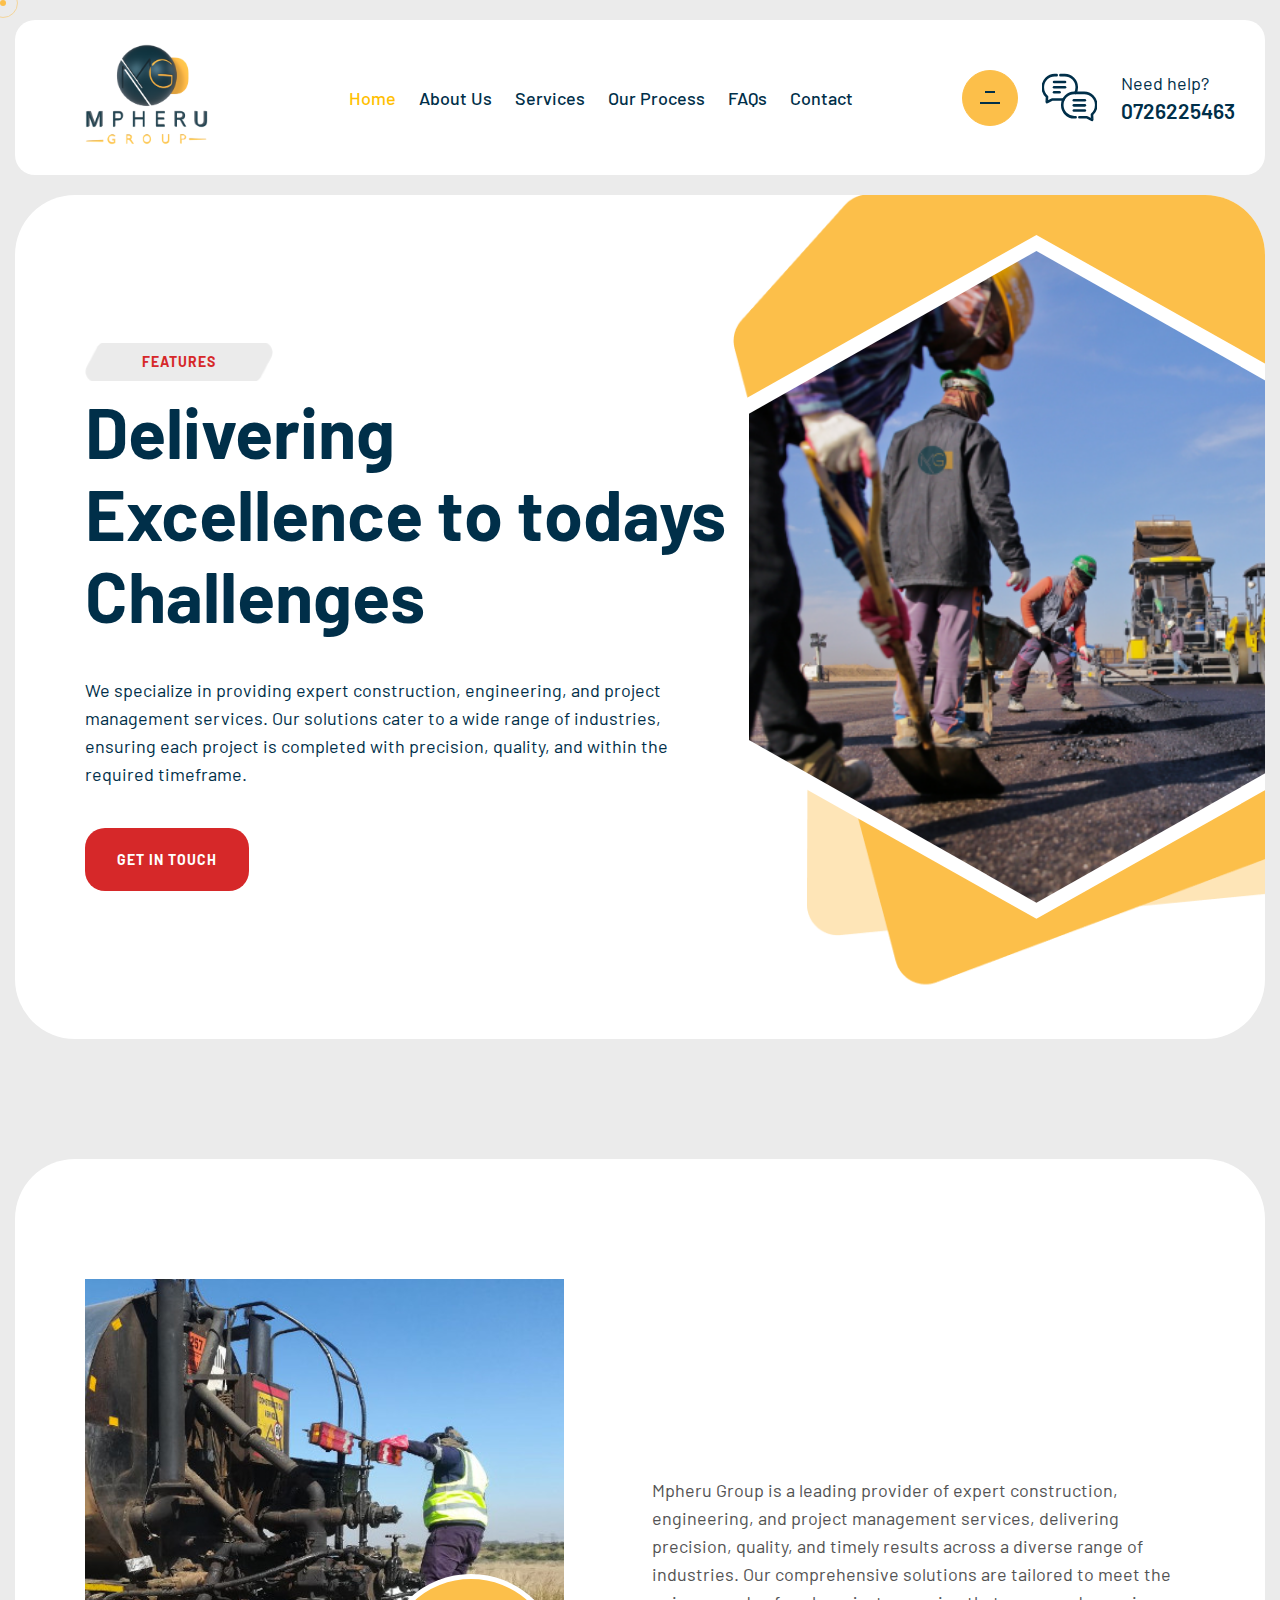
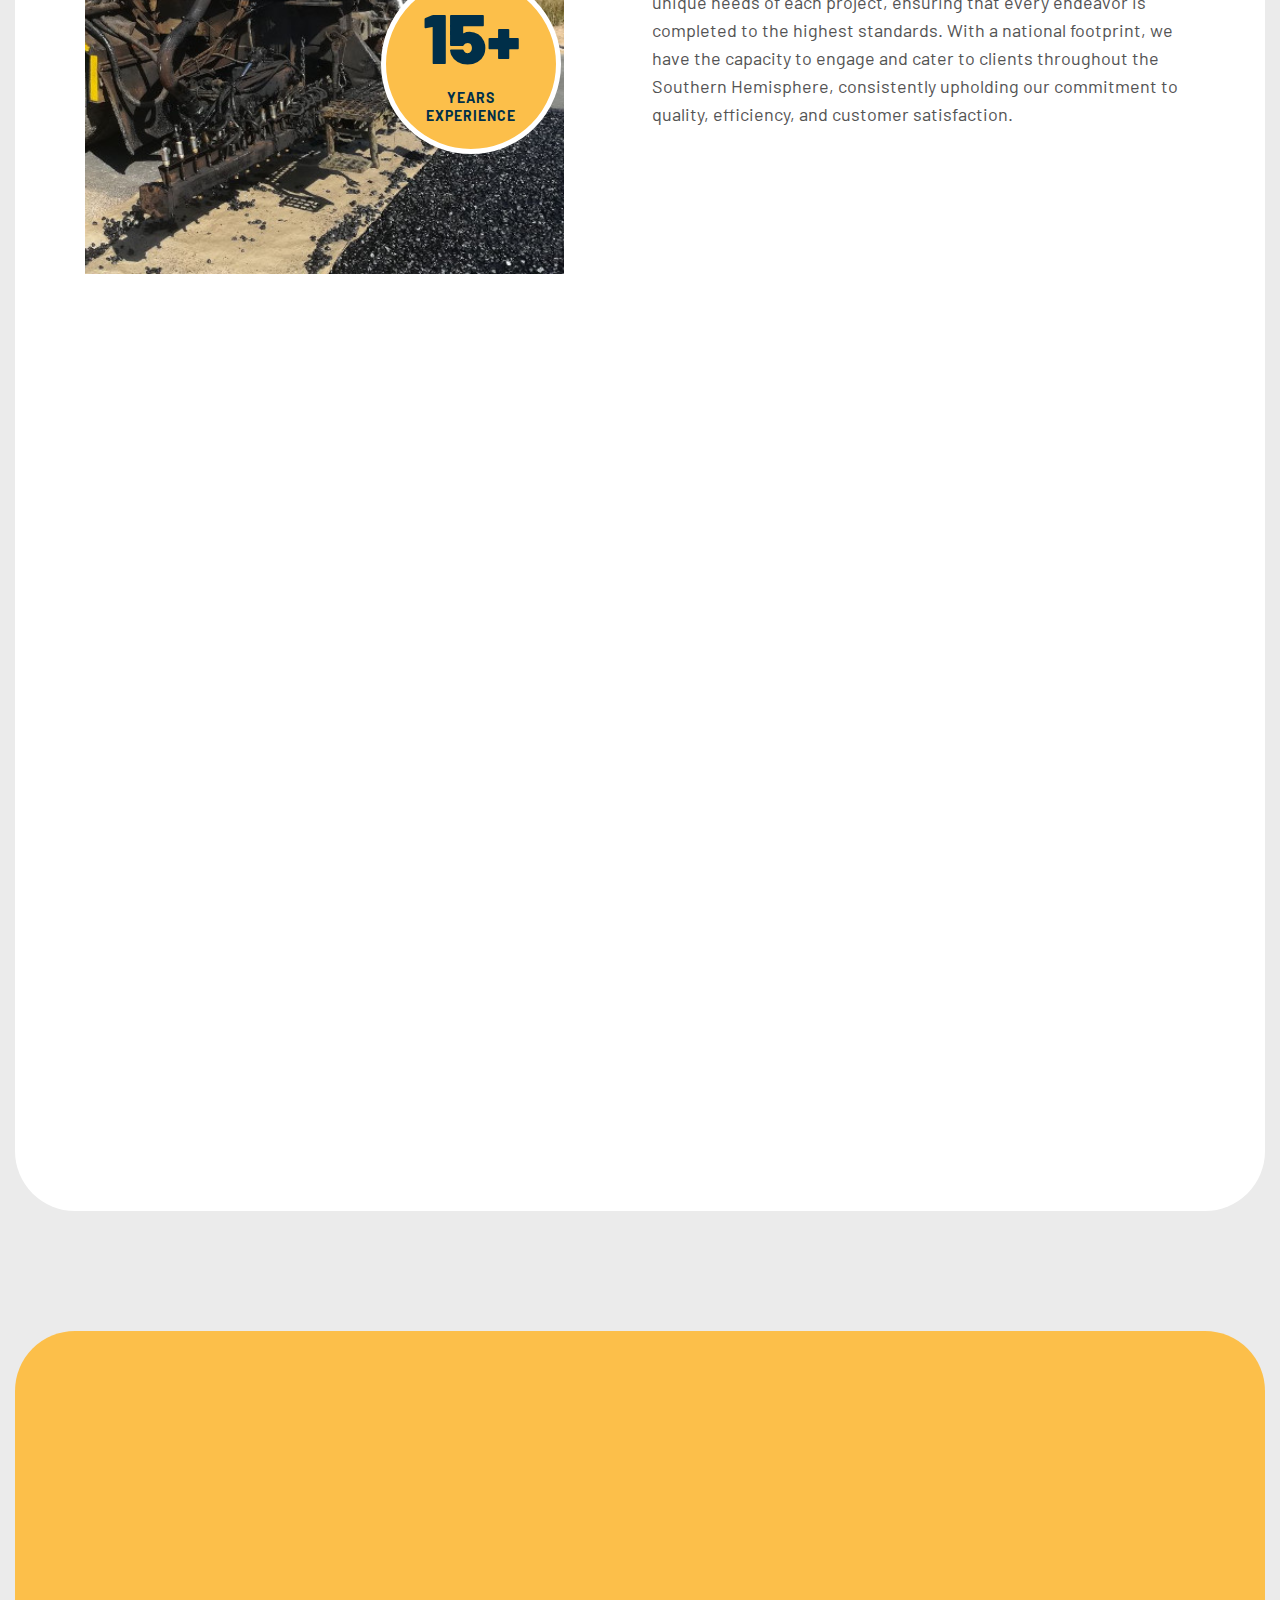
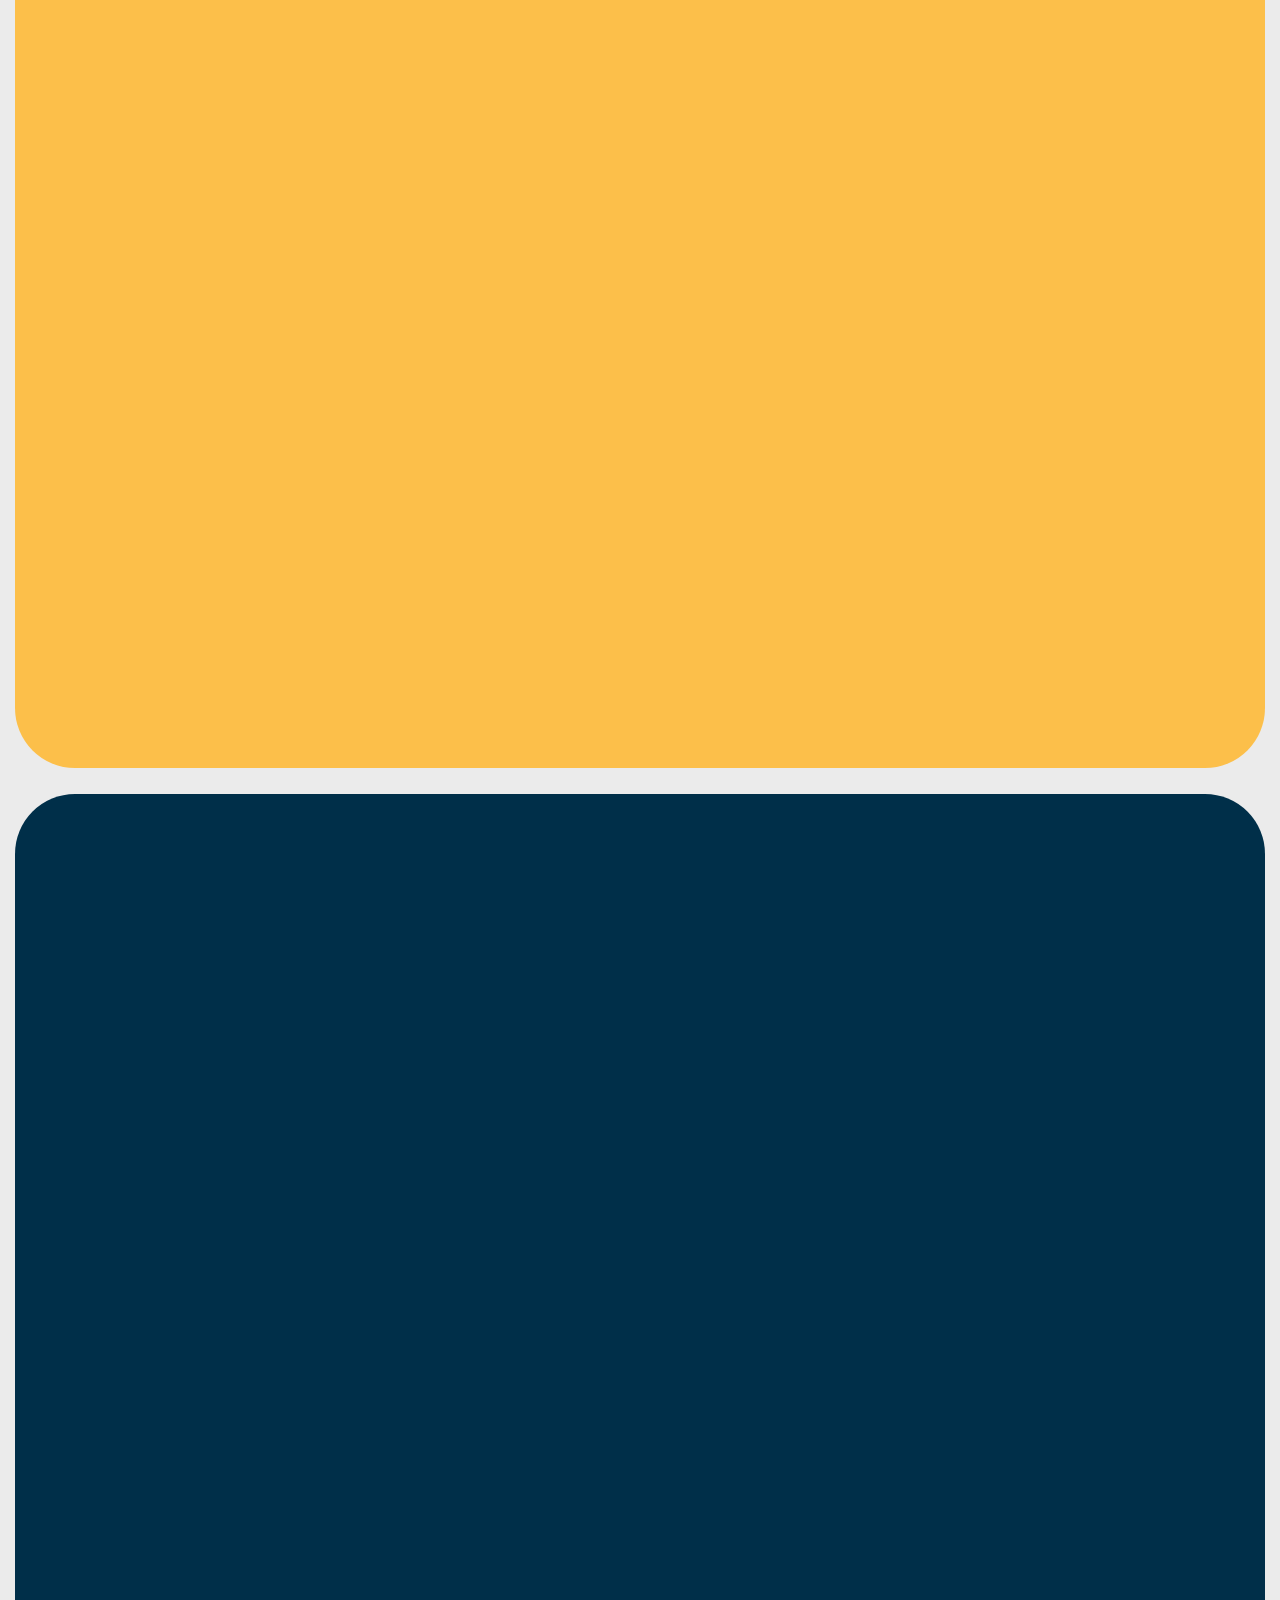
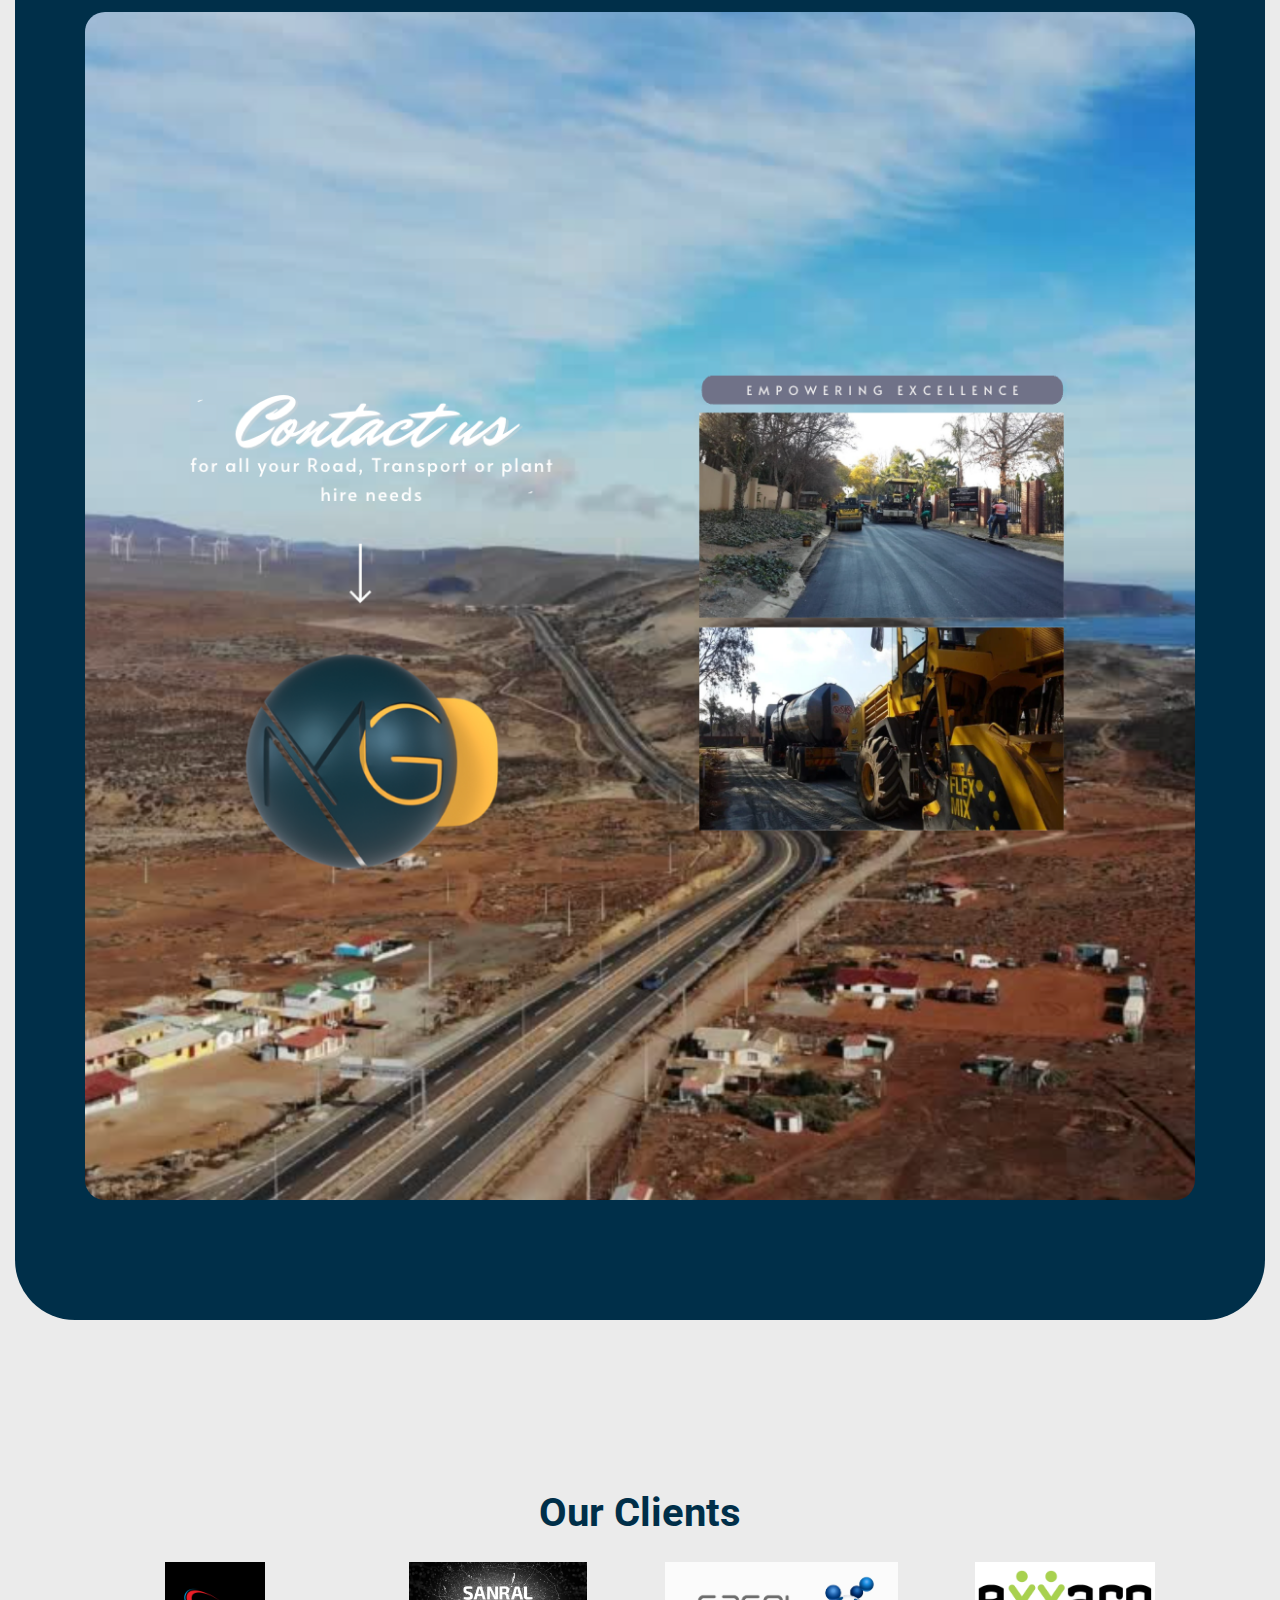
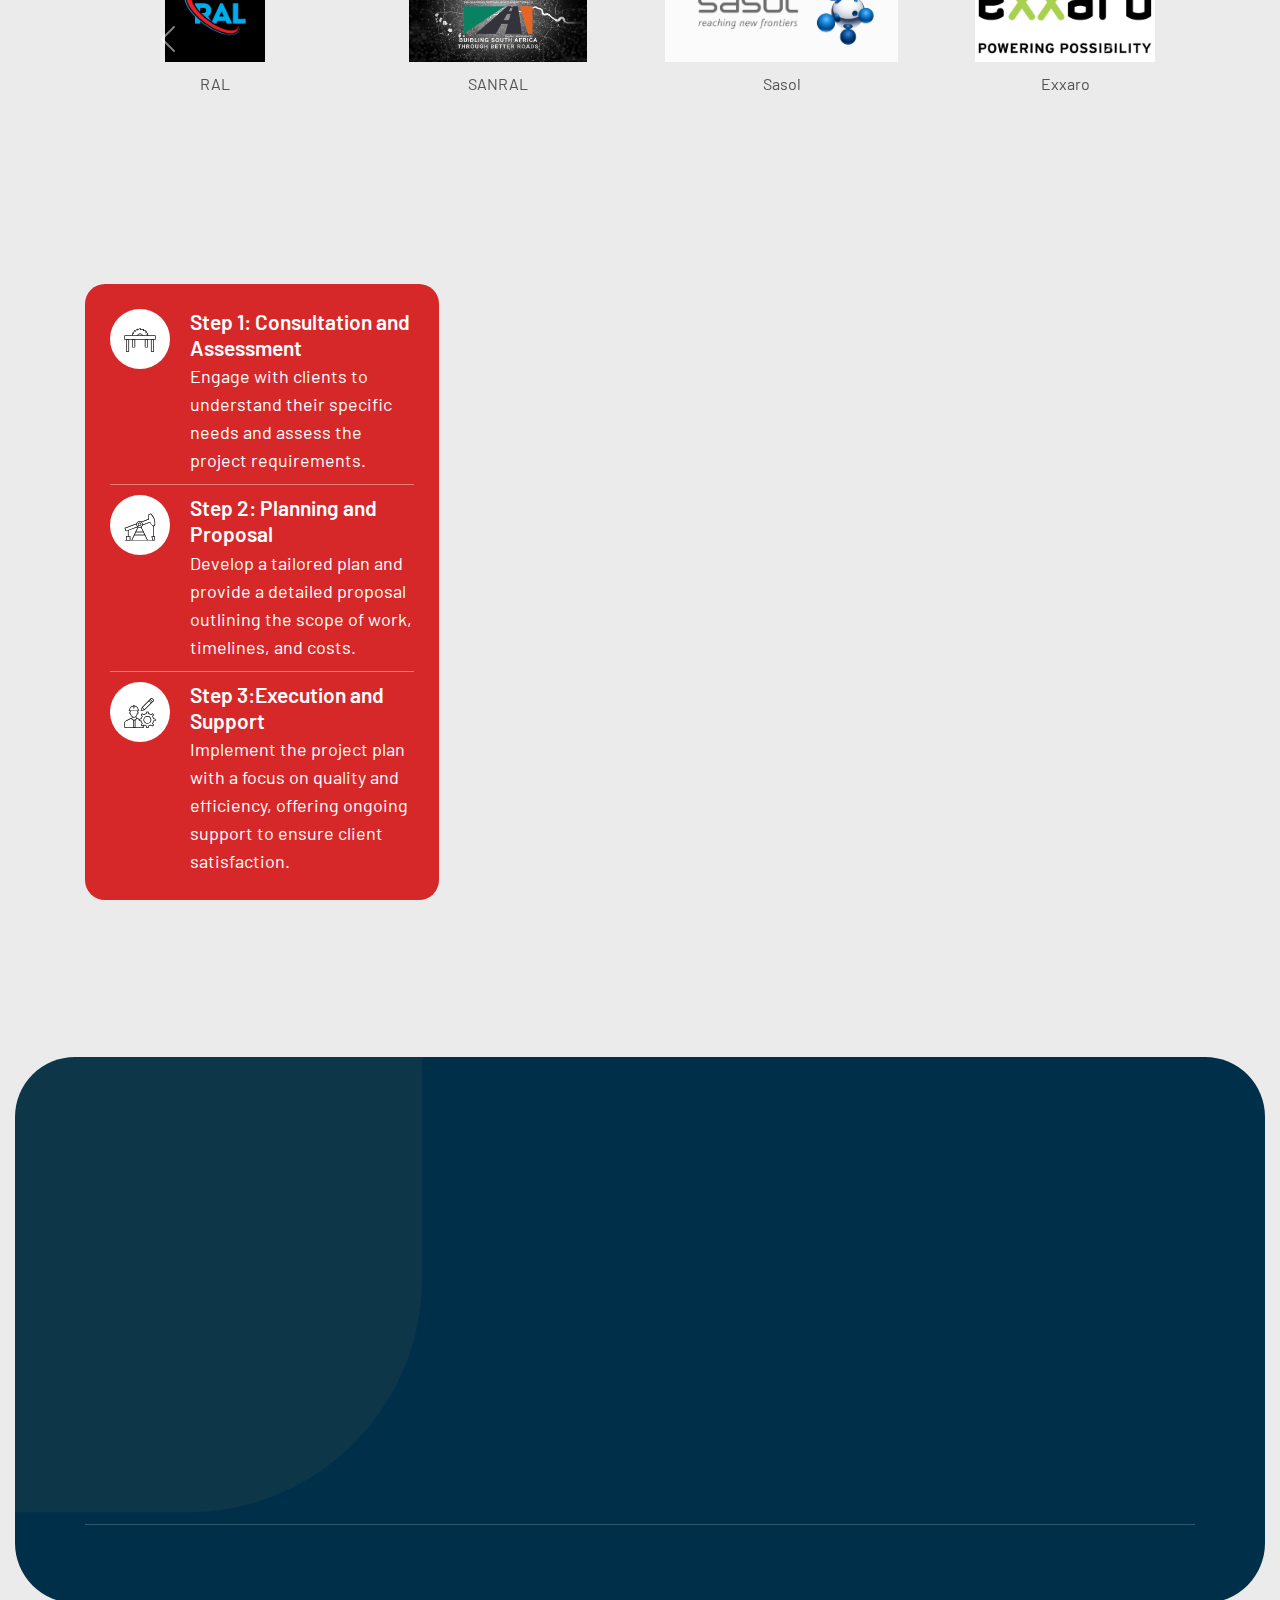
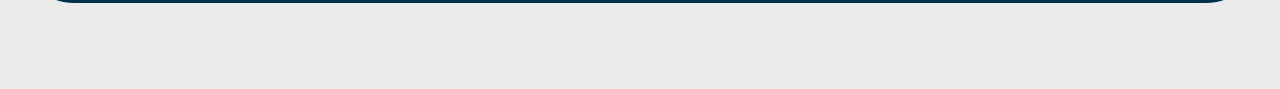
<file: index.html>
<!DOCTYPE html>
<html lang="zxx">

<head>
   <!-- ========== Google Analytics ========== -->
   <script async src="https://www.googletagmanager.com/gtag/js?id=UA-122356532-1"></script>
   <script>
      window.dataLayer = window.dataLayer || [];
      function gtag(){dataLayer.push(arguments);}
      gtag('js', new Date());

      gtag('config', 'UA-122356532-1');
   </script>
   <!-- ========== Meta Tags ========== -->
   <meta charset="UTF-8">
   <meta http-equiv="X-UA-Compatible" content="IE=edge,chrome=1">
   <meta name="description" content="Mpheru Group offers expert construction, engineering, plant hire, bitumen distribution, and project management services across South Africa.">
   <meta name="keywords" content="Bitumen,construction,plant hire,mpheru, group, mpheru group">
   <meta name="author" content="Bathali">
   <meta name="image" content="https://mpherugroup.co.za/resources/img/logo4.png">
   <meta name="url" content="https://mpherugroup.co.za">

   <!-- Open Graph Meta Tags for WhatsApp Preview -->
   <meta property="og:title" content="Mpheru Group - Expert Construction, Engineering & Project Management" />
   <meta property="og:description" content="Mpheru Group offers top-notch construction, engineering, plant hire, bitumen distribution, and project management services across South Africa." />
   <meta property="og:image" content="https://mpherugroup.co.za/assets/img/logo4.png" />
   <meta property="og:url" content="https://mpherugroup.co.za" />
   <meta property="og:type" content="website" />
   <meta property="og:locale" content="en_US" />

   <!-- ======== Page title ============ -->
   <title>Mpheru Group</title>
   <!-- Favcion -->
   <link rel="shortcut icon" href="assets/img/favicon.png">

   <meta charset="utf-8" />
   <link rel="icon" type="image/png" href="assets/img/favicon.png">
   <link rel="apple-touch-icon" sizes="76x76" href="assets/img/favicon.png">


   <!--==============================
         Google Fonts
         ============================== -->
   <link rel="preconnect" href="https://fonts.googleapis.com">
   <link rel="preconnect" href="https://fonts.gstatic.com" crossorigin>
   <link
      href="https://fonts.googleapis.com/css2?family=Barlow:ital,wght@0,100;0,200;0,300;0,400;0,500;0,600;0,700;0,800;0,900;1,100;1,200;1,300;1,400;1,500;1,600;1,700;1,800;1,900&family=Roboto:ital,wght@0,100;0,300;0,400;0,500;0,700;0,900;1,100;1,300;1,400;1,500;1,700;1,900&display=swap"
      rel="stylesheet">
   <!--==============================
         All CSS File
         ============================== -->
   <!-- Bootstrap -->
   <link rel="stylesheet" href="assets/css/bootstrap.min.css">
   <!-- Fontawesome Icon -->
   <link rel="stylesheet" href="assets/css/fontawesome.min.css">
   <!-- Animate Css -->
   <link rel="stylesheet" href="assets/css/animate.css">
   <!-- Magnific Popup -->
   <link rel="stylesheet" href="assets/css/magnific-popup.min.css">
   <!-- Swiper Js -->
   <link rel="stylesheet" href="assets/css/swiper-bundle.min.css">
   <!-- Nice Select -->
   <link rel="stylesheet" href="assets/css/nice-select.css">
   <!-- Theme Custom CSS -->
   <link rel="stylesheet" href="assets/css/main.css">
</head>

<body class="bg-body-color">
   <!--[if lte IE 9]>
      <p class="browserupgrade">You are using an <strong>outdated</strong> browser. Please <a href="https://browsehappy.com/">upgrade your browser</a> to improve your experience and security.</p>
      <![endif]-->
   <!--********************************
         CODE START FROM HERE
         ******************************** -->

   <!-- Cursor Follower    S T A R T -->
   <div class="mouse-cursor cursor-outer"></div>
   <div class="mouse-cursor cursor-inner"></div>

   <!-- Preloader START -->
   <div id="preloader" class="preloader">
      <button class="preloader-btn style2 preloaderCls"> <i class="fa-solid fa-xmark"></i> Cancel Preloader </button>
      <div id="loader" class="et-preloader">
         <div class="animation-preloader">
            <div class="txt-loading">
               <span data-preloader-text="M" class="characters">M</span>
               <span data-preloader-text="P" class="characters">P</span>
               <span data-preloader-text="H" class="characters">H</span>
               <span data-preloader-text="E" class="characters">E</span>
               <span data-preloader-text="R" class="characters">R</span>
               <span data-preloader-text="U" class="characters">U</span>
            </div>
         </div>
      </div>
   </div>

   <!-- Mobilemenu    S T A R T -->
   <div class="et-menu-wrapper onepage-nav">
      <div class="et-menu-area text-center">
         <button class="et-menu-toggle"><i class="fal fa-times"></i></button>
         <div class="mobile-logo">
            <a href="index.html">
               <img src="assets/img/logo_new.png" width="200" height="128" alt="Mpheru Group Logo">
            </a>
         </div>
         <nav class="et-mobile-menu">
            <ul>
               <li>
                  <a class="active" href="index.html">Home</a>
               </li>
               <li><a href="#about">About Us</a></li>
               <li>
                  <a href="#services"> Services </a>

               </li>
               <li>
                  <a href="#projects"> Our Process </a>
               </li>
               <li>
                  <a href="#faq"> FAQs </a>
               </li>
               <li><a href="#contact">Contact</a></li>
            </ul>
         </nav>
      </div>
   </div>

   <!-- Sidemenu    S T A R T -->
   <div class="sidemenu-wrapper sidemenu-info d-none d-lg-block ">
      <div class="sidemenu-content">
         <button class="closeButton sideMenuCls"><i class="far fa-times"></i></button>
         <div class="widget  ">
            <div class="et-widget-about">
               <div class="about-logo">
                  <a href="index.html"><img src="assets/img/logo_new.png" width="200" height="128" alt="MpheruGroup"></a>
               </div>
               <p class="text"> We specialize in providing expert construction, engineering, and project management services. Our solutions cater to a wide range of industries, ensuring each project is completed with precision, quality, and within the required timeframe.
               </p>
            </div>
         </div>
         <div class="widget">
            <h3 class="widget_title">Get In Touch</h3>
            <div class="et-widget-contact">
               <div class="info-box_text">s
                  <div class="icon">
                     <i class="fa-solid fa-location-dot"></i>
                  </div>
                  <div class="details">
                     <a
                             href="https://www.google.com/maps/place/22+Saddle+Dr,+Woodmead,+Sandton,+2191/@-26.0454767,28.0898493,59m/data=!3m1!1e3!4m6!3m5!1s0x1e957268330509b7:0xce4c168e2f273530!8m2!3d-26.0455024!4d28.0898102!16s%2Fg%2F11f341gl4s?entry=ttu&g_ep=EgoyMDI1MDExNS4wIKXMDSoASAFQAw%3D%3D">
                        22 Saddle Dr<br>Woodmead, 2191</a>
                  </div>
               </div>
               <div class="info-box_text">
                  <div class="icon">
                     <i class="fa-solid fa-phone"></i>
                  </div>

                  <div class="details">
                     <p><a href="tel:+27726225463" class="info-box_link">+27 72 622 5463</a></p>

                  </div>
               </div>
               <div class="info-box_text">
                  <div class="icon">
                     <i class="fa-solid fa-envelope"></i>
                  </div>
                  <div class="details">
                     <p><a href="mailto:info@mpherugroup.co.za" class="info-box_link">info@mpherugroup.co.za</a></p>
                  </div>
               </div>
            </div>
         </div>

      </div>
   </div>

   <!-- Header Section    S T A R T -->
   <header class="et-header header-layout1">
      <div class="sticky-wrapper">
         <!-- Main Menu Area -->
         <div class="container-fluid">
            <div class="menu-area">
               <div class="row align-items-center justify-content-between">
                  <div class="col-auto">
                     <div class="header-logo">
                        <a href="index.html">
                           <img src="assets/img/logo_new.png" width="200" height="128" alt="ironCon">
                        </a>
                     </div>
                  </div>
                  <div class="col-auto">
                     <nav class="main-menu d-none d-xl-inline-block">
                        <ul>
                           <li>
                              <a class="active" href="index.html">Home</a>
  
                           </li>
                           <li><a href="#about">About Us</a></li>
                           <li>
                              <a href="#services"> Services </a>

                           </li>
                           <li>
                              <a href="#projects"> Our Process </a>

                           </li>

                           <li>
                              <a href="#faq"> FAQs </a>
                           </li>

                           <li><a href="#contact">Contact</a></li>
                        </ul>
                     </nav>
                     <div class="header-button d-flex d-xl-none">
                        <button type="button" class="et-menu-toggle sidebar-btn">
                           <span class="line"></span>
                           <span class="line"></span>
                        </button>
                     </div>
                  </div>
                  <div class="col-auto d-none d-xl-block">
                     <div class="header-button">
                        <button type="button" class="simple-icon sideMenuInfo sidebar-btn">
                           <span class="line"></span>
                           <span class="line"></span>
                        </button>
                        <img src="assets/img/icon/messageIcon.svg" alt="icon">
                        <div class="info-text">
                           <p>Need help?</p>
                           <h4><a href="tel:0726225463">0726225463</a></h4>
                        </div>
                     </div>
                  </div>
               </div>
            </div>
         </div>
      </div>
   </header>


   <!--==============================
         Main Start
      ==============================-->
   <main class="main position-relative" id="mains">

      <!-- Hero Section    S T A R T -->
      <section class="hero-section fix">
         <div class="hero-wrapper style1">
            <div class="container-fluid">
               <div class="hero-main-container style1 fix">
                  <div class="container">
                     <div class="row gy-5 gx-0">
                        <div class="col-lg-7 order-2 order-lg-1">
                           <div class="hero-content style1">
                              <div class="hero-title-wrapper">
                                 <div class="subtitle" data-bg-src="assets/img/bg/btnBg.png">
                                    <h6> Features </h6>
                                 </div>

                                 <h1 class="title">Delivering <span>Excellence</span> to todays Challenges</h1>
                                 <p class="text mxw-586">We specialize in providing expert construction,
                                    engineering, and project management services. Our solutions cater to a wide range of
                                    industries, ensuring each project is completed with precision, quality, and within the required timeframe.</p>
                                 <a href="contact.html" class="et-btn style1">Get In Touch</a>

                              </div>
                           </div>
                        </div>
                        <div class="col-lg-5 order-1 order-lg-2">
                           <div class="slider-area heroSliderOne">
                              <div class="swiper et-slider" id="heroSliderOne"
                                 data-slider-options='{"loop": true, "effect": "fade"}'>
                                 <div class="swiper-wrapper">
                                    <div class="swiper-slide">
                                       <div class="hero-thumb style1">

                                          <div class="bordered-mask">
                                             <div class="masked-image">
                                                <img class="main-thumb" src="assets/img/hero/heroThumb1_1.png"
                                                   alt="thumb">
                                             </div>
                                          </div>

                                          <div class="shape"><img src="assets/img/shape/heroShape1_1.png" alt="shape">
                                          </div>
                                       </div>
                                    </div>
                                    <div class="swiper-slide">
                                       <div class="hero-thumb style1">
                                          <div class="bordered-mask">
                                             <div class="masked-image">
                                                <img class="main-thumb" src="assets/img/hero/heroThumb1_2.png"
                                                   alt="thumb">
                                             </div>
                                          </div>
                                          <div class="shape"><img src="assets/img/shape/heroShape1_1.png" alt="shape">
                                          </div>
                                       </div>
                                    </div>
                                    <div class="swiper-slide">
                                       <div class="hero-thumb style1">
                                          <div class="bordered-mask">
                                             <div class="masked-image">
                                                <img class="main-thumb" src="assets/img/hero/heroThumb1_4.png"
                                                   alt="thumb">
                                             </div>
                                          </div>
                                          <div class="shape"><img src="assets/img/shape/heroShape1_1.png" alt="shape">
                                          </div>
                                       </div>
                                    </div>
                                 </div>
                              </div>
                           </div>

                        </div>
                     </div>

                  </div>
               </div>
            </div>
         </div>
      </section>

      <!--  About Section Start   -->
      <section id="about" class="about-section space pb-0 fix">
         <div class="container-fluid">
            <div class="about-container-wrapper style1 space bg-white border-radius">
               <div class="container">
                  <div class="row gy-5">
                     <div class="col-lg-6">
                        <div class="about-us-img">
                           <div class="about-us-thumb">
                              <img src="assets/img/about/aboutThumb1_1.jpg" alt="thumb">
                           </div>
                           <div class="counter-wrapper">
                              <h2> <span class="counter-number">15</span>+</h2>
                              <p>Years <br> Experience</p>
                           </div>
                        </div>
                     </div>
                     <div class="col-lg-6">
                        <div class="section-title">
                           <h6 class="subtitle wow fadeInUp" data-wow-delay="0.3s">About Company</h6>
                           <h2 class="title wow fadeInUp" data-wow-delay="0.6s">Best Quality Construction</h2>
                           <p>
                              Mpheru Group is a leading provider of expert construction, engineering, and project management services, delivering precision, quality, and timely results across a diverse range of industries. Our comprehensive solutions are tailored to meet the unique needs of each project, ensuring that every endeavor is completed to the highest standards. With a national footprint, we have the capacity to engage and cater to clients throughout the Southern Hemisphere, consistently upholding our commitment to quality, efficiency, and customer satisfaction.
                           </p>
                        </div>
                        <div class="fancy-box-wrapper">
                           <div class="row">
                              <div class="col-md-6">
                                 <div class="fancy-box style2 wow fadeInUp" data-wow-delay="0.3s">
                                    <div class="fancy-box-title">
                                       <img src="assets/img/icon/aboutIcon1_1.svg" alt="icon">
                                       <h4>Bitumen Distribution  <br>& Asphalt Supply</h4>
                                    </div>
                                    <p>We provide efficient bitumen distributors, a variety of asphalt products, and mobile bitumen plants for all road types, from access roads to highways.
                                    </p>
                                 </div>
                              </div>
                              <div class="col-md-6">
                                 <div class="fancy-box style2 wow fadeInUp" data-wow-delay="0.6s">
                                    <div class="fancy-box-title">
                                       <img src="assets/img/icon/aboutIcon1_2.svg" alt="icon">
                                       <h4>Soil Stabilization <br>& Transportation</h4>
                                    </div>
                                    <p>We offer a wide range of plant machinery, expert advice, soil stabilization services with innovative techniques, and haulage for machinery and bulk bituminous products.</p>
                                 </div>
                              </div>
                           </div>
                        </div>
                        <div class="contact-wrapper wow fadeInUp" data-wow-delay="0.3s">

                        </div>
                     </div>
                  </div>
                  <br >

                  <div id="services" class="services-section">
                     <div class="section-title mb-25">
                        <h6 class="subtitle wow fadeInUp" data-wow-delay="0.3s">Our Services</h6>
                     </div>

                     <div class="row gy-4 gx-4">
                        <div class="col-lg-3 col-md-6 col-6 col-sm-6">
                           <div class="offer-card style1 wow fadeInUp" data-wow-delay="0.3s">
                              <div class="offer-card-body">
                                 <div class="title">
                                    <img src="assets/img/icon/offerIcon1_1.svg" alt="icon" class="service-icon">
                                    <h5>Road Construction</h5>
                                 </div>
                                 <p>Efficient distributors operated by an experienced team, ensuring peace of mind for every job.</p>
                              </div>
                              <div class="offer-card-thumb">
                                 <img src="assets/img/offer/1.png" width="200" height="128" alt="thumb" class="service-thumb">
                              </div>
                           </div>
                        </div>

                        <div class="col-lg-3 col-md-6 col-6 col-sm-6">
                           <div class="offer-card style1 wow fadeInUp" data-wow-delay="0.6s">
                              <div class="offer-card-body">
                                 <div class="title">
                                    <img src="assets/img/icon/offerIcon1_2.svg" alt="icon" class="service-icon">
                                    <h5>Plant Hire</h5>
                                 </div>
                                 <p>We provide a wide range of plant machinery with expert advice and on-call maintenance support.</p>
                              </div>
                              <div class="offer-card-thumb">
                                 <img src="assets/img/offer/2.png" alt="thumb" class="service-thumb">
                              </div>
                           </div>
                        </div>

                        <div class="col-lg-3 col-md-6 col-6 col-sm-6">
                           <div class="offer-card style1 wow fadeInUp" data-wow-delay="0.9s">
                              <div class="offer-card-body">
                                 <div class="title">
                                    <img src="assets/img/icon/offerIcon1_3.svg" alt="icon" class="service-icon">
                                    <h5>Hot/Cold Mix</h5>
                                 </div>
                                 <p>We supply a variety of asphalt products for roads of all types, from access roads to highways.</p>
                              </div>
                              <div class="offer-card-thumb">
                                 <img src="assets/img/offer/4.png" alt="thumb" class="service-thumb">
                              </div>
                           </div>
                        </div>

                        <div class="col-lg-3 col-md-6 col-6 col-sm-6">
                           <div class="offer-card style1 wow fadeInUp" data-wow-delay="0.6s">
                              <div class="offer-card-body">
                                 <div class="title">
                                    <img src="assets/img/icon/offerIcon1_2.svg" alt="icon" class="service-icon">
                                    <h5>Transportation & Haulage</h5>
                                 </div>
                                 <p>Low-bed services for machinery transport and haulage of bulk bituminous products.</p>
                              </div>
                              <div class="offer-card-thumb">
                                 <img src="assets/img/offer/3.png" alt="thumb" class="service-thumb">
                              </div>
                           </div>
                        </div>

                     </div>


                  </div>







               </div>
            </div>
         </div>
      </section>



      <!--  Work Process Section Start   -->
      <section id="projects" class="work-process-section space pb-0 fix">
         <div class="container-fluid">
            <div class="work-process-container-wrapper style1 space bg-theme-color2 border-radius">
               <div class="container">

                  <div class="work-process">
                     <div class="row">
                        <div class="col-lg-6">
                           <div class="section-title">
                              <h6 class="subtitle wow fadeInUp" data-wow-delay="0.3s">Our work process</h6>
                           </div>
                           <div class="work-process-content">
                              <div class="fancy-box-style-2 wow fadeInUp" data-wow-delay="0.3s">
                                 <img src="assets/img/icon/wcuIcon1_1.svg" alt="icon">
                                 <div class="fancy-box-content">
                                    <h6>Step 1</h6>
                                    <h4>Consultation and Assessment</h4>
                                    <p>Engage with clients to understand their specific needs and assess the project requirements.</p>
                                 </div>
                              </div>
                              <div class="fancy-box-style-2 wow fadeInUp" data-wow-delay="0.6s">
                                 <img src="assets/img/icon/wcuIcon1_2.svg" alt="icon">
                                 <div class="fancy-box-content">
                                    <h6>Step 2</h6>
                                    <h4>Planning and Proposal</h4>
                                    <p>Develop a tailored plan and provide a detailed proposal outlining the scope of work, timelines, and costs.</p>
                                 </div>
                              </div>
                              <div class="fancy-box-style-2 wow fadeInUp" data-wow-delay="0.9s">
                                 <img src="assets/img/icon/wcuIcon1_3.svg" alt="icon">
                                 <div class="fancy-box-content">
                                    <h6>Step 3</h6>
                                    <h4>Execution and Support</h4>
                                    <p>Implement the project plan with a focus on quality and efficiency, offering ongoing support to ensure client satisfaction.</p>
                                 </div>
                              </div>
                           </div>
                        </div>
                        <div class="col-lg-6">
                           <div class="work-process-thumb wow fadeInUp" data-wow-delay="0.3s">
                              <img src="assets/img/wcu/consult.png" alt="thumb">
                           </div>
                        </div>
                     </div>
                  </div>
               </div>











            </div>
            </div>



      </section>
     <br>


      <!-- Faq Section    S T A R T -->
      <section id="faq" class="faq-section space pt-0 fix">
         <div class="container-fluid">
            <div class="faq-container-wrapper space style1 bg-theme-color border-radius">
               <div class="container">
                  <div class="faq-wrapper style1">
                     <div class="faq-content style1">
                        <div class="section-title mb-55">
                           <h6 class="subtitle theme-color-transparent wow fadeInUp" data-wow-delay="0.3s">Faq</h6>
                           <h2 class="title text-white wow fadeInUp" data-wow-delay="0.6s">Frequently Asked
                              Questions</h2>
                        </div>
                        <div class="faq-accordion">
                           <div class="accordion" id="accordion">
                              <div class="accordion-item mb-3 wow fadeInUp" data-wow-delay=".3s">
                                 <h5 class="accordion-header">
                                    <button class="accordion-button" type="button" data-bs-toggle="collapse"
                                            data-bs-target="#faq1" aria-expanded="true" aria-controls="faq1">
                                       Can Mpheru Group assist with emergency road repairs?
                                    </button>
                                 </h5>
                                 <div id="faq1" class="accordion-collapse collapse show" data-bs-parent="#accordion">
                                    <div class="accordion-body">
                                       Yes, Mpheru Group offers emergency road repair services. They are equipped with the necessary tools, machinery, and technical expertise to handle urgent road repair needs, ensuring minimal disruption to traffic and public safety.
                                    </div>
                                 </div>
                              </div>
                              <div class="accordion-item mb-3 wow fadeInUp" data-wow-delay=".3s">
                                 <h5 class="accordion-header">
                                    <button class="accordion-button collapsed" type="button" data-bs-toggle="collapse"
                                       data-bs-target="#faq6" aria-expanded="true" aria-controls="faq6">
                                       Do you provide service through out the country?
                                    </button>
                                 </h5>
                                 <div id="faq6" class="accordion-collapse collapse" data-bs-parent="#accordion">
                                    <div class="accordion-body">
                                       Yes, We operate in all 9 provinces in South Africa
                                    </div>
                                 </div>
                              </div>
                              <div class="accordion-item mb-3 wow fadeInUp" data-wow-delay=".5s">
                                 <h5 class="accordion-header">
                                    <button class="accordion-button collapsed" type="button" data-bs-toggle="collapse"
                                       data-bs-target="#faq2" aria-expanded="false" aria-controls="faq2">
                                       What types of machinery does Mpheru Group offer for plant hire?
                                    </button>
                                 </h5>
                                 <div id="faq2" class="accordion-collapse collapse" data-bs-parent="#accordion">
                                    <div class="accordion-body">
                                       We provide a wide range of machinery for plant hire, including bitumen distributors, asphalt pavers, rollers, and excavators. They offer well-maintained equipment suitable for various road construction and maintenance tasks.
                                    </div>
                                 </div>
                              </div>
                              <div class="accordion-item wow fadeInUp" data-wow-delay=".7s">
                                 <h5 class="accordion-header">
                                    <button class="accordion-button collapsed" type="button" data-bs-toggle="collapse"
                                       data-bs-target="#faq5" aria-expanded="false" aria-controls="faq5">
                                       Is technical support available for the products and services provided?
                                    </button>
                                 </h5>
                                 <div id="faq5" class="accordion-collapse collapse" data-bs-parent="#accordion">
                                    <div class="accordion-body">
                                       Yes, we offer comprehensive technical support for all their products and services. Their team is available to assist with troubleshooting, product guidance, and ensuring the proper use of their equipment to maximize performance and efficiency.
                                    </div>
                                 </div>
                              </div>
                           </div>
                        </div>
                     </div>
                     <div class="faq-thumb">
                        <img src="assets/img/faq/consult.png" alt="thumb">
<!--                        <div class="video-box">-->
<!--                           <video controls width="570" height="607">-->
<!--                              <source src="assets/img/faq/consult.mp4" type="video/mp4">-->
<!--                              Your browser does not support the video tag.-->
<!--                           </video>-->
<!--                        </div>-->
                     </div>

                  </div>
               </div>
            </div>
         </div>
      </section>

      <section id="clients" class="about-section space pt-0 fix">
         <div class="container my-5">
            <h2 class="text-center mb-4">Our Clients</h2>
            <div id="clientsCarousel" class="carousel slide" data-bs-ride="carousel">
               <div class="carousel-inner">
                  <div class="carousel-item active">
                     <div class="row text-center">
                        <div class="col-md-3">
                           <img src="assets/img/clients/ral-logo.png" alt="RAL Logo" class="img-fluid mb-2" style="max-height: 100px;">
                           <p>RAL</p>
                        </div>
                        <div class="col-md-3">
                           <img src="assets/img/clients/sanral-logo.png" alt="SANRAL Logo" class="img-fluid mb-2" style="max-height: 100px;">
                           <p>SANRAL</p>
                        </div>
                        <div class="col-md-3">
                           <img src="assets/img/clients/sasol-logo.png" alt="Sasol Logo" class="img-fluid mb-2" style="max-height: 100px;">
                           <p>Sasol</p>
                        </div>
                        <div class="col-md-3">
                           <img src="assets/img/clients/exxaro-logo.png" alt="Exxaro Logo" class="img-fluid mb-2" style="max-height: 100px;">
                           <p>Exxaro</p>
                        </div>
                     </div>
                  </div>
                  <div class="carousel-item">
                     <div class="row text-center">
                        <div class="col-md-3">
                           <img src="assets/img/clients/vuma.png" alt="Vumatel" class="img-fluid mb-2" style="max-height: 100px;">
                           <p>Vumatel</p>
                        </div>
                        <div class="col-md-3">
                           <img src="assets/img/clients/asphalt-gauteng-logo.png" alt="Asphalt Gauteng Logo" class="img-fluid mb-2" style="max-height: 100px;">
                           <p>Asphalt Gauteng</p>
                        </div>
                        <div class="col-md-3">
                           <img src="assets/img/clients/asphalt-pavers-logo.png" alt="Asphalt Pavers Logo" class="img-fluid mb-2" style="max-height: 100px;">
                           <p>Asphalt Pavers</p>
                        </div>
                        <div class="col-md-3">
                           <img src="assets/img/clients/brooklands-estate-logo.png" alt="Brooklands Estate Logo" class="img-fluid mb-2" style="max-height: 100px;">
                           <p>Brooklands Estate</p>
                        </div>
                     </div>
                  </div>
                  <div class="carousel-item">
                     <div class="row text-center">
                        <div class="col-md-3">
                           <img src="assets/img/clients/dpw.png" alt="Public works" class="img-fluid mb-2" style="max-height: 100px;">
                           <p>Department of public works</p>
                        </div>
                        <div class="col-md-3">
                           <img src="assets/img/clients/Rustenburg-logo.png" alt="Rustenberg Logo" class="img-fluid mb-2" style="max-height: 100px;">
                           <p>Rustenburg municipality</p>
                        </div>
                        <div class="col-md-3">
                           <img src="assets/img/clients/imperial-logo.png" alt="Imperial Logo" class="img-fluid mb-2" style="max-height: 100px;">
                           <p>Imperial Logistics</p>
                        </div>
                        <div class="col-md-3">
                           <img src="assets/img/clients/dp-logo.png" alt="DP world Logo" class="img-fluid mb-2" style="max-height: 100px;">
                           <p>DP World</p>
                        </div>
                     </div>
                  </div>
               </div>
               <button class="carousel-control-prev" type="button" data-bs-target="#clientsCarousel" data-bs-slide="prev">
                  <span class="carousel-control-prev-icon" aria-hidden="true"></span>
                  <span class="visually-hidden">Previous</span>
               </button>
               <button class="carousel-control-next" type="button" data-bs-target="#clientsCarousel" data-bs-slide="next">
                  <span class="carousel-control-next-icon" aria-hidden="true"></span>
                  <span class="visually-hidden">Next</span>
               </button>
            </div>
         </div>
      </section>

      <section id="contact" class="faq-section space pt-0 fix">

         <div class="">
            <div class="offer-wrapper style1">
               <div class="container">
            <div class="row gy-5">
               <div class="col-xl-4">
                  <div class="contact-box style1">
                     <div class="contact-meta">
                        <div class="item">
                           <div class="icon"><img src="assets/img/icon/wcuIcon1_1.svg" alt="icon"></div>
                        </div>
                        <div class="item">
                           <h6>Step 1: Consultation and Assessment</h6>
                           <p>Engage with clients to understand their specific needs and assess the project requirements.</p>
                        </div>
                     </div>
                     <div class="contact-meta">
                        <div class="item">
                           <div class="icon"><img src="assets/img/icon/wcuIcon1_2.svg" alt="icon"></div>
                        </div>
                        <div class="item">
                           <h6>Step 2: Planning and Proposal</h6>
                           <p>Develop a tailored plan and provide a detailed proposal outlining the scope of work, timelines, and costs.</p>
                        </div>
                     </div>
                     <div class="contact-meta">
                        <div class="item">
                           <div class="icon"><img src="assets/img/icon/wcuIcon1_3.svg" alt="icon"></div>
                        </div>
                        <div class="item">
                           <h6>Step 3:Execution and Support </h6>
                           <p>Implement the project plan with a focus on quality and efficiency, offering ongoing support to ensure client satisfaction.</p>
                        </div>
                     </div>
                  </div>
               </div>
               <div class="col-xl-8">
                  <div class="contact-form-wrapper style1 wow fadeInUp" data-wow-delay="1.2s">
                     <div class="section-title style5 mb-25">
                        <h6 class="subtitle  wow fadeInUp" data-wow-delay="0.3s">get in touch</h6>
                        <h2 class="title text-title mb-4 wow fadeInUp" data-wow-delay="0.6s">Contact us</h2>
                        <!-- Success or Error message container -->
                        <div id="responseMessage" style="display: none; padding: 10px; border-radius: 5px; margin-top: 20px;"></div>
                     </div>
                     <form action="php/contact-form.php" id="contact-form" method="POST">
                        <div class="row g-3">
                           <div class="col-lg-6">
                              <div class="form-clt">
                                 <input type="text" name="name" id="name" placeholder="Your Name">
                              </div>
                           </div>
                           <div class="col-lg-6">
                              <div class="form-clt">
                                 <input type="text" name="email" id="email" placeholder="Your Email">
                              </div>
                           </div>
                           <div class="col-lg-6">
                              <div class="form-clt">
                                 <input type="number" name="number" id="number" placeholder="Phone">
                              </div>
                           </div>
                           <div class="col-lg-6">
                              <select name="services" class="single-select" aria-label="Select service">
                                 <option value="subject" selected="selected">Select Service</option>
                                 <option value="Road Construction"> Road Construction</option>
                                 <option value="Road Maintenance"> Road Maintenance</option>
                                 <option value="Plant Hire"> Plant Hire</option>
                                 <option value="Hot mix asphalt"> Hot/Cold mix</option>
                                 <option value="Transportation and haulage"> Transportation and haulage</option>
                              </select>
                           </div>
                           <div class="col-lg-6">
                              <div class="form-clt">
                                 <input type="number" name="size_of_work" id="size_of_work" placeholder="Size of work">
                              </div>
                           </div>
                           <div class="col-lg-6">
                              <select name="size_unit" class="single-select" aria-label="Select size unit">
                                 <option value="Tons" selected="selected">Tons</option>
                                 <option value="Square metre">Square metre</option>
                                 <option value="Number">Number</option>
                              </select>
                           </div>
                           <div class="col-lg-12">
                              <select name="urgency" class="single-select" aria-label="Select urgency">
                                 <option value="Within a couple of days" selected="selected">Within a couple of days</option>
                                 <option value="Urgently">Urgently</option>
                              </select>
                           </div>
                           <div class="col-lg-12">
                              <div class="form-clt">
                                 <textarea name="message" id="message" placeholder="Write Message"></textarea>
                              </div>
                           </div>
                           <div class="col-lg-6">
                              <button type="submit" class="et-btn style4">
                                 send message
                                 <i class="fa-solid fa-arrow-right ms-1"></i>
                              </button>
                           </div>
                        </div>
                     </form>
                  </div>
               </div>
            </div>
               </div>
            </div>
         </div>

      </section>




   </main>
   <!--==============================
         Main End
      ==============================-->
   <!-- Footer Area   S T A R T -->
   <footer class="footer-area">
      <div class="widget-area style1 pb-60">
         <div class="container-fluid">
            <div class="footer-layout style1" data-bg-src="assets/img/bg/footerBg.png">
               <div class="container">
                  <div class="row d-flex justify-content-between">
                     <div class="col-xl-4 col-md-6 col-12">
                        <div class="widget footer-widget wow fadeInUp" data-wow-delay=".6s">
                           <div class="et-widget-about">
                              <div class="about-logo">
                                 <a href="index.html"><img src="assets/img/logo_new.png" width="200" height="128" alt="logo"></a>
                              </div>
                              <p class="about-text">We pride ourselves in supplying great quality products and services
                              </p>



                           </div>
                        </div>
                     </div>
                     <div class="col-xl-2 col-md-6 col-12">
                        <div class="widget widget_nav_menu footer-widget wow fadeInUp" data-wow-delay="1s">
                           <h3 class="widget_title">About us</h3>
                           <div class="menu-all-pages-container">
                              <ul class="menu">
                                 <li><a href="index.html"><i class="fa-light fa-hyphen"></i>Home</a></li>
                                 <li><a href="#about"><i class="fa-light fa-hyphen"></i>About Us</a></li>
                                 <li><a href="#services"><i class="fa-light fa-hyphen"></i> Services </a></li>
                                 <li><a href="#projects"><i class="fa-light fa-hyphen"></i> Our Process </a></li>
                                 <li><a href="#contact"><i class="fa-light fa-hyphen"></i>Contact</a></li>
                              </ul>
                           </div>
                        </div>
                     </div>
                     <div class="col-xl-2 col-md-6 col-12">
                        <div class="widget widget_nav_menu footer-widget wow fadeInUp" data-wow-delay="1s">
                           <h3 class="widget_title">Our Service</h3>
                           <div class="menu-all-pages-container">
                              <ul class="menu">
                                 <li><i class="fa-light fa-hyphen"></i> Road Construction</li>
                                 <li><i class="fa-light fa-hyphen"></i> Road Maintenance</li>
                                 <li><i class="fa-light fa-hyphen"></i> Plant Hire</li>
                                 <li><i class="fa-light fa-hyphen"></i> Hot/Cold mix</li>
                                 <li><i class="fa-light fa-hyphen"></i> Transportation and haulage</li>
                              </ul>
                           </div>
                        </div>
                     </div>
                     <div class="col-xl-4 col-md-6 col-12 d-flex justify-content-start justify-content-xl-center">
                        <div class="widget widget_nav_menu footer-widget wow fadeInUp" data-wow-delay="1.6s">
                           <h3 class="widget_title">Contact</h3>
                           <div class="single-contact-widget">
                              <div class="single-contact mb-30">
                                 <div class="single-contact_item">
                                    <i class="fa-solid fa-phone"></i>
                                 </div>
                                 <div class="single-contact_item">
                                    <div class="single-contact_widget-title">
                                       <h5>CONTACT US</h5>
                                    </div>
                                    <a href="tel:0726225463">(+27) 72 622 5463</a>
                                 </div>
                              </div>
                              <div class="single-contact mb-30">
                                 <div class="single-contact_item">
                                    <i class="fa-solid fa-envelope"></i>
                                 </div>
                                 <div class="single-contact_item">
                                    <div class="single-contact_widget-title">
                                       <h5>EMAIL</h5>
                                    </div>
                                    <a href="mailto:info@mpherugroup.co.za">info@mpherugroup.co.za</a>
                                 </div>
                              </div>
                              <div class="single-contact mb-30">
                                 <div class="single-contact_item">
                                    <i class="fa-solid fa-location-dot"></i>
                                 </div>
                                 <div class="single-contact_item">
                                    <div class="single-contact_widget-title">
                                       <h5>OFFICE LOCATION</h5>
                                    </div>
                                    <a
                                       href="https://www.google.com/maps/place/22+Saddle+Dr,+Woodmead,+Sandton,+2191/@-26.0454767,28.0898493,59m/data=!3m1!1e3!4m6!3m5!1s0x1e957268330509b7:0xce4c168e2f273530!8m2!3d-26.0455024!4d28.0898102!16s%2Fg%2F11f341gl4s?entry=ttu&g_ep=EgoyMDI1MDExNS4wIKXMDSoASAFQAw%3D%3D">
                                       22 Saddle Dr<br>Woodmead, 2191</a>
                                 </div>
                              </div>
                           </div>
                        </div>
                     </div>
                  </div>
                  <div class="copyright-wrap bg-theme">
                     <div class="container px-0">
                        <div class="copyright-layout">
                           <div class="layout-text wow fadeInUp" data-wow-delay=".3s">
                              <p class="copyright">
                                 <i class="fal fa-copyright"></i> All Copyright 2025 by Bathali
                              </p>
                           </div>
                        </div>
                     </div>
                  </div>
               </div>
            </div>

         </div>
      </div>

   </footer>
   <!--********************************
         Code End  Here 
         ******************************** -->
   <!-- Scroll To Top -->
   <div class="scroll-top">
      <svg class="progress-circle svg-content" width="100%" height="100%" viewBox="-1 -1 102 102">
         <path d="M50,1 a49,49 0 0,1 0,98 a49,49 0 0,1 0,-98"
            style="transition: stroke-dashoffset 10ms linear 0s; stroke-dasharray: 307.919, 307.919; stroke-dashoffset: 307.919;">
         </path>
      </svg>
   </div>
   <!--==============================
         All Js File
         ============================== -->
   <!-- Jquery -->
   <script src="assets/js/vendor/jquery-3.7.1.min.js"></script>
   <!-- Swiper Js -->
   <script src="assets/js/swiper-bundle.min.js"></script>
   <!-- Bootstrap -->
   <script src="assets/js/bootstrap.min.js"></script>
   <!-- Wow Animation  -->
   <script src="assets/js/wow.min.js"></script>
   <!-- Waypoint Animation  -->
   <script src="assets/js/jquery.waypoints.min.js"></script>
   <!-- Tilt Animation  -->
   <script src="assets/js/tilt.min.js"></script>
   <!-- Magnific Popup -->
   <script src="assets/js/jquery.magnific-popup.min.js"></script>
   <!-- Counter Up -->
   <script src="assets/js/jquery.counterup.min.js"></script>
   <!-- Nice Select -->
   <script src="assets/js/nice-select.min.js"></script>
   <!-- Main Js File -->
   <script src="assets/js/main.js"></script>

   <script type="application/ld+json">
      {
         "@context": "https://schema.org",
         "@type": "Organization",
         "name": "Mpheru Group",
         "url": "https://mpherugroup.co.za",
         "logo": "https://mpherugroup.co.za/assets/img/logo_new.png",
         "contactPoint": {
            "@type": "ContactPoint",
            "telephone": "+27726225463",
            "contactType": "Customer Service"
         }
      }
   </script>
</body>

</html>1263825
</file>
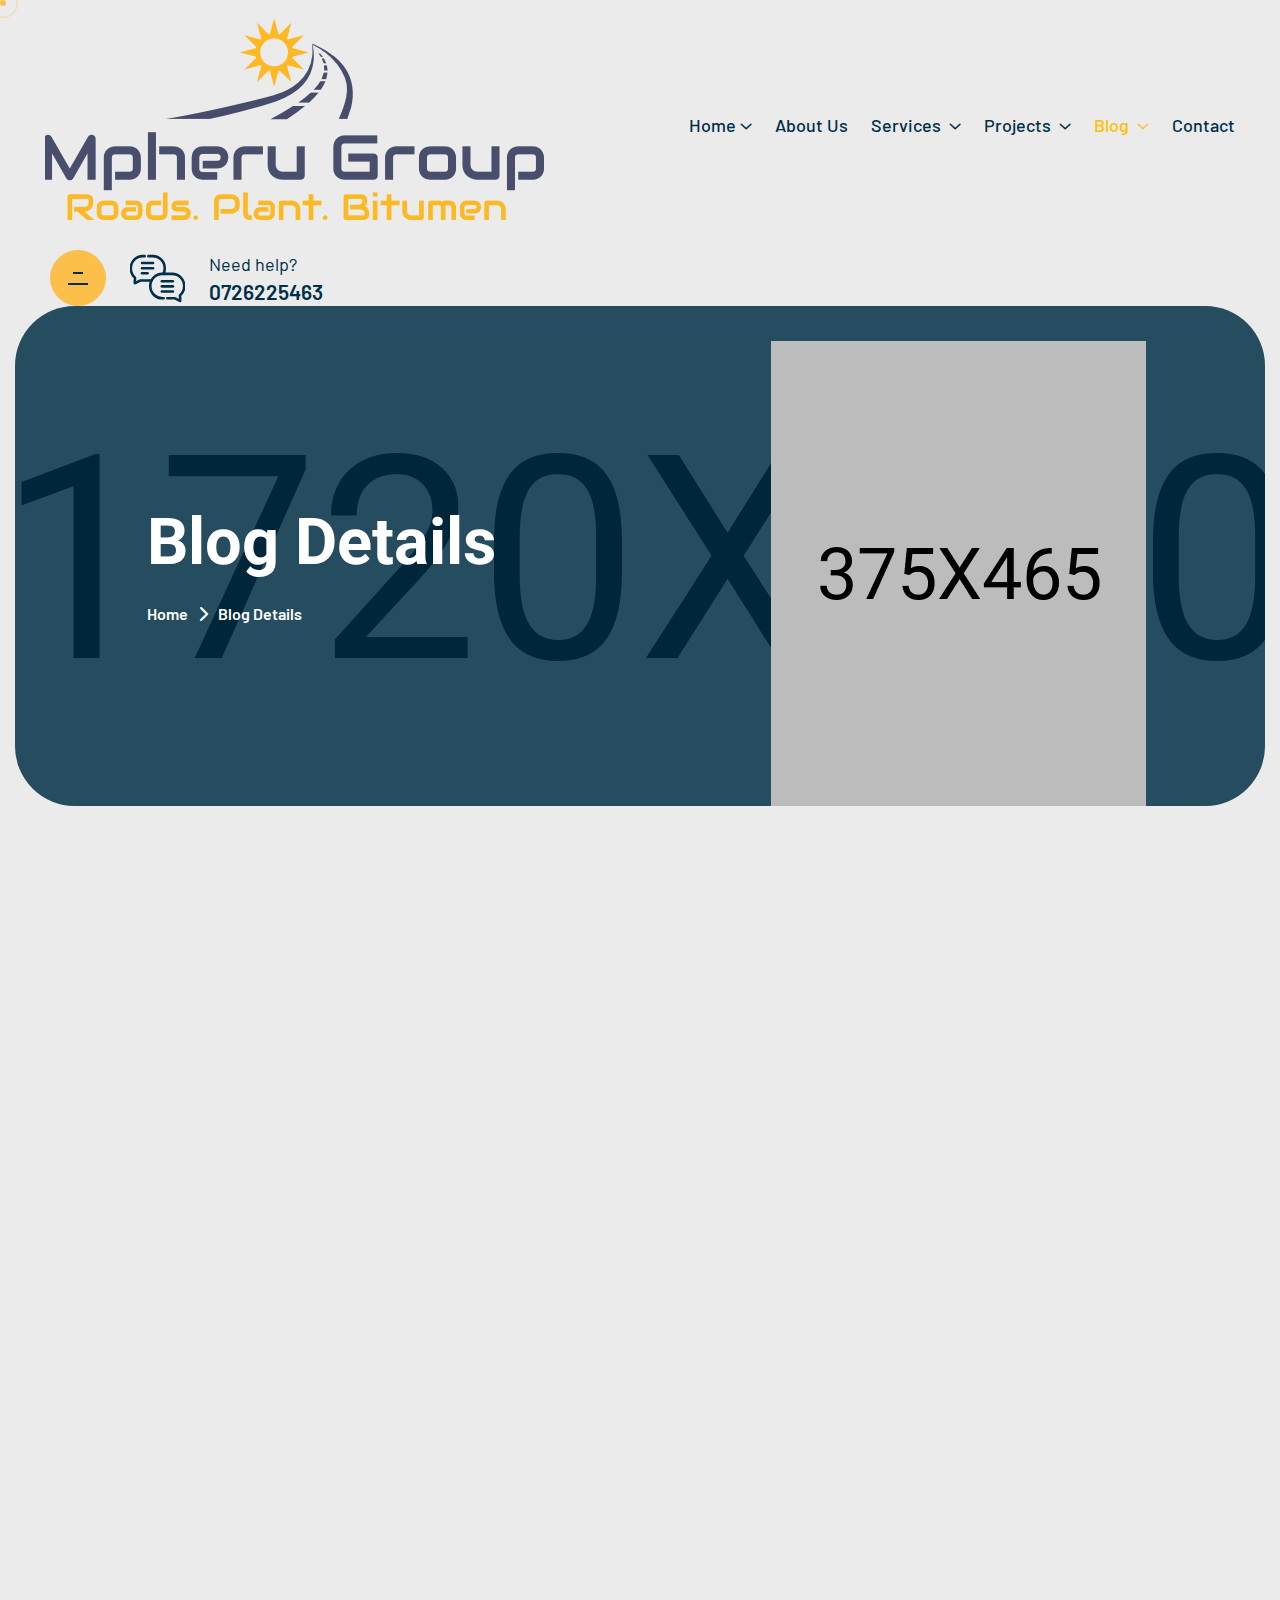
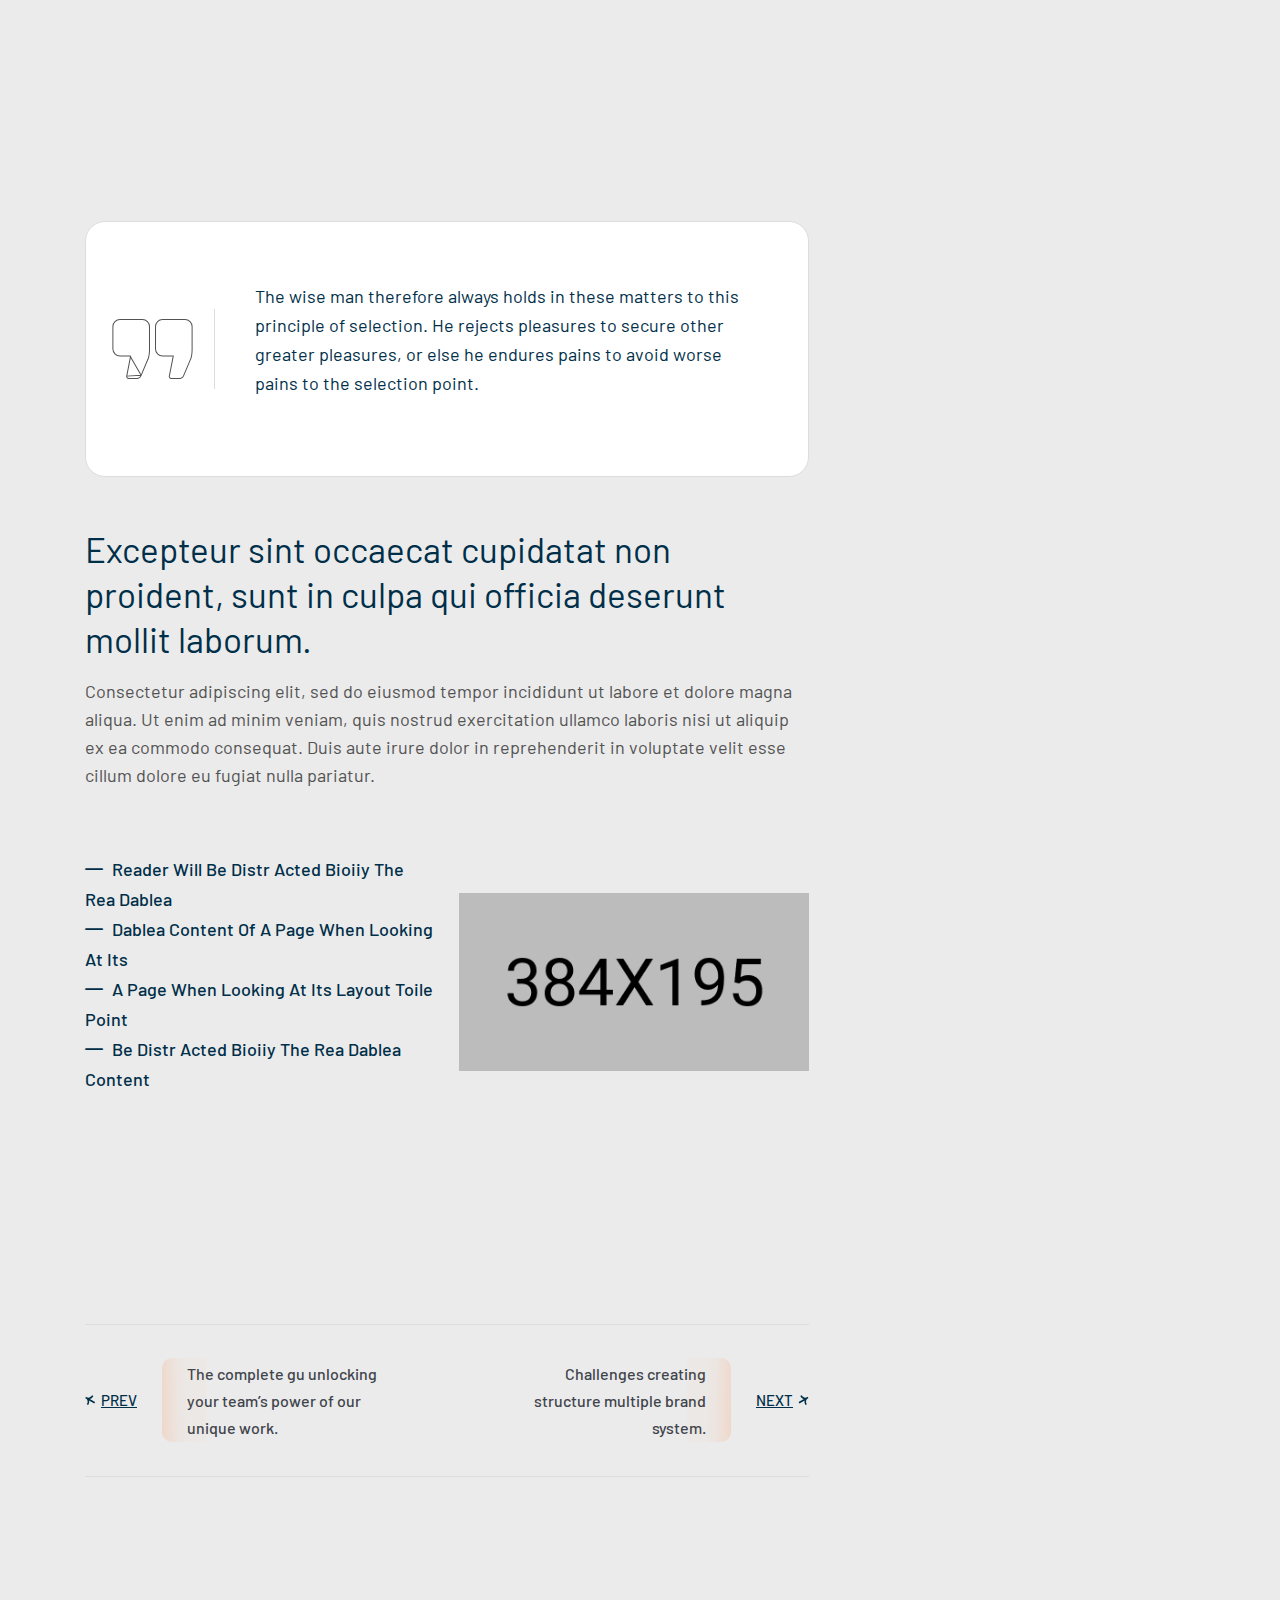
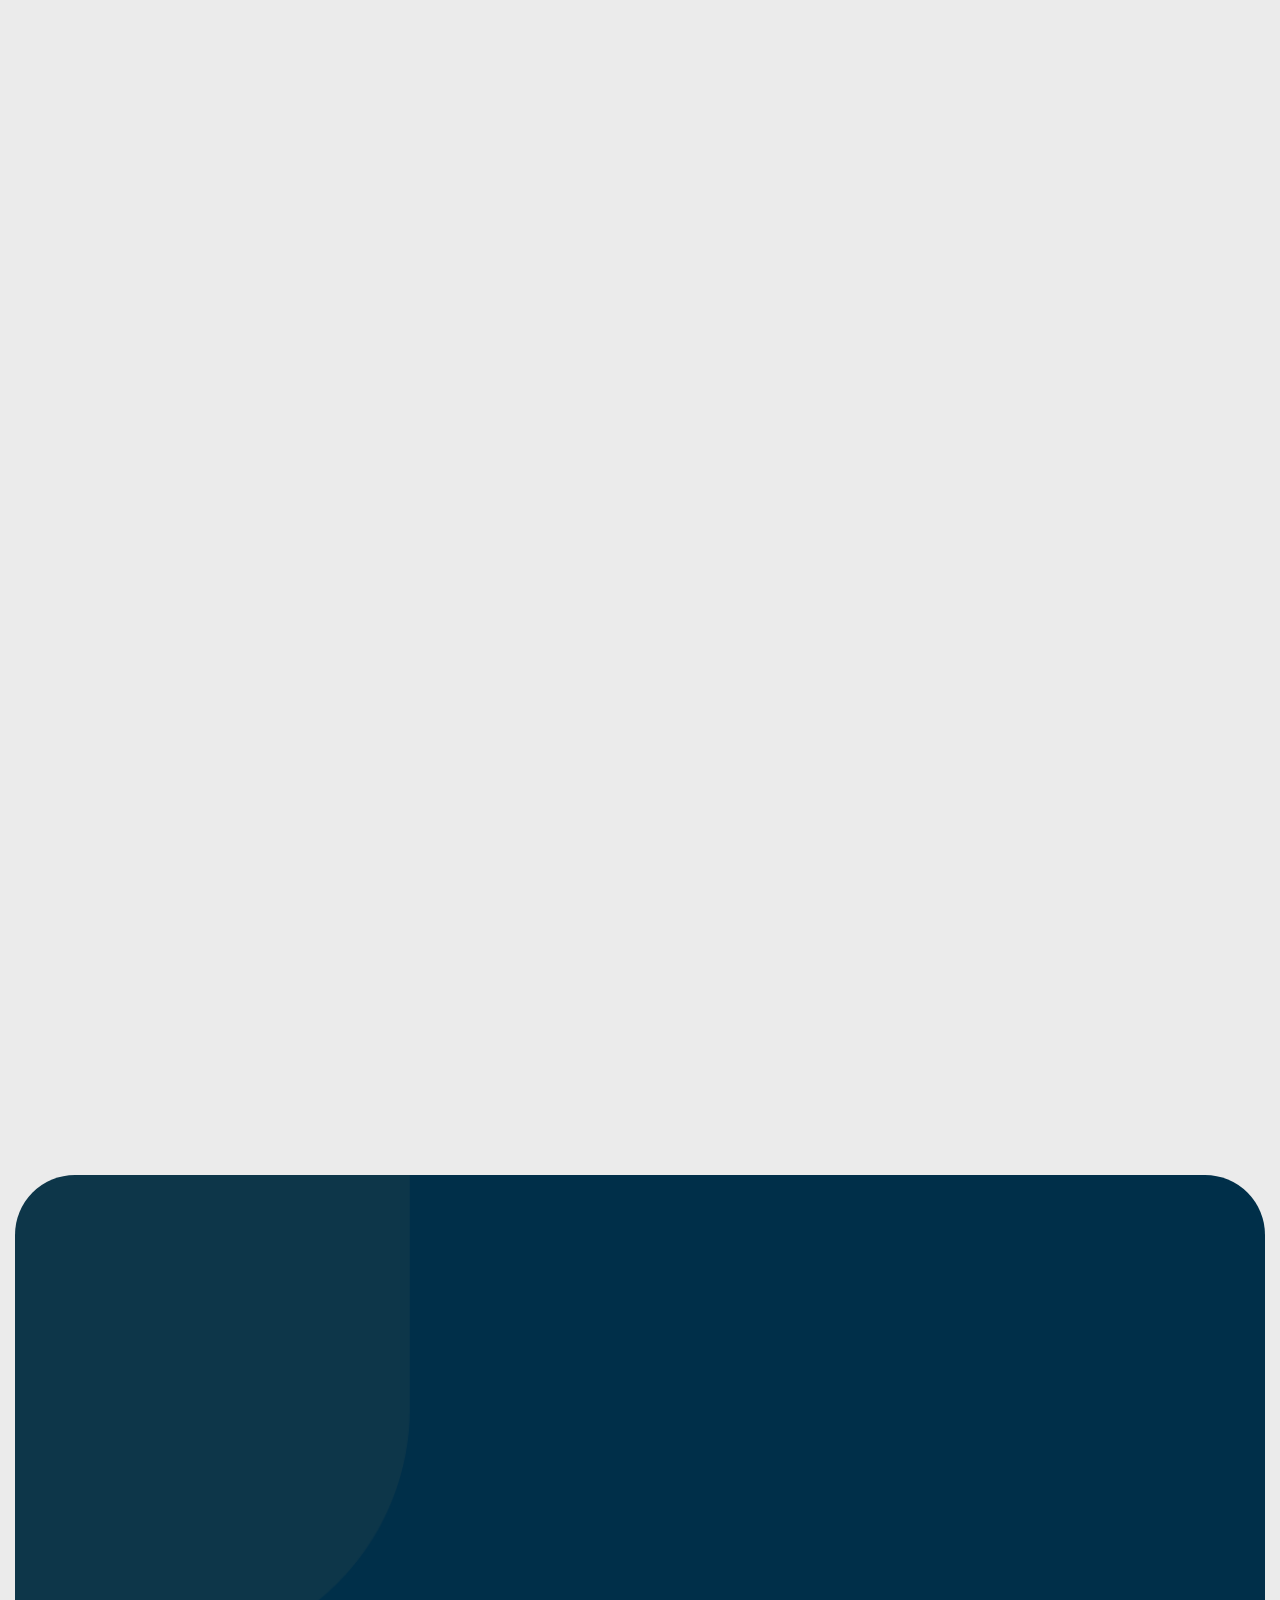
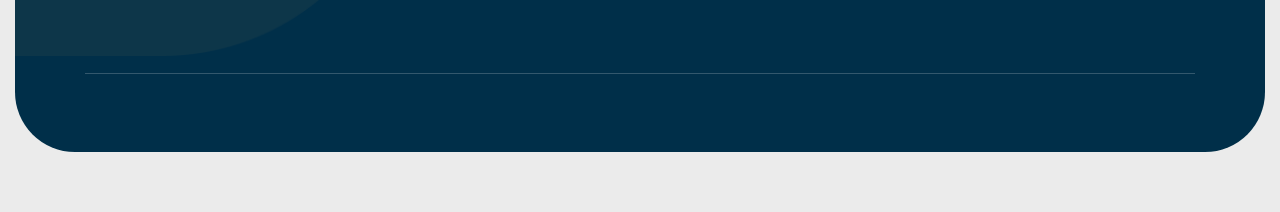
<file: blog-details.html>
<!DOCTYPE html>
<html lang="zxx">

<head>
    <!-- ========== Meta Tags ========== -->
    <meta charset="UTF-8">
    <meta http-equiv="X-UA-Compatible" content="IE=edge">
    <meta name="viewport" content="width=device-width, initial-scale=1">
    <meta name="author" content="egenstheme">
    <meta name="description" content="IronCon - Construction Services Html Template">
    <!-- ======== Page title ============ -->
    <title>IronCon - Construction Services Html Template</title>
    <!-- Favcion -->
    <link rel="shortcut icon" href="assets/img/favicon.png">
    <!--==============================
         Google Fonts
         ============================== -->
    <link rel="preconnect" href="https://fonts.googleapis.com">
    <link rel="preconnect" href="https://fonts.gstatic.com" crossorigin>
    <link
        href="https://fonts.googleapis.com/css2?family=Barlow:ital,wght@0,100;0,200;0,300;0,400;0,500;0,600;0,700;0,800;0,900;1,100;1,200;1,300;1,400;1,500;1,600;1,700;1,800;1,900&family=Roboto:ital,wght@0,100;0,300;0,400;0,500;0,700;0,900;1,100;1,300;1,400;1,500;1,700;1,900&display=swap"
        rel="stylesheet">
    <!--==============================
         All CSS File
         ============================== -->
    <!-- Bootstrap -->
    <link rel="stylesheet" href="assets/css/bootstrap.min.css">
    <!-- Fontawesome Icon -->
    <link rel="stylesheet" href="assets/css/fontawesome.min.css">
    <!-- Animate Css -->
    <link rel="stylesheet" href="assets/css/animate.css">
    <!-- Magnific Popup -->
    <link rel="stylesheet" href="assets/css/magnific-popup.min.css">
    <!-- Swiper Js -->
    <link rel="stylesheet" href="assets/css/swiper-bundle.min.css">
    <!-- Nice Select -->
    <link rel="stylesheet" href="assets/css/nice-select.css">
    <!-- Theme Custom CSS -->
    <link rel="stylesheet" href="assets/css/main.css">
</head>

<body class="bg-body-color">
    <!--[if lte IE 9]>
      <p class="browserupgrade">You are using an <strong>outdated</strong> browser. Please <a href="https://browsehappy.com/">upgrade your browser</a> to improve your experience and security.</p>
      <![endif]-->
    <!--********************************
         CODE START FROM HERE
         ******************************** -->

    <!-- Cursor Follower    S T A R T -->
    <div class="mouse-cursor cursor-outer"></div>
    <div class="mouse-cursor cursor-inner"></div>

    <!-- Preloader    S T A R T -->
    <div id="preloader" class="preloader ">
        <button class="preloader-btn style2 preloaderCls"> <i class="fa-solid fa-xmark"></i> Cancel Preloader </button>
        <div id="loader" class="et-preloader">
            <div class="animation-preloader">
                <div class="txt-loading">
                    <span data-preloader-text="I" class="characters">I</span>
                    <span data-preloader-text="R" class="characters">R</span>
                    <span data-preloader-text="O" class="characters">O</span>
                    <span data-preloader-text="N" class="characters">N</span>
                    <span data-preloader-text="C" class="characters">C</span>
                    <span data-preloader-text="O" class="characters">O</span>
                    <span data-preloader-text="N" class="characters">N</span>
                </div>
            </div>
        </div>
    </div>


    <!-- Mobilemenu    S T A R T -->
    <div class="et-menu-wrapper onepage-nav">
        <div class="et-menu-area text-center">
            <button class="et-menu-toggle"><i class="fal fa-times"></i></button>
            <div class="mobile-logo">
                <a href="index.html">
                    <img src="assets/img/logo.png" alt="ironCon">
                </a>
            </div>
            <nav class="et-mobile-menu">
                <ul>
                    <li class="menu-item-has-children">
                        <a href="index.html">Home</a>
                        <ul class="sub-menu">
                            <li><a href="index.html">Home One</a></li>
                            <li><a href="index-2.html">Home Two</a></li>
                        </ul>
                    </li>
                    <li><a href="about.html">About Us</a></li>
                    <li class="menu-item-has-children">
                        <a href="services.html"> Services </a>
                        <ul class="sub-menu">
                            <li><a href="services.html">Services</a></li>
                            <li><a href="service-details.html">Service Details</a></li>
                        </ul>
                    </li>
                    <li class="menu-item-has-children">
                        <a href="project.html"> Projects </a>
                        <ul class="sub-menu">
                            <li><a href="project.html">Projects</a></li>
                            <li><a href="project-details.html">Project Details</a></li>
                        </ul>
                    </li>
                    <li class="menu-item-has-children">
                        <a class="active" href="blog.html"> Blog </a>
                        <ul class="sub-menu">
                            <li><a href="blog.html">Blog</a></li>
                            <li><a class="active" href="blog-details.html">Blog Details</a></li>
                        </ul>
                    </li>
                    <li><a href="contact.html">Contact</a></li>
                </ul>
            </nav>
        </div>
    </div>

    <!-- Sidemenu    S T A R T -->
    <div class="sidemenu-wrapper sidemenu-info d-none d-lg-block ">
        <div class="sidemenu-content">
            <button class="closeButton sideMenuCls"><i class="far fa-times"></i></button>
            <div class="widget  ">
                <div class="et-widget-about">
                    <div class="about-logo">
                        <a href="index.html"><img src="assets/img/logo.png" alt="ironCon"></a>
                    </div>
                    <p class="text"> Rapidiously myocardinate cross-platform intellectual capital model.
                        Appropriately create interactive infrastructures
                    </p>
                </div>
            </div>
            <div class="widget  ">
                <h3 class="widget_title">Get In Touch</h3>
                <div class="et-widget-contact">
                    <div class="info-box_text">
                        <div class="icon">
                            <i class="fa-solid fa-location-dot"></i>
                        </div>
                        <div class="details">
                            <a
                                href="https://www.google.com/maps/place/Egens+Lab/@23.8340712,90.3631117,17z/data=!3m1!4b1!4m6!3m5!1s0x3755c14c8682a473:0xa6c74743d52adb88!8m2!3d23.8340663!4d90.3656866!16s%2Fg%2F11rs9vlwsk?entry=ttu">789
                                Inner Lane, Holy park,<br>California, USA</a>
                        </div>
                    </div>
                    <div class="info-box_text">
                        <div class="icon">
                            <i class="fa-solid fa-phone"></i>
                        </div>

                        <div class="details">
                            <p><a href="tel:+0123456789" class="info-box_link">+01 234 567 890</a></p>
                            <p><a href="tel:+09876543210" class="info-box_link">+09 876 543 210</a></p>
                        </div>
                    </div>
                    <div class="info-box_text">
                        <div class="icon">
                            <i class="fa-solid fa-envelope"></i>
                        </div>
                        <div class="details">
                            <p><a href="mailto:mailinfo00@ironCon.com" class="info-box_link">mailinfo00@ironCon.com</a>
                            </p>
                            <p><a href="mailto:support24@ironCon.com" class="info-box_link">support24@ironCon.com</a>
                            </p>
                        </div>
                    </div>
                </div>
            </div>
            <div class="widget newsletter-widget">
                <h3 class="widget_title">Subscribe Now</h3>
                <form class="newsletter-form">
                    <div class="form-group">
                        <input class="form-control" type="email" placeholder="Email Address" required="">
                        <button type="submit" class="et-btn style6"><i
                                class="far fa-paper-plane text-theme"></i></button>
                    </div>
                </form>
                <div class="et-social mt-4">
                    <a href="https://www.facebook.com/"><i class="fab fa-facebook-f"></i></a>
                    <a href="https://www.twitter.com/"><i class="fab fa-twitter"></i></a>
                    <a href="https://www.linkedin.com/"><i class="fab fa-linkedin-in"></i></a>
                    <a href="https://www.behance.com/"><i class="fab fa-behance"></i></a>
                    <a href="https://www.vimeo.com/"><i class="fab fa-vimeo-v"></i></a>
                </div>
            </div>
        </div>
    </div>

    <!-- Header Section    S T A R T -->
    <header class="et-header header-layout1 mt-0">
        <div class="sticky-wrapper">
            <!-- Main Menu Area -->
            <div class="container-fluid">
                <div class="menu-area bg-transparent">
                    <div class="row align-items-center justify-content-between">
                        <div class="col-auto">
                            <div class="header-logo">
                                <a href="index.html">
                                    <img src="assets/img/logo.png" alt="ironCon">
                                </a>
                            </div>
                        </div>
                        <div class="col-auto">
                            <nav class="main-menu d-none d-xl-inline-block">
                                <ul>
                                    <li class="menu-item-has-children">
                                        <a href="index.html">Home</a>
                                        <ul class="sub-menu">
                                            <li><a href="index.html">Home One</a></li>
                                            <li><a href="index-2.html">Home Two</a></li>
                                        </ul>
                                    </li>
                                    <li><a href="about.html">About Us</a></li>
                                    <li class="menu-item-has-children">
                                        <a href="services.html"> Services </a>
                                        <ul class="sub-menu">
                                            <li><a href="services.html">Services</a></li>
                                            <li><a href="service-details.html">Service Details</a></li>
                                        </ul>
                                    </li>
                                    <li class="menu-item-has-children">
                                        <a href="project.html"> Projects </a>
                                        <ul class="sub-menu">
                                            <li><a href="project.html">Projects</a></li>
                                            <li><a href="project-details.html">Project Details</a></li>
                                        </ul>
                                    </li>
                                    <li class="menu-item-has-children">
                                        <a class="active" href="blog.html"> Blog </a>
                                        <ul class="sub-menu">
                                            <li><a href="blog.html">Blog</a></li>
                                            <li><a class="active" href="blog-details.html">Blog Details</a></li>
                                        </ul>
                                    </li>
                                    <li><a href="contact.html">Contact</a></li>
                                </ul>
                            </nav>
                            <div class="header-button d-flex d-xl-none">
                                <button type="button" class="et-menu-toggle sidebar-btn">
                                    <span class="line"></span>
                                    <span class="line"></span>
                                </button>
                            </div>
                        </div>
                        <div class="col-auto d-none d-xl-block">
                            <div class="header-button">
                                <button type="button" class="simple-icon sideMenuInfo sidebar-btn">
                                    <span class="line"></span>
                                    <span class="line"></span>
                                </button>
                                <img src="assets/img/icon/messageIcon.svg" alt="icon">
                                <div class="info-text">
                                    <p>Need help?</p>
                                    <h4><a href="tel:0726225463">0726225463</a></h4>
                                </div>
                            </div>
                        </div>
                    </div>
                </div>
            </div>
        </div>
    </header>


    <!--==============================
         Breadcrumb Area
         ==============================-->
    <div class="breadcrumb-wrapper">
        <div class="container-fluid">
            <div class="breadcumb border-radius" data-bg-src="assets/img/hero/breadcumbBg.png">
                <div class="row d-flex align-items-center">
                    <div class="col-xl-6 d-flex justify-content-center">
                        <div class="page-heading">
                            <h1 class="wow fadeInUp" data-wow-delay=".3s">Blog Details</h1>
                            <ul class="breadcrumb-items wow fadeInUp" data-wow-delay=".5s">
                                <li>
                                    <a href="index.html">
                                        Home
                                    </a>
                                </li>
                                <li>
                                    <i class="fas fa-chevron-right"></i>
                                </li>
                                <li>
                                    Blog Details
                                </li>
                            </ul>
                        </div>
                    </div>
                    <div class="col-xl-6 d-flex justify-content-center">
                        <div class="breadcumb-thumb">
                            <img class="thumb" src="assets/img/hero/breadcumbThumb.png" alt="thumb">
                            <div class="shape"> <img src="assets/img/shape/breadcumbShape.png" alt="shape"> </div>
                        </div>
                    </div>
                </div>
            </div>
        </div>
    </div>


    <!-- News Standard Section Start -->
    <section class="news-standard fix space">
        <div class="container">
            <div class="news-details-area">
                <div class="row g-5">
                    <div class="col-12 col-lg-8">
                        <div class="blog-post-details">
                            <div class="single-blog-post news-standard-wrapper">
                                <div class="news-standard-items wow fadeInUp" data-wow-delay=".2s">
                                    <div class="news-thumb">
                                        <img src="assets/img/blog/blogThumb3_1.jpg" alt="img">
                                        <div class="post-date">
                                            <h3>
                                                <i class="fa-regular fa-clock"></i> 18 June, 2024
                                            </h3>
                                        </div>
                                    </div>
                                    <div class="news-content">
                                        <ul>
                                            <li>
                                                <img src="assets/img/icon/userIcon2.svg" alt="icon">
                                                By Admin
                                            </li>
                                            <li>
                                                <img src="assets/img/icon/commentIcon2.svg" alt="icon">
                                                3 Comments
                                            </li>
                                        </ul>
                                        <h3>
                                            The Endures Pains to Avoid The Worse
                                        </h3>
                                        <p>
                                            Admin minim veniam, quis nostrud exercitation ullamco laboris nisi ut
                                            aliquip ex ea commodo consequat. Duis aute inure dolor in the reprehenderit
                                            in voluptate velit esse cillum dolore eu fugiat null pariatur. Excepteur
                                            snit occaecat cupidatat non proident, sunt in culpa qui officia deserunt
                                            mollit anim id est laborum.
                                        </p>

                                        <p>Quis nostrud exercitation ullamco laboris nisi ut aliquip ex ea commodo
                                            consequat. Duis aute inure dolor in the reprehenderit in voluptate velit
                                            esse cillum dolore eu fugiat null pariatur. Excepteur snit occaecat
                                            cupidatat non proident, sunt in culpa qui officia deserunt mollit anim id
                                            est laborum.</p>
                                    </div>
                                </div>

                                <div class="highlighted-box mb-50">

                                    <img class="icon" src="assets/img/icon/quoteIcon.svg" alt="icon">

                                    <p class="text">
                                        The wise man therefore always holds in these matters to this principle of
                                        selection. He rejects pleasures to secure other greater pleasures, or else he
                                        endures pains to avoid worse pains to the selection point.
                                    </p>
                                </div>

                                <h3 class="subtitle">
                                    Excepteur sint occaecat cupidatat non proident, sunt in culpa qui officia deserunt
                                    mollit laborum.
                                </h3>

                                <p class="text mb-65">Consectetur adipiscing elit, sed do eiusmod tempor incididunt ut
                                    labore et dolore magna aliqua. Ut enim ad minim veniam, quis nostrud exercitation
                                    ullamco laboris nisi ut aliquip ex ea commodo consequat. Duis aute irure dolor in
                                    reprehenderit in voluptate velit esse cillum dolore eu fugiat nulla pariatur.</p>

                                <div class="details-box-wrapper">
                                    <div class="row d-flex align-items-center">
                                        <div class="col-xl-6">
                                            <div class="details-box">
                                                <ul class="checklist">
                                                    <li><i class="fa-regular fa-dash"></i> Reader will be distr acted
                                                        bioiiy the rea dablea </li>
                                                    <li><i class="fa-regular fa-dash"></i> dablea content of a page when
                                                        looking at its </li>
                                                    <li><i class="fa-regular fa-dash"></i> a page when looking at its
                                                        layout toile point </li>
                                                    <li><i class="fa-regular fa-dash"></i> Be distr acted bioiiy the rea
                                                        dablea content </li>
                                                </ul>
                                            </div>
                                        </div>
                                        <div class="col-xl-6">
                                            <div class="thumb2">
                                                <img src="assets/img/blog/blogDetailsThumb1_2.jpg" alt="thumb">
                                            </div>
                                        </div>
                                    </div>
                                </div>
                            </div>
                            <div class="tag-share-wrap mt-4  wow fadeInUp" data-wow-delay=".8s">
                                <div class="row">
                                    <div class="col-lg-7 col-12">
                                        <div class="tagcloud">
                                            <h6 class="d-inline me-4">Tags: </h6>
                                            <a href="blog-details.html">Construction</a>
                                            <a class="active" href="blog-details.html">engineering</a>
                                            <a href="blog-details.html">civil</a>
                                        </div>
                                    </div>
                                    <div class="col-lg-5 col-12 mt-3 mt-lg-0 d-flex align-items-center justify-content-start justify-content-md-end wow fadeInUp"
                                        data-wow-delay="1.2s">
                                        <div class="social-share">
                                            <span class="me-3">Share:</span>
                                            <a href="#"><i class="fab fa-facebook-f"></i></a>
                                            <a href="#"><i class="fab fa-twitter"></i></a>
                                            <a href="#"><i class="fab fa-linkedin-in"></i></a>
                                            <a href="#"><i class="fab fa-youtube"></i></a>
                                        </div>
                                    </div>
                                </div>
                            </div>

                            <div class="details-navigation-two">
                                <div class="single-navigation">
                                    <a href="blog-details.html" class="nav-btn">
                                        <svg width="11" height="10" viewBox="0 0 11 10"
                                            xmlns="http://www.w3.org/2000/svg">
                                            <path fill-rule="evenodd" clip-rule="evenodd"
                                                d="M1.67118 2.22814C3.3038 3.17073 5.66169 2.52309 6.61781 0.867041L7.00966 0.188334L8.34898 0.961587L7.95712 1.64029C7.26198 2.84432 6.08894 3.6729 4.79245 4.03021L10.0419 7.06097L9.25818 8.41838L4.00874 5.38762C4.34755 6.68907 4.2165 8.11924 3.52136 9.32327L3.12951 10.002L1.79019 9.22872L2.18204 8.55001C3.13777 6.89464 2.5201 4.52815 0.887474 3.58555L0.217818 3.19893L1.00152 1.84151L1.67118 2.22814Z">
                                            </path>
                                        </svg>
                                        PREV
                                    </a>
                                    <div class="content">
                                        <h6><a href="case-study-details.html">The complete gu unlocking your team’s
                                                power of our unique work.</a></h6>
                                    </div>
                                </div>
                                <div class="single-navigation two">
                                    <div class="content">
                                        <h6><a href="case-study-details.html">Challenges creating structure multiple
                                                brand system.</a></h6>
                                    </div>
                                    <a href="blog-details.html" class="nav-btn">
                                        NEXT
                                        <svg width="11" height="10" viewBox="0 0 11 10"
                                            xmlns="http://www.w3.org/2000/svg">
                                            <path fill-rule="evenodd" clip-rule="evenodd"
                                                d="M8.97921 2.22814C7.34659 3.17073 4.9887 2.52309 4.03258 0.867041L3.64073 0.188334L2.30142 0.961587L2.69327 1.64029C3.38841 2.84432 4.56145 3.6729 5.85794 4.03021L0.608508 7.06097L1.39221 8.41838L6.64165 5.38762C6.30284 6.68907 6.43389 8.11924 7.12903 9.32327L7.52088 10.002L8.8602 9.22872L8.46835 8.55001C7.51262 6.89464 8.13029 4.52815 9.76292 3.58555L10.4326 3.19893L9.64887 1.84151L8.97921 2.22814Z">
                                            </path>
                                        </svg>
                                    </a>
                                </div>
                            </div>

                            <div class="comments-area wow fadeInUp" data-wow-delay="1.2s">
                                <div class="comments-heading">
                                    <h3>Comments (06)</h3>
                                </div>
                                <div class="blog-single-comment d-flex gap-4 mb-20 mt-30">
                                    <div class="image">
                                        <img src="assets/img/blog/author1_1.png" alt="image">
                                    </div>
                                    <div class="content">
                                        <div
                                            class="head d-flex flex-wrap gap-2 align-items-center justify-content-between">
                                            <div class="con">
                                                <h5><a href="blog-details.html">Albert Flores</a></h5>
                                                <span>March 20, 2024 at 2:37 pm</span>
                                            </div>
                                            <div class="btn">
                                                <img src="assets/img/icon/shareIcon.svg" alt="icon">
                                                <a href="blog-details.html" class="reply">Reply</a>
                                            </div>
                                        </div>
                                        <p class="mt-10 mb-0">Neque porro est qui dolorem ipsum quia quaed inventor
                                            veritatis et quasi
                                            architecto var sed efficitur turpis gilla sed
                                            sit amet finibus eros. Lorem Ipsum is simply dummy
                                        </p>
                                    </div>
                                </div>
                                <div class="blog-single-comment d-flex gap-4 mb-60">
                                    <div class="image">
                                        <img src="assets/img/blog/author1_2.png" alt="image">
                                    </div>
                                    <div class="content">
                                        <div
                                            class="head d-flex flex-wrap gap-2 align-items-center justify-content-between">
                                            <div class="con">
                                                <h5><a href="blog-details.html">Alex Flores</a></h5>
                                                <span>March 20, 2024 at 2:37 pm</span>
                                            </div>
                                            <div class="btn">
                                                <img src="assets/img/icon/shareIcon.svg" alt="icon">
                                                <a href="blog-details.html" class="reply">Reply</a>
                                            </div>
                                        </div>
                                        <p class="mt-10 mb-0">Neque porro est qui dolorem ipsum quia quaed inventor
                                            veritatis et quasi
                                            architecto var sed efficitur turpis gilla sed
                                            sit amet finibus eros. Lorem Ipsum is simply dummy
                                        </p>
                                    </div>
                                </div>
                            </div>
                            <div class="comment-form-wrap style1 pt-5 wow fadeInUp" data-wow-delay="1.2s">
                                <h3>Leave A Comment</h3>
                                <p>By using form u agree with the message sorage, you can contact us directly now</p>
                                <form action="#" id="contact-form" method="POST">
                                    <div class="row g-4">
                                        <div class="col-lg-6">
                                            <div class="form-clt">
                                                <input type="text" name="name" id="name" placeholder="Your Name">
                                            </div>
                                        </div>
                                        <div class="col-lg-6">
                                            <div class="form-clt">
                                                <input type="text" name="email" id="email2" placeholder="Your Email">
                                            </div>
                                        </div>
                                        <div class="col-lg-12">
                                            <div class="form-clt">
                                                <textarea name="message" id="message"
                                                    placeholder="Write Message"></textarea>
                                            </div>
                                        </div>
                                        <div class="col-lg-6">
                                            <button type="submit" class="et-btn style4">
                                                Post a Comment
                                                <i class="fa-solid fa-arrow-right ms-1"></i>
                                            </button>
                                        </div>
                                    </div>
                                </form>
                            </div>
                        </div>
                    </div>
                    <div class="col-12 col-lg-4">
                        <div class="main-sidebar">
                            <div class="single-sidebar-widget style2 wow fadeInUp" data-wow-delay=".2s">
                                <div class="search-widget">
                                    <form action="#">
                                        <input type="text" placeholder="Search here">
                                        <button type="submit"><i
                                                class="fa-sharp fa-light fa-magnifying-glass"></i></button>
                                    </form>
                                </div>
                            </div>
                            <div class="single-sidebar-widget wow fadeInUp" data-wow-delay=".4s">
                                <div class="wid-title">
                                    <h3>Categories</h3>
                                </div>
                                <div class="news-widget-categories">
                                    <ul>
                                        <li><a href="blog-details.html">Building construction <span><i
                                                        class="fa-solid fa-arrow-right"></i></span></a></li>
                                        <li class="active"><a href="blog-details.html">Construction solution <span><i
                                                        class="fa-solid fa-arrow-right"></i></span></a></li>
                                        <li><a href="blog-details.html">Building Renovation <span><i
                                                        class="fa-solid fa-arrow-right"></i></span></a></li>
                                        <li><a href="blog-details.html">Architectural design <span><i
                                                        class="fa-solid fa-arrow-right"></i></span></a></li>
                                        <li><a href="blog-details.html">construction solution <span><i
                                                        class="fa-solid fa-arrow-right"></i></span></a></li>
                                    </ul>
                                </div>
                            </div>
                            <div class="single-sidebar-widget style2 wow fadeInUp" data-wow-delay=".6s">
                                <div class="wid-title style2">
                                    <h3>Our Latest Post</h3>
                                </div>
                                <div class="recent-post-area">
                                    <div class="recent-items">
                                        <div class="recent-thumb">
                                            <img src="assets/img/blog/blogRecentThumb1_1.jpg" alt="img">
                                        </div>
                                        <div class="recent-content">
                                            <ul>
                                                <li>
                                                    <i class="fa-regular fa-clock"></i>
                                                    22 June 2024
                                                </li>
                                            </ul>
                                            <h6>
                                                <a href="blog-details.html">
                                                    Greater Pleasures or The Selection
                                                </a>
                                            </h6>
                                        </div>
                                    </div>
                                    <div class="recent-items">
                                        <div class="recent-thumb">
                                            <img src="assets/img/blog/blogRecentThumb1_2.jpg" alt="img">
                                        </div>
                                        <div class="recent-content">
                                            <ul>
                                                <li>
                                                    <i class="fa-regular fa-clock"></i>
                                                    18 Dec, 2024
                                                </li>
                                            </ul>
                                            <h6>
                                                <a href="blog-details.html">
                                                    Greater Pleasures or The Selection
                                                </a>
                                            </h6>
                                        </div>
                                    </div>
                                    <div class="recent-items">
                                        <div class="recent-thumb">
                                            <img src="assets/img/blog/blogRecentThumb1_3.jpg" alt="img">
                                        </div>
                                        <div class="recent-content">
                                            <ul>
                                                <li>
                                                    <i class="fa-regular fa-clock"></i>
                                                    02 June 2024
                                                </li>
                                            </ul>
                                            <h6>
                                                <a href="blog-details.html">
                                                    Greater Pleasures or The Selection
                                                </a>
                                            </h6>
                                        </div>
                                    </div>
                                </div>
                            </div>
                            <div class="single-sidebar-widget style2 wow fadeInUp" data-wow-delay=".9s">
                                <div class="wid-title style2">
                                    <h3>Tags</h3>
                                </div>
                                <div class="news-widget-categories">
                                    <div class="tagcloud">
                                        <a href="blog-details.html">Construction</a>
                                        <a href="blog-details.html">Engineering</a>
                                        <a href="blog-details.html">Civil</a>
                                        <a href="blog-details.html">Architecture</a>
                                        <a href="blog-details.html">Planning</a>
                                        <a href="blog-details.html">Building</a>
                                    </div>
                                </div>
                            </div>
                            <div class="single-sidebar-widget pt-0 bg-theme-color2 wow fadeInUp" data-wow-delay=".4s">
                                <div class="thumb">
                                    <img src="assets/img/service/serviceDetailsThumb1_4.png" alt="thumb">
                                </div>
                                <div class="wid-title pr-30 pt-4 pb-2">
                                    <h3>Get A Quote Quick Solution Of Construction</h3>
                                </div>
                                <div class="btn-wrapper pl-40">
                                    <a href="contact.html" class="et-btn style2">Contact us <i
                                            class="fa-solid fa-arrow-right"></i></a>
                                </div>

                            </div>
                        </div>
                    </div>
                </div>
            </div>
        </div>
    </section>

    <!-- Footer Area   S T A R T -->
    <footer class="footer-area">
        <div class="widget-area style1 pb-60">
            <div class="container-fluid">
                <div class="footer-layout style1" data-bg-src="assets/img/bg/footerBg.png">
                    <div class="container">
                        <div class="row d-flex justify-content-between">
                            <div class="col-xl-4 col-md-6 col-12">
                                <div class="widget footer-widget wow fadeInUp" data-wow-delay=".6s">
                                    <div class="et-widget-about">
                                        <div class="about-logo">
                                            <a href="index.html"><img src="assets/img/footer-logo.svg" alt="Realar"></a>
                                        </div>
                                        <p class="about-text"> ironCon IT is a dynamic and innovative technology company
                                            dedicated
                                            to
                                            solutions.
                                        </p>

                                        <div class="email-input-container mb-3">
                                            <input type="email" id="email" placeholder="Your email address" required>
                                            <button type="submit" id="submitButton"><i
                                                    class="fa-sharp fa-solid fa-paper-plane"></i></button>
                                        </div>

                                        <div class="et-social style2">
                                            <a href="https://www.facebook.com/"><i class="fab fa-facebook-f"></i></a>
                                            <a href="https://www.twitter.com/"><i class="fab fa-twitter"></i></a>
                                            <a href="https://www.youtube.com/"><i class="fab fa-youtube"></i></a>
                                            <a href="https://www.instagram.com/"><i class="fab fa-instagram"></i></a>
                                        </div>
                                    </div>
                                </div>
                            </div>
                            <div class="col-xl-2 col-md-6 col-12">
                                <div class="widget widget_nav_menu footer-widget wow fadeInUp" data-wow-delay="1s">
                                    <h3 class="widget_title">About Company</h3>
                                    <div class="menu-all-pages-container">
                                        <ul class="menu">
                                            <li><a href="about.html"><i class="fa-light fa-hyphen"></i>About Us</a></li>
                                            <li><a href="services.html"><i class="fa-light fa-hyphen"></i>Service</a>
                                            </li>
                                            <li><a href="project.html"><i class="fa-light fa-hyphen"></i>Project</a>
                                            </li>
                                            <li><a href="blog.html"><i class="fa-light fa-hyphen"></i>Blog & News</a>
                                            </li>
                                            <li><a href="contact.html"><i class="fa-light fa-hyphen"></i>Contact Us</a>
                                            </li>
                                        </ul>
                                    </div>
                                </div>
                            </div>
                            <div class="col-xl-2 col-md-6 col-12">
                                <div class="widget widget_nav_menu footer-widget wow fadeInUp" data-wow-delay="1s">
                                    <h3 class="widget_title">Our Service</h3>
                                    <div class="menu-all-pages-container">
                                        <ul class="menu">
                                            <li><a href="service-details.html"><i
                                                        class="fa-light fa-hyphen"></i>Building
                                                    Consultancy</a></li>
                                            <li><a href="service-details.html"><i
                                                        class="fa-light fa-hyphen"></i>Building
                                                    Construction</a></li>
                                            <li><a href="service-details.html"><i
                                                        class="fa-light fa-hyphen"></i>Architectural
                                                    Design</a></li>
                                            <li><a href="service-details.html"><i
                                                        class="fa-light fa-hyphen"></i>Building
                                                    Renovation</a></li>
                                            <li><a href="service-details.html"><i
                                                        class="fa-light fa-hyphen"></i>Residential
                                                    Project</a>
                                            </li>
                                        </ul>
                                    </div>
                                </div>
                            </div>
                            <div
                                class="col-xl-4 col-md-6 col-12 d-flex justify-content-start justify-content-xl-center">
                                <div class="widget widget_nav_menu footer-widget wow fadeInUp" data-wow-delay="1.6s">
                                    <h3 class="widget_title">Contact</h3>
                                    <div class="single-contact-widget">
                                        <div class="single-contact mb-30">
                                            <div class="single-contact_item">
                                                <i class="fa-solid fa-phone"></i>
                                            </div>
                                            <div class="single-contact_item">
                                                <div class="single-contact_widget-title">
                                                    <h5>CONTACT US</h5>
                                                </div>
                                                <a href="tel:557204577">(+96) 557 204 5770</a>
                                            </div>
                                        </div>
                                        <div class="single-contact mb-30">
                                            <div class="single-contact_item">
                                                <i class="fa-solid fa-envelope"></i>
                                            </div>
                                            <div class="single-contact_item">
                                                <div class="single-contact_widget-title">
                                                    <h5>EMAIL</h5>
                                                </div>
                                                <a href="mailto:info@example.com">example@gamil.com</a>
                                            </div>
                                        </div>
                                        <div class="single-contact mb-30">
                                            <div class="single-contact_item">
                                                <i class="fa-solid fa-location-dot"></i>
                                            </div>
                                            <div class="single-contact_item">
                                                <div class="single-contact_widget-title">
                                                    <h5>OFFICE LOCATION</h5>
                                                </div>
                                                <a
                                                    href="https://www.google.com/maps/place/Egens+Lab/@23.8340712,90.3631117,17z/data=!3m1!4b1!4m6!3m5!1s0x3755c14c8682a473:0xa6c74743d52adb88!8m2!3d23.8340663!4d90.3656866!16s%2Fg%2F11rs9vlwsk?entry=ttu">House
                                                    168/170, Avenue 01, Mirpur <br> DOHS, Dhaka Bangladesh</a>
                                            </div>
                                        </div>
                                    </div>
                                </div>
                            </div>
                        </div>
                        <div class="copyright-wrap bg-theme">
                            <div class="container px-0">
                                <div class="copyright-layout">
                                    <div class="layout-text wow fadeInUp" data-wow-delay=".3s">
                                        <p class="copyright">
                                            <i class="fal fa-copyright"></i> All Copyright 2024 by <a
                                                href="index.html">ironCon</a>
                                        </p>
                                    </div>
                                    <div class="layout-link wow fadeInUp" data-wow-delay=".6s">
                                        <div class="link-wrapper">
                                            <a href="contact.html">Terms & Condition </a>
                                            <a href="contact.html">Privacy Policy</a>
                                            <a href="contact.html">Contact Us</a>
                                        </div>
                                    </div>
                                </div>
                            </div>
                        </div>
                    </div>
                </div>

            </div>
        </div>

    </footer>
    <!--********************************
         Code End  Here 
         ******************************** -->
    <!-- Scroll To Top -->
    <div class="scroll-top">
        <svg class="progress-circle svg-content" width="100%" height="100%" viewBox="-1 -1 102 102">
            <path d="M50,1 a49,49 0 0,1 0,98 a49,49 0 0,1 0,-98"
                style="transition: stroke-dashoffset 10ms linear 0s; stroke-dasharray: 307.919, 307.919; stroke-dashoffset: 307.919;">
            </path>
        </svg>
    </div>
    <!--==============================
         All Js File
         ============================== -->
    <!-- Jquery -->
    <script src="assets/js/vendor/jquery-3.7.1.min.js"></script>
    <!-- Swiper Js -->
    <script src="assets/js/swiper-bundle.min.js"></script>
    <!-- Bootstrap -->
    <script src="assets/js/bootstrap.min.js"></script>
    <!-- Wow Animation  -->
    <script src="assets/js/wow.min.js"></script>
    <!-- Waypoint Animation  -->
    <script src="assets/js/jquery.waypoints.min.js"></script>
    <!-- Tilt Animation  -->
    <script src="assets/js/tilt.min.js"></script>
    <!-- Magnific Popup -->
    <script src="assets/js/jquery.magnific-popup.min.js"></script>
    <!-- Counter Up -->
    <script src="assets/js/jquery.counterup.min.js"></script>
    <!-- Nice Select -->
    <script src="assets/js/nice-select.min.js"></script>
    <!-- Main Js File -->
    <script src="assets/js/main.js"></script>
</body>

</html>
</file>
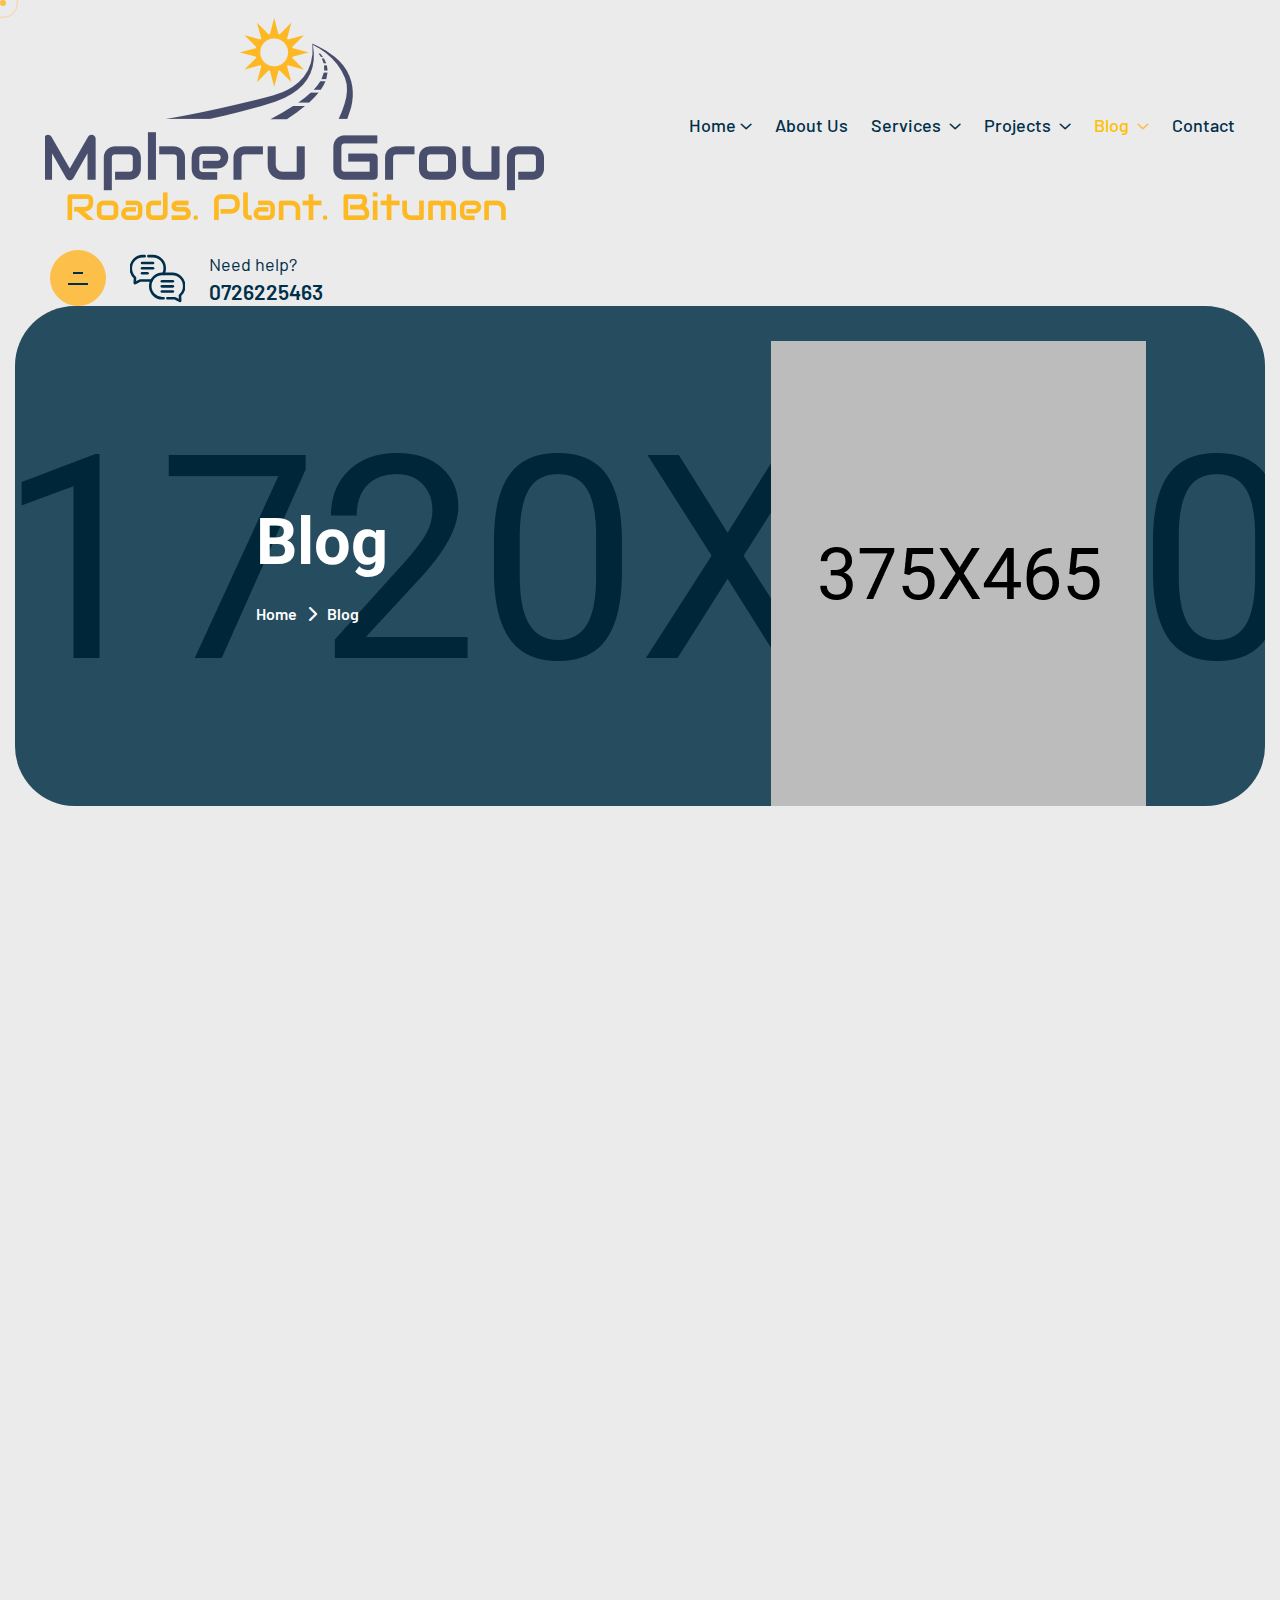
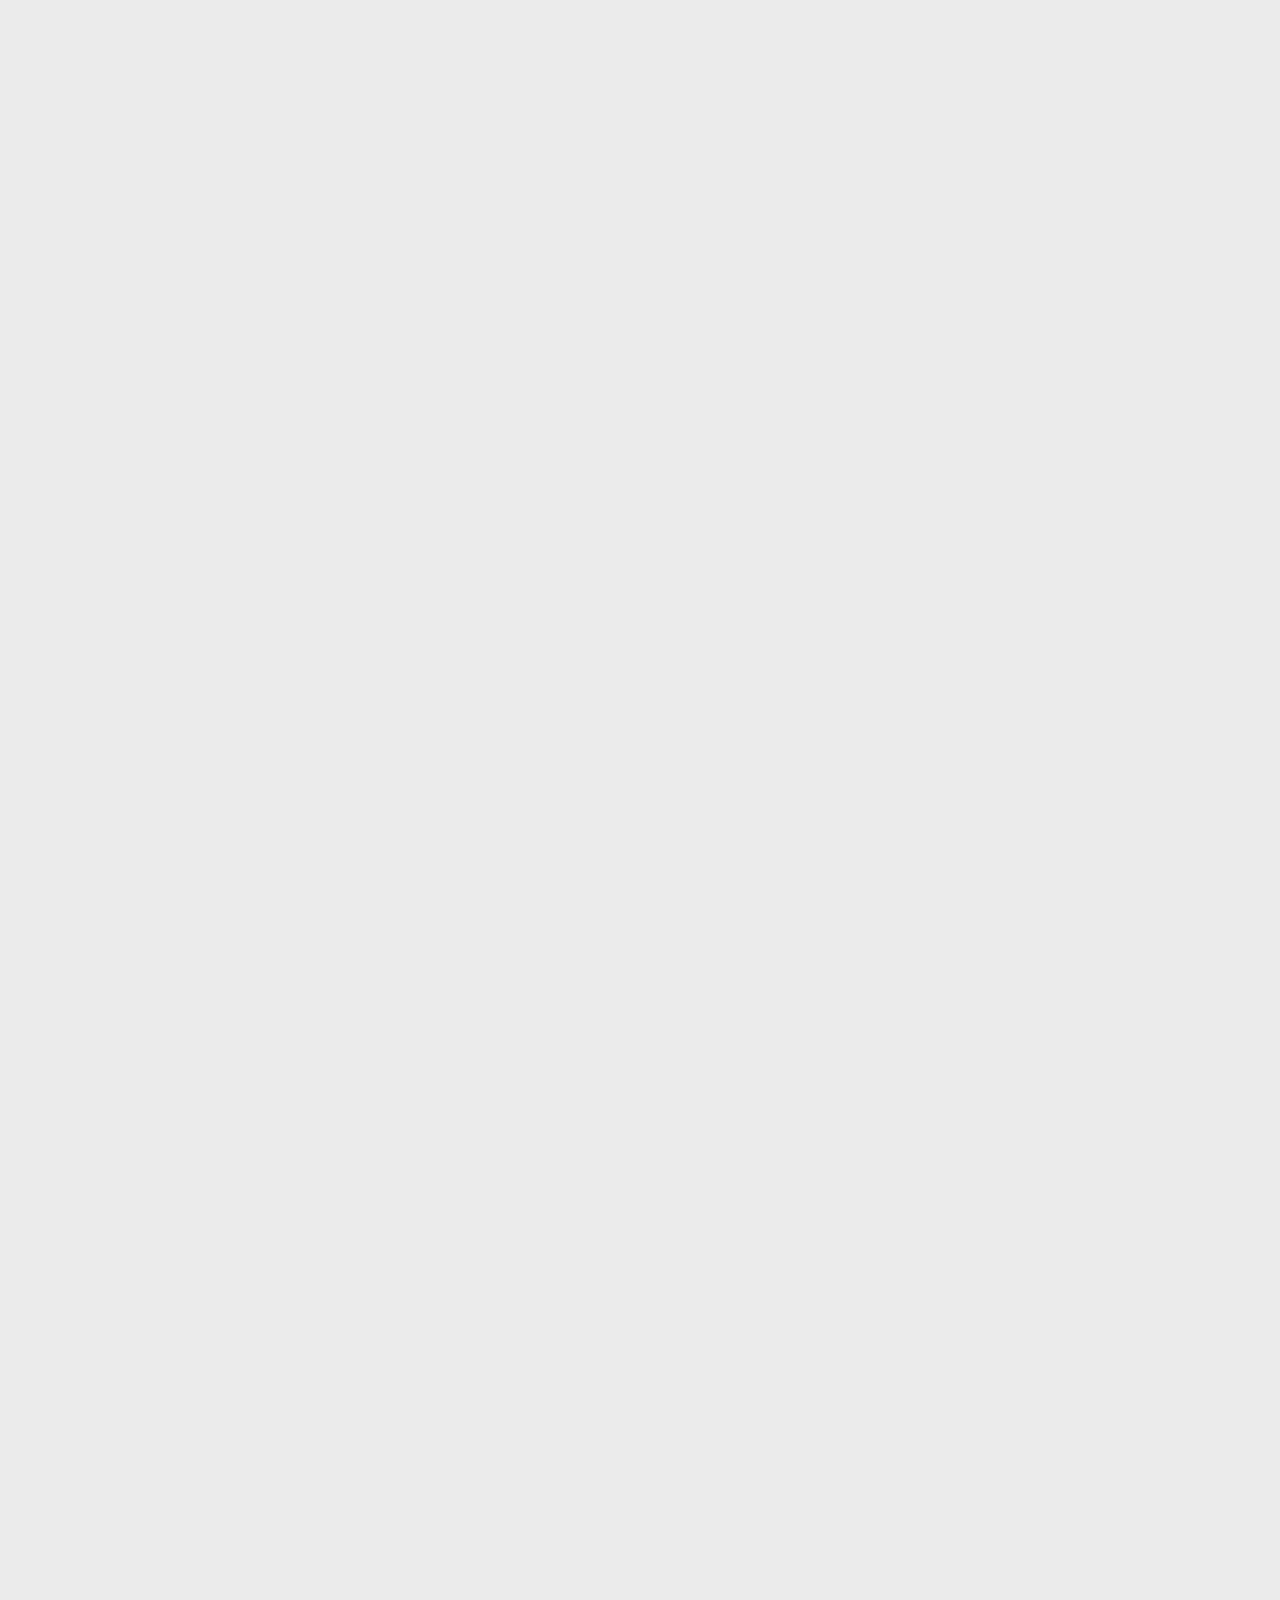
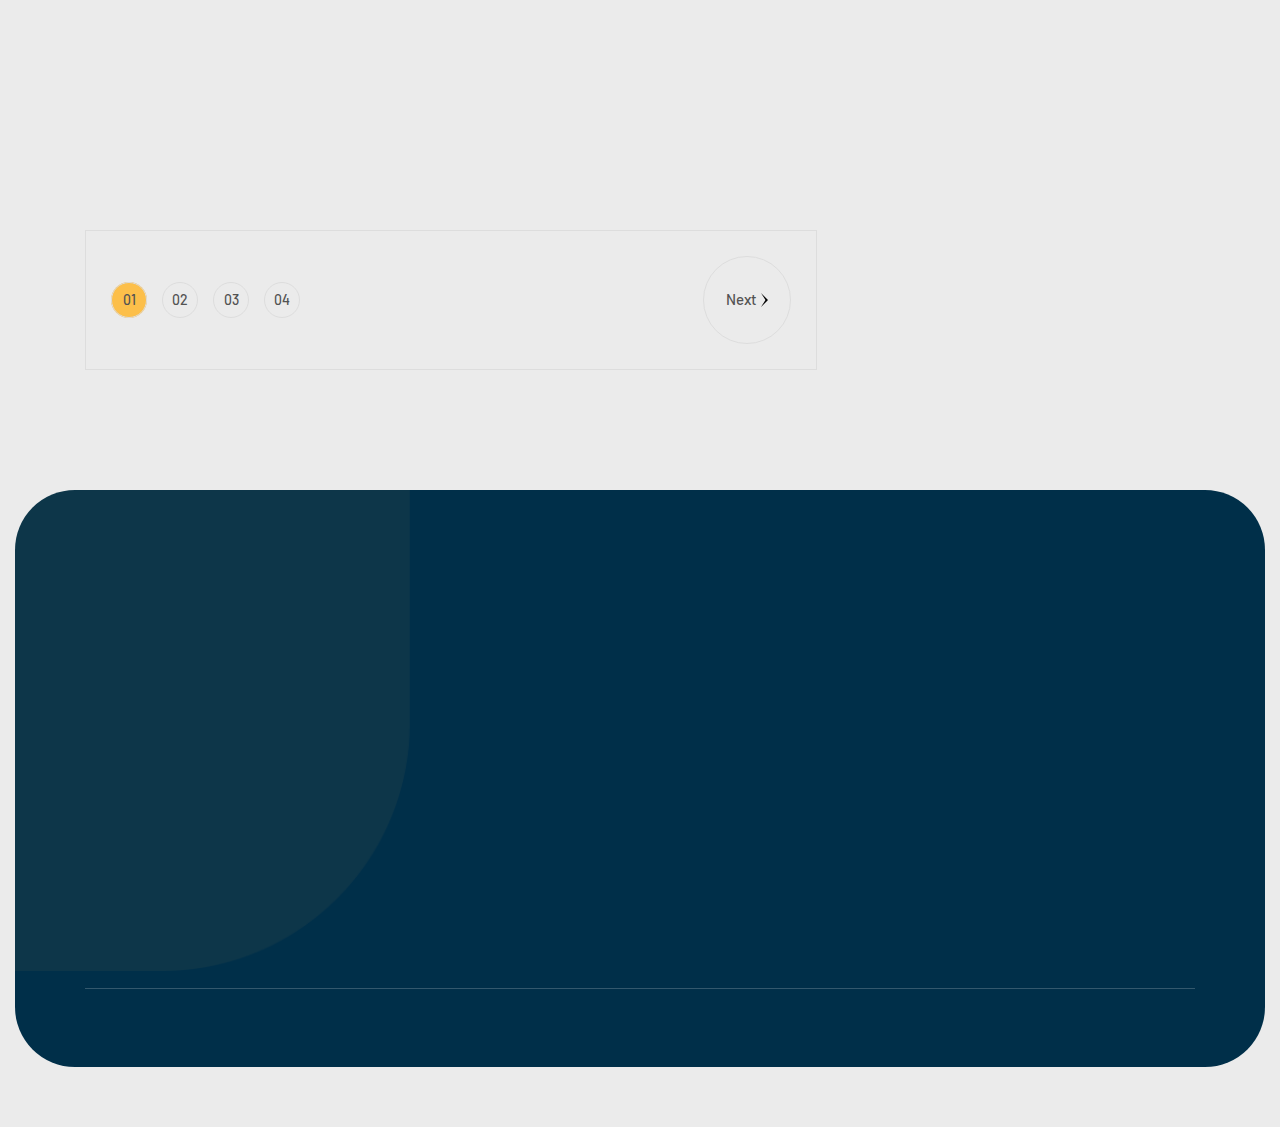
<file: blog.html>
<!DOCTYPE html>
<html lang="zxx">

<head>
    <!-- ========== Meta Tags ========== -->
    <meta charset="UTF-8">
    <meta http-equiv="X-UA-Compatible" content="IE=edge">
    <meta name="viewport" content="width=device-width, initial-scale=1">
    <meta name="author" content="egenstheme">
    <meta name="description" content="IronCon - Construction Services Html Template">
    <!-- ======== Page title ============ -->
    <title>IronCon - Construction Services Html Template</title>
    <!-- Favcion -->
    <link rel="shortcut icon" href="assets/img/favicon.png">
    <!--==============================
         Google Fonts
         ============================== -->
    <link rel="preconnect" href="https://fonts.googleapis.com">
    <link rel="preconnect" href="https://fonts.gstatic.com" crossorigin>
    <link
        href="https://fonts.googleapis.com/css2?family=Barlow:ital,wght@0,100;0,200;0,300;0,400;0,500;0,600;0,700;0,800;0,900;1,100;1,200;1,300;1,400;1,500;1,600;1,700;1,800;1,900&family=Roboto:ital,wght@0,100;0,300;0,400;0,500;0,700;0,900;1,100;1,300;1,400;1,500;1,700;1,900&display=swap"
        rel="stylesheet">
    <!--==============================
         All CSS File
         ============================== -->
    <!-- Bootstrap -->
    <link rel="stylesheet" href="assets/css/bootstrap.min.css">
    <!-- Fontawesome Icon -->
    <link rel="stylesheet" href="assets/css/fontawesome.min.css">
    <!-- Animate Css -->
    <link rel="stylesheet" href="assets/css/animate.css">
    <!-- Magnific Popup -->
    <link rel="stylesheet" href="assets/css/magnific-popup.min.css">
    <!-- Swiper Js -->
    <link rel="stylesheet" href="assets/css/swiper-bundle.min.css">
    <!-- Nice Select -->
    <link rel="stylesheet" href="assets/css/nice-select.css">
    <!-- Theme Custom CSS -->
    <link rel="stylesheet" href="assets/css/main.css">
</head>

<body class="bg-body-color">
    <!--[if lte IE 9]>
      <p class="browserupgrade">You are using an <strong>outdated</strong> browser. Please <a href="https://browsehappy.com/">upgrade your browser</a> to improve your experience and security.</p>
      <![endif]-->
    <!--********************************
         CODE START FROM HERE
         ******************************** -->

    <!-- Cursor Follower    S T A R T -->
    <div class="mouse-cursor cursor-outer"></div>
    <div class="mouse-cursor cursor-inner"></div>

    <!-- Preloader    S T A R T -->
    <div id="preloader" class="preloader ">
        <button class="preloader-btn style2 preloaderCls"> <i class="fa-solid fa-xmark"></i> Cancel Preloader </button>
        <div id="loader" class="et-preloader">
            <div class="animation-preloader">
                <div class="txt-loading">
                    <span data-preloader-text="I" class="characters">I</span>
                    <span data-preloader-text="R" class="characters">R</span>
                    <span data-preloader-text="O" class="characters">O</span>
                    <span data-preloader-text="N" class="characters">N</span>
                    <span data-preloader-text="C" class="characters">C</span>
                    <span data-preloader-text="O" class="characters">O</span>
                    <span data-preloader-text="N" class="characters">N</span>
                </div>
            </div>
        </div>
    </div>

    <!-- Mobilemenu    S T A R T -->
    <div class="et-menu-wrapper onepage-nav">
        <div class="et-menu-area text-center">
            <button class="et-menu-toggle"><i class="fal fa-times"></i></button>
            <div class="mobile-logo">
                <a href="index.html">
                    <img src="assets/img/logo.png" alt="ironCon">
                </a>
            </div>
            <nav class="et-mobile-menu">
                <ul>
                    <li class="menu-item-has-children">
                        <a href="index.html">Home</a>
                        <ul class="sub-menu">
                            <li><a href="index.html">Home One</a></li>
                            <li><a href="index-2.html">Home Two</a></li>
                        </ul>
                    </li>
                    <li><a href="about.html">About Us</a></li>
                    <li class="menu-item-has-children">
                        <a href="services.html"> Services </a>
                        <ul class="sub-menu">
                            <li><a href="services.html">Services</a></li>
                            <li><a href="service-details.html">Service Details</a></li>
                        </ul>
                    </li>
                    <li class="menu-item-has-children">
                        <a href="project.html"> Projects </a>
                        <ul class="sub-menu">
                            <li><a href="project.html">Projects</a></li>
                            <li><a href="project-details.html">Project Details</a></li>
                        </ul>
                    </li>
                    <li class="menu-item-has-children">
                        <a class="active" href="blog.html"> Blog </a>
                        <ul class="sub-menu">
                            <li><a class="active" href="blog.html">Blog</a></li>
                            <li><a href="blog-details.html">Blog Details</a></li>
                        </ul>
                    </li>
                    <li><a href="contact.html">Contact</a></li>
                </ul>
            </nav>
        </div>
    </div>

    <!-- Sidemenu    S T A R T -->
    <div class="sidemenu-wrapper sidemenu-info d-none d-lg-block ">
        <div class="sidemenu-content">
            <button class="closeButton sideMenuCls"><i class="far fa-times"></i></button>
            <div class="widget  ">
                <div class="et-widget-about">
                    <div class="about-logo">
                        <a href="index.html"><img src="assets/img/logo.png" alt="ironCon"></a>
                    </div>
                    <p class="text"> Rapidiously myocardinate cross-platform intellectual capital model.
                        Appropriately create interactive infrastructures
                    </p>
                </div>
            </div>
            <div class="widget  ">
                <h3 class="widget_title">Get In Touch</h3>
                <div class="et-widget-contact">
                    <div class="info-box_text">
                        <div class="icon">
                            <i class="fa-solid fa-location-dot"></i>
                        </div>
                        <div class="details">
                            <a
                                href="https://www.google.com/maps/place/Egens+Lab/@23.8340712,90.3631117,17z/data=!3m1!4b1!4m6!3m5!1s0x3755c14c8682a473:0xa6c74743d52adb88!8m2!3d23.8340663!4d90.3656866!16s%2Fg%2F11rs9vlwsk?entry=ttu">789
                                Inner Lane, Holy park,<br>California, USA</a>
                        </div>
                    </div>
                    <div class="info-box_text">
                        <div class="icon">
                            <i class="fa-solid fa-phone"></i>
                        </div>

                        <div class="details">
                            <p><a href="tel:+0123456789" class="info-box_link">+01 234 567 890</a></p>
                            <p><a href="tel:+09876543210" class="info-box_link">+09 876 543 210</a></p>
                        </div>
                    </div>
                    <div class="info-box_text">
                        <div class="icon">
                            <i class="fa-solid fa-envelope"></i>
                        </div>
                        <div class="details">
                            <p><a href="mailto:mailinfo00@ironCon.com" class="info-box_link">mailinfo00@ironCon.com</a>
                            </p>
                            <p><a href="mailto:support24@ironCon.com" class="info-box_link">support24@ironCon.com</a>
                            </p>
                        </div>
                    </div>
                </div>
            </div>
            <div class="widget newsletter-widget">
                <h3 class="widget_title">Subscribe Now</h3>
                <form class="newsletter-form">
                    <div class="form-group">
                        <input class="form-control" type="email" placeholder="Email Address" required="">
                        <button type="submit" class="et-btn style6"><i
                                class="far fa-paper-plane text-theme"></i></button>
                    </div>
                </form>
                <div class="et-social mt-4">
                    <a href="https://www.facebook.com/"><i class="fab fa-facebook-f"></i></a>
                    <a href="https://www.twitter.com/"><i class="fab fa-twitter"></i></a>
                    <a href="https://www.linkedin.com/"><i class="fab fa-linkedin-in"></i></a>
                    <a href="https://www.behance.com/"><i class="fab fa-behance"></i></a>
                    <a href="https://www.vimeo.com/"><i class="fab fa-vimeo-v"></i></a>
                </div>
            </div>
        </div>
    </div>

    <!-- Header Section    S T A R T -->
    <header class="et-header header-layout1 mt-0">
        <div class="sticky-wrapper">
            <!-- Main Menu Area -->
            <div class="container-fluid">
                <div class="menu-area bg-transparent">
                    <div class="row align-items-center justify-content-between">
                        <div class="col-auto">
                            <div class="header-logo">
                                <a href="index.html">
                                    <img src="assets/img/logo.png" alt="ironCon">
                                </a>
                            </div>
                        </div>
                        <div class="col-auto">
                            <nav class="main-menu d-none d-xl-inline-block">
                                <ul>
                                    <li class="menu-item-has-children">
                                        <a href="index.html">Home</a>
                                        <ul class="sub-menu">
                                            <li><a href="index.html">Home One</a></li>
                                            <li><a href="index-2.html">Home Two</a></li>
                                        </ul>
                                    </li>
                                    <li><a href="about.html">About Us</a></li>
                                    <li class="menu-item-has-children">
                                        <a href="services.html"> Services </a>
                                        <ul class="sub-menu">
                                            <li><a href="services.html">Services</a></li>
                                            <li><a href="service-details.html">Service Details</a></li>
                                        </ul>
                                    </li>
                                    <li class="menu-item-has-children">
                                        <a href="project.html"> Projects </a>
                                        <ul class="sub-menu">
                                            <li><a href="project.html">Projects</a></li>
                                            <li><a href="project-details.html">Project Details</a></li>
                                        </ul>
                                    </li>
                                    <li class="menu-item-has-children">
                                        <a class="active" href="blog.html"> Blog </a>
                                        <ul class="sub-menu">
                                            <li><a class="active" href="blog.html">Blog</a></li>
                                            <li><a href="blog-details.html">Blog Details</a></li>
                                        </ul>
                                    </li>
                                    <li><a href="contact.html">Contact</a></li>
                                </ul>
                            </nav>
                            <div class="header-button d-flex d-xl-none">
                                <button type="button" class="et-menu-toggle sidebar-btn">
                                    <span class="line"></span>
                                    <span class="line"></span>
                                </button>
                            </div>
                        </div>
                        <div class="col-auto d-none d-xl-block">
                            <div class="header-button">
                                <button type="button" class="simple-icon sideMenuInfo sidebar-btn">
                                    <span class="line"></span>
                                    <span class="line"></span>
                                </button>
                                <img src="assets/img/icon/messageIcon.svg" alt="icon">
                                <div class="info-text">
                                    <p>Need help?</p>
                                    <h4><a href="tel:0726225463">0726225463</a></h4>
                                </div>
                            </div>
                        </div>
                    </div>
                </div>
            </div>
        </div>
    </header>


    <!--==============================
         Breadcrumb Area
         ==============================-->
    <div class="breadcrumb-wrapper">
        <div class="container-fluid">
            <div class="breadcumb border-radius" data-bg-src="assets/img/hero/breadcumbBg.png">
                <div class="row d-flex align-items-center">
                    <div class="col-xl-6 d-flex justify-content-center">
                        <div class="page-heading">
                            <h1 class="wow fadeInUp" data-wow-delay=".3s">Blog</h1>
                            <ul class="breadcrumb-items wow fadeInUp" data-wow-delay=".5s">
                                <li>
                                    <a href="index.html">
                                        Home
                                    </a>
                                </li>
                                <li>
                                    <i class="fas fa-chevron-right"></i>
                                </li>
                                <li>
                                    Blog
                                </li>
                            </ul>
                        </div>
                    </div>
                    <div class="col-xl-6 d-flex justify-content-center">
                        <div class="breadcumb-thumb">
                            <img class="thumb" src="assets/img/hero/breadcumbThumb.png" alt="thumb">
                            <div class="shape"> <img src="assets/img/shape/breadcumbShape.png" alt="shape"> </div>
                        </div>
                    </div>
                </div>
            </div>
        </div>
    </div>

    <!--==============================
         News Standard Area
      ==============================-->
    <section class="news-standard fix space">
        <div class="container">
            <div class="row gy-5 gx-4">
                <div class="col-12 col-lg-8">
                    <div class="news-standard-wrapper">
                        <div class="news-standard-items wow fadeInUp" data-wow-delay=".2s">
                            <div class="news-thumb">
                                <img src="assets/img/blog/blogThumb3_1.jpg" alt="img">
                                <div class="post-date">
                                    <h3>
                                        <i class="fa-regular fa-clock"></i> 18 June, 2024
                                    </h3>
                                </div>
                            </div>
                            <div class="news-content">
                                <ul>
                                    <li>
                                        <img src="assets/img/icon/userIcon2.svg" alt="icon">
                                        By Admin
                                    </li>
                                    <li>
                                        <img src="assets/img/icon/commentIcon2.svg" alt="icon">
                                        3 Comments
                                    </li>
                                </ul>
                                <h3>
                                    <a href="blog-details.html">The Endures Pains to Avoid The Worse</a>
                                </h3>
                                <p>
                                    Admin minim veniam, quis nostrud exercitation ullamco laboris nisi ut aliquip ex ea
                                    commodo consequat. Duis aute inure dolor in the reprehenderit in voluptate velit
                                    esse cillum dolore eu fugiat null pariatur. Excepteur snit occaecat cupidatat non
                                    proident, sunt in culpa qui officia deserunt mollit anim id est laborum.
                                </p>
                                <a href="blog-details.html" class="et-btn style4 mt-1">
                                    Read More
                                    <i class="fa-solid fa-arrow-right"></i>
                                </a>
                            </div>
                        </div>
                        <div class="news-standard-items wow fadeInUp" data-wow-delay=".4s">
                            <div class="news-thumb">
                                <img src="assets/img/blog/blogThumb3_2.jpg" alt="img">
                                <div class="post-date">
                                    <h3>
                                        <i class="fa-regular fa-clock"></i> 12 June, 2024
                                    </h3>
                                </div>
                            </div>
                            <div class="news-content">
                                <ul>
                                    <li>
                                        <img src="assets/img/icon/userIcon2.svg" alt="icon">
                                        By Admin
                                    </li>
                                    <li>
                                        <img src="assets/img/icon/commentIcon2.svg" alt="icon">
                                        2 Comments
                                    </li>
                                </ul>
                                <h3 class="mxw-835px">
                                    <a href="blog-details.html">Endures The Result Of Our Project</a>
                                </h3>
                                <p>
                                    Admin minim veniam, quis nostrud exercitation ullamco laboris nisi ut aliquip ex ea
                                    commodo consequat. Duis aute inure dolor in the reprehenderit in voluptate velit
                                    esse cillum dolore eu fugiat null pariatur. Excepteur snit occaecat cupidatat non
                                    proident, sunt in culpa qui officia deserunt mollit anim id est laborum.
                                </p>
                                <a href="blog-details.html" class="et-btn style4 mt-1">
                                    Read More
                                    <i class="fa-solid fa-arrow-right"></i>
                                </a>
                            </div>
                        </div>
                        <div class="news-standard-items wow fadeInUp" data-wow-delay=".6s">
                            <div class="news-thumb">
                                <img src="assets/img/blog/blogThumb3_3.jpg" alt="img">
                                <div class="post-date">
                                    <h3>
                                        <i class="fa-regular fa-clock"></i> 10 June, 2024
                                    </h3>
                                </div>
                            </div>
                            <div class="news-content">
                                <ul>
                                    <li>
                                        <img src="assets/img/icon/userIcon2.svg" alt="icon">
                                        By Admin
                                    </li>
                                    <li>
                                        <img src="assets/img/icon/commentIcon2.svg" alt="icon">
                                        0 Comments
                                    </li>
                                </ul>
                                <h3 class="mxw-725px">
                                    <a href="blog-details.html">Avoid The Worse Pains Taken</a>
                                </h3>
                                <p>
                                    Admin minim veniam, quis nostrud exercitation ullamco laboris nisi ut aliquip ex ea
                                    commodo consequat. Duis aute inure dolor in the reprehenderit in voluptate velit
                                    esse cillum dolore eu fugiat null pariatur. Excepteur snit occaecat cupidatat non
                                    proident, sunt in culpa qui officia deserunt mollit anim id est laborum.
                                </p>
                                <a href="blog-details.html" class="et-btn style4 mt-1">
                                    Read More
                                    <i class="fa-solid fa-arrow-right"></i>
                                </a>
                            </div>
                        </div>

                        <div class="pagination-area">
                            <ul class="paginations">
                                <li class="page-item active">
                                    <a href="#">01</a>
                                </li>
                                <li class="page-item">
                                    <a href="#">02</a>
                                </li>
                                <li class="page-item">
                                    <a href="#">03</a>
                                </li>
                                <li class="page-item">
                                    <a href="#">04</a>
                                </li>
                            </ul>
                            <div class="paginations-button">
                                <a href="#">
                                    Next
                                    <svg xmlns="http://www.w3.org/2000/svg" width="7" height="14" viewBox="0 0 7 14">
                                        <path d="M7 7.00008L0 0L4.45455 7.00008L0 14L7 7.00008Z"></path>
                                    </svg>
                                </a>
                            </div>
                        </div>
                    </div>
                </div>
                <div class="col-12 col-lg-4">
                    <div class="main-sidebar">
                        <div class="single-sidebar-widget style2 wow fadeInUp" data-wow-delay=".2s">
                            <div class="search-widget">
                                <form action="#">
                                    <input type="text" placeholder="Search here">
                                    <button type="submit"><i class="fa-sharp fa-light fa-magnifying-glass"></i></button>
                                </form>
                            </div>
                        </div>
                        <div class="single-sidebar-widget wow fadeInUp" data-wow-delay=".4s">
                            <div class="wid-title">
                                <h3>Categories</h3>
                            </div>
                            <div class="news-widget-categories">
                                <ul>
                                    <li><a href="blog.html">Building construction <span><i
                                                    class="fa-solid fa-arrow-right"></i></span></a></li>
                                    <li class="active"><a href="blog.html">Construction solution <span><i
                                                    class="fa-solid fa-arrow-right"></i></span></a></li>
                                    <li><a href="blog.html">Building Renovation <span><i
                                                    class="fa-solid fa-arrow-right"></i></span></a></li>
                                    <li><a href="blog.html">Architectural design <span><i
                                                    class="fa-solid fa-arrow-right"></i></span></a></li>
                                    <li><a href="blog.html">construction solution <span><i
                                                    class="fa-solid fa-arrow-right"></i></span></a></li>
                                </ul>
                            </div>
                        </div>
                        <div class="single-sidebar-widget style2 wow fadeInUp" data-wow-delay=".6s">
                            <div class="wid-title style2">
                                <h3>Our Latest Post</h3>
                            </div>
                            <div class="recent-post-area">
                                <div class="recent-items">
                                    <div class="recent-thumb">
                                        <img src="assets/img/blog/blogRecentThumb1_1.jpg" alt="img">
                                    </div>
                                    <div class="recent-content">
                                        <ul>
                                            <li>
                                                <i class="fa-regular fa-clock"></i>
                                                22 June 2024
                                            </li>
                                        </ul>
                                        <h6>
                                            <a href="blog-details.html">
                                                Greater Pleasures or The Selection
                                            </a>
                                        </h6>
                                    </div>
                                </div>
                                <div class="recent-items">
                                    <div class="recent-thumb">
                                        <img src="assets/img/blog/blogRecentThumb1_2.jpg" alt="img">
                                    </div>
                                    <div class="recent-content">
                                        <ul>
                                            <li>
                                                <i class="fa-regular fa-clock"></i>
                                                18 Dec, 2024
                                            </li>
                                        </ul>
                                        <h6>
                                            <a href="blog-details.html">
                                                Greater Pleasures or The Selection
                                            </a>
                                        </h6>
                                    </div>
                                </div>
                                <div class="recent-items">
                                    <div class="recent-thumb">
                                        <img src="assets/img/blog/blogRecentThumb1_3.jpg" alt="img">
                                    </div>
                                    <div class="recent-content">
                                        <ul>
                                            <li>
                                                <i class="fa-regular fa-clock"></i>
                                                02 June 2024
                                            </li>
                                        </ul>
                                        <h6>
                                            <a href="blog-details.html">
                                                Greater Pleasures or The Selection
                                            </a>
                                        </h6>
                                    </div>
                                </div>
                            </div>
                        </div>
                        <div class="single-sidebar-widget style2 wow fadeInUp" data-wow-delay=".9s">
                            <div class="wid-title style2">
                                <h3>Tags</h3>
                            </div>
                            <div class="news-widget-categories">
                                <div class="tagcloud">
                                    <a href="blog-details.html">Construction</a>
                                    <a href="blog-details.html">Engineering</a>
                                    <a href="blog-details.html">Civil</a>
                                    <a href="blog-details.html">Architecture</a>
                                    <a href="blog-details.html">Planning</a>
                                    <a href="blog-details.html">Building</a>
                                </div>
                            </div>
                        </div>
                        <div class="single-sidebar-widget pt-0 bg-theme-color2 wow fadeInUp" data-wow-delay=".4s">
                            <div class="thumb">
                                <img src="assets/img/service/serviceDetailsThumb1_4.png" alt="thumb">
                            </div>
                            <div class="wid-title pr-30 pt-4 pb-2">
                                <h3>Get A Quote Quick Solution Of Construction</h3>
                            </div>
                            <div class="btn-wrapper pl-40">
                                <a href="contact.html" class="et-btn style2">Contact us <i
                                        class="fa-solid fa-arrow-right"></i></a>
                            </div>

                        </div>
                    </div>
                </div>
            </div>
        </div>
    </section>


    <!-- Footer Area   S T A R T -->
    <footer class="footer-area">
        <div class="widget-area style1 pb-60">
            <div class="container-fluid">
                <div class="footer-layout style1" data-bg-src="assets/img/bg/footerBg.png">
                    <div class="container">
                        <div class="row d-flex justify-content-between">
                            <div class="col-xl-4 col-md-6 col-12">
                                <div class="widget footer-widget wow fadeInUp" data-wow-delay=".6s">
                                    <div class="et-widget-about">
                                        <div class="about-logo">
                                            <a href="index.html"><img src="assets/img/footer-logo.svg" alt="Realar"></a>
                                        </div>
                                        <p class="about-text"> ironCon IT is a dynamic and innovative technology company
                                            dedicated
                                            to
                                            solutions.
                                        </p>

                                        <div class="email-input-container mb-3">
                                            <input type="email" id="email" placeholder="Your email address" required>
                                            <button type="submit" id="submitButton"><i
                                                    class="fa-sharp fa-solid fa-paper-plane"></i></button>
                                        </div>

                                        <div class="et-social style2">
                                            <a href="https://www.facebook.com/"><i class="fab fa-facebook-f"></i></a>
                                            <a href="https://www.twitter.com/"><i class="fab fa-twitter"></i></a>
                                            <a href="https://www.youtube.com/"><i class="fab fa-youtube"></i></a>
                                            <a href="https://www.instagram.com/"><i class="fab fa-instagram"></i></a>
                                        </div>
                                    </div>
                                </div>
                            </div>
                            <div class="col-xl-2 col-md-6 col-12">
                                <div class="widget widget_nav_menu footer-widget wow fadeInUp" data-wow-delay="1s">
                                    <h3 class="widget_title">About Company</h3>
                                    <div class="menu-all-pages-container">
                                        <ul class="menu">
                                            <li><a href="about.html"><i class="fa-light fa-hyphen"></i>About Us</a></li>
                                            <li><a href="services.html"><i class="fa-light fa-hyphen"></i>Service</a>
                                            </li>
                                            <li><a href="project.html"><i class="fa-light fa-hyphen"></i>Project</a>
                                            </li>
                                            <li><a href="blog.html"><i class="fa-light fa-hyphen"></i>Blog & News</a>
                                            </li>
                                            <li><a href="contact.html"><i class="fa-light fa-hyphen"></i>Contact Us</a>
                                            </li>
                                        </ul>
                                    </div>
                                </div>
                            </div>
                            <div class="col-xl-2 col-md-6 col-12">
                                <div class="widget widget_nav_menu footer-widget wow fadeInUp" data-wow-delay="1s">
                                    <h3 class="widget_title">Our Service</h3>
                                    <div class="menu-all-pages-container">
                                        <ul class="menu">
                                            <li><a href="service-details.html"><i
                                                        class="fa-light fa-hyphen"></i>Building
                                                    Consultancy</a></li>
                                            <li><a href="service-details.html"><i
                                                        class="fa-light fa-hyphen"></i>Building
                                                    Construction</a></li>
                                            <li><a href="service-details.html"><i
                                                        class="fa-light fa-hyphen"></i>Architectural
                                                    Design</a></li>
                                            <li><a href="service-details.html"><i
                                                        class="fa-light fa-hyphen"></i>Building
                                                    Renovation</a></li>
                                            <li><a href="service-details.html"><i
                                                        class="fa-light fa-hyphen"></i>Residential
                                                    Project</a>
                                            </li>
                                        </ul>
                                    </div>
                                </div>
                            </div>
                            <div
                                class="col-xl-4 col-md-6 col-12 d-flex justify-content-start justify-content-xl-center">
                                <div class="widget widget_nav_menu footer-widget wow fadeInUp" data-wow-delay="1.6s">
                                    <h3 class="widget_title">Contact</h3>
                                    <div class="single-contact-widget">
                                        <div class="single-contact mb-30">
                                            <div class="single-contact_item">
                                                <i class="fa-solid fa-phone"></i>
                                            </div>
                                            <div class="single-contact_item">
                                                <div class="single-contact_widget-title">
                                                    <h5>CONTACT US</h5>
                                                </div>
                                                <a href="tel:557204577">(+96) 557 204 5770</a>
                                            </div>
                                        </div>
                                        <div class="single-contact mb-30">
                                            <div class="single-contact_item">
                                                <i class="fa-solid fa-envelope"></i>
                                            </div>
                                            <div class="single-contact_item">
                                                <div class="single-contact_widget-title">
                                                    <h5>EMAIL</h5>
                                                </div>
                                                <a href="mailto:info@example.com">example@gamil.com</a>
                                            </div>
                                        </div>
                                        <div class="single-contact mb-30">
                                            <div class="single-contact_item">
                                                <i class="fa-solid fa-location-dot"></i>
                                            </div>
                                            <div class="single-contact_item">
                                                <div class="single-contact_widget-title">
                                                    <h5>OFFICE LOCATION</h5>
                                                </div>
                                                <a
                                                    href="https://www.google.com/maps/place/Egens+Lab/@23.8340712,90.3631117,17z/data=!3m1!4b1!4m6!3m5!1s0x3755c14c8682a473:0xa6c74743d52adb88!8m2!3d23.8340663!4d90.3656866!16s%2Fg%2F11rs9vlwsk?entry=ttu">House
                                                    168/170, Avenue 01, Mirpur <br> DOHS, Dhaka Bangladesh</a>
                                            </div>
                                        </div>
                                    </div>
                                </div>
                            </div>
                        </div>
                        <div class="copyright-wrap bg-theme">
                            <div class="container px-0">
                                <div class="copyright-layout">
                                    <div class="layout-text wow fadeInUp" data-wow-delay=".3s">
                                        <p class="copyright">
                                            <i class="fal fa-copyright"></i> All Copyright 2024 by <a
                                                href="index.html">ironCon</a>
                                        </p>
                                    </div>
                                    <div class="layout-link wow fadeInUp" data-wow-delay=".6s">
                                        <div class="link-wrapper">
                                            <a href="contact.html">Terms & Condition </a>
                                            <a href="contact.html">Privacy Policy</a>
                                            <a href="contact.html">Contact Us</a>
                                        </div>
                                    </div>
                                </div>
                            </div>
                        </div>
                    </div>
                </div>

            </div>
        </div>

    </footer>
    <!--********************************
         Code End  Here 
         ******************************** -->
    <!-- Scroll To Top -->
    <div class="scroll-top">
        <svg class="progress-circle svg-content" width="100%" height="100%" viewBox="-1 -1 102 102">
            <path d="M50,1 a49,49 0 0,1 0,98 a49,49 0 0,1 0,-98"
                style="transition: stroke-dashoffset 10ms linear 0s; stroke-dasharray: 307.919, 307.919; stroke-dashoffset: 307.919;">
            </path>
        </svg>
    </div>
    <!--==============================
         All Js File
         ============================== -->
    <!-- Jquery -->
    <script src="assets/js/vendor/jquery-3.7.1.min.js"></script>
    <!-- Swiper Js -->
    <script src="assets/js/swiper-bundle.min.js"></script>
    <!-- Bootstrap -->
    <script src="assets/js/bootstrap.min.js"></script>
    <!-- Wow Animation  -->
    <script src="assets/js/wow.min.js"></script>
    <!-- Waypoint Animation  -->
    <script src="assets/js/jquery.waypoints.min.js"></script>
    <!-- Tilt Animation  -->
    <script src="assets/js/tilt.min.js"></script>
    <!-- Magnific Popup -->
    <script src="assets/js/jquery.magnific-popup.min.js"></script>
    <!-- Counter Up -->
    <script src="assets/js/jquery.counterup.min.js"></script>
    <!-- Nice Select -->
    <script src="assets/js/nice-select.min.js"></script>
    <!-- Main Js File -->
    <script src="assets/js/main.js"></script>
</body>

</html>
</file>
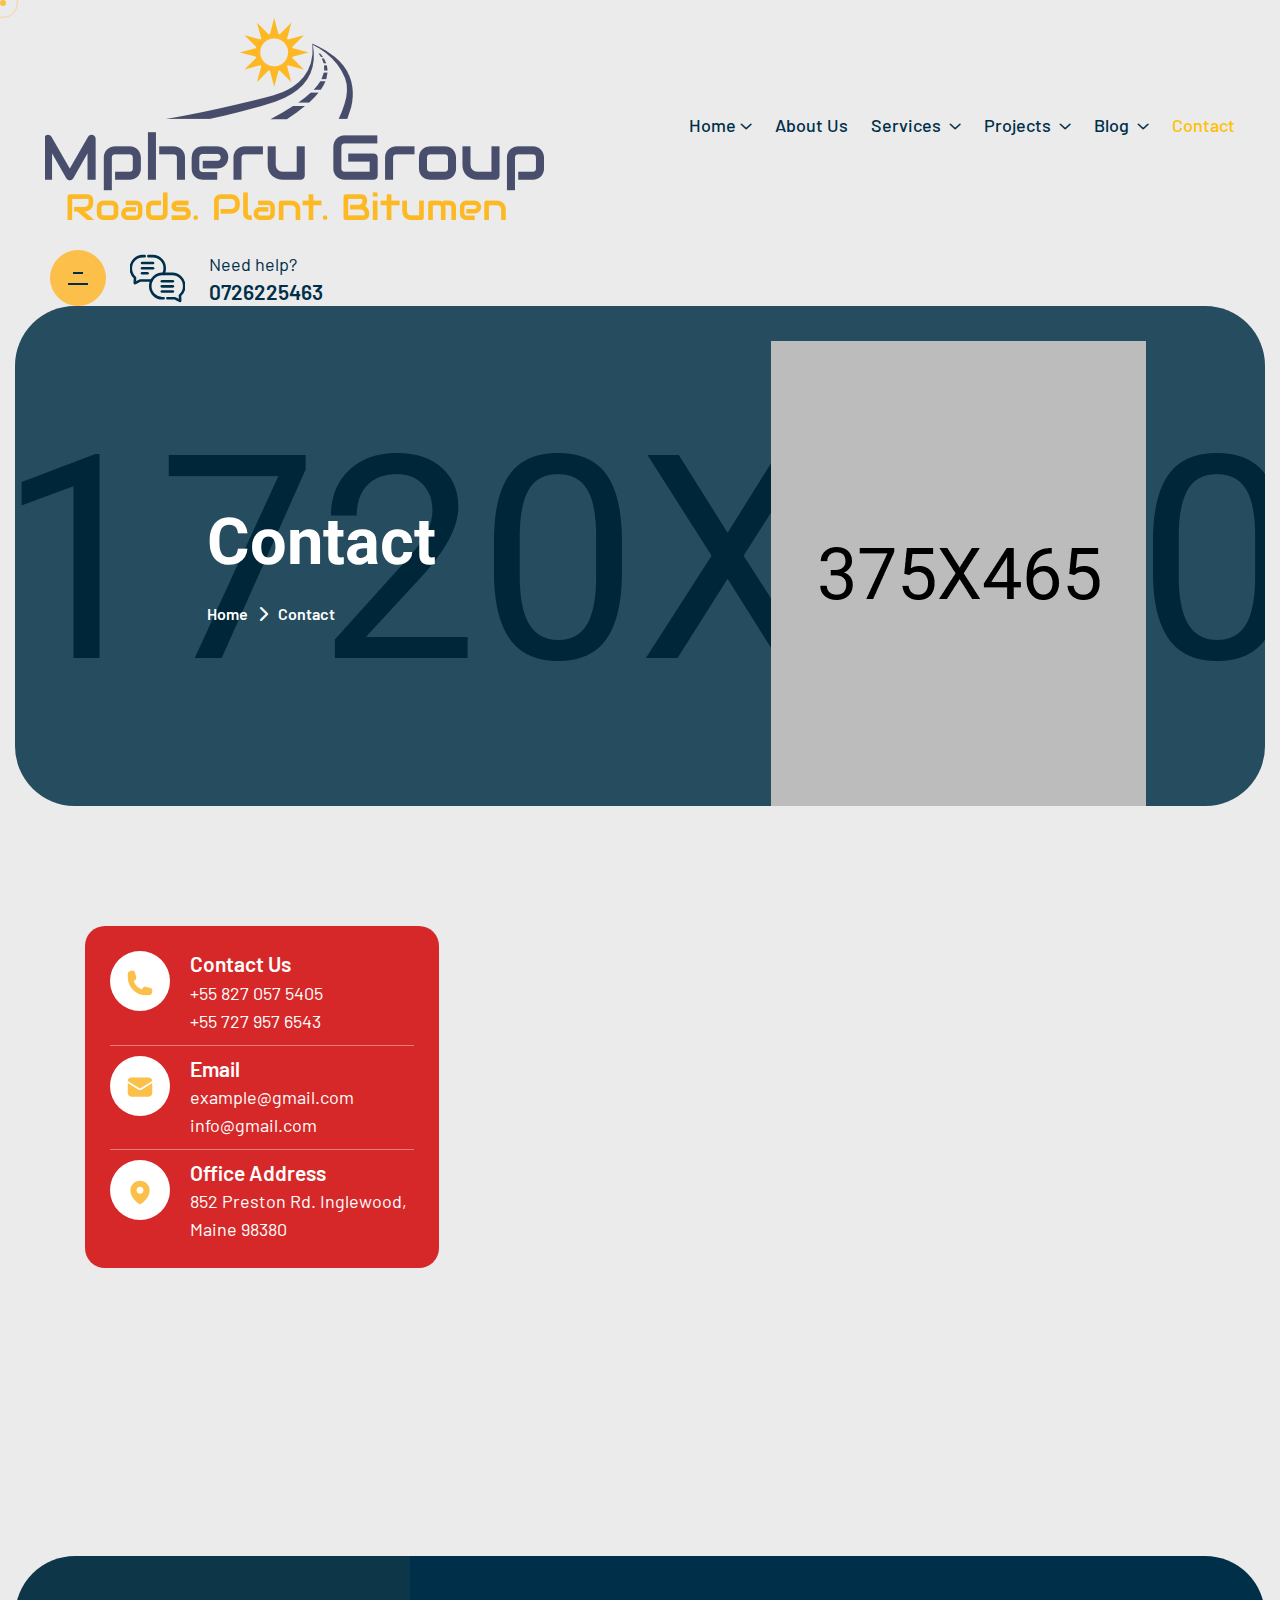
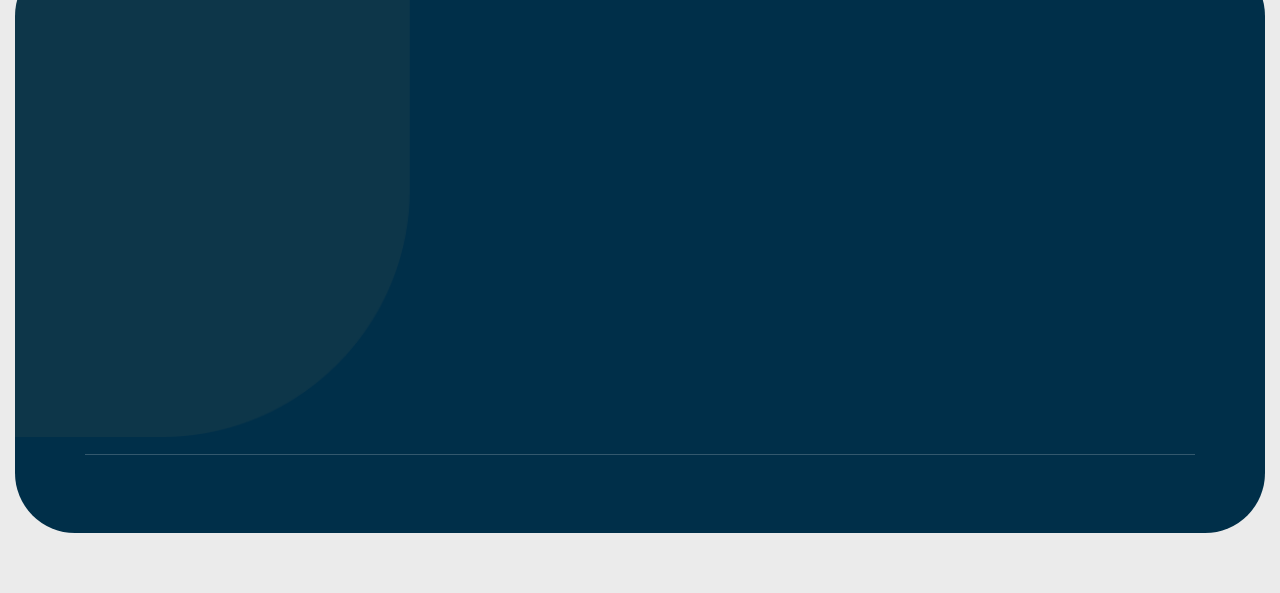
<file: contact.html>
<!DOCTYPE html>
<html lang="zxx">

<head>
    <!-- ========== Meta Tags ========== -->
    <meta charset="UTF-8">
    <meta http-equiv="X-UA-Compatible" content="IE=edge">
    <meta name="viewport" content="width=device-width, initial-scale=1">
    <meta name="author" content="egenstheme">
    <meta name="description" content="IronCon - Construction Services Html Template">
    <!-- ======== Page title ============ -->
    <title>IronCon - Construction Services Html Template</title>
    <!-- Favcion -->
    <link rel="shortcut icon" href="assets/img/favicon.png">
    <!--==============================
         Google Fonts
         ============================== -->
    <link rel="preconnect" href="https://fonts.googleapis.com">
    <link rel="preconnect" href="https://fonts.gstatic.com" crossorigin>
    <link
        href="https://fonts.googleapis.com/css2?family=Barlow:ital,wght@0,100;0,200;0,300;0,400;0,500;0,600;0,700;0,800;0,900;1,100;1,200;1,300;1,400;1,500;1,600;1,700;1,800;1,900&family=Roboto:ital,wght@0,100;0,300;0,400;0,500;0,700;0,900;1,100;1,300;1,400;1,500;1,700;1,900&display=swap"
        rel="stylesheet">
    <!--==============================
         All CSS File
         ============================== -->
    <!-- Bootstrap -->
    <link rel="stylesheet" href="assets/css/bootstrap.min.css">
    <!-- Fontawesome Icon -->
    <link rel="stylesheet" href="assets/css/fontawesome.min.css">
    <!-- Animate Css -->
    <link rel="stylesheet" href="assets/css/animate.css">
    <!-- Magnific Popup -->
    <link rel="stylesheet" href="assets/css/magnific-popup.min.css">
    <!-- Swiper Js -->
    <link rel="stylesheet" href="assets/css/swiper-bundle.min.css">
    <!-- Nice Select -->
    <link rel="stylesheet" href="assets/css/nice-select.css">
    <!-- Theme Custom CSS -->
    <link rel="stylesheet" href="assets/css/main.css">
</head>

<body class="bg-body-color">
    <!--[if lte IE 9]>
      <p class="browserupgrade">You are using an <strong>outdated</strong> browser. Please <a href="https://browsehappy.com/">upgrade your browser</a> to improve your experience and security.</p>
      <![endif]-->
    <!--********************************
         CODE START FROM HERE
         ******************************** -->

    <!-- Cursor Follower    S T A R T -->
    <div class="mouse-cursor cursor-outer"></div>
    <div class="mouse-cursor cursor-inner"></div>

    <!-- Preloader    S T A R T -->
    <div id="preloader" class="preloader ">
        <button class="preloader-btn style2 preloaderCls"> <i class="fa-solid fa-xmark"></i> Cancel Preloader </button>
        <div id="loader" class="et-preloader">
            <div class="animation-preloader">
                <div class="txt-loading">
                    <span data-preloader-text="I" class="characters">I</span>
                    <span data-preloader-text="R" class="characters">R</span>
                    <span data-preloader-text="O" class="characters">O</span>
                    <span data-preloader-text="N" class="characters">N</span>
                    <span data-preloader-text="C" class="characters">C</span>
                    <span data-preloader-text="O" class="characters">O</span>
                    <span data-preloader-text="N" class="characters">N</span>
                </div>
            </div>
        </div>
    </div>

    <!-- Mobilemenu    S T A R T -->
    <div class="et-menu-wrapper onepage-nav">
        <div class="et-menu-area text-center">
            <button class="et-menu-toggle"><i class="fal fa-times"></i></button>
            <div class="mobile-logo">
                <a href="index.html">
                    <img src="assets/img/logo.png" alt="ironCon">
                </a>
            </div>
            <nav class="et-mobile-menu">
                <ul>
                    <li class="menu-item-has-children">
                        <a href="index.html">Home</a>
                        <ul class="sub-menu">
                            <li><a href="index.html">Home One</a></li>
                            <li><a href="index-2.html">Home Two</a></li>
                        </ul>
                    </li>
                    <li><a href="about.html">About Us</a></li>
                    <li class="menu-item-has-children">
                        <a href="services.html"> Services </a>
                        <ul class="sub-menu">
                            <li><a href="services.html">Services</a></li>
                            <li><a href="service-details.html">Service Details</a></li>
                        </ul>
                    </li>
                    <li class="menu-item-has-children">
                        <a href="project.html"> Projects </a>
                        <ul class="sub-menu">
                            <li><a href="project.html">Projects</a></li>
                            <li><a href="project-details.html">Project Details</a></li>
                        </ul>
                    </li>
                    <li class="menu-item-has-children">
                        <a href="blog.html"> Blog </a>
                        <ul class="sub-menu">
                            <li><a href="blog.html">Blog</a></li>
                            <li><a href="blog-details.html">Blog Details</a></li>
                        </ul>
                    </li>
                    <li><a class="active" href="contact.html">Contact</a></li>
                </ul>
            </nav>
        </div>
    </div>

    <!-- Sidemenu    S T A R T -->
    <div class="sidemenu-wrapper sidemenu-info d-none d-lg-block ">
        <div class="sidemenu-content">
            <button class="closeButton sideMenuCls"><i class="far fa-times"></i></button>
            <div class="widget  ">
                <div class="et-widget-about">
                    <div class="about-logo">
                        <a href="index.html"><img src="assets/img/logo.png" alt="ironCon"></a>
                    </div>
                    <p class="text"> Rapidiously myocardinate cross-platform intellectual capital model.
                        Appropriately create interactive infrastructures
                    </p>
                </div>
            </div>
            <div class="widget  ">
                <h3 class="widget_title">Get In Touch</h3>
                <div class="et-widget-contact">
                    <div class="info-box_text">
                        <div class="icon">
                            <i class="fa-solid fa-location-dot"></i>
                        </div>
                        <div class="details">
                            <a
                                href="https://www.google.com/maps/place/Egens+Lab/@23.8340712,90.3631117,17z/data=!3m1!4b1!4m6!3m5!1s0x3755c14c8682a473:0xa6c74743d52adb88!8m2!3d23.8340663!4d90.3656866!16s%2Fg%2F11rs9vlwsk?entry=ttu">789
                                Inner Lane, Holy park,<br>California, USA</a>
                        </div>
                    </div>
                    <div class="info-box_text">
                        <div class="icon">
                            <i class="fa-solid fa-phone"></i>
                        </div>

                        <div class="details">
                            <p><a href="tel:+0123456789" class="info-box_link">+01 234 567 890</a></p>
                            <p><a href="tel:+09876543210" class="info-box_link">+09 876 543 210</a></p>
                        </div>
                    </div>
                    <div class="info-box_text">
                        <div class="icon">
                            <i class="fa-solid fa-envelope"></i>
                        </div>
                        <div class="details">
                            <p><a href="mailto:mailinfo00@ironCon.com" class="info-box_link">mailinfo00@ironCon.com</a>
                            </p>
                            <p><a href="mailto:support24@ironCon.com" class="info-box_link">support24@ironCon.com</a>
                            </p>
                        </div>
                    </div>
                </div>
            </div>
            <div class="widget newsletter-widget">
                <h3 class="widget_title">Subscribe Now</h3>
                <form class="newsletter-form">
                    <div class="form-group">
                        <input class="form-control" type="email" placeholder="Email Address" required="">
                        <button type="submit" class="et-btn style6"><i
                                class="far fa-paper-plane text-theme"></i></button>
                    </div>
                </form>
                <div class="et-social mt-4">
                    <a href="https://www.facebook.com/"><i class="fab fa-facebook-f"></i></a>
                    <a href="https://www.twitter.com/"><i class="fab fa-twitter"></i></a>
                    <a href="https://www.linkedin.com/"><i class="fab fa-linkedin-in"></i></a>
                    <a href="https://www.behance.com/"><i class="fab fa-behance"></i></a>
                    <a href="https://www.vimeo.com/"><i class="fab fa-vimeo-v"></i></a>
                </div>
            </div>
        </div>
    </div>

    <!-- Header Section    S T A R T -->
    <header class="et-header header-layout1 mt-0">
        <div class="sticky-wrapper">
            <!-- Main Menu Area -->
            <div class="container-fluid">
                <div class="menu-area bg-transparent">
                    <div class="row align-items-center justify-content-between">
                        <div class="col-auto">
                            <div class="header-logo">
                                <a href="index.html">
                                    <img src="assets/img/logo.png" alt="ironCon">
                                </a>
                            </div>
                        </div>
                        <div class="col-auto">
                            <nav class="main-menu d-none d-xl-inline-block">
                                <ul>
                                    <li class="menu-item-has-children">
                                        <a href="index.html">Home</a>
                                        <ul class="sub-menu">
                                            <li><a href="index.html">Home One</a></li>
                                            <li><a href="index-2.html">Home Two</a></li>
                                        </ul>
                                    </li>
                                    <li><a href="about.html">About Us</a></li>
                                    <li class="menu-item-has-children">
                                        <a href="services.html"> Services </a>
                                        <ul class="sub-menu">
                                            <li><a href="services.html">Services</a></li>
                                            <li><a href="service-details.html">Service Details</a></li>
                                        </ul>
                                    </li>
                                    <li class="menu-item-has-children">
                                        <a href="project.html"> Projects </a>
                                        <ul class="sub-menu">
                                            <li><a href="project.html">Projects</a></li>
                                            <li><a href="project-details.html">Project Details</a></li>
                                        </ul>
                                    </li>
                                    <li class="menu-item-has-children">
                                        <a href="blog.html"> Blog </a>
                                        <ul class="sub-menu">
                                            <li><a href="blog.html">Blog</a></li>
                                            <li><a href="blog-details.html">Blog Details</a></li>
                                        </ul>
                                    </li>
                                    <li><a class="active" href="contact.html">Contact</a></li>
                                </ul>
                            </nav>
                            <div class="header-button d-flex d-xl-none">
                                <button type="button" class="et-menu-toggle sidebar-btn">
                                    <span class="line"></span>
                                    <span class="line"></span>
                                </button>
                            </div>
                        </div>
                        <div class="col-auto d-none d-xl-block">
                            <div class="header-button">
                                <button type="button" class="simple-icon sideMenuInfo sidebar-btn">
                                    <span class="line"></span>
                                    <span class="line"></span>
                                </button>
                                <img src="assets/img/icon/messageIcon.svg" alt="icon">
                                <div class="info-text">
                                    <p>Need help?</p>
                                    <h4><a href="tel:0726225463">0726225463</a></h4>
                                </div>
                            </div>
                        </div>
                    </div>
                </div>
            </div>
        </div>
    </header>


    <!--==============================
         Breadcrumb Area
         ==============================-->
    <div class="breadcrumb-wrapper">
        <div class="container-fluid">
            <div class="breadcumb border-radius" data-bg-src="assets/img/hero/breadcumbBg.png">
                <div class="row d-flex align-items-center">
                    <div class="col-xl-6 d-flex justify-content-center">
                        <div class="page-heading">
                            <h1 class="wow fadeInUp" data-wow-delay=".3s">Contact</h1>
                            <ul class="breadcrumb-items wow fadeInUp" data-wow-delay=".5s">
                                <li>
                                    <a href="index.html">
                                        Home
                                    </a>
                                </li>
                                <li>
                                    <i class="fas fa-chevron-right"></i>
                                </li>
                                <li>
                                    Contact
                                </li>
                            </ul>
                        </div>
                    </div>
                    <div class="col-xl-6 d-flex justify-content-center">
                        <div class="breadcumb-thumb">
                            <img class="thumb" src="assets/img/hero/breadcumbThumb.png" alt="thumb">
                            <div class="shape"> <img src="assets/img/shape/breadcumbShape.png" alt="shape"> </div>
                        </div>
                    </div>
                </div>
            </div>
        </div>
    </div>

    <div class="contact-section space fix">
        <div class="container">
            <div class="row gy-5">
                <div class="col-xl-4">
                    <div class="contact-box style1">
                        <div class="contact-meta">
                            <div class="item">
                                <div class="icon"><img src="assets/img/icon/phoneIcon3.svg" alt="icon"></div>
                            </div>
                            <div class="item">
                                <h6>Contact Us</h6>
                                <a href="tel:123424343345">+55 827 057 5405</a>
                                <a href="tel:123424343345">+55 727 957 6543</a>
                            </div>
                        </div>
                        <div class="contact-meta">
                            <div class="item">
                                <div class="icon"><img src="assets/img/icon/emailIcon.svg" alt="icon"></div>
                            </div>
                            <div class="item">
                                <h6>Email</h6>
                                <a href="mailto:example@gmail.com">example@gmail.com</a>
                                <a href="mailto:info@gmail.com">info@gmail.com</a>
                            </div>
                        </div>
                        <div class="contact-meta">
                            <div class="item">
                                <div class="icon"><img src="assets/img/icon/locationIcon.svg" alt="icon"></div>
                            </div>
                            <div class="item">
                                <h6>Office Address</h6>
                                <a
                                    href="https://www.google.com/maps/place/Egens+Lab/@23.8340712,90.3631117,17z/data=!3m1!4b1!4m6!3m5!1s0x3755c14c8682a473:0xa6c74743d52adb88!8m2!3d23.8340663!4d90.3656866!16s%2Fg%2F11rs9vlwsk?entry=ttu">852
                                    Preston Rd. Inglewood, Maine 98380</a>
                            </div>
                        </div>
                    </div>
                </div>
                <div class="col-xl-8">
                    <div class="contact-form-wrapper style1 wow fadeInUp" data-wow-delay="1.2s">
                        <div class="section-title style5 mb-25">
                            <h6 class="subtitle  wow fadeInUp" data-wow-delay="0.3s">get in touch</h6>
                            <h2 class="title text-title mb-4 wow fadeInUp" data-wow-delay="0.6s">Write Us Something</h2>
                        </div>
                        <form action="#" id="contact-form" method="POST">
                            <div class="row g-3">
                                <div class="col-lg-6">
                                    <div class="form-clt">
                                        <input type="text" name="name" id="name" placeholder="Your Name">
                                    </div>
                                </div>
                                <div class="col-lg-6">
                                    <div class="form-clt">
                                        <input type="text" name="email" id="email" placeholder="Your Email">
                                    </div>
                                </div>
                                <div class="col-lg-6">
                                    <div class="form-clt">
                                        <input type="number" name="number" id="number" placeholder="Phone">
                                    </div>
                                </div>
                                <div class="col-lg-6">
                                    <select name="services" class="single-select" aria-label="select service">
                                        <option value="subject" selected="selected">Select Service</option>
                                        <option value="service">Building</option>
                                        <option value="service">Roofing</option>
                                        <option value="service">Warehouses</option>
                                        <option value="service">Demolition</option>
                                        <option value="service">Landscaping</option>
                                    </select>
                                </div>
                                <div class="col-lg-12">
                                    <div class="form-clt">
                                        <textarea name="message" id="message" placeholder="Write Message"></textarea>
                                    </div>
                                </div>
                                <div class="col-lg-6">
                                    <button type="submit" class="et-btn style4">
                                        send message
                                        <i class="fa-solid fa-arrow-right ms-1"></i>
                                    </button>
                                </div>
                            </div>
                        </form>
                    </div>
                </div>
            </div>
        </div>
    </div>

    <!-- Footer Area   S T A R T -->
    <footer class="footer-area">
        <div class="widget-area style1 pb-60">
            <div class="container-fluid">
                <div class="footer-layout style1" data-bg-src="assets/img/bg/footerBg.png">
                    <div class="container">
                        <div class="row d-flex justify-content-between">
                            <div class="col-xl-4 col-md-6 col-12">
                                <div class="widget footer-widget wow fadeInUp" data-wow-delay=".6s">
                                    <div class="et-widget-about">
                                        <div class="about-logo">
                                            <a href="index.html"><img src="assets/img/footer-logo.svg" alt="Realar"></a>
                                        </div>
                                        <p class="about-text"> ironCon IT is a dynamic and innovative technology company
                                            dedicated
                                            to
                                            solutions.
                                        </p>

                                        <div class="email-input-container mb-3">
                                            <input type="email" id="emailadd" placeholder="Your email address" required>
                                            <button type="submit" id="submitButton"><i
                                                    class="fa-sharp fa-solid fa-paper-plane"></i></button>
                                        </div>

                                        <div class="et-social style2">
                                            <a href="https://www.facebook.com/"><i class="fab fa-facebook-f"></i></a>
                                            <a href="https://www.twitter.com/"><i class="fab fa-twitter"></i></a>
                                            <a href="https://www.youtube.com/"><i class="fab fa-youtube"></i></a>
                                            <a href="https://www.instagram.com/"><i class="fab fa-instagram"></i></a>
                                        </div>
                                    </div>
                                </div>
                            </div>
                            <div class="col-xl-2 col-md-6 col-12">
                                <div class="widget widget_nav_menu footer-widget wow fadeInUp" data-wow-delay="1s">
                                    <h3 class="widget_title">About Company</h3>
                                    <div class="menu-all-pages-container">
                                        <ul class="menu">
                                            <li><a href="about.html"><i class="fa-light fa-hyphen"></i>About Us</a></li>
                                            <li><a href="services.html"><i class="fa-light fa-hyphen"></i>Service</a>
                                            </li>
                                            <li><a href="project.html"><i class="fa-light fa-hyphen"></i>Project</a>
                                            </li>
                                            <li><a href="blog.html"><i class="fa-light fa-hyphen"></i>Blog & News</a>
                                            </li>
                                            <li><a href="contact.html"><i class="fa-light fa-hyphen"></i>Contact Us</a>
                                            </li>
                                        </ul>
                                    </div>
                                </div>
                            </div>
                            <div class="col-xl-2 col-md-6 col-12">
                                <div class="widget widget_nav_menu footer-widget wow fadeInUp" data-wow-delay="1s">
                                    <h3 class="widget_title">Our Service</h3>
                                    <div class="menu-all-pages-container">
                                        <ul class="menu">
                                            <li><a href="service-details.html"><i
                                                        class="fa-light fa-hyphen"></i>Building
                                                    Consultancy</a></li>
                                            <li><a href="service-details.html"><i
                                                        class="fa-light fa-hyphen"></i>Building
                                                    Construction</a></li>
                                            <li><a href="service-details.html"><i
                                                        class="fa-light fa-hyphen"></i>Architectural
                                                    Design</a></li>
                                            <li><a href="service-details.html"><i
                                                        class="fa-light fa-hyphen"></i>Building
                                                    Renovation</a></li>
                                            <li><a href="service-details.html"><i
                                                        class="fa-light fa-hyphen"></i>Residential
                                                    Project</a>
                                            </li>
                                        </ul>
                                    </div>
                                </div>
                            </div>
                            <div
                                class="col-xl-4 col-md-6 col-12 d-flex justify-content-start justify-content-xl-center">
                                <div class="widget widget_nav_menu footer-widget wow fadeInUp" data-wow-delay="1.6s">
                                    <h3 class="widget_title">Contact</h3>
                                    <div class="single-contact-widget">
                                        <div class="single-contact mb-30">
                                            <div class="single-contact_item">
                                                <i class="fa-solid fa-phone"></i>
                                            </div>
                                            <div class="single-contact_item">
                                                <div class="single-contact_widget-title">
                                                    <h5>CONTACT US</h5>
                                                </div>
                                                <a href="tel:557204577">(+96) 557 204 5770</a>
                                            </div>
                                        </div>
                                        <div class="single-contact mb-30">
                                            <div class="single-contact_item">
                                                <i class="fa-solid fa-envelope"></i>
                                            </div>
                                            <div class="single-contact_item">
                                                <div class="single-contact_widget-title">
                                                    <h5>EMAIL</h5>
                                                </div>
                                                <a href="mailto:info@example.com">example@gamil.com</a>
                                            </div>
                                        </div>
                                        <div class="single-contact mb-30">
                                            <div class="single-contact_item">
                                                <i class="fa-solid fa-location-dot"></i>
                                            </div>
                                            <div class="single-contact_item">
                                                <div class="single-contact_widget-title">
                                                    <h5>OFFICE LOCATION</h5>
                                                </div>
                                                <a
                                                    href="https://www.google.com/maps/place/Egens+Lab/@23.8340712,90.3631117,17z/data=!3m1!4b1!4m6!3m5!1s0x3755c14c8682a473:0xa6c74743d52adb88!8m2!3d23.8340663!4d90.3656866!16s%2Fg%2F11rs9vlwsk?entry=ttu">House
                                                    168/170, Avenue 01, Mirpur <br> DOHS, Dhaka Bangladesh</a>
                                            </div>
                                        </div>
                                    </div>
                                </div>
                            </div>
                        </div>
                        <div class="copyright-wrap bg-theme">
                            <div class="container px-0">
                                <div class="copyright-layout">
                                    <div class="layout-text wow fadeInUp" data-wow-delay=".3s">
                                        <p class="copyright">
                                            <i class="fal fa-copyright"></i> All Copyright 2024 by <a
                                                href="index.html">ironCon</a>
                                        </p>
                                    </div>
                                    <div class="layout-link wow fadeInUp" data-wow-delay=".6s">
                                        <div class="link-wrapper">
                                            <a href="contact.html">Terms & Condition </a>
                                            <a href="contact.html">Privacy Policy</a>
                                            <a href="contact.html">Contact Us</a>
                                        </div>
                                    </div>
                                </div>
                            </div>
                        </div>
                    </div>
                </div>

            </div>
        </div>

    </footer>
    <!--********************************
         Code End  Here 
         ******************************** -->
    <!-- Scroll To Top -->
    <div class="scroll-top">
        <svg class="progress-circle svg-content" width="100%" height="100%" viewBox="-1 -1 102 102">
            <path d="M50,1 a49,49 0 0,1 0,98 a49,49 0 0,1 0,-98"
                style="transition: stroke-dashoffset 10ms linear 0s; stroke-dasharray: 307.919, 307.919; stroke-dashoffset: 307.919;">
            </path>
        </svg>
    </div>
    <!--==============================
         All Js File
         ============================== -->
    <!-- Jquery -->
    <script src="assets/js/vendor/jquery-3.7.1.min.js"></script>
    <!-- Swiper Js -->
    <script src="assets/js/swiper-bundle.min.js"></script>
    <!-- Bootstrap -->
    <script src="assets/js/bootstrap.min.js"></script>
    <!-- Wow Animation  -->
    <script src="assets/js/wow.min.js"></script>
    <!-- Waypoint Animation  -->
    <script src="assets/js/jquery.waypoints.min.js"></script>
    <!-- Tilt Animation  -->
    <script src="assets/js/tilt.min.js"></script>
    <!-- Magnific Popup -->
    <script src="assets/js/jquery.magnific-popup.min.js"></script>
    <!-- Counter Up -->
    <script src="assets/js/jquery.counterup.min.js"></script>
    <!-- Nice Select -->
    <script src="assets/js/nice-select.min.js"></script>
    <!-- Main Js File -->
    <script src="assets/js/main.js"></script>
</body>

</html>
</file>
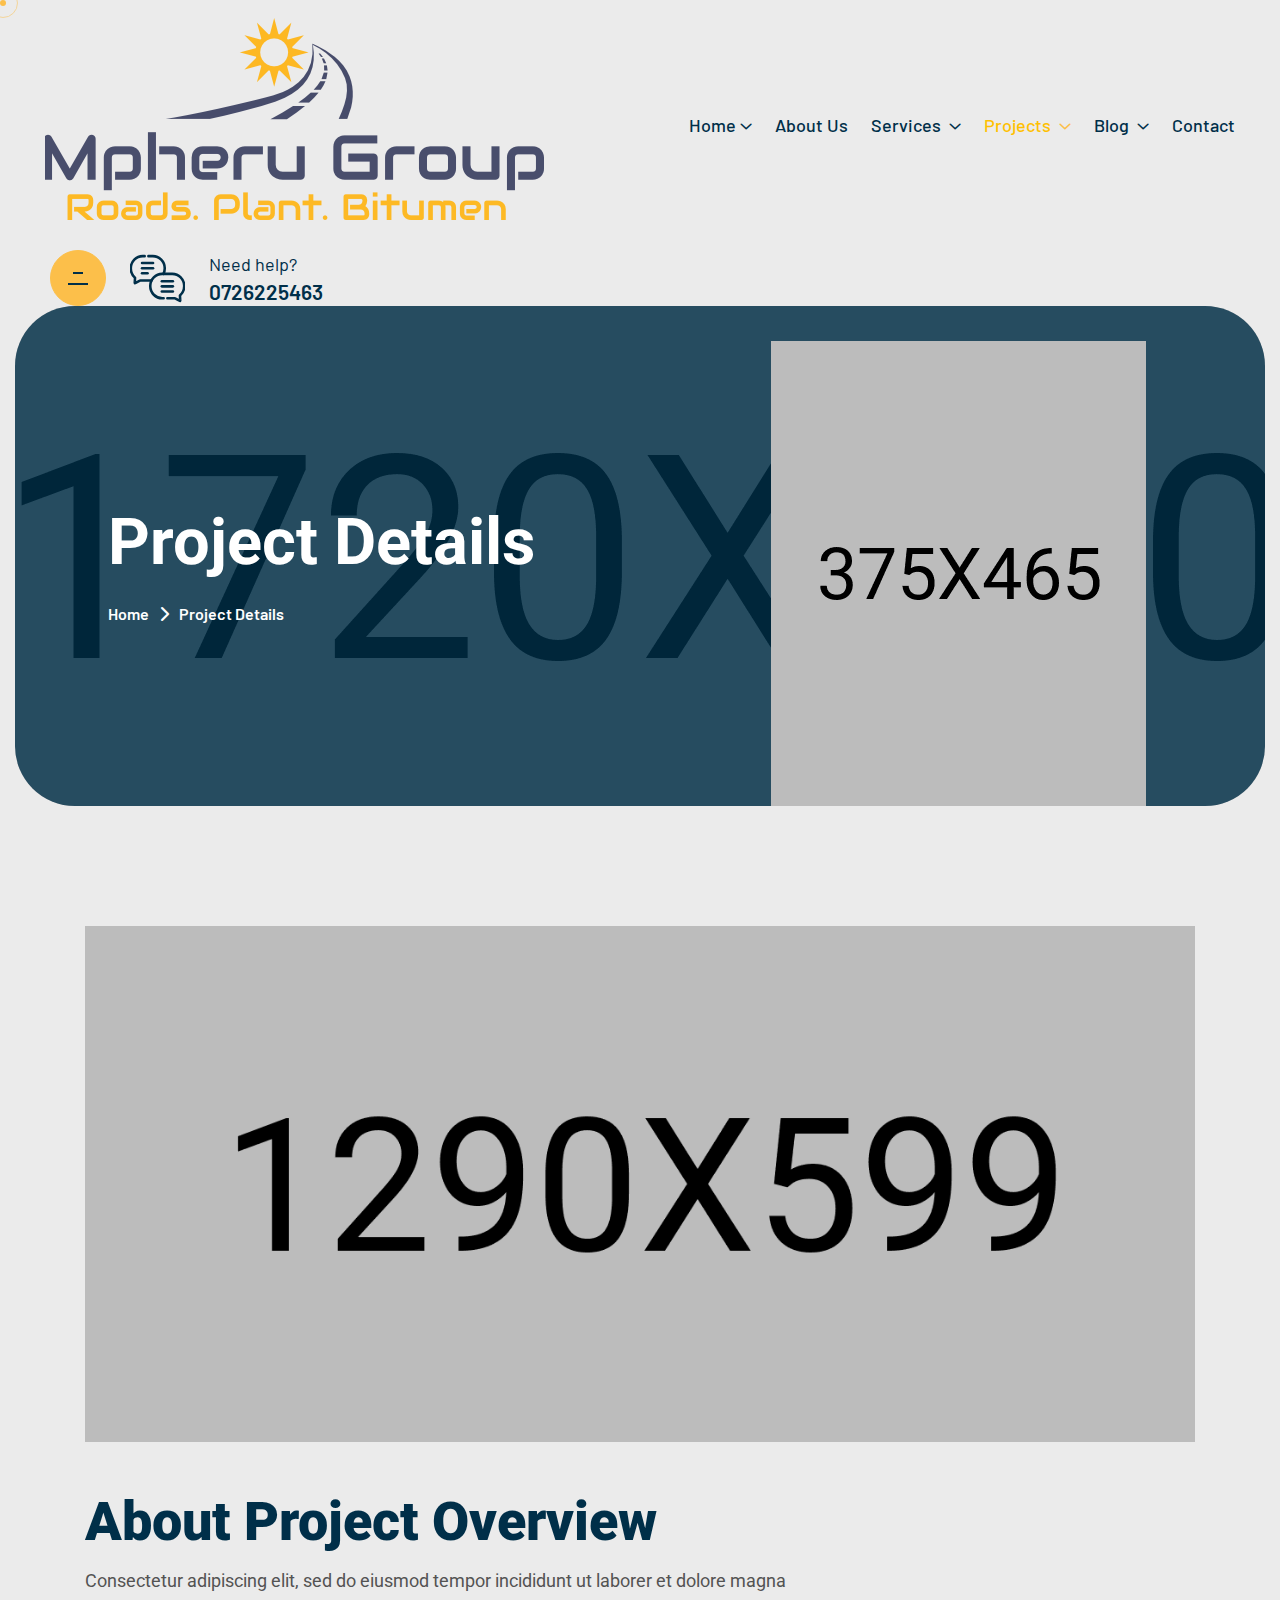
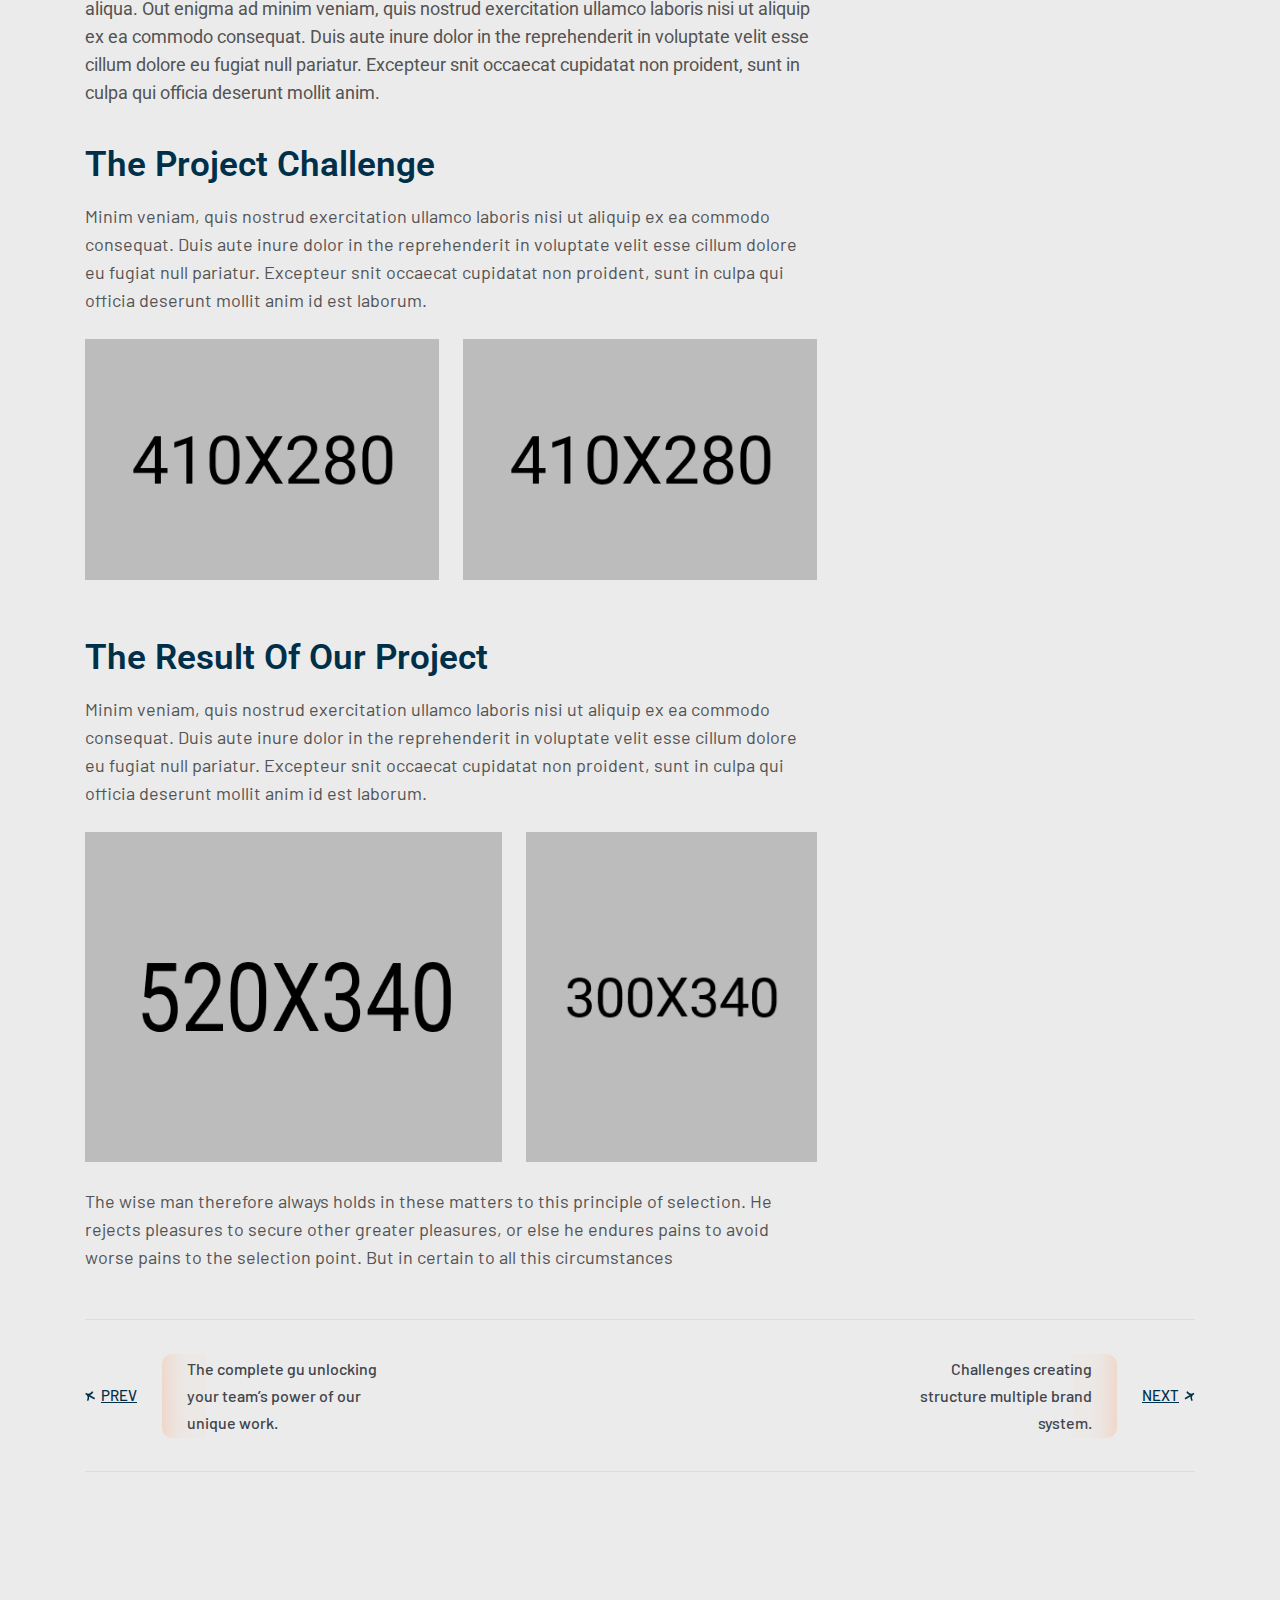
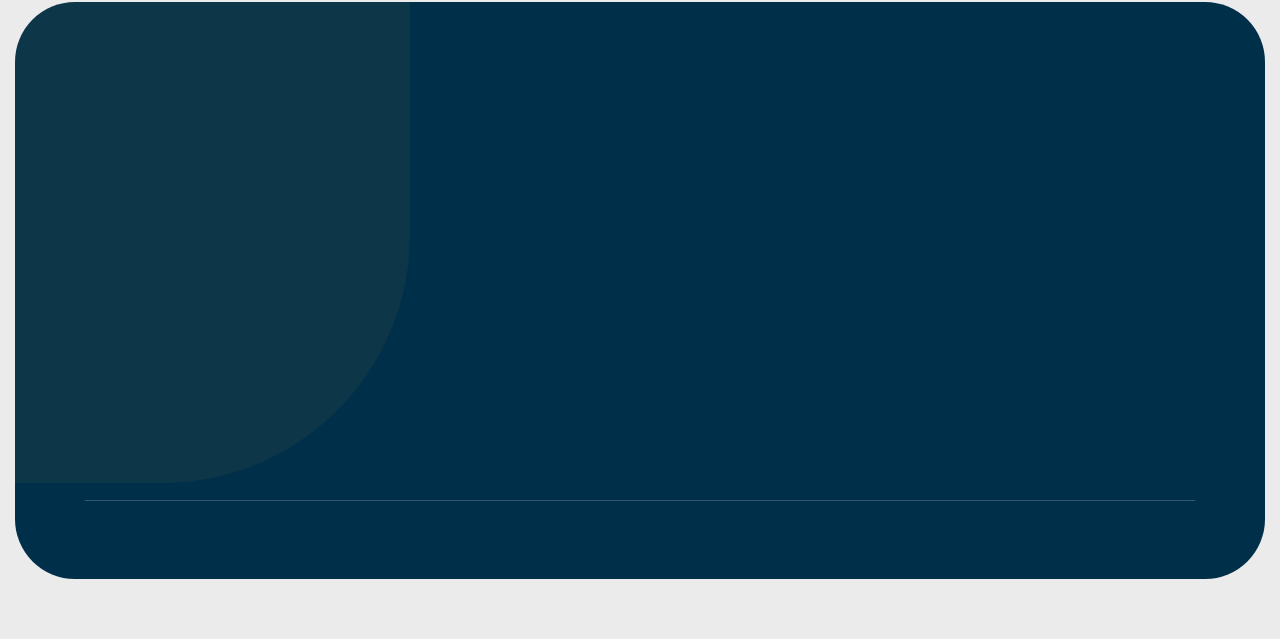
<file: project-details.html>
<!DOCTYPE html>
<html lang="zxx">

<head>
    <!-- ========== Meta Tags ========== -->
    <meta charset="UTF-8">
    <meta http-equiv="X-UA-Compatible" content="IE=edge">
    <meta name="viewport" content="width=device-width, initial-scale=1">
    <meta name="author" content="egenstheme">
    <meta name="description" content="IronCon - Construction Services Html Template">
    <!-- ======== Page title ============ -->
    <title>IronCon - Construction Services Html Template</title>
    <!-- Favcion -->
    <link rel="shortcut icon" href="assets/img/favicon.png">
    <!--==============================
         Google Fonts
         ============================== -->
    <link rel="preconnect" href="https://fonts.googleapis.com">
    <link rel="preconnect" href="https://fonts.gstatic.com" crossorigin>
    <link
        href="https://fonts.googleapis.com/css2?family=Barlow:ital,wght@0,100;0,200;0,300;0,400;0,500;0,600;0,700;0,800;0,900;1,100;1,200;1,300;1,400;1,500;1,600;1,700;1,800;1,900&family=Roboto:ital,wght@0,100;0,300;0,400;0,500;0,700;0,900;1,100;1,300;1,400;1,500;1,700;1,900&display=swap"
        rel="stylesheet">
    <!--==============================
         All CSS File
         ============================== -->
    <!-- Bootstrap -->
    <link rel="stylesheet" href="assets/css/bootstrap.min.css">
    <!-- Fontawesome Icon -->
    <link rel="stylesheet" href="assets/css/fontawesome.min.css">
    <!-- Animate Css -->
    <link rel="stylesheet" href="assets/css/animate.css">
    <!-- Magnific Popup -->
    <link rel="stylesheet" href="assets/css/magnific-popup.min.css">
    <!-- Swiper Js -->
    <link rel="stylesheet" href="assets/css/swiper-bundle.min.css">
    <!-- Nice Select -->
    <link rel="stylesheet" href="assets/css/nice-select.css">
    <!-- Theme Custom CSS -->
    <link rel="stylesheet" href="assets/css/main.css">
</head>

<body class="bg-body-color">
    <!--[if lte IE 9]>
      <p class="browserupgrade">You are using an <strong>outdated</strong> browser. Please <a href="https://browsehappy.com/">upgrade your browser</a> to improve your experience and security.</p>
      <![endif]-->
    <!--********************************
         CODE START FROM HERE
         ******************************** -->

    <!-- Cursor Follower    S T A R T -->
    <div class="mouse-cursor cursor-outer"></div>
    <div class="mouse-cursor cursor-inner"></div>

    <!-- Preloader    S T A R T -->
    <div id="preloader" class="preloader ">
        <button class="preloader-btn style2 preloaderCls"> <i class="fa-solid fa-xmark"></i> Cancel Preloader </button>
        <div id="loader" class="et-preloader">
            <div class="animation-preloader">
                <div class="txt-loading">
                    <span data-preloader-text="I" class="characters">I</span>
                    <span data-preloader-text="R" class="characters">R</span>
                    <span data-preloader-text="O" class="characters">O</span>
                    <span data-preloader-text="N" class="characters">N</span>
                    <span data-preloader-text="C" class="characters">C</span>
                    <span data-preloader-text="O" class="characters">O</span>
                    <span data-preloader-text="N" class="characters">N</span>
                </div>
            </div>
        </div>
    </div>

    <!-- Mobilemenu    S T A R T -->
    <div class="et-menu-wrapper onepage-nav">
        <div class="et-menu-area text-center">
            <button class="et-menu-toggle"><i class="fal fa-times"></i></button>
            <div class="mobile-logo">
                <a href="index.html">
                    <img src="assets/img/logo.png" alt="ironCon">
                </a>
            </div>
            <nav class="et-mobile-menu">
                <ul>
                    <li class="menu-item-has-children">
                        <a href="index.html">Home</a>
                        <ul class="sub-menu">
                            <li><a href="index.html">Home One</a></li>
                            <li><a href="index-2.html">Home Two</a></li>
                        </ul>
                    </li>
                    <li><a href="about.html">About Us</a></li>
                    <li class="menu-item-has-children">
                        <a href="services.html"> Services </a>
                        <ul class="sub-menu">
                            <li><a href="services.html">Services</a></li>
                            <li><a href="service-details.html">Service Details</a></li>
                        </ul>
                    </li>
                    <li class="menu-item-has-children">
                        <a class="active" href="project.html"> Projects </a>
                        <ul class="sub-menu">
                            <li><a href="project.html">Projects</a></li>
                            <li><a class="active" href="project-details.html">Project Details</a></li>
                        </ul>
                    </li>
                    <li class="menu-item-has-children">
                        <a href="blog.html"> Blog </a>
                        <ul class="sub-menu">
                            <li><a href="blog.html">Blog</a></li>
                            <li><a href="blog-details.html">Blog Details</a></li>
                        </ul>
                    </li>
                    <li><a href="contact.html">Contact</a></li>
                </ul>
            </nav>
        </div>
    </div>

    <!-- Sidemenu    S T A R T -->
    <div class="sidemenu-wrapper sidemenu-info d-none d-lg-block ">
        <div class="sidemenu-content">
            <button class="closeButton sideMenuCls"><i class="far fa-times"></i></button>
            <div class="widget  ">
                <div class="et-widget-about">
                    <div class="about-logo">
                        <a href="index.html"><img src="assets/img/logo.png" alt="ironCon"></a>
                    </div>
                    <p class="text"> Rapidiously myocardinate cross-platform intellectual capital model.
                        Appropriately create interactive infrastructures
                    </p>
                </div>
            </div>
            <div class="widget  ">
                <h3 class="widget_title">Get In Touch</h3>
                <div class="et-widget-contact">
                    <div class="info-box_text">
                        <div class="icon">
                            <i class="fa-solid fa-location-dot"></i>
                        </div>
                        <div class="details">
                            <a
                                href="https://www.google.com/maps/place/Egens+Lab/@23.8340712,90.3631117,17z/data=!3m1!4b1!4m6!3m5!1s0x3755c14c8682a473:0xa6c74743d52adb88!8m2!3d23.8340663!4d90.3656866!16s%2Fg%2F11rs9vlwsk?entry=ttu">789
                                Inner Lane, Holy park,<br>California, USA</a>
                        </div>
                    </div>
                    <div class="info-box_text">
                        <div class="icon">
                            <i class="fa-solid fa-phone"></i>
                        </div>

                        <div class="details">
                            <p><a href="tel:+0123456789" class="info-box_link">+01 234 567 890</a></p>
                            <p><a href="tel:+09876543210" class="info-box_link">+09 876 543 210</a></p>
                        </div>
                    </div>
                    <div class="info-box_text">
                        <div class="icon">
                            <i class="fa-solid fa-envelope"></i>
                        </div>
                        <div class="details">
                            <p><a href="mailto:mailinfo00@ironCon.com" class="info-box_link">mailinfo00@ironCon.com</a>
                            </p>
                            <p><a href="mailto:support24@ironCon.com" class="info-box_link">support24@ironCon.com</a>
                            </p>
                        </div>
                    </div>
                </div>
            </div>
            <div class="widget newsletter-widget">
                <h3 class="widget_title">Subscribe Now</h3>
                <form class="newsletter-form">
                    <div class="form-group">
                        <input class="form-control" type="email" placeholder="Email Address" required="">
                        <button type="submit" class="et-btn style6"><i
                                class="far fa-paper-plane text-theme"></i></button>
                    </div>
                </form>
                <div class="et-social mt-4">
                    <a href="https://www.facebook.com/"><i class="fab fa-facebook-f"></i></a>
                    <a href="https://www.twitter.com/"><i class="fab fa-twitter"></i></a>
                    <a href="https://www.linkedin.com/"><i class="fab fa-linkedin-in"></i></a>
                    <a href="https://www.behance.com/"><i class="fab fa-behance"></i></a>
                    <a href="https://www.vimeo.com/"><i class="fab fa-vimeo-v"></i></a>
                </div>
            </div>
        </div>
    </div>

    <!-- Header Section    S T A R T -->
    <header class="et-header header-layout1 mt-0">
        <div class="sticky-wrapper">
            <!-- Main Menu Area -->
            <div class="container-fluid">
                <div class="menu-area bg-transparent">
                    <div class="row align-items-center justify-content-between">
                        <div class="col-auto">
                            <div class="header-logo">
                                <a href="index.html">
                                    <img src="assets/img/logo.png" alt="ironCon">
                                </a>
                            </div>
                        </div>
                        <div class="col-auto">
                            <nav class="main-menu d-none d-xl-inline-block">
                                <ul>
                                    <li class="menu-item-has-children">
                                        <a href="index.html">Home</a>
                                        <ul class="sub-menu">
                                            <li><a href="index.html">Home One</a></li>
                                            <li><a href="index-2.html">Home Two</a></li>
                                        </ul>
                                    </li>
                                    <li><a href="about.html">About Us</a></li>
                                    <li class="menu-item-has-children">
                                        <a href="services.html"> Services </a>
                                        <ul class="sub-menu">
                                            <li><a href="services.html">Services</a></li>
                                            <li><a href="service-details.html">Service Details</a></li>
                                        </ul>
                                    </li>
                                    <li class="menu-item-has-children">
                                        <a class="active" href="project.html"> Projects </a>
                                        <ul class="sub-menu">
                                            <li><a href="project.html">Projects</a></li>
                                            <li><a class="active" href="project-details.html">Project Details</a></li>
                                        </ul>
                                    </li>
                                    <li class="menu-item-has-children">
                                        <a href="blog.html"> Blog </a>
                                        <ul class="sub-menu">
                                            <li><a href="blog.html">Blog</a></li>
                                            <li><a href="blog-details.html">Blog Details</a></li>
                                        </ul>
                                    </li>
                                    <li><a href="contact.html">Contact</a></li>
                                </ul>
                            </nav>
                            <div class="header-button d-flex d-xl-none">
                                <button type="button" class="et-menu-toggle sidebar-btn">
                                    <span class="line"></span>
                                    <span class="line"></span>
                                </button>
                            </div>
                        </div>
                        <div class="col-auto d-none d-xl-block">
                            <div class="header-button">
                                <button type="button" class="simple-icon sideMenuInfo sidebar-btn">
                                    <span class="line"></span>
                                    <span class="line"></span>
                                </button>
                                <img src="assets/img/icon/messageIcon.svg" alt="icon">
                                <div class="info-text">
                                    <p>Need help?</p>
                                    <h4><a href="tel:0726225463">0726225463</a></h4>
                                </div>
                            </div>
                        </div>
                    </div>
                </div>
            </div>
        </div>
    </header>


    <!--==============================
         Breadcrumb Area
         ==============================-->
    <div class="breadcrumb-wrapper">
        <div class="container-fluid">
            <div class="breadcumb border-radius" data-bg-src="assets/img/hero/breadcumbBg.png">
                <div class="row d-flex align-items-center">
                    <div class="col-xl-6 d-flex justify-content-center">
                        <div class="page-heading">
                            <h1 class="wow fadeInUp" data-wow-delay=".3s">Project Details</h1>
                            <ul class="breadcrumb-items wow fadeInUp" data-wow-delay=".5s">
                                <li>
                                    <a href="index.html">
                                        Home
                                    </a>
                                </li>
                                <li>
                                    <i class="fas fa-chevron-right"></i>
                                </li>
                                <li>
                                    Project Details
                                </li>
                            </ul>
                        </div>
                    </div>
                    <div class="col-xl-6 d-flex justify-content-center">
                        <div class="breadcumb-thumb">
                            <img class="thumb" src="assets/img/hero/breadcumbThumb.png" alt="thumb">
                            <div class="shape"> <img src="assets/img/shape/breadcumbShape.png" alt="shape"> </div>
                        </div>
                    </div>
                </div>
            </div>
        </div>
    </div>

    <!--  Project Details Section Start   -->
    <section class="project-details-section">
        <div class="project-details-wrapper style1 space fix">
            <div class="container">
                <div class="thumb1">
                    <img src="assets/img/project/projectDetailsThumb1_1.png" alt="thumb">
                </div>
                <div class="row gy-5">
                    <div class="col-xl-8">
                        <div class="project-details-content">
                            <h2>About Project Overview</h2>
                            <p class="text1">Consectetur adipiscing elit, sed do eiusmod tempor incididunt ut laborer et
                                dolore magna aliqua. Out enigma ad minim veniam, quis nostrud exercitation ullamco
                                laboris nisi ut aliquip ex ea commodo consequat. Duis aute inure dolor in the
                                reprehenderit in voluptate velit esse cillum dolore eu fugiat null pariatur. Excepteur
                                snit occaecat cupidatat non proident, sunt in culpa qui officia deserunt mollit anim.
                            </p>
                        </div>
                        <div class="details-box mt-35">
                            <h2>The Project Challenge</h2>
                            <p class="text2">Minim veniam, quis nostrud exercitation ullamco laboris nisi ut aliquip ex
                                ea commodo consequat. Duis aute inure dolor in the reprehenderit in voluptate velit esse
                                cillum dolore eu fugiat null pariatur. Excepteur snit occaecat cupidatat non proident,
                                sunt in culpa qui officia deserunt mollit anim id est laborum.</p>
                            <div class="row gy-5">
                                <div class="col-xl-6">
                                    <img src="assets/img/project/projectDetailsThumb1_2.png" alt="thumb">
                                </div>
                                <div class="col-xl-6">
                                    <img src="assets/img/project/projectDetailsThumb1_3.png" alt="thumb">
                                </div>
                            </div>
                        </div>
                        <div class="details-box mt-55">
                            <h2>The Result Of Our Project</h2>
                            <p class="text2">Minim veniam, quis nostrud exercitation ullamco laboris nisi ut aliquip ex
                                ea commodo consequat. Duis aute inure dolor in the reprehenderit in voluptate velit esse
                                cillum dolore eu fugiat null pariatur. Excepteur snit occaecat cupidatat non proident,
                                sunt in culpa qui officia deserunt mollit anim id est laborum.</p>
                            <div class="row gy-5">
                                <div class="col-xl-7">
                                    <div class="thumb h-100">
                                        <img class="h-100" src="assets/img/project/projectDetailsThumb1_4.png"
                                            alt="thumb">
                                    </div>
                                </div>
                                <div class="col-xl-5">
                                    <div class="thumb">
                                        <img src="assets/img/project/projectDetailsThumb1_5.png" alt="thumb">
                                    </div>
                                </div>
                            </div>
                            <p class="text3">
                                The wise man therefore always holds in these matters to this principle of selection. He
                                rejects pleasures to secure other greater pleasures, or else he endures pains to avoid
                                worse pains to the selection point. But in certain to all this circumstances
                            </p>
                        </div>
                    </div>
                    <div class="col-xl-4">
                        <div class="main-sidebar">
                            <div class="single-sidebar-widget mt-n116  wow fadeInUp" data-wow-delay=".4s">
                                <div class="wid-title">
                                    <h3>Project Details</h3>
                                </div>
                                <div class="project-details-widget-card">
                                    <ul class="project-info">
                                        <li>
                                            <span class="label">Date:</span>
                                            <span class="value">10 June, 2024</span>
                                        </li>
                                        <li>
                                            <span class="label">Client:</span>
                                            <span class="value">Kane Williamson</span>
                                        </li>
                                        <li>
                                            <span class="label">Category:</span>
                                            <span class="value">Building Renovation</span>
                                        </li>
                                        <li>
                                            <span class="label">Size:</span>
                                            <span class="value">1500 SqF</span>
                                        </li>
                                        <li>
                                            <span class="label">Location:</span>
                                            <span class="value">38 Ranchview Dr. Richardson, California 62639</span>
                                        </li>
                                    </ul>
                                </div>
                            </div>
                            <div class="single-sidebar-widget pt-0 bg-theme-color2 wow fadeInUp" data-wow-delay=".4s">
                                <div class="thumb">
                                    <img src="assets/img/service/serviceDetailsThumb1_4.png" alt="thumb">
                                </div>
                                <div class="wid-title pr-30 pt-4 pb-2">
                                    <h3>Get A Quote Quick Solution Of Construction</h3>
                                </div>
                                <div class="btn-wrapper pl-40">
                                    <a href="contact.html" class="et-btn style2">Contact us <i
                                            class="fa-solid fa-arrow-right"></i></a>
                                </div>

                            </div>
                        </div>
                    </div>
                </div>
                <div class="details-navigation-two">
                    <div class="single-navigation">
                        <a href="project-details.html" class="nav-btn">
                            <svg width="11" height="10" viewBox="0 0 11 10" xmlns="http://www.w3.org/2000/svg">
                                <path fill-rule="evenodd" clip-rule="evenodd"
                                    d="M1.67118 2.22814C3.3038 3.17073 5.66169 2.52309 6.61781 0.867041L7.00966 0.188334L8.34898 0.961587L7.95712 1.64029C7.26198 2.84432 6.08894 3.6729 4.79245 4.03021L10.0419 7.06097L9.25818 8.41838L4.00874 5.38762C4.34755 6.68907 4.2165 8.11924 3.52136 9.32327L3.12951 10.002L1.79019 9.22872L2.18204 8.55001C3.13777 6.89464 2.5201 4.52815 0.887474 3.58555L0.217818 3.19893L1.00152 1.84151L1.67118 2.22814Z">
                                </path>
                            </svg>
                            PREV
                        </a>
                        <div class="content">
                            <h6><a href="case-study-details.html">The complete gu unlocking your team’s power of our
                                    unique work.</a></h6>
                        </div>
                    </div>
                    <div class="single-navigation two">
                        <div class="content">
                            <h6><a href="case-study-details.html">Challenges creating structure multiple brand
                                    system.</a></h6>
                        </div>
                        <a href="project-details.html" class="nav-btn">
                            NEXT
                            <svg width="11" height="10" viewBox="0 0 11 10" xmlns="http://www.w3.org/2000/svg">
                                <path fill-rule="evenodd" clip-rule="evenodd"
                                    d="M8.97921 2.22814C7.34659 3.17073 4.9887 2.52309 4.03258 0.867041L3.64073 0.188334L2.30142 0.961587L2.69327 1.64029C3.38841 2.84432 4.56145 3.6729 5.85794 4.03021L0.608508 7.06097L1.39221 8.41838L6.64165 5.38762C6.30284 6.68907 6.43389 8.11924 7.12903 9.32327L7.52088 10.002L8.8602 9.22872L8.46835 8.55001C7.51262 6.89464 8.13029 4.52815 9.76292 3.58555L10.4326 3.19893L9.64887 1.84151L8.97921 2.22814Z">
                                </path>
                            </svg>
                        </a>
                    </div>
                </div>
            </div>
        </div>
    </section>


    <!-- Footer Area   S T A R T -->
    <footer class="footer-area">
        <div class="widget-area style1 pb-60">
            <div class="container-fluid">
                <div class="footer-layout style1" data-bg-src="assets/img/bg/footerBg.png">
                    <div class="container">
                        <div class="row d-flex justify-content-between">
                            <div class="col-xl-4 col-md-6 col-12">
                                <div class="widget footer-widget wow fadeInUp" data-wow-delay=".6s">
                                    <div class="et-widget-about">
                                        <div class="about-logo">
                                            <a href="index.html"><img src="assets/img/footer-logo.svg" alt="Realar"></a>
                                        </div>
                                        <p class="about-text"> ironCon IT is a dynamic and innovative technology company
                                            dedicated
                                            to
                                            solutions.
                                        </p>

                                        <div class="email-input-container mb-3">
                                            <input type="email" id="email" placeholder="Your email address" required>
                                            <button type="submit" id="submitButton"><i
                                                    class="fa-sharp fa-solid fa-paper-plane"></i></button>
                                        </div>

                                        <div class="et-social style2">
                                            <a href="https://www.facebook.com/"><i class="fab fa-facebook-f"></i></a>
                                            <a href="https://www.twitter.com/"><i class="fab fa-twitter"></i></a>
                                            <a href="https://www.youtube.com/"><i class="fab fa-youtube"></i></a>
                                            <a href="https://www.instagram.com/"><i class="fab fa-instagram"></i></a>
                                        </div>
                                    </div>
                                </div>
                            </div>
                            <div class="col-xl-2 col-md-6 col-12">
                                <div class="widget widget_nav_menu footer-widget wow fadeInUp" data-wow-delay="1s">
                                    <h3 class="widget_title">About Company</h3>
                                    <div class="menu-all-pages-container">
                                        <ul class="menu">
                                            <li><a href="about.html"><i class="fa-light fa-hyphen"></i>About Us</a></li>
                                            <li><a href="services.html"><i class="fa-light fa-hyphen"></i>Service</a>
                                            </li>
                                            <li><a href="project.html"><i class="fa-light fa-hyphen"></i>Project</a>
                                            </li>
                                            <li><a href="blog.html"><i class="fa-light fa-hyphen"></i>Blog & News</a>
                                            </li>
                                            <li><a href="contact.html"><i class="fa-light fa-hyphen"></i>Contact Us</a>
                                            </li>
                                        </ul>
                                    </div>
                                </div>
                            </div>
                            <div class="col-xl-2 col-md-6 col-12">
                                <div class="widget widget_nav_menu footer-widget wow fadeInUp" data-wow-delay="1s">
                                    <h3 class="widget_title">Our Service</h3>
                                    <div class="menu-all-pages-container">
                                        <ul class="menu">
                                            <li><a href="service-details.html"><i
                                                        class="fa-light fa-hyphen"></i>Building
                                                    Consultancy</a></li>
                                            <li><a href="service-details.html"><i
                                                        class="fa-light fa-hyphen"></i>Building
                                                    Construction</a></li>
                                            <li><a href="service-details.html"><i
                                                        class="fa-light fa-hyphen"></i>Architectural
                                                    Design</a></li>
                                            <li><a href="service-details.html"><i
                                                        class="fa-light fa-hyphen"></i>Building
                                                    Renovation</a></li>
                                            <li><a href="service-details.html"><i
                                                        class="fa-light fa-hyphen"></i>Residential
                                                    Project</a>
                                            </li>
                                        </ul>
                                    </div>
                                </div>
                            </div>
                            <div
                                class="col-xl-4 col-md-6 col-12 d-flex justify-content-start justify-content-xl-center">
                                <div class="widget widget_nav_menu footer-widget wow fadeInUp" data-wow-delay="1.6s">
                                    <h3 class="widget_title">Contact</h3>
                                    <div class="single-contact-widget">
                                        <div class="single-contact mb-30">
                                            <div class="single-contact_item">
                                                <i class="fa-solid fa-phone"></i>
                                            </div>
                                            <div class="single-contact_item">
                                                <div class="single-contact_widget-title">
                                                    <h5>CONTACT US</h5>
                                                </div>
                                                <a href="tel:557204577">(+96) 557 204 5770</a>
                                            </div>
                                        </div>
                                        <div class="single-contact mb-30">
                                            <div class="single-contact_item">
                                                <i class="fa-solid fa-envelope"></i>
                                            </div>
                                            <div class="single-contact_item">
                                                <div class="single-contact_widget-title">
                                                    <h5>EMAIL</h5>
                                                </div>
                                                <a href="mailto:info@example.com">example@gamil.com</a>
                                            </div>
                                        </div>
                                        <div class="single-contact mb-30">
                                            <div class="single-contact_item">
                                                <i class="fa-solid fa-location-dot"></i>
                                            </div>
                                            <div class="single-contact_item">
                                                <div class="single-contact_widget-title">
                                                    <h5>OFFICE LOCATION</h5>
                                                </div>
                                                <a
                                                    href="https://www.google.com/maps/place/Egens+Lab/@23.8340712,90.3631117,17z/data=!3m1!4b1!4m6!3m5!1s0x3755c14c8682a473:0xa6c74743d52adb88!8m2!3d23.8340663!4d90.3656866!16s%2Fg%2F11rs9vlwsk?entry=ttu">House
                                                    168/170, Avenue 01, Mirpur <br> DOHS, Dhaka Bangladesh</a>
                                            </div>
                                        </div>
                                    </div>
                                </div>
                            </div>
                        </div>
                        <div class="copyright-wrap bg-theme">
                            <div class="container px-0">
                                <div class="copyright-layout">
                                    <div class="layout-text wow fadeInUp" data-wow-delay=".3s">
                                        <p class="copyright">
                                            <i class="fal fa-copyright"></i> All Copyright 2024 by <a
                                                href="index.html">ironCon</a>
                                        </p>
                                    </div>
                                    <div class="layout-link wow fadeInUp" data-wow-delay=".6s">
                                        <div class="link-wrapper">
                                            <a href="contact.html">Terms & Condition </a>
                                            <a href="contact.html">Privacy Policy</a>
                                            <a href="contact.html">Contact Us</a>
                                        </div>
                                    </div>
                                </div>
                            </div>
                        </div>
                    </div>
                </div>

            </div>
        </div>

    </footer>
    <!--********************************
         Code End  Here 
         ******************************** -->
    <!-- Scroll To Top -->
    <div class="scroll-top">
        <svg class="progress-circle svg-content" width="100%" height="100%" viewBox="-1 -1 102 102">
            <path d="M50,1 a49,49 0 0,1 0,98 a49,49 0 0,1 0,-98"
                style="transition: stroke-dashoffset 10ms linear 0s; stroke-dasharray: 307.919, 307.919; stroke-dashoffset: 307.919;">
            </path>
        </svg>
    </div>
    <!--==============================
         All Js File
         ============================== -->
    <!-- Jquery -->
    <script src="assets/js/vendor/jquery-3.7.1.min.js"></script>
    <!-- Swiper Js -->
    <script src="assets/js/swiper-bundle.min.js"></script>
    <!-- Bootstrap -->
    <script src="assets/js/bootstrap.min.js"></script>
    <!-- Wow Animation  -->
    <script src="assets/js/wow.min.js"></script>
    <!-- Waypoint Animation  -->
    <script src="assets/js/jquery.waypoints.min.js"></script>
    <!-- Tilt Animation  -->
    <script src="assets/js/tilt.min.js"></script>
    <!-- Magnific Popup -->
    <script src="assets/js/jquery.magnific-popup.min.js"></script>
    <!-- Counter Up -->
    <script src="assets/js/jquery.counterup.min.js"></script>
    <!-- Nice Select -->
    <script src="assets/js/nice-select.min.js"></script>
    <!-- Main Js File -->
    <script src="assets/js/main.js"></script>
</body>

</html>
</file>
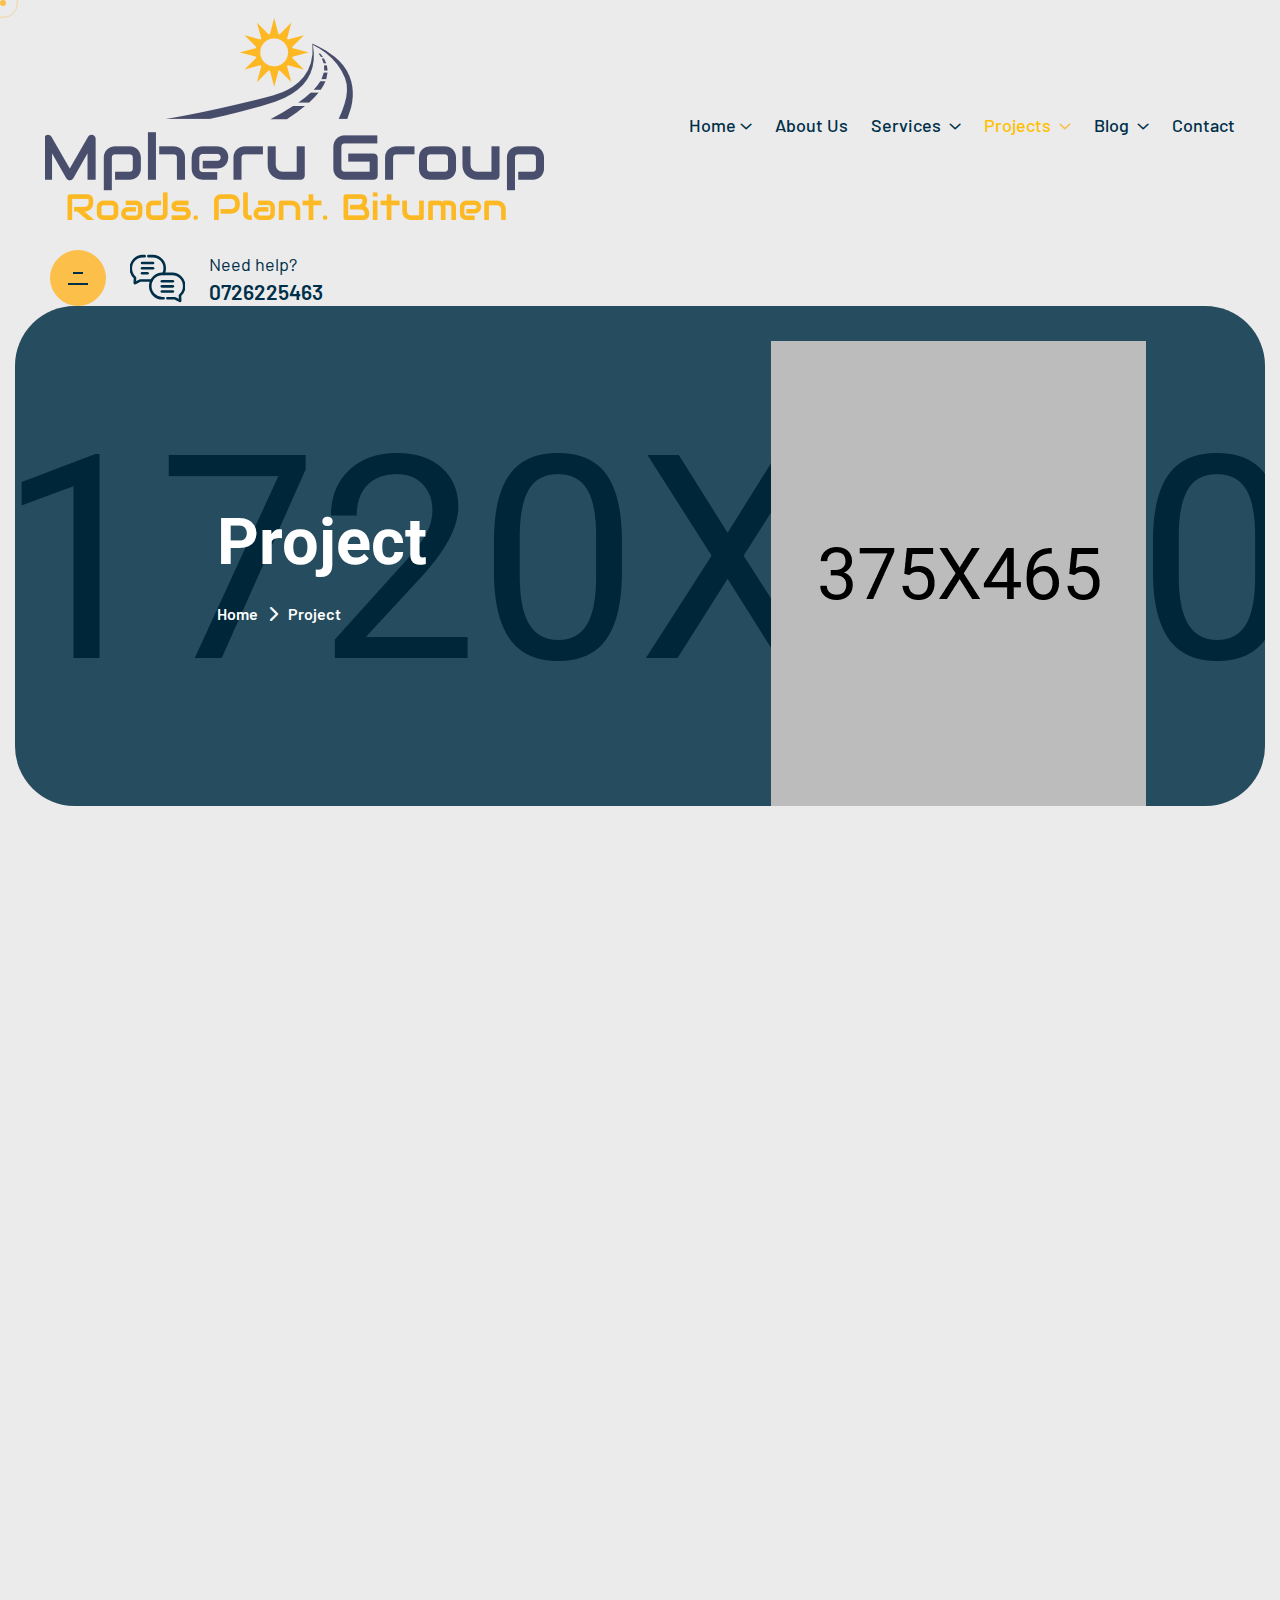
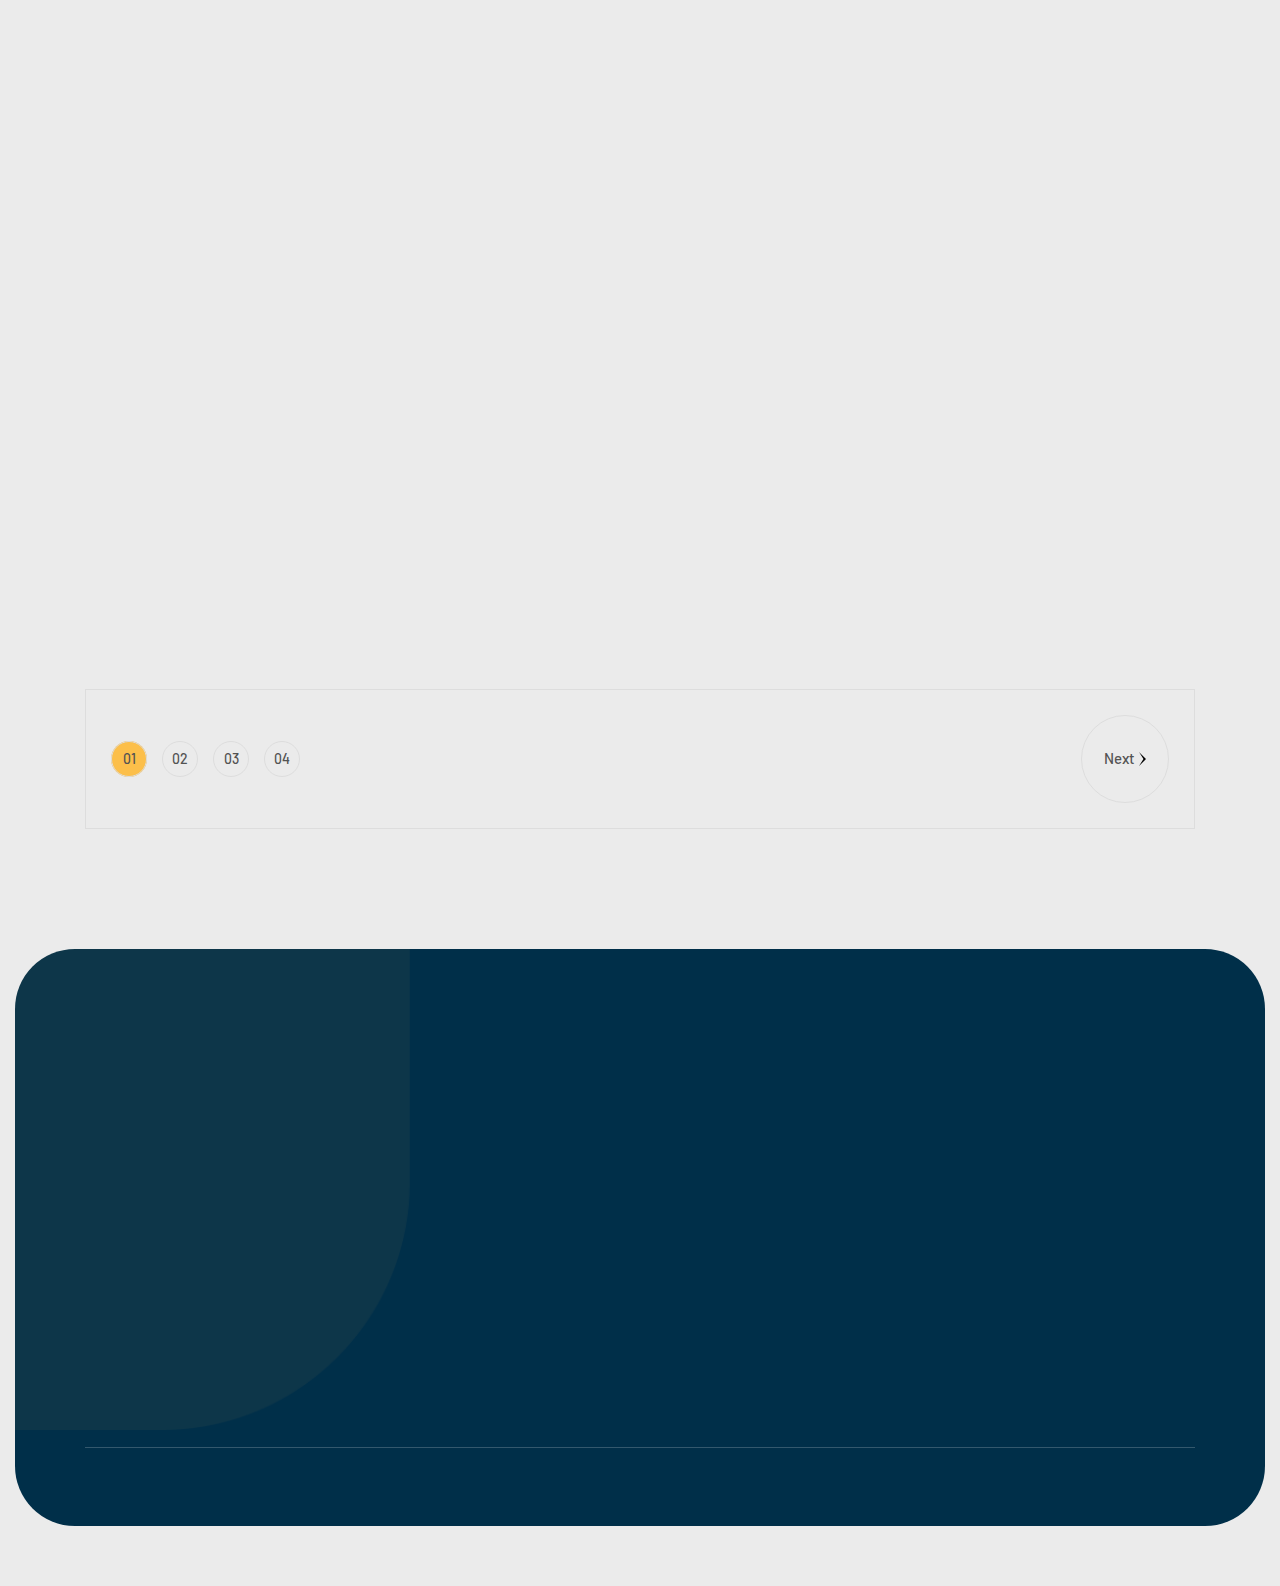
<file: project.html>
<!DOCTYPE html>
<html lang="zxx">

<head>
    <!-- ========== Meta Tags ========== -->
    <meta charset="UTF-8">
    <meta http-equiv="X-UA-Compatible" content="IE=edge">
    <meta name="viewport" content="width=device-width, initial-scale=1">
    <meta name="author" content="egenstheme">
    <meta name="description" content="IronCon - Construction Services Html Template">
    <!-- ======== Page title ============ -->
    <title>IronCon - Construction Services Html Template</title>
    <!-- Favcion -->
    <link rel="shortcut icon" href="assets/img/favicon.png">
    <!--==============================
         Google Fonts
         ============================== -->
    <link rel="preconnect" href="https://fonts.googleapis.com">
    <link rel="preconnect" href="https://fonts.gstatic.com" crossorigin>
    <link
        href="https://fonts.googleapis.com/css2?family=Barlow:ital,wght@0,100;0,200;0,300;0,400;0,500;0,600;0,700;0,800;0,900;1,100;1,200;1,300;1,400;1,500;1,600;1,700;1,800;1,900&family=Roboto:ital,wght@0,100;0,300;0,400;0,500;0,700;0,900;1,100;1,300;1,400;1,500;1,700;1,900&display=swap"
        rel="stylesheet">
    <!--==============================
         All CSS File
         ============================== -->
    <!-- Bootstrap -->
    <link rel="stylesheet" href="assets/css/bootstrap.min.css">
    <!-- Fontawesome Icon -->
    <link rel="stylesheet" href="assets/css/fontawesome.min.css">
    <!-- Animate Css -->
    <link rel="stylesheet" href="assets/css/animate.css">
    <!-- Magnific Popup -->
    <link rel="stylesheet" href="assets/css/magnific-popup.min.css">
    <!-- Swiper Js -->
    <link rel="stylesheet" href="assets/css/swiper-bundle.min.css">
    <!-- Nice Select -->
    <link rel="stylesheet" href="assets/css/nice-select.css">
    <!-- Theme Custom CSS -->
    <link rel="stylesheet" href="assets/css/main.css">
</head>

<body class="bg-body-color">
    <!--[if lte IE 9]>
      <p class="browserupgrade">You are using an <strong>outdated</strong> browser. Please <a href="https://browsehappy.com/">upgrade your browser</a> to improve your experience and security.</p>
      <![endif]-->
    <!--********************************
         CODE START FROM HERE
         ******************************** -->

    <!-- Cursor Follower    S T A R T -->
    <div class="mouse-cursor cursor-outer"></div>
    <div class="mouse-cursor cursor-inner"></div>

    <!-- Preloader    S T A R T -->
    <div id="preloader" class="preloader ">
        <button class="preloader-btn style2 preloaderCls"> <i class="fa-solid fa-xmark"></i> Cancel Preloader </button>
        <div id="loader" class="et-preloader">
            <div class="animation-preloader">
                <div class="txt-loading">
                    <span data-preloader-text="I" class="characters">I</span>
                    <span data-preloader-text="R" class="characters">R</span>
                    <span data-preloader-text="O" class="characters">O</span>
                    <span data-preloader-text="N" class="characters">N</span>
                    <span data-preloader-text="C" class="characters">C</span>
                    <span data-preloader-text="O" class="characters">O</span>
                    <span data-preloader-text="N" class="characters">N</span>
                </div>
            </div>
        </div>
    </div>

    <!-- Mobilemenu    S T A R T -->
    <div class="et-menu-wrapper onepage-nav">
        <div class="et-menu-area text-center">
            <button class="et-menu-toggle"><i class="fal fa-times"></i></button>
            <div class="mobile-logo">
                <a href="index.html">
                    <img src="assets/img/logo.png" alt="ironCon">
                </a>
            </div>
            <nav class="et-mobile-menu">
                <ul>
                    <li class="menu-item-has-children">
                        <a href="index.html">Home</a>
                        <ul class="sub-menu">
                            <li><a href="index.html">Home One</a></li>
                            <li><a href="index-2.html">Home Two</a></li>
                        </ul>
                    </li>
                    <li><a href="about.html">About Us</a></li>
                    <li class="menu-item-has-children">
                        <a href="services.html"> Services </a>
                        <ul class="sub-menu">
                            <li><a href="services.html">Services</a></li>
                            <li><a href="service-details.html">Service Details</a></li>
                        </ul>
                    </li>
                    <li class="menu-item-has-children">
                        <a href="project.html"> Projects </a>
                        <ul class="sub-menu">
                            <li><a href="project.html">Projects</a></li>
                            <li><a href="project-details.html">Project Details</a></li>
                        </ul>
                    </li>
                    <li class="menu-item-has-children">
                        <a href="blog.html"> Blog </a>
                        <ul class="sub-menu">
                            <li><a href="blog.html">Blog</a></li>
                            <li><a href="blog-details.html">Blog Details</a></li>
                        </ul>
                    </li>
                    <li><a href="contact.html">Contact</a></li>
                </ul>
            </nav>
        </div>
    </div>

    <!-- Sidemenu    S T A R T -->
    <div class="sidemenu-wrapper sidemenu-info d-none d-lg-block ">
        <div class="sidemenu-content">
            <button class="closeButton sideMenuCls"><i class="far fa-times"></i></button>
            <div class="widget  ">
                <div class="et-widget-about">
                    <div class="about-logo">
                        <a href="index.html"><img src="assets/img/logo.png" alt="ironCon"></a>
                    </div>
                    <p class="text"> Rapidiously myocardinate cross-platform intellectual capital model.
                        Appropriately create interactive infrastructures
                    </p>
                </div>
            </div>
            <div class="widget  ">
                <h3 class="widget_title">Get In Touch</h3>
                <div class="et-widget-contact">
                    <div class="info-box_text">
                        <div class="icon">
                            <i class="fa-solid fa-location-dot"></i>
                        </div>
                        <div class="details">
                            <a
                                href="https://www.google.com/maps/place/Egens+Lab/@23.8340712,90.3631117,17z/data=!3m1!4b1!4m6!3m5!1s0x3755c14c8682a473:0xa6c74743d52adb88!8m2!3d23.8340663!4d90.3656866!16s%2Fg%2F11rs9vlwsk?entry=ttu">789
                                Inner Lane, Holy park,<br>California, USA</a>
                        </div>
                    </div>
                    <div class="info-box_text">
                        <div class="icon">
                            <i class="fa-solid fa-phone"></i>
                        </div>

                        <div class="details">
                            <p><a href="tel:+0123456789" class="info-box_link">+01 234 567 890</a></p>
                            <p><a href="tel:+09876543210" class="info-box_link">+09 876 543 210</a></p>
                        </div>
                    </div>
                    <div class="info-box_text">
                        <div class="icon">
                            <i class="fa-solid fa-envelope"></i>
                        </div>
                        <div class="details">
                            <p><a href="mailto:mailinfo00@ironCon.com" class="info-box_link">mailinfo00@ironCon.com</a>
                            </p>
                            <p><a href="mailto:support24@ironCon.com" class="info-box_link">support24@ironCon.com</a>
                            </p>
                        </div>
                    </div>
                </div>
            </div>
            <div class="widget newsletter-widget">
                <h3 class="widget_title">Subscribe Now</h3>
                <form class="newsletter-form">
                    <div class="form-group">
                        <input class="form-control" type="email" placeholder="Email Address" required="">
                        <button type="submit" class="et-btn style6"><i
                                class="far fa-paper-plane text-theme"></i></button>
                    </div>
                </form>
                <div class="et-social mt-4">
                    <a href="https://www.facebook.com/"><i class="fab fa-facebook-f"></i></a>
                    <a href="https://www.twitter.com/"><i class="fab fa-twitter"></i></a>
                    <a href="https://www.linkedin.com/"><i class="fab fa-linkedin-in"></i></a>
                    <a href="https://www.behance.com/"><i class="fab fa-behance"></i></a>
                    <a href="https://www.vimeo.com/"><i class="fab fa-vimeo-v"></i></a>
                </div>
            </div>
        </div>
    </div>

    <!-- Header Section    S T A R T -->
    <header class="et-header header-layout1 mt-0">
        <div class="sticky-wrapper">
            <!-- Main Menu Area -->
            <div class="container-fluid">
                <div class="menu-area bg-transparent">
                    <div class="row align-items-center justify-content-between">
                        <div class="col-auto">
                            <div class="header-logo">
                                <a href="index.html">
                                    <img src="assets/img/logo.png" alt="ironCon">
                                </a>
                            </div>
                        </div>
                        <div class="col-auto">
                            <nav class="main-menu d-none d-xl-inline-block">
                                <ul>
                                    <li class="menu-item-has-children">
                                        <a href="index.html">Home</a>
                                        <ul class="sub-menu">
                                            <li><a href="index.html">Home One</a></li>
                                            <li><a href="index-2.html">Home Two</a></li>
                                        </ul>
                                    </li>
                                    <li><a href="about.html">About Us</a></li>
                                    <li class="menu-item-has-children">
                                        <a href="services.html"> Services </a>
                                        <ul class="sub-menu">
                                            <li><a href="services.html">Services</a></li>
                                            <li><a href="service-details.html">Service Details</a></li>
                                        </ul>
                                    </li>
                                    <li class="menu-item-has-children">
                                        <a class="active" href="project.html"> Projects </a>
                                        <ul class="sub-menu">
                                            <li><a class="active" href="project.html">Projects</a></li>
                                            <li><a href="project-details.html">Project Details</a></li>
                                        </ul>
                                    </li>
                                    <li class="menu-item-has-children">
                                        <a href="blog.html"> Blog </a>
                                        <ul class="sub-menu">
                                            <li><a href="blog.html">Blog</a></li>
                                            <li><a href="blog-details.html">Blog Details</a></li>
                                        </ul>
                                    </li>
                                    <li><a href="contact.html">Contact</a></li>
                                </ul>
                            </nav>
                            <div class="header-button d-flex d-xl-none">
                                <button type="button" class="et-menu-toggle sidebar-btn">
                                    <span class="line"></span>
                                    <span class="line"></span>
                                </button>
                            </div>
                        </div>
                        <div class="col-auto d-none d-xl-block">
                            <div class="header-button">
                                <button type="button" class="simple-icon sideMenuInfo sidebar-btn">
                                    <span class="line"></span>
                                    <span class="line"></span>
                                </button>
                                <img src="assets/img/icon/messageIcon.svg" alt="icon">
                                <div class="info-text">
                                    <p>Need help?</p>
                                    <h4><a href="tel:0726225463">0726225463</a></h4>
                                </div>
                            </div>
                        </div>
                    </div>
                </div>
            </div>
        </div>
    </header>


    <!--==============================
         Breadcrumb Area
         ==============================-->
    <div class="breadcrumb-wrapper">
        <div class="container-fluid">
            <div class="breadcumb border-radius" data-bg-src="assets/img/hero/breadcumbBg.png">
                <div class="row d-flex align-items-center">
                    <div class="col-xl-6 d-flex justify-content-center">
                        <div class="page-heading">
                            <h1 class="wow fadeInUp" data-wow-delay=".3s">Project</h1>
                            <ul class="breadcrumb-items wow fadeInUp" data-wow-delay=".5s">
                                <li>
                                    <a href="index.html">
                                        Home
                                    </a>
                                </li>
                                <li>
                                    <i class="fas fa-chevron-right"></i>
                                </li>
                                <li>
                                    Project
                                </li>
                            </ul>
                        </div>
                    </div>
                    <div class="col-xl-6 d-flex justify-content-center">
                        <div class="breadcumb-thumb">
                            <img class="thumb" src="assets/img/hero/breadcumbThumb.png" alt="thumb">
                            <div class="shape"> <img src="assets/img/shape/breadcumbShape.png" alt="shape"> </div>
                        </div>
                    </div>
                </div>
            </div>
        </div>
    </div>

    <!--  Project Section Start   -->
    <div class="project-section space fix">
        <div class="project-wrapper style1">
            <div class="container">
                <div class="row gy-30 gx-30">
                    <div class="col-lg-4">
                        <div class="project-thumb wow fadeInUp" data-wow-delay="0.3s">
                            <img class="thumb1" src="assets/img/project/projectThumb3_1.png" alt="thumb">
                            <div class="thumb-content">
                                <p>Construction</p>
                                <h3><a href="project-details.html">Building Residential Home </a></h3>
                                <a href="project-details.html" class="link-btn"> Learn more<i
                                        class="fa-regular fa-arrow-right"></i></a>
                            </div>
                        </div>
                    </div>
                    <div class="col-lg-8">
                        <div class="project-thumb wow fadeInUp" data-wow-delay="0.6s">
                            <img class="thumb2" src="assets/img/project/projectThumb3_2.png" alt="thumb">
                            <div class="thumb-content">
                                <p>Construction</p>
                                <h3><a href="project-details.html">Building Residential Home </a></h3>
                                <a href="project-details.html" class="link-btn"> Learn more<i
                                        class="fa-regular fa-arrow-right"></i></a>
                            </div>
                        </div>
                    </div>
                    <div class="col-lg-8">
                        <div class="project-thumb wow fadeInUp" data-wow-delay="0.3s">
                            <img class="thumb3" src="assets/img/project/projectThumb3_3.png" alt="thumb">
                            <div class="thumb-content">
                                <p>Construction</p>
                                <h3><a href="project-details.html">Building Residential Home </a></h3>
                                <a href="project-details.html" class="link-btn"> Learn more<i
                                        class="fa-regular fa-arrow-right"></i></a>
                            </div>
                        </div>
                    </div>
                    <div class="col-lg-4">
                        <div class="project-thumb wow fadeInUp" data-wow-delay="0.6s">
                            <img class="thumb4" src="assets/img/project/projectThumb3_4.png" alt="thumb">
                            <div class="thumb-content">
                                <p>Construction</p>
                                <h3><a href="project-details.html">Building Residential Home </a></h3>
                                <a href="project-details.html" class="link-btn"> Learn more<i
                                        class="fa-regular fa-arrow-right"></i></a>
                            </div>
                        </div>
                    </div>
                    <div class="col-lg-4">
                        <div class="project-thumb wow fadeInUp" data-wow-delay="0.6s">
                            <img class="thumb4" src="assets/img/project/projectThumb3_5.png" alt="thumb">
                            <div class="thumb-content">
                                <p>Construction</p>
                                <h3><a href="project-details.html">Building Residential Home </a></h3>
                                <a href="project-details.html" class="link-btn"> Learn more<i
                                        class="fa-regular fa-arrow-right"></i></a>
                            </div>
                        </div>
                    </div>
                    <div class="col-lg-4">
                        <div class="project-thumb wow fadeInUp" data-wow-delay="0.6s">
                            <img class="thumb4" src="assets/img/project/projectThumb3_5.png" alt="thumb">
                            <div class="thumb-content">
                                <p>Construction</p>
                                <h3><a href="project-details.html">Building Residential Home </a></h3>
                                <a href="project-details.html" class="link-btn"> Learn more<i
                                        class="fa-regular fa-arrow-right"></i></a>
                            </div>
                        </div>
                    </div>
                    <div class="col-lg-4">
                        <div class="project-thumb wow fadeInUp" data-wow-delay="0.6s">
                            <img class="thumb4" src="assets/img/project/projectThumb3_7.png" alt="thumb">
                            <div class="thumb-content">
                                <p>Construction</p>
                                <h3><a href="project-details.html">Building Residential Home </a></h3>
                                <a href="project-details.html" class="link-btn"> Learn more<i
                                        class="fa-regular fa-arrow-right"></i></a>
                            </div>
                        </div>
                    </div>
                </div>

                <div class="pagination-area">
                    <ul class="paginations">
                        <li class="page-item active">
                            <a href="#">01</a>
                        </li>
                        <li class="page-item">
                            <a href="#">02</a>
                        </li>
                        <li class="page-item">
                            <a href="#">03</a>
                        </li>
                        <li class="page-item">
                            <a href="#">04</a>
                        </li>
                    </ul>
                    <div class="paginations-button">
                        <a href="#">
                            Next
                            <svg xmlns="http://www.w3.org/2000/svg" width="7" height="14" viewBox="0 0 7 14">
                                <path d="M7 7.00008L0 0L4.45455 7.00008L0 14L7 7.00008Z"></path>
                            </svg>
                        </a>
                    </div>
                </div>
            </div>
        </div>
    </div>


    <!-- Footer Area   S T A R T -->
    <footer class="footer-area">
        <div class="widget-area style1 pb-60">
            <div class="container-fluid">
                <div class="footer-layout style1" data-bg-src="assets/img/bg/footerBg.png">
                    <div class="container">
                        <div class="row d-flex justify-content-between">
                            <div class="col-xl-4 col-md-6 col-12">
                                <div class="widget footer-widget wow fadeInUp" data-wow-delay=".6s">
                                    <div class="et-widget-about">
                                        <div class="about-logo">
                                            <a href="index.html"><img src="assets/img/footer-logo.svg" alt="Realar"></a>
                                        </div>
                                        <p class="about-text"> ironCon IT is a dynamic and innovative technology company
                                            dedicated
                                            to
                                            solutions.
                                        </p>

                                        <div class="email-input-container mb-3">
                                            <input type="email" id="email" placeholder="Your email address" required>
                                            <button type="submit" id="submitButton"><i
                                                    class="fa-sharp fa-solid fa-paper-plane"></i></button>
                                        </div>

                                        <div class="et-social style2">
                                            <a href="https://www.facebook.com/"><i class="fab fa-facebook-f"></i></a>
                                            <a href="https://www.twitter.com/"><i class="fab fa-twitter"></i></a>
                                            <a href="https://www.youtube.com/"><i class="fab fa-youtube"></i></a>
                                            <a href="https://www.instagram.com/"><i class="fab fa-instagram"></i></a>
                                        </div>
                                    </div>
                                </div>
                            </div>
                            <div class="col-xl-2 col-md-6 col-12">
                                <div class="widget widget_nav_menu footer-widget wow fadeInUp" data-wow-delay="1s">
                                    <h3 class="widget_title">About Company</h3>
                                    <div class="menu-all-pages-container">
                                        <ul class="menu">
                                            <li><a href="about.html"><i class="fa-light fa-hyphen"></i>About Us</a></li>
                                            <li><a href="services.html"><i class="fa-light fa-hyphen"></i>Service</a>
                                            </li>
                                            <li><a href="project.html"><i class="fa-light fa-hyphen"></i>Project</a>
                                            </li>
                                            <li><a href="blog.html"><i class="fa-light fa-hyphen"></i>Blog & News</a>
                                            </li>
                                            <li><a href="contact.html"><i class="fa-light fa-hyphen"></i>Contact Us</a>
                                            </li>
                                        </ul>
                                    </div>
                                </div>
                            </div>
                            <div class="col-xl-2 col-md-6 col-12">
                                <div class="widget widget_nav_menu footer-widget wow fadeInUp" data-wow-delay="1s">
                                    <h3 class="widget_title">Our Service</h3>
                                    <div class="menu-all-pages-container">
                                        <ul class="menu">
                                            <li><a href="service-details.html"><i
                                                        class="fa-light fa-hyphen"></i>Building
                                                    Consultancy</a></li>
                                            <li><a href="service-details.html"><i
                                                        class="fa-light fa-hyphen"></i>Building
                                                    Construction</a></li>
                                            <li><a href="service-details.html"><i
                                                        class="fa-light fa-hyphen"></i>Architectural
                                                    Design</a></li>
                                            <li><a href="service-details.html"><i
                                                        class="fa-light fa-hyphen"></i>Building
                                                    Renovation</a></li>
                                            <li><a href="service-details.html"><i
                                                        class="fa-light fa-hyphen"></i>Residential
                                                    Project</a>
                                            </li>
                                        </ul>
                                    </div>
                                </div>
                            </div>
                            <div
                                class="col-xl-4 col-md-6 col-12 d-flex justify-content-start justify-content-xl-center">
                                <div class="widget widget_nav_menu footer-widget wow fadeInUp" data-wow-delay="1.6s">
                                    <h3 class="widget_title">Contact</h3>
                                    <div class="single-contact-widget">
                                        <div class="single-contact mb-30">
                                            <div class="single-contact_item">
                                                <i class="fa-solid fa-phone"></i>
                                            </div>
                                            <div class="single-contact_item">
                                                <div class="single-contact_widget-title">
                                                    <h5>CONTACT US</h5>
                                                </div>
                                                <a href="tel:557204577">(+96) 557 204 5770</a>
                                            </div>
                                        </div>
                                        <div class="single-contact mb-30">
                                            <div class="single-contact_item">
                                                <i class="fa-solid fa-envelope"></i>
                                            </div>
                                            <div class="single-contact_item">
                                                <div class="single-contact_widget-title">
                                                    <h5>EMAIL</h5>
                                                </div>
                                                <a href="mailto:info@example.com">example@gamil.com</a>
                                            </div>
                                        </div>
                                        <div class="single-contact mb-30">
                                            <div class="single-contact_item">
                                                <i class="fa-solid fa-location-dot"></i>
                                            </div>
                                            <div class="single-contact_item">
                                                <div class="single-contact_widget-title">
                                                    <h5>OFFICE LOCATION</h5>
                                                </div>
                                                <a
                                                    href="https://www.google.com/maps/place/Egens+Lab/@23.8340712,90.3631117,17z/data=!3m1!4b1!4m6!3m5!1s0x3755c14c8682a473:0xa6c74743d52adb88!8m2!3d23.8340663!4d90.3656866!16s%2Fg%2F11rs9vlwsk?entry=ttu">House
                                                    168/170, Avenue 01, Mirpur <br> DOHS, Dhaka Bangladesh</a>
                                            </div>
                                        </div>
                                    </div>
                                </div>
                            </div>
                        </div>
                        <div class="copyright-wrap bg-theme">
                            <div class="container px-0">
                                <div class="copyright-layout">
                                    <div class="layout-text wow fadeInUp" data-wow-delay=".3s">
                                        <p class="copyright">
                                            <i class="fal fa-copyright"></i> All Copyright 2024 by <a
                                                href="index.html">ironCon</a>
                                        </p>
                                    </div>
                                    <div class="layout-link wow fadeInUp" data-wow-delay=".6s">
                                        <div class="link-wrapper">
                                            <a href="contact.html">Terms & Condition </a>
                                            <a href="contact.html">Privacy Policy</a>
                                            <a href="contact.html">Contact Us</a>
                                        </div>
                                    </div>
                                </div>
                            </div>
                        </div>
                    </div>
                </div>

            </div>
        </div>

    </footer>
    <!--********************************
         Code End  Here 
         ******************************** -->
    <!-- Scroll To Top -->
    <div class="scroll-top">
        <svg class="progress-circle svg-content" width="100%" height="100%" viewBox="-1 -1 102 102">
            <path d="M50,1 a49,49 0 0,1 0,98 a49,49 0 0,1 0,-98"
                style="transition: stroke-dashoffset 10ms linear 0s; stroke-dasharray: 307.919, 307.919; stroke-dashoffset: 307.919;">
            </path>
        </svg>
    </div>
    <!--==============================
         All Js File
         ============================== -->
    <!-- Jquery -->
    <script src="assets/js/vendor/jquery-3.7.1.min.js"></script>
    <!-- Swiper Js -->
    <script src="assets/js/swiper-bundle.min.js"></script>
    <!-- Bootstrap -->
    <script src="assets/js/bootstrap.min.js"></script>
    <!-- Wow Animation  -->
    <script src="assets/js/wow.min.js"></script>
    <!-- Waypoint Animation  -->
    <script src="assets/js/jquery.waypoints.min.js"></script>
    <!-- Tilt Animation  -->
    <script src="assets/js/tilt.min.js"></script>
    <!-- Magnific Popup -->
    <script src="assets/js/jquery.magnific-popup.min.js"></script>
    <!-- Counter Up -->
    <script src="assets/js/jquery.counterup.min.js"></script>
    <!-- Nice Select -->
    <script src="assets/js/nice-select.min.js"></script>
    <!-- Main Js File -->
    <script src="assets/js/main.js"></script>
</body>

</html>
</file>
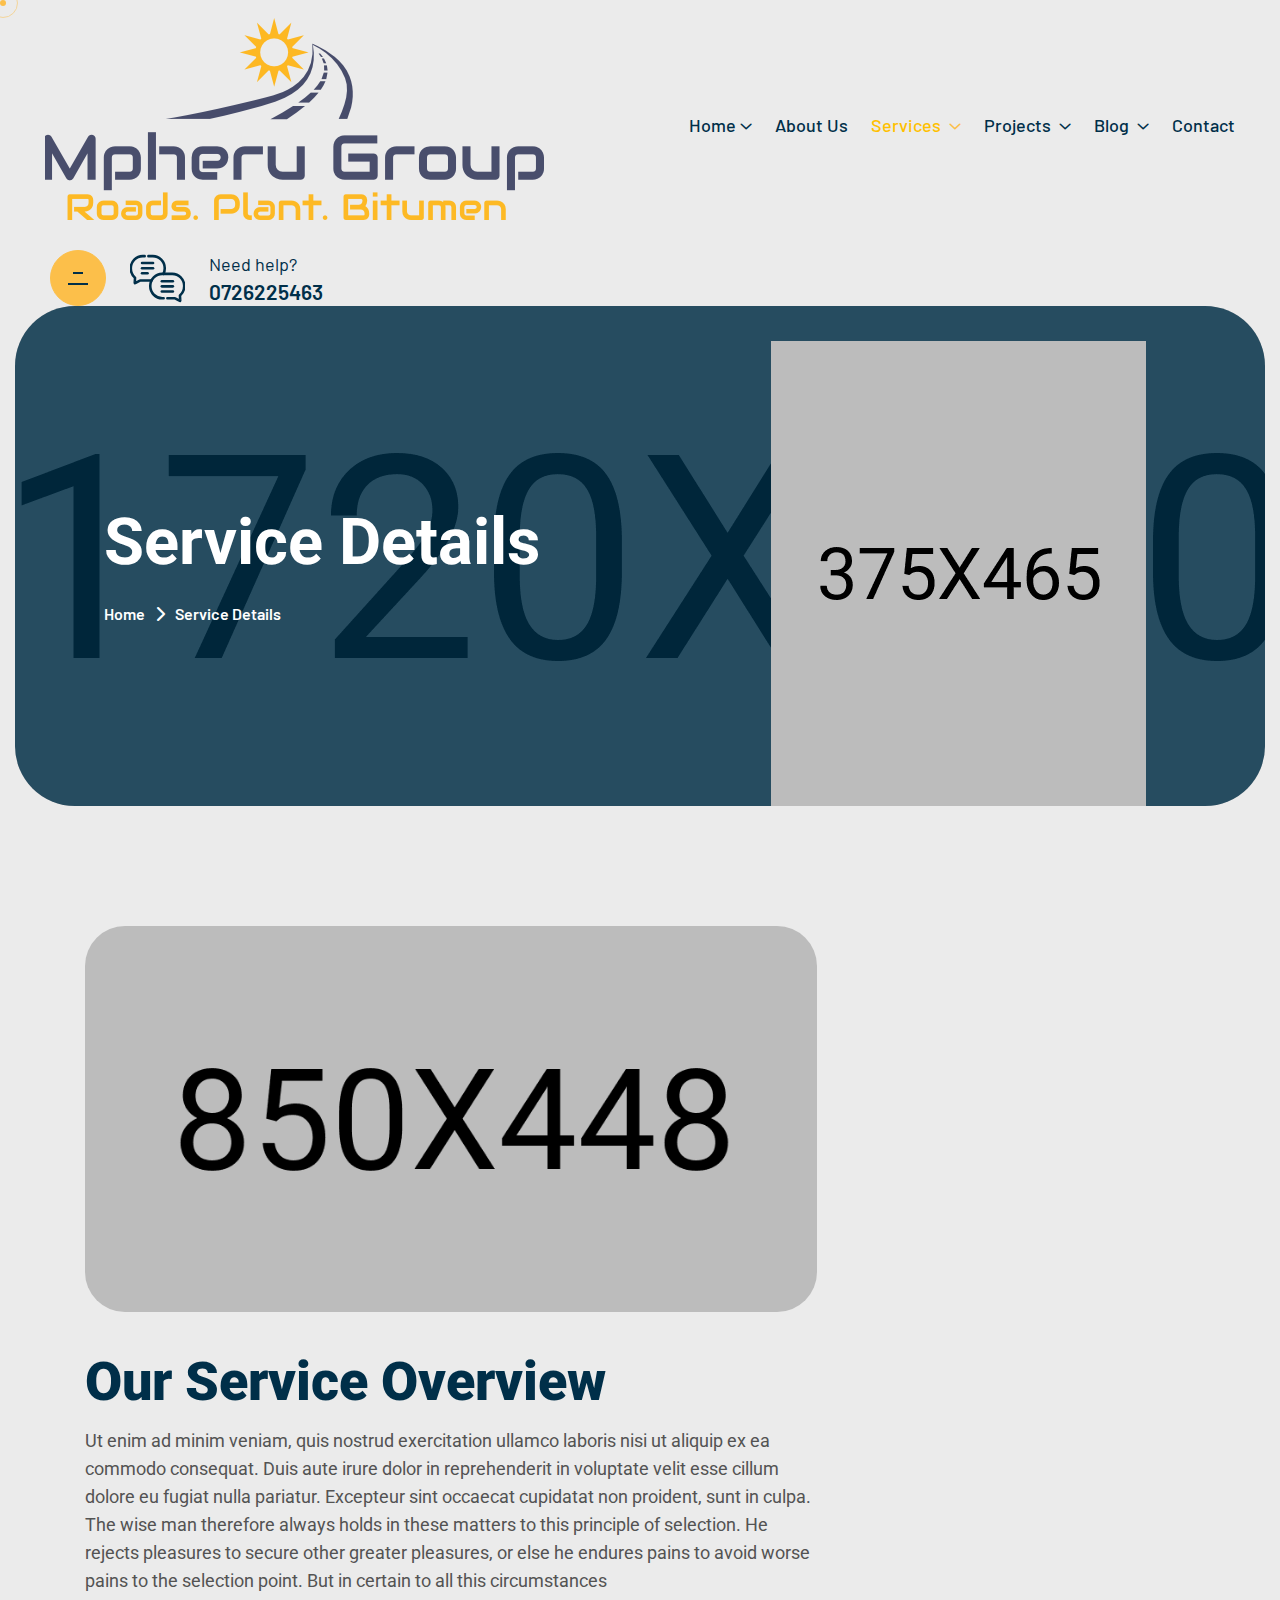
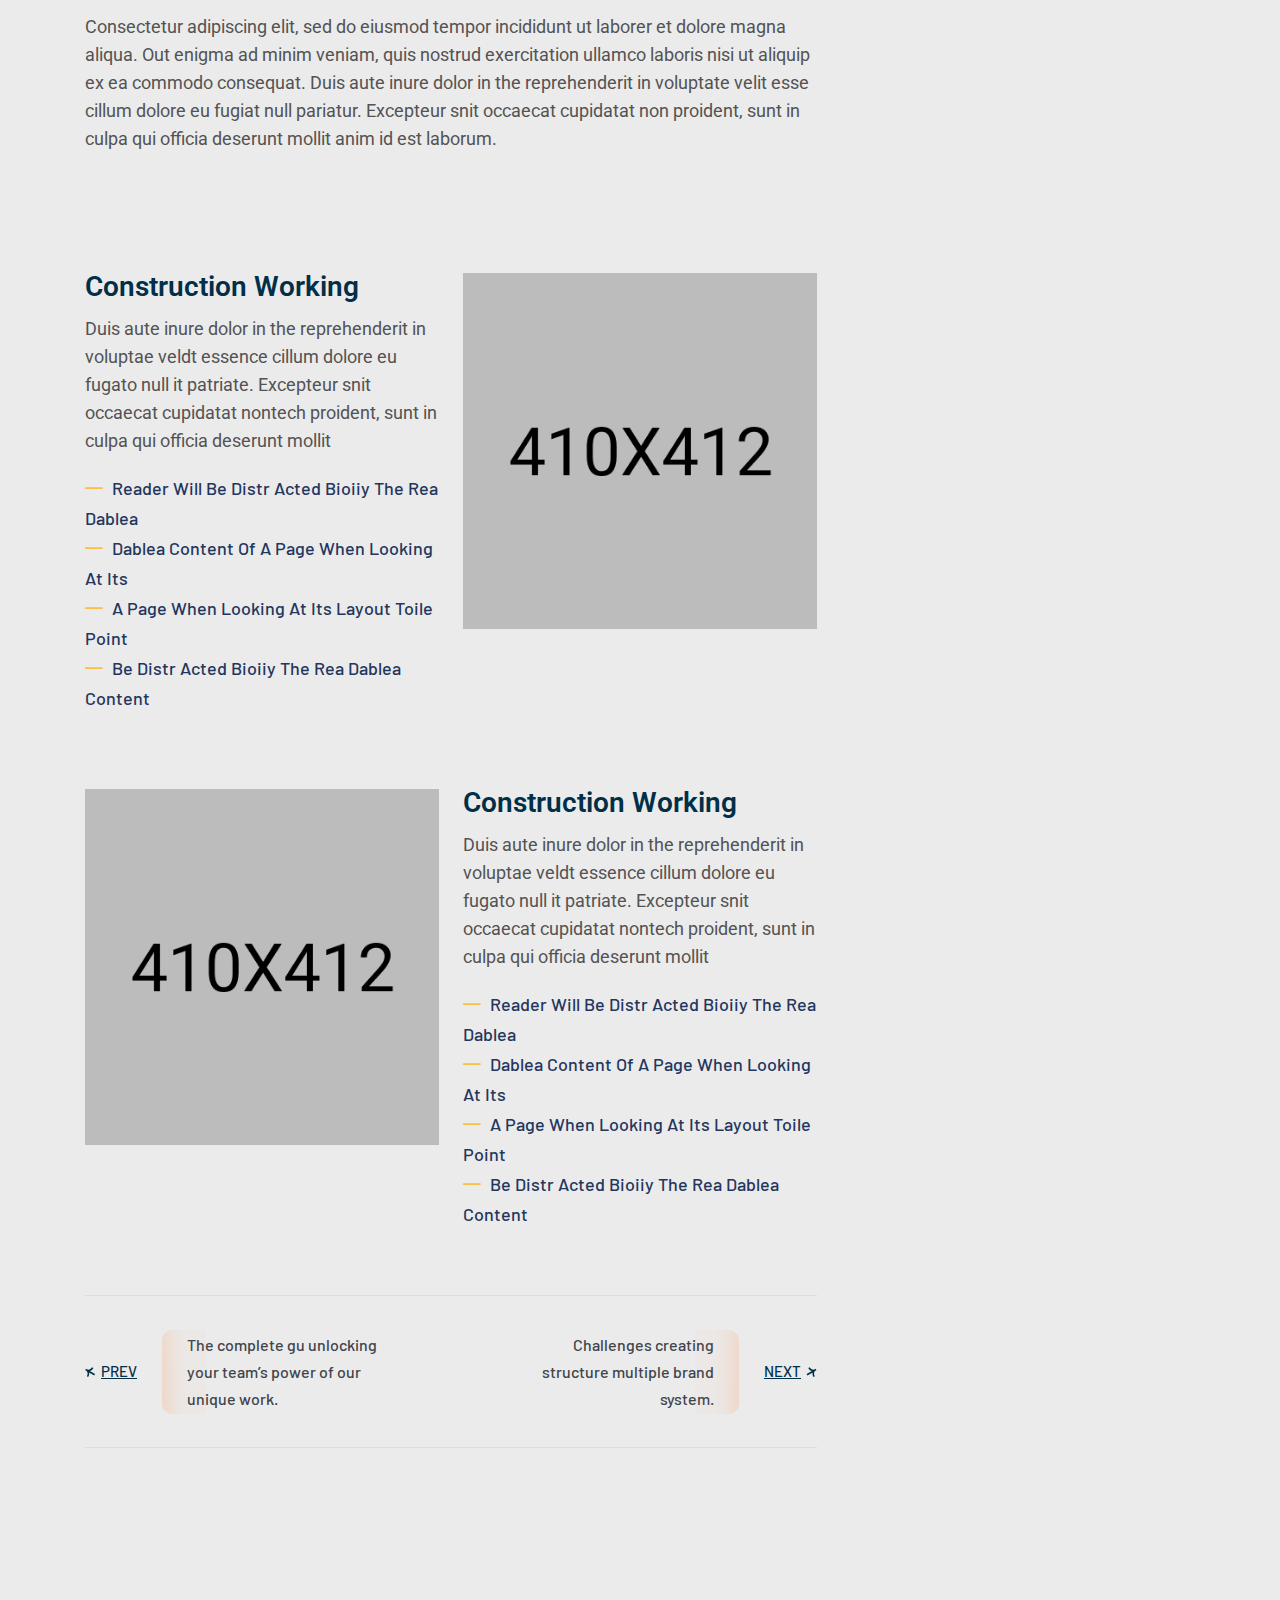
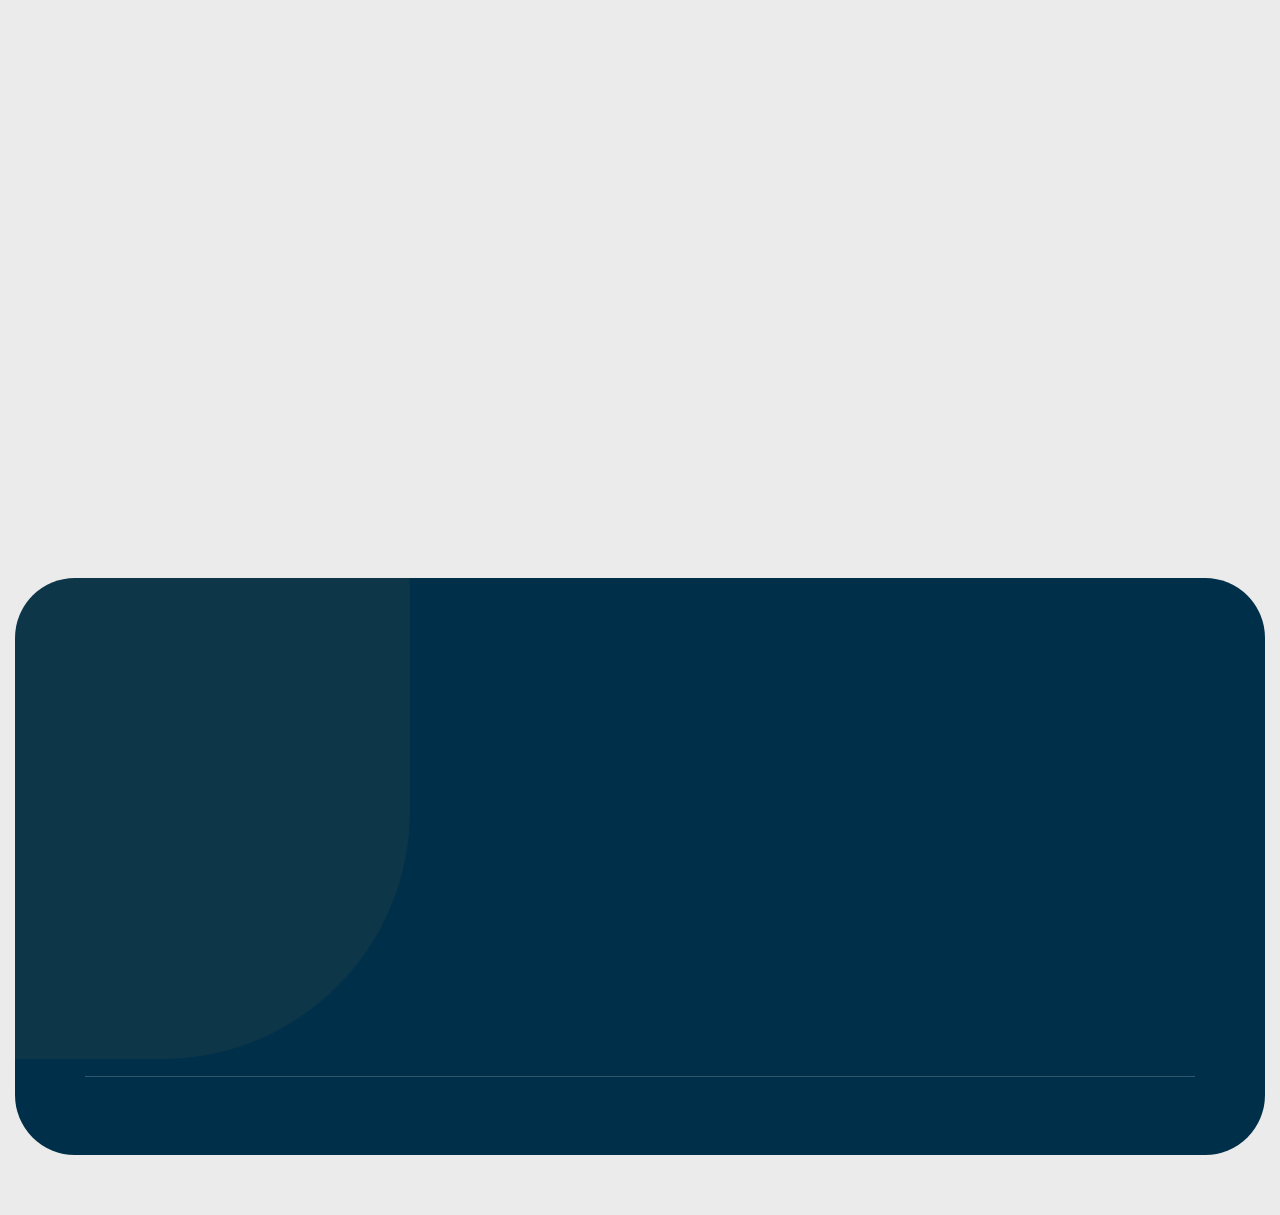
<file: service-details.html>
<!DOCTYPE html>
<html lang="zxx">

<head>
    <!-- ========== Meta Tags ========== -->
    <meta charset="UTF-8">
    <meta http-equiv="X-UA-Compatible" content="IE=edge">
    <meta name="viewport" content="width=device-width, initial-scale=1">
    <meta name="author" content="egenstheme">
    <meta name="description" content="IronCon - Construction Services Html Template">
    <!-- ======== Page title ============ -->
    <title>IronCon - Construction Services Html Template</title>
    <!-- Favcion -->
    <link rel="shortcut icon" href="assets/img/favicon.png">
    <!--==============================
         Google Fonts
         ============================== -->
    <link rel="preconnect" href="https://fonts.googleapis.com">
    <link rel="preconnect" href="https://fonts.gstatic.com" crossorigin>
    <link
        href="https://fonts.googleapis.com/css2?family=Barlow:ital,wght@0,100;0,200;0,300;0,400;0,500;0,600;0,700;0,800;0,900;1,100;1,200;1,300;1,400;1,500;1,600;1,700;1,800;1,900&family=Roboto:ital,wght@0,100;0,300;0,400;0,500;0,700;0,900;1,100;1,300;1,400;1,500;1,700;1,900&display=swap"
        rel="stylesheet">
    <!--==============================
         All CSS File
         ============================== -->
    <!-- Bootstrap -->
    <link rel="stylesheet" href="assets/css/bootstrap.min.css">
    <!-- Fontawesome Icon -->
    <link rel="stylesheet" href="assets/css/fontawesome.min.css">
    <!-- Animate Css -->
    <link rel="stylesheet" href="assets/css/animate.css">
    <!-- Magnific Popup -->
    <link rel="stylesheet" href="assets/css/magnific-popup.min.css">
    <!-- Swiper Js -->
    <link rel="stylesheet" href="assets/css/swiper-bundle.min.css">
    <!-- Nice Select -->
    <link rel="stylesheet" href="assets/css/nice-select.css">
    <!-- Theme Custom CSS -->
    <link rel="stylesheet" href="assets/css/main.css">
</head>

<body class="bg-body-color">
    <!--[if lte IE 9]>
      <p class="browserupgrade">You are using an <strong>outdated</strong> browser. Please <a href="https://browsehappy.com/">upgrade your browser</a> to improve your experience and security.</p>
      <![endif]-->
    <!--********************************
         CODE START FROM HERE
         ******************************** -->

    <!-- Cursor Follower    S T A R T -->
    <div class="mouse-cursor cursor-outer"></div>
    <div class="mouse-cursor cursor-inner"></div>

    <!-- Preloader    S T A R T -->
    <div id="preloader" class="preloader ">
        <button class="preloader-btn style2 preloaderCls"> <i class="fa-solid fa-xmark"></i> Cancel Preloader </button>
        <div id="loader" class="et-preloader">
            <div class="animation-preloader">
                <div class="txt-loading">
                    <span data-preloader-text="I" class="characters">I</span>
                    <span data-preloader-text="R" class="characters">R</span>
                    <span data-preloader-text="O" class="characters">O</span>
                    <span data-preloader-text="N" class="characters">N</span>
                    <span data-preloader-text="C" class="characters">C</span>
                    <span data-preloader-text="O" class="characters">O</span>
                    <span data-preloader-text="N" class="characters">N</span>
                </div>
            </div>
        </div>
    </div>

    <!-- Mobilemenu    S T A R T -->
    <div class="et-menu-wrapper onepage-nav">
        <div class="et-menu-area text-center">
            <button class="et-menu-toggle"><i class="fal fa-times"></i></button>
            <div class="mobile-logo">
                <a href="index.html">
                    <img src="assets/img/logo.png" alt="ironCon">
                </a>
            </div>
            <nav class="et-mobile-menu">
                <ul>
                    <li class="menu-item-has-children">
                        <a href="index.html">Home</a>
                        <ul class="sub-menu">
                            <li><a href="index.html">Home One</a></li>
                            <li><a href="index-2.html">Home Two</a></li>
                        </ul>
                    </li>
                    <li><a href="about.html">About Us</a></li>
                    <li class="menu-item-has-children">
                        <a class="active" href="services.html"> Services </a>
                        <ul class="sub-menu">
                            <li><a href="services.html">Services</a></li>
                            <li><a class="active" href="service-details.html">Service Details</a></li>
                        </ul>
                    </li>
                    <li class="menu-item-has-children">
                        <a href="project.html"> Projects </a>
                        <ul class="sub-menu">
                            <li><a href="project.html">Projects</a></li>
                            <li><a href="project-details.html">Project Details</a></li>
                        </ul>
                    </li>
                    <li class="menu-item-has-children">
                        <a href="blog.html"> Blog </a>
                        <ul class="sub-menu">
                            <li><a href="blog.html">Blog</a></li>
                            <li><a href="blog-details.html">Blog Details</a></li>
                        </ul>
                    </li>
                    <li><a href="contact.html">Contact</a></li>
                </ul>
            </nav>
        </div>
    </div>

    <!-- Sidemenu    S T A R T -->
    <div class="sidemenu-wrapper sidemenu-info d-none d-lg-block ">
        <div class="sidemenu-content">
            <button class="closeButton sideMenuCls"><i class="far fa-times"></i></button>
            <div class="widget  ">
                <div class="et-widget-about">
                    <div class="about-logo">
                        <a href="index.html"><img src="assets/img/logo.png" alt="ironCon"></a>
                    </div>
                    <p class="text"> Rapidiously myocardinate cross-platform intellectual capital model.
                        Appropriately create interactive infrastructures
                    </p>
                </div>
            </div>
            <div class="widget  ">
                <h3 class="widget_title">Get In Touch</h3>
                <div class="et-widget-contact">
                    <div class="info-box_text">
                        <div class="icon">
                            <i class="fa-solid fa-location-dot"></i>
                        </div>
                        <div class="details">
                            <a
                                href="https://www.google.com/maps/place/Egens+Lab/@23.8340712,90.3631117,17z/data=!3m1!4b1!4m6!3m5!1s0x3755c14c8682a473:0xa6c74743d52adb88!8m2!3d23.8340663!4d90.3656866!16s%2Fg%2F11rs9vlwsk?entry=ttu">789
                                Inner Lane, Holy park,<br>California, USA</a>
                        </div>
                    </div>
                    <div class="info-box_text">
                        <div class="icon">
                            <i class="fa-solid fa-phone"></i>
                        </div>

                        <div class="details">
                            <p><a href="tel:+0123456789" class="info-box_link">+01 234 567 890</a></p>
                            <p><a href="tel:+09876543210" class="info-box_link">+09 876 543 210</a></p>
                        </div>
                    </div>
                    <div class="info-box_text">
                        <div class="icon">
                            <i class="fa-solid fa-envelope"></i>
                        </div>
                        <div class="details">
                            <p><a href="mailto:mailinfo00@ironCon.com" class="info-box_link">mailinfo00@ironCon.com</a>
                            </p>
                            <p><a href="mailto:support24@ironCon.com" class="info-box_link">support24@ironCon.com</a>
                            </p>
                        </div>
                    </div>
                </div>
            </div>
            <div class="widget newsletter-widget">
                <h3 class="widget_title">Subscribe Now</h3>
                <form class="newsletter-form">
                    <div class="form-group">
                        <input class="form-control" type="email" placeholder="Email Address" required="">
                        <button type="submit" class="et-btn style6"><i
                                class="far fa-paper-plane text-theme"></i></button>
                    </div>
                </form>
                <div class="et-social mt-4">
                    <a href="https://www.facebook.com/"><i class="fab fa-facebook-f"></i></a>
                    <a href="https://www.twitter.com/"><i class="fab fa-twitter"></i></a>
                    <a href="https://www.linkedin.com/"><i class="fab fa-linkedin-in"></i></a>
                    <a href="https://www.behance.com/"><i class="fab fa-behance"></i></a>
                    <a href="https://www.vimeo.com/"><i class="fab fa-vimeo-v"></i></a>
                </div>
            </div>
        </div>
    </div>

    <!-- Header Section    S T A R T -->
    <header class="et-header header-layout1 mt-0">
        <div class="sticky-wrapper">
            <!-- Main Menu Area -->
            <div class="container-fluid">
                <div class="menu-area bg-transparent">
                    <div class="row align-items-center justify-content-between">
                        <div class="col-auto">
                            <div class="header-logo">
                                <a href="index.html">
                                    <img src="assets/img/logo.png" alt="ironCon">
                                </a>
                            </div>
                        </div>
                        <div class="col-auto">
                            <nav class="main-menu d-none d-xl-inline-block">
                                <ul>
                                    <li class="menu-item-has-children">
                                        <a href="index.html">Home</a>
                                        <ul class="sub-menu">
                                            <li><a href="index.html">Home One</a></li>
                                            <li><a href="index-2.html">Home Two</a></li>
                                        </ul>
                                    </li>
                                    <li><a href="about.html">About Us</a></li>
                                    <li class="menu-item-has-children">
                                        <a class="active" href="services.html"> Services </a>
                                        <ul class="sub-menu">
                                            <li><a href="services.html">Services</a></li>
                                            <li><a class="active" href="service-details.html">Service Details</a></li>
                                        </ul>
                                    </li>
                                    <li class="menu-item-has-children">
                                        <a href="project.html"> Projects </a>
                                        <ul class="sub-menu">
                                            <li><a href="project.html">Projects</a></li>
                                            <li><a href="project-details.html">Project Details</a></li>
                                        </ul>
                                    </li>
                                    <li class="menu-item-has-children">
                                        <a href="blog.html"> Blog </a>
                                        <ul class="sub-menu">
                                            <li><a href="blog.html">Blog</a></li>
                                            <li><a href="blog-details.html">Blog Details</a></li>
                                        </ul>
                                    </li>
                                    <li><a href="contact.html">Contact</a></li>
                                </ul>
                            </nav>
                            <div class="header-button d-flex d-xl-none">
                                <button type="button" class="et-menu-toggle sidebar-btn">
                                    <span class="line"></span>
                                    <span class="line"></span>
                                </button>
                            </div>
                        </div>
                        <div class="col-auto d-none d-xl-block">
                            <div class="header-button">
                                <button type="button" class="simple-icon sideMenuInfo sidebar-btn">
                                    <span class="line"></span>
                                    <span class="line"></span>
                                </button>
                                <img src="assets/img/icon/messageIcon.svg" alt="icon">
                                <div class="info-text">
                                    <p>Need help?</p>
                                    <h4><a href="tel:0726225463">0726225463</a></h4>
                                </div>
                            </div>
                        </div>
                    </div>
                </div>
            </div>
        </div>
    </header>


    <!--==============================
         Breadcrumb Area
         ==============================-->
    <div class="breadcrumb-wrapper">
        <div class="container-fluid">
            <div class="breadcumb border-radius" data-bg-src="assets/img/hero/breadcumbBg.png">
                <div class="row d-flex align-items-center">
                    <div class="col-xl-6 d-flex justify-content-center">
                        <div class="page-heading">
                            <h1 class="wow fadeInUp" data-wow-delay=".3s">Service Details</h1>
                            <ul class="breadcrumb-items wow fadeInUp" data-wow-delay=".5s">
                                <li>
                                    <a href="index.html">
                                        Home
                                    </a>
                                </li>
                                <li>
                                    <i class="fas fa-chevron-right"></i>
                                </li>
                                <li>
                                    Service Details
                                </li>
                            </ul>
                        </div>
                    </div>
                    <div class="col-xl-6 d-flex justify-content-center">
                        <div class="breadcumb-thumb">
                            <img class="thumb" src="assets/img/hero/breadcumbThumb.png" alt="thumb">
                            <div class="shape"> <img src="assets/img/shape/breadcumbShape.png" alt="shape"> </div>
                        </div>
                    </div>
                </div>
            </div>
        </div>
    </div>

    <!--  Service Details Section Start   -->
    <section class="service-details-section">
        <div class="service-details-wrapper style1 space fix">
            <div class="container">
                <div class="row gy-5">
                    <div class="col-xl-8">
                        <div class="service-details-content">
                            <div class="thumb1">
                                <img src="assets/img/service/serviceDetailsThumb1_1.png" alt="thumb">
                            </div>
                            <h2>Our Service Overview</h2>
                            <p class="text1">Ut enim ad minim veniam, quis nostrud exercitation ullamco laboris nisi ut
                                aliquip ex ea commodo consequat. Duis aute irure dolor in reprehenderit in voluptate
                                velit esse cillum dolore eu fugiat nulla pariatur. Excepteur sint occaecat cupidatat non
                                proident, sunt in culpa. The wise man therefore always holds in these matters to this
                                principle of selection. He rejects pleasures to secure other greater pleasures, or else
                                he endures pains to avoid worse pains to the selection point. But in certain to all this
                                circumstances</p>
                            <p class="text2">Consectetur adipiscing elit, sed do eiusmod tempor incididunt ut laborer et
                                dolore magna aliqua. Out enigma ad minim veniam, quis nostrud exercitation ullamco
                                laboris nisi ut aliquip ex ea commodo consequat. Duis aute inure dolor in the
                                reprehenderit in voluptate velit esse cillum dolore eu fugiat null pariatur. Excepteur
                                snit occaecat cupidatat non proident, sunt in culpa qui officia deserunt mollit anim id
                                est laborum.</p>
                        </div>
                        <div class="row gy-4 space pb-0">
                            <div class="col-xl-6">
                                <div class="details-box">
                                    <h3>Construction Working</h3>
                                    <p class="text3">Duis aute inure dolor in the reprehenderit in voluptae veldt
                                        essence cillum dolore eu fugato null it patriate. Excepteur snit occaecat
                                        cupidatat nontech proident, sunt in culpa qui officia deserunt mollit</p>
                                    <ul class="checklist">
                                        <li><i class="fa-regular fa-dash"></i> Reader will be distr acted bioiiy the rea
                                            dablea </li>
                                        <li><i class="fa-regular fa-dash"></i> dablea content of a page when looking at
                                            its </li>
                                        <li><i class="fa-regular fa-dash"></i> a page when looking at its layout toile
                                            point </li>
                                        <li><i class="fa-regular fa-dash"></i> Be distr acted bioiiy the rea dablea
                                            content </li>
                                    </ul>
                                </div>
                            </div>
                            <div class="col-xl-6">
                                <div class="thumb2">
                                    <img src="assets/img/service/serviceDetailsThumb1_2.png" alt="thumb">
                                </div>
                            </div>
                        </div>
                        <div class="row gy-5 pt-60 pb-20">
                            <div class="col-xl-6">
                                <div class="thumb2">
                                    <img src="assets/img/service/serviceDetailsThumb1_3.png" alt="thumb">
                                </div>
                            </div>
                            <div class="col-xl-6">
                                <div class="details-box">
                                    <h3>Construction Working</h3>
                                    <p class="text3">Duis aute inure dolor in the reprehenderit in voluptae veldt
                                        essence cillum dolore eu fugato null it patriate. Excepteur snit occaecat
                                        cupidatat nontech proident, sunt in culpa qui officia deserunt mollit</p>
                                    <ul class="checklist">
                                        <li><i class="fa-regular fa-dash"></i> Reader will be distr acted bioiiy the rea
                                            dablea </li>
                                        <li><i class="fa-regular fa-dash"></i> dablea content of a page when looking at
                                            its </li>
                                        <li><i class="fa-regular fa-dash"></i> a page when looking at its layout toile
                                            point </li>
                                        <li><i class="fa-regular fa-dash"></i> Be distr acted bioiiy the rea dablea
                                            content </li>
                                    </ul>
                                </div>
                            </div>
                        </div>
                        <div class="details-navigation-two">
                            <div class="single-navigation">
                                <a href="service-details.html" class="nav-btn">
                                    <svg width="11" height="10" viewBox="0 0 11 10" xmlns="http://www.w3.org/2000/svg">
                                        <path fill-rule="evenodd" clip-rule="evenodd"
                                            d="M1.67118 2.22814C3.3038 3.17073 5.66169 2.52309 6.61781 0.867041L7.00966 0.188334L8.34898 0.961587L7.95712 1.64029C7.26198 2.84432 6.08894 3.6729 4.79245 4.03021L10.0419 7.06097L9.25818 8.41838L4.00874 5.38762C4.34755 6.68907 4.2165 8.11924 3.52136 9.32327L3.12951 10.002L1.79019 9.22872L2.18204 8.55001C3.13777 6.89464 2.5201 4.52815 0.887474 3.58555L0.217818 3.19893L1.00152 1.84151L1.67118 2.22814Z">
                                        </path>
                                    </svg>
                                    PREV
                                </a>
                                <div class="content">
                                    <h6><a href="case-study-details.html">The complete gu unlocking your team’s power of
                                            our unique work.</a></h6>
                                </div>
                            </div>
                            <div class="single-navigation two">
                                <div class="content">
                                    <h6><a href="case-study-details.html">Challenges creating structure multiple brand
                                            system.</a></h6>
                                </div>
                                <a href="service-details.html" class="nav-btn">
                                    NEXT
                                    <svg width="11" height="10" viewBox="0 0 11 10" xmlns="http://www.w3.org/2000/svg">
                                        <path fill-rule="evenodd" clip-rule="evenodd"
                                            d="M8.97921 2.22814C7.34659 3.17073 4.9887 2.52309 4.03258 0.867041L3.64073 0.188334L2.30142 0.961587L2.69327 1.64029C3.38841 2.84432 4.56145 3.6729 5.85794 4.03021L0.608508 7.06097L1.39221 8.41838L6.64165 5.38762C6.30284 6.68907 6.43389 8.11924 7.12903 9.32327L7.52088 10.002L8.8602 9.22872L8.46835 8.55001C7.51262 6.89464 8.13029 4.52815 9.76292 3.58555L10.4326 3.19893L9.64887 1.84151L8.97921 2.22814Z">
                                        </path>
                                    </svg>
                                </a>
                            </div>
                        </div>
                        <div class="faq-content style2 space ps-0 pe-0 pb-0 pt-100 mt-30 bg-transparent border-radius">
                            <div class="section-title style3 mb-55">
                                <h6 class="subtitle wow fadeInUp" data-wow-delay="0.3s">Faq
                                </h6>
                                <h2 class="title wow fadeInUp" data-wow-delay="0.6s">Frequently Asking Any
                                    Question</h2>
                            </div>
                            <div class="faq-accordion">
                                <div class="accordion" id="accordion">
                                    <div class="accordion-item mb-3 wow fadeInUp" data-wow-delay=".3s">
                                        <h5 class="accordion-header">
                                            <button class="accordion-button" type="button" data-bs-toggle="collapse"
                                                data-bs-target="#faq1" aria-expanded="true" aria-controls="faq1">
                                                What are the different types of construction projects?
                                            </button>
                                        </h5>
                                        <div id="faq1" class="accordion-collapse collapse show"
                                            data-bs-parent="#accordion">
                                            <div class="accordion-body">
                                                It is a long established fact that a reader will be distr acted bioiiy
                                                the
                                                rea
                                                dablea content of a page when looking at its layout Thoiie point
                                            </div>
                                        </div>
                                    </div>
                                    <div class="accordion-item mb-3 wow fadeInUp" data-wow-delay=".5s">
                                        <h5 class="accordion-header">
                                            <button class="accordion-button collapsed" type="button"
                                                data-bs-toggle="collapse" data-bs-target="#faq2" aria-expanded="false"
                                                aria-controls="faq2">
                                                What are the main phases of a construction project?
                                            </button>
                                        </h5>
                                        <div id="faq2" class="accordion-collapse collapse" data-bs-parent="#accordion">
                                            <div class="accordion-body">
                                                Yes,Construction that have recently opened often generate buzz, and
                                                reviewing
                                                them can provide timely content.
                                            </div>
                                        </div>
                                    </div>
                                    <div class="accordion-item wow fadeInUp" data-wow-delay=".7s">
                                        <h5 class="accordion-header">
                                            <button class="accordion-button collapsed" type="button"
                                                data-bs-toggle="collapse" data-bs-target="#faq5" aria-expanded="false"
                                                aria-controls="faq5">
                                                How do I choose the right contractor for my project?
                                            </button>
                                        </h5>
                                        <div id="faq5" class="accordion-collapse collapse" data-bs-parent="#accordion">
                                            <div class="accordion-body">
                                                Yes, You can Subscribe our newsletter.
                                            </div>
                                        </div>
                                    </div>
                                </div>
                            </div>
                        </div>
                    </div>
                    <div class="col-xl-4">
                        <div class="main-sidebar">
                            <div class="single-sidebar-widget wow fadeInUp" data-wow-delay=".4s">
                                <div class="wid-title">
                                    <h3>Our Service</h3>
                                </div>
                                <div class="news-widget-categories">
                                    <ul>
                                        <li><a href="service-details.html">Building construction <span><i
                                                        class="fa-solid fa-arrow-right"></i></span></a></li>
                                        <li class="active"><a href="service-details.html">Construction solution <span><i
                                                        class="fa-solid fa-arrow-right"></i></span></a></li>
                                        <li><a href="service-details.html">Building Renovation <span><i
                                                        class="fa-solid fa-arrow-right"></i></span></a></li>
                                        <li><a href="service-details.html">Architectural design <span><i
                                                        class="fa-solid fa-arrow-right"></i></span></a></li>
                                        <li><a href="service-details.html">construction solution <span><i
                                                        class="fa-solid fa-arrow-right"></i></span></a></li>
                                    </ul>
                                </div>
                            </div>
                            <div class="single-sidebar-widget pt-0 bg-theme-color2 wow fadeInUp" data-wow-delay=".4s">
                                <div class="thumb">
                                    <img src="assets/img/service/serviceDetailsThumb1_4.png" alt="thumb">
                                </div>
                                <div class="wid-title pr-30 pt-4 pb-2">
                                    <h3>Get A Quote Quick Solution Of Construction</h3>
                                </div>
                                <div class="btn-wrapper pl-40">
                                    <a href="contact.html" class="et-btn style2">Contact us <i
                                            class="fa-solid fa-arrow-right"></i></a>
                                </div>

                            </div>
                        </div>
                    </div>
                </div>
            </div>
        </div>
    </section>


    <!-- Footer Area   S T A R T -->
    <footer class="footer-area">
        <div class="widget-area style1 pb-60">
            <div class="container-fluid">
                <div class="footer-layout style1" data-bg-src="assets/img/bg/footerBg.png">
                    <div class="container">
                        <div class="row d-flex justify-content-between">
                            <div class="col-xl-4 col-md-6 col-12">
                                <div class="widget footer-widget wow fadeInUp" data-wow-delay=".6s">
                                    <div class="et-widget-about">
                                        <div class="about-logo">
                                            <a href="index.html"><img src="assets/img/footer-logo.svg" alt="Realar"></a>
                                        </div>
                                        <p class="about-text"> ironCon IT is a dynamic and innovative technology company
                                            dedicated
                                            to
                                            solutions.
                                        </p>

                                        <div class="email-input-container mb-3">
                                            <input type="email" id="email" placeholder="Your email address" required>
                                            <button type="submit" id="submitButton"><i
                                                    class="fa-sharp fa-solid fa-paper-plane"></i></button>
                                        </div>

                                        <div class="et-social style2">
                                            <a href="https://www.facebook.com/"><i class="fab fa-facebook-f"></i></a>
                                            <a href="https://www.twitter.com/"><i class="fab fa-twitter"></i></a>
                                            <a href="https://www.youtube.com/"><i class="fab fa-youtube"></i></a>
                                            <a href="https://www.instagram.com/"><i class="fab fa-instagram"></i></a>
                                        </div>
                                    </div>
                                </div>
                            </div>
                            <div class="col-xl-2 col-md-6 col-12">
                                <div class="widget widget_nav_menu footer-widget wow fadeInUp" data-wow-delay="1s">
                                    <h3 class="widget_title">About Company</h3>
                                    <div class="menu-all-pages-container">
                                        <ul class="menu">
                                            <li><a href="about.html"><i class="fa-light fa-hyphen"></i>About Us</a></li>
                                            <li><a href="services.html"><i class="fa-light fa-hyphen"></i>Service</a>
                                            </li>
                                            <li><a href="project.html"><i class="fa-light fa-hyphen"></i>Project</a>
                                            </li>
                                            <li><a href="blog.html"><i class="fa-light fa-hyphen"></i>Blog & News</a>
                                            </li>
                                            <li><a href="contact.html"><i class="fa-light fa-hyphen"></i>Contact Us</a>
                                            </li>
                                        </ul>
                                    </div>
                                </div>
                            </div>
                            <div class="col-xl-2 col-md-6 col-12">
                                <div class="widget widget_nav_menu footer-widget wow fadeInUp" data-wow-delay="1s">
                                    <h3 class="widget_title">Our Service</h3>
                                    <div class="menu-all-pages-container">
                                        <ul class="menu">
                                            <li><a href="service-details.html"><i
                                                        class="fa-light fa-hyphen"></i>Building
                                                    Consultancy</a></li>
                                            <li><a href="service-details.html"><i
                                                        class="fa-light fa-hyphen"></i>Building
                                                    Construction</a></li>
                                            <li><a href="service-details.html"><i
                                                        class="fa-light fa-hyphen"></i>Architectural
                                                    Design</a></li>
                                            <li><a href="service-details.html"><i
                                                        class="fa-light fa-hyphen"></i>Building
                                                    Renovation</a></li>
                                            <li><a href="service-details.html"><i
                                                        class="fa-light fa-hyphen"></i>Residential
                                                    Project</a>
                                            </li>
                                        </ul>
                                    </div>
                                </div>
                            </div>
                            <div
                                class="col-xl-4 col-md-6 col-12 d-flex justify-content-start justify-content-xl-center">
                                <div class="widget widget_nav_menu footer-widget wow fadeInUp" data-wow-delay="1.6s">
                                    <h3 class="widget_title">Contact</h3>
                                    <div class="single-contact-widget">
                                        <div class="single-contact mb-30">
                                            <div class="single-contact_item">
                                                <i class="fa-solid fa-phone"></i>
                                            </div>
                                            <div class="single-contact_item">
                                                <div class="single-contact_widget-title">
                                                    <h5>CONTACT US</h5>
                                                </div>
                                                <a href="tel:557204577">(+96) 557 204 5770</a>
                                            </div>
                                        </div>
                                        <div class="single-contact mb-30">
                                            <div class="single-contact_item">
                                                <i class="fa-solid fa-envelope"></i>
                                            </div>
                                            <div class="single-contact_item">
                                                <div class="single-contact_widget-title">
                                                    <h5>EMAIL</h5>
                                                </div>
                                                <a href="mailto:info@example.com">example@gamil.com</a>
                                            </div>
                                        </div>
                                        <div class="single-contact mb-30">
                                            <div class="single-contact_item">
                                                <i class="fa-solid fa-location-dot"></i>
                                            </div>
                                            <div class="single-contact_item">
                                                <div class="single-contact_widget-title">
                                                    <h5>OFFICE LOCATION</h5>
                                                </div>
                                                <a
                                                    href="https://www.google.com/maps/place/Egens+Lab/@23.8340712,90.3631117,17z/data=!3m1!4b1!4m6!3m5!1s0x3755c14c8682a473:0xa6c74743d52adb88!8m2!3d23.8340663!4d90.3656866!16s%2Fg%2F11rs9vlwsk?entry=ttu">House
                                                    168/170, Avenue 01, Mirpur <br> DOHS, Dhaka Bangladesh</a>
                                            </div>
                                        </div>
                                    </div>
                                </div>
                            </div>
                        </div>
                        <div class="copyright-wrap bg-theme">
                            <div class="container px-0">
                                <div class="copyright-layout">
                                    <div class="layout-text wow fadeInUp" data-wow-delay=".3s">
                                        <p class="copyright">
                                            <i class="fal fa-copyright"></i> All Copyright 2024 by <a
                                                href="index.html">ironCon</a>
                                        </p>
                                    </div>
                                    <div class="layout-link wow fadeInUp" data-wow-delay=".6s">
                                        <div class="link-wrapper">
                                            <a href="contact.html">Terms & Condition </a>
                                            <a href="contact.html">Privacy Policy</a>
                                            <a href="contact.html">Contact Us</a>
                                        </div>
                                    </div>
                                </div>
                            </div>
                        </div>
                    </div>
                </div>

            </div>
        </div>

    </footer>
    <!--********************************
         Code End  Here 
         ******************************** -->
    <!-- Scroll To Top -->
    <div class="scroll-top">
        <svg class="progress-circle svg-content" width="100%" height="100%" viewBox="-1 -1 102 102">
            <path d="M50,1 a49,49 0 0,1 0,98 a49,49 0 0,1 0,-98"
                style="transition: stroke-dashoffset 10ms linear 0s; stroke-dasharray: 307.919, 307.919; stroke-dashoffset: 307.919;">
            </path>
        </svg>
    </div>
    <!--==============================
         All Js File
         ============================== -->
    <!-- Jquery -->
    <script src="assets/js/vendor/jquery-3.7.1.min.js"></script>
    <!-- Swiper Js -->
    <script src="assets/js/swiper-bundle.min.js"></script>
    <!-- Bootstrap -->
    <script src="assets/js/bootstrap.min.js"></script>
    <!-- Wow Animation  -->
    <script src="assets/js/wow.min.js"></script>
    <!-- Waypoint Animation  -->
    <script src="assets/js/jquery.waypoints.min.js"></script>
    <!-- Tilt Animation  -->
    <script src="assets/js/tilt.min.js"></script>
    <!-- Magnific Popup -->
    <script src="assets/js/jquery.magnific-popup.min.js"></script>
    <!-- Counter Up -->
    <script src="assets/js/jquery.counterup.min.js"></script>
    <!-- Nice Select -->
    <script src="assets/js/nice-select.min.js"></script>
    <!-- Main Js File -->
    <script src="assets/js/main.js"></script>
</body>

</html>
</file>
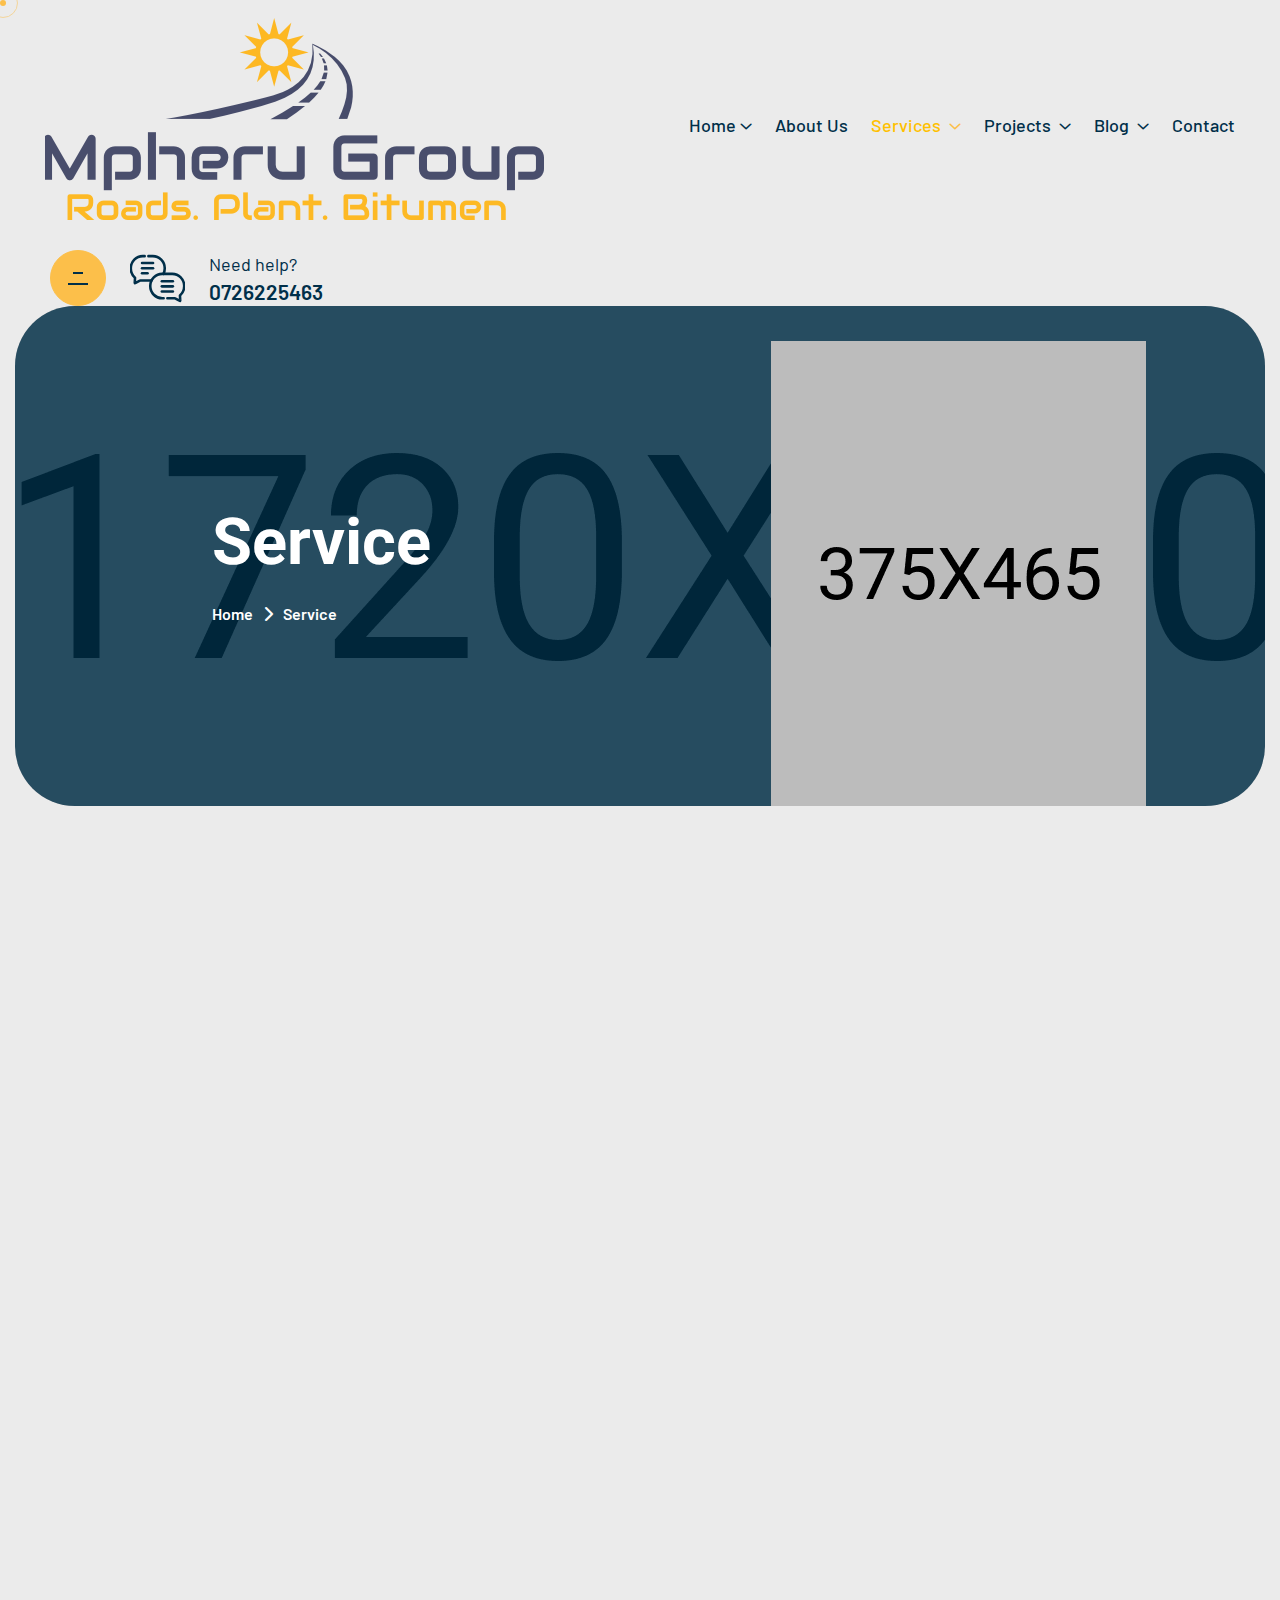
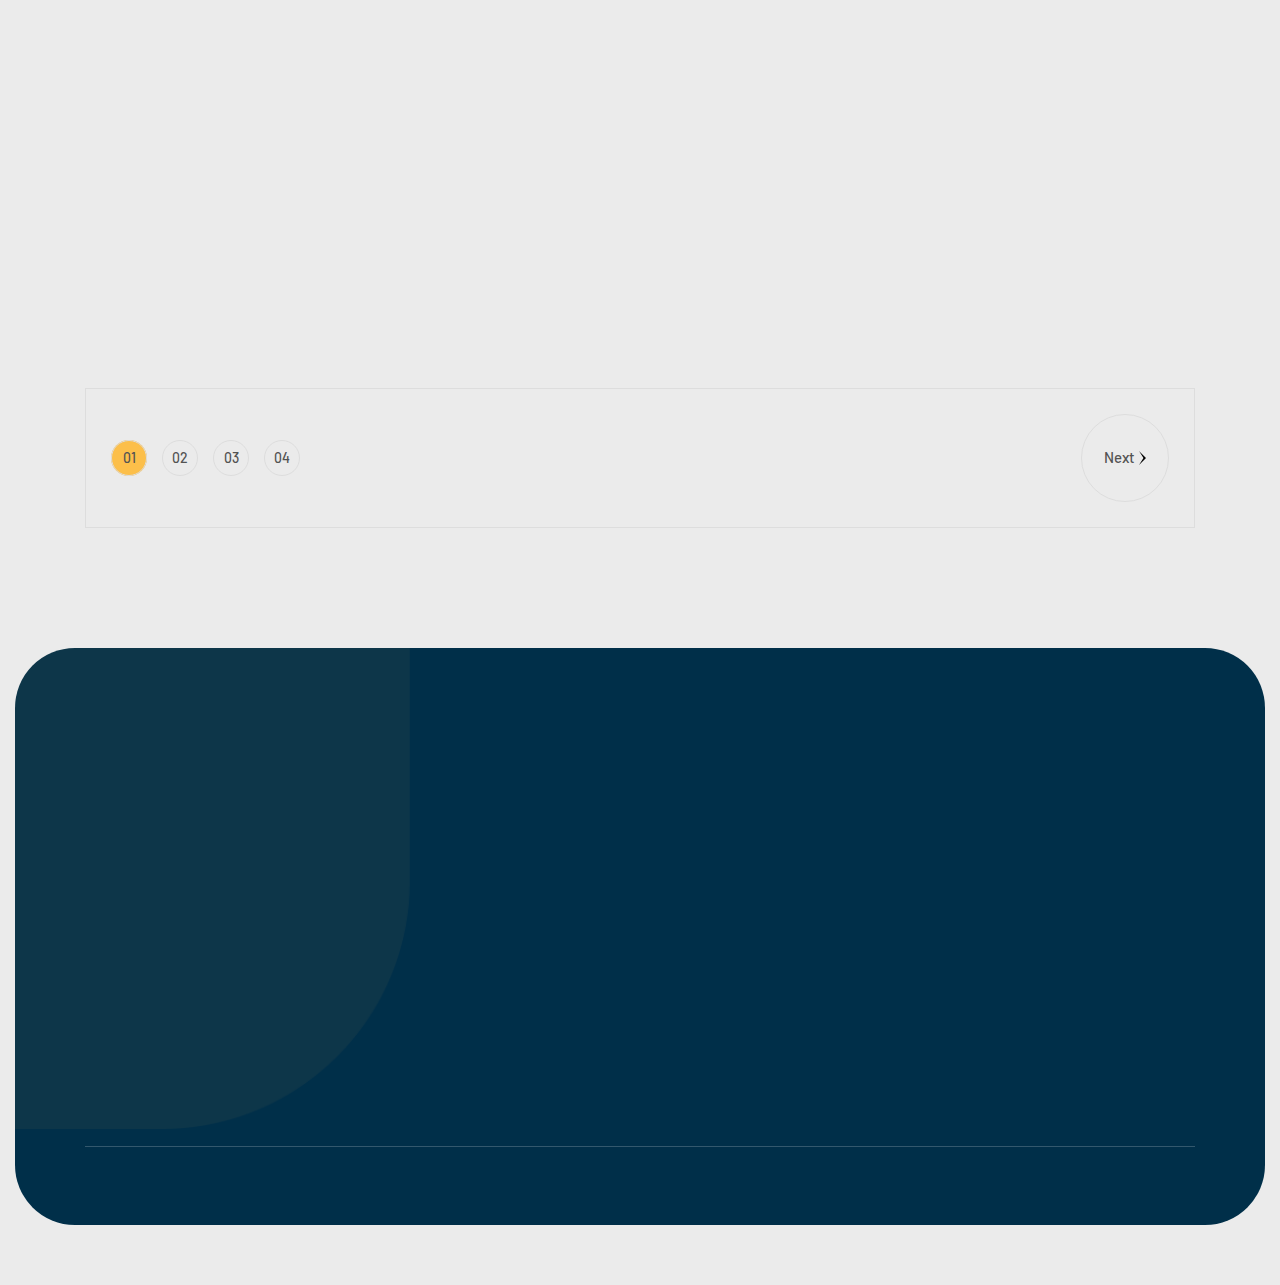
<file: services.html>
<!DOCTYPE html>
<html lang="zxx">

<head>
    <!-- ========== Meta Tags ========== -->
    <meta charset="UTF-8">
    <meta http-equiv="X-UA-Compatible" content="IE=edge">
    <meta name="viewport" content="width=device-width, initial-scale=1">
    <meta name="author" content="egenstheme">
    <meta name="description" content="IronCon - Construction Services Html Template">
    <!-- ======== Page title ============ -->
    <title>IronCon - Construction Services Html Template</title>
    <!-- Favcion -->
    <link rel="shortcut icon" href="assets/img/favicon.png">
    <!--==============================
         Google Fonts
         ============================== -->
    <link rel="preconnect" href="https://fonts.googleapis.com">
    <link rel="preconnect" href="https://fonts.gstatic.com" crossorigin>
    <link
        href="https://fonts.googleapis.com/css2?family=Barlow:ital,wght@0,100;0,200;0,300;0,400;0,500;0,600;0,700;0,800;0,900;1,100;1,200;1,300;1,400;1,500;1,600;1,700;1,800;1,900&family=Roboto:ital,wght@0,100;0,300;0,400;0,500;0,700;0,900;1,100;1,300;1,400;1,500;1,700;1,900&display=swap"
        rel="stylesheet">
    <!--==============================
         All CSS File
         ============================== -->
    <!-- Bootstrap -->
    <link rel="stylesheet" href="assets/css/bootstrap.min.css">
    <!-- Fontawesome Icon -->
    <link rel="stylesheet" href="assets/css/fontawesome.min.css">
    <!-- Animate Css -->
    <link rel="stylesheet" href="assets/css/animate.css">
    <!-- Magnific Popup -->
    <link rel="stylesheet" href="assets/css/magnific-popup.min.css">
    <!-- Swiper Js -->
    <link rel="stylesheet" href="assets/css/swiper-bundle.min.css">
    <!-- Nice Select -->
    <link rel="stylesheet" href="assets/css/nice-select.css">
    <!-- Theme Custom CSS -->
    <link rel="stylesheet" href="assets/css/main.css">
</head>

<body class="bg-body-color">
    <!--[if lte IE 9]>
      <p class="browserupgrade">You are using an <strong>outdated</strong> browser. Please <a href="https://browsehappy.com/">upgrade your browser</a> to improve your experience and security.</p>
      <![endif]-->
    <!--********************************
         CODE START FROM HERE
         ******************************** -->

    <!-- Cursor Follower    S T A R T -->
    <div class="mouse-cursor cursor-outer"></div>
    <div class="mouse-cursor cursor-inner"></div>

    <!-- Preloader    S T A R T -->
    <div id="preloader" class="preloader ">
        <button class="preloader-btn style2 preloaderCls"> <i class="fa-solid fa-xmark"></i> Cancel Preloader </button>
        <div id="loader" class="et-preloader">
            <div class="animation-preloader">
                <div class="txt-loading">
                    <span data-preloader-text="I" class="characters">I</span>
                    <span data-preloader-text="R" class="characters">R</span>
                    <span data-preloader-text="O" class="characters">O</span>
                    <span data-preloader-text="N" class="characters">N</span>
                    <span data-preloader-text="C" class="characters">C</span>
                    <span data-preloader-text="O" class="characters">O</span>
                    <span data-preloader-text="N" class="characters">N</span>
                </div>
            </div>
        </div>
    </div>

    <!-- Mobilemenu    S T A R T -->
    <div class="et-menu-wrapper onepage-nav">
        <div class="et-menu-area text-center">
            <button class="et-menu-toggle"><i class="fal fa-times"></i></button>
            <div class="mobile-logo">
                <a href="index.html">
                    <img src="assets/img/logo.png" alt="ironCon">
                </a>
            </div>
            <nav class="et-mobile-menu">
                <ul>
                    <li class="menu-item-has-children">
                        <a href="index.html">Home</a>
                        <ul class="sub-menu">
                            <li><a href="index.html">Home One</a></li>
                            <li><a href="index-2.html">Home Two</a></li>
                        </ul>
                    </li>
                    <li><a href="about.html">About Us</a></li>
                    <li class="menu-item-has-children">
                        <a href="services.html"> Services </a>
                        <ul class="sub-menu">
                            <li><a href="services.html">Services</a></li>
                            <li><a href="service-details.html">Service Details</a></li>
                        </ul>
                    </li>
                    <li class="menu-item-has-children">
                        <a href="project.html"> Projects </a>
                        <ul class="sub-menu">
                            <li><a href="project.html">Projects</a></li>
                            <li><a href="project-details.html">Project Details</a></li>
                        </ul>
                    </li>
                    <li class="menu-item-has-children">
                        <a href="blog.html"> Blog </a>
                        <ul class="sub-menu">
                            <li><a href="blog.html">Blog</a></li>
                            <li><a href="blog-details.html">Blog Details</a></li>
                        </ul>
                    </li>
                    <li><a href="contact.html">Contact</a></li>
                </ul>
            </nav>
        </div>
    </div>

    <!-- Sidemenu    S T A R T -->
    <div class="sidemenu-wrapper sidemenu-info d-none d-lg-block ">
        <div class="sidemenu-content">
            <button class="closeButton sideMenuCls"><i class="far fa-times"></i></button>
            <div class="widget  ">
                <div class="et-widget-about">
                    <div class="about-logo">
                        <a href="index.html"><img src="assets/img/logo.png" alt="ironCon"></a>
                    </div>
                    <p class="text"> Rapidiously myocardinate cross-platform intellectual capital model.
                        Appropriately create interactive infrastructures
                    </p>
                </div>
            </div>
            <div class="widget  ">
                <h3 class="widget_title">Get In Touch</h3>
                <div class="et-widget-contact">
                    <div class="info-box_text">
                        <div class="icon">
                            <i class="fa-solid fa-location-dot"></i>
                        </div>
                        <div class="details">
                            <a
                                href="https://www.google.com/maps/place/Egens+Lab/@23.8340712,90.3631117,17z/data=!3m1!4b1!4m6!3m5!1s0x3755c14c8682a473:0xa6c74743d52adb88!8m2!3d23.8340663!4d90.3656866!16s%2Fg%2F11rs9vlwsk?entry=ttu">789
                                Inner Lane, Holy park,<br>California, USA</a>
                        </div>
                    </div>
                    <div class="info-box_text">
                        <div class="icon">
                            <i class="fa-solid fa-phone"></i>
                        </div>

                        <div class="details">
                            <p><a href="tel:+0123456789" class="info-box_link">+01 234 567 890</a></p>
                            <p><a href="tel:+09876543210" class="info-box_link">+09 876 543 210</a></p>
                        </div>
                    </div>
                    <div class="info-box_text">
                        <div class="icon">
                            <i class="fa-solid fa-envelope"></i>
                        </div>
                        <div class="details">
                            <p><a href="mailto:mailinfo00@ironCon.com" class="info-box_link">mailinfo00@ironCon.com</a>
                            </p>
                            <p><a href="mailto:support24@ironCon.com" class="info-box_link">support24@ironCon.com</a>
                            </p>
                        </div>
                    </div>
                </div>
            </div>
            <div class="widget newsletter-widget">
                <h3 class="widget_title">Subscribe Now</h3>
                <form class="newsletter-form">
                    <div class="form-group">
                        <input class="form-control" type="email" placeholder="Email Address" required="">
                        <button type="submit" class="et-btn style6"><i
                                class="far fa-paper-plane text-theme"></i></button>
                    </div>
                </form>
                <div class="et-social mt-4">
                    <a href="https://www.facebook.com/"><i class="fab fa-facebook-f"></i></a>
                    <a href="https://www.twitter.com/"><i class="fab fa-twitter"></i></a>
                    <a href="https://www.linkedin.com/"><i class="fab fa-linkedin-in"></i></a>
                    <a href="https://www.behance.com/"><i class="fab fa-behance"></i></a>
                    <a href="https://www.vimeo.com/"><i class="fab fa-vimeo-v"></i></a>
                </div>
            </div>
        </div>
    </div>

    <!-- Header Section    S T A R T -->
    <header class="et-header header-layout1 mt-0">
        <div class="sticky-wrapper">
            <!-- Main Menu Area -->
            <div class="container-fluid">
                <div class="menu-area bg-transparent">
                    <div class="row align-items-center justify-content-between">
                        <div class="col-auto">
                            <div class="header-logo">
                                <a href="index.html">
                                    <img src="assets/img/logo.png" alt="ironCon">
                                </a>
                            </div>
                        </div>
                        <div class="col-auto">
                            <nav class="main-menu d-none d-xl-inline-block">
                                <ul>
                                    <li class="menu-item-has-children">
                                        <a href="index.html">Home</a>
                                        <ul class="sub-menu">
                                            <li><a href="index.html">Home One</a></li>
                                            <li><a href="index-2.html">Home Two</a></li>
                                        </ul>
                                    </li>
                                    <li><a href="about.html">About Us</a></li>
                                    <li class="menu-item-has-children">
                                        <a class="active" href="services.html"> Services </a>
                                        <ul class="sub-menu">
                                            <li><a class="active" href="services.html">Services</a></li>
                                            <li><a href="service-details.html">Service Details</a></li>
                                        </ul>
                                    </li>
                                    <li class="menu-item-has-children">
                                        <a href="project.html"> Projects </a>
                                        <ul class="sub-menu">
                                            <li><a href="project.html">Projects</a></li>
                                            <li><a href="project-details.html">Project Details</a></li>
                                        </ul>
                                    </li>
                                    <li class="menu-item-has-children">
                                        <a href="blog.html"> Blog </a>
                                        <ul class="sub-menu">
                                            <li><a href="blog.html">Blog</a></li>
                                            <li><a href="blog-details.html">Blog Details</a></li>
                                        </ul>
                                    </li>
                                    <li><a href="contact.html">Contact</a></li>
                                </ul>
                            </nav>
                            <div class="header-button d-flex d-xl-none">
                                <button type="button" class="et-menu-toggle sidebar-btn">
                                    <span class="line"></span>
                                    <span class="line"></span>
                                </button>
                            </div>
                        </div>
                        <div class="col-auto d-none d-xl-block">
                            <div class="header-button">
                                <button type="button" class="simple-icon sideMenuInfo sidebar-btn">
                                    <span class="line"></span>
                                    <span class="line"></span>
                                </button>
                                <img src="assets/img/icon/messageIcon.svg" alt="icon">
                                <div class="info-text">
                                    <p>Need help?</p>
                                    <h4><a href="tel:0726225463">0726225463</a></h4>
                                </div>
                            </div>
                        </div>
                    </div>
                </div>
            </div>
        </div>
    </header>


    <!--==============================
         Breadcrumb Area
         ==============================-->
    <div class="breadcrumb-wrapper">
        <div class="container-fluid">
            <div class="breadcumb border-radius" data-bg-src="assets/img/hero/breadcumbBg.png">
                <div class="row d-flex align-items-center">
                    <div class="col-xl-6 d-flex justify-content-center">
                        <div class="page-heading">
                            <h1 class="wow fadeInUp" data-wow-delay=".3s">Service</h1>
                            <ul class="breadcrumb-items wow fadeInUp" data-wow-delay=".5s">
                                <li>
                                    <a href="index.html">
                                        Home
                                    </a>
                                </li>
                                <li>
                                    <i class="fas fa-chevron-right"></i>
                                </li>
                                <li>
                                    Service
                                </li>
                            </ul>
                        </div>
                    </div>
                    <div class="col-xl-6 d-flex justify-content-center">
                        <div class="breadcumb-thumb">
                            <img class="thumb" src="assets/img/hero/breadcumbThumb.png" alt="thumb">
                            <div class="shape"> <img src="assets/img/shape/breadcumbShape.png" alt="shape"> </div>
                        </div>
                    </div>
                </div>
            </div>
        </div>
    </div>

    <!--  Service Section Start   -->
    <div class="service-section space fix">
        <div class="service-wrapper style1">
            <div class="container">
                <div class="row gy-30 gx-30">
                    <div class="col-lg-4">
                        <div class="service-card style1 wow fadeInUp" data-wow-delay="0.3s">
                            <div class="service-card-icon">
                                <img src="assets/img/icon/serviceIcon1_1.svg" alt="icon">
                            </div>
                            <div class="service-card-body">
                                <h3 class="title"> <a href="service-details.html"> Building Construction </a> </h3>
                                <p>Eexercitation ullamco laborism nisi aliquip ex commodo consequent aught</p>
                                <a href="service-details.html" class="et-btn style7"> Learn more<i
                                        class="fa-regular fa-arrow-right"></i></a>
                            </div>
                        </div>
                    </div>
                    <div class="col-lg-4">
                        <div class="service-card style1 wow fadeInUp" data-wow-delay="0.6s">
                            <div class="service-card-icon">
                                <img src="assets/img/icon/serviceIcon1_2.svg" alt="icon">
                            </div>
                            <div class="service-card-body">
                                <h3 class="title"> <a href="service-details.html"> Construction Management </a> </h3>
                                <p>Commode consequen sorted exercitation ullamco laborism nisi almiqui</p>
                                <a href="service-details.html" class="et-btn style7"> Learn more<i
                                        class="fa-regular fa-arrow-right"></i></a>
                            </div>
                        </div>
                    </div>
                    <div class="col-lg-4">
                        <div class="service-card style1 wow fadeInUp" data-wow-delay="0.9s">
                            <div class="service-card-icon">
                                <img src="assets/img/icon/serviceIcon1_3.svg" alt="icon">
                            </div>
                            <div class="service-card-body">
                                <h3 class="title"> <a href="service-details.html"> Building Renovation </a> </h3>
                                <p>Nullamco laborism nisi aliquot commodo consequent aught arura fait</p>
                                <a href="service-details.html" class="et-btn style7"> Learn more<i
                                        class="fa-regular fa-arrow-right"></i></a>
                            </div>
                        </div>
                    </div>
                    <div class="col-lg-4">
                        <div class="service-card style1 wow fadeInUp" data-wow-delay="0.3s">
                            <div class="service-card-icon">
                                <img src="assets/img/icon/serviceIcon1_4.svg" alt="icon">
                            </div>
                            <div class="service-card-body">
                                <h3 class="title"> <a href="service-details.html"> Building Renovation </a> </h3>
                                <p>Eexercitation ullamco laborism nisi aliquip ex commodo consequent aught</p>
                                <a href="service-details.html" class="et-btn style7"> Learn more<i
                                        class="fa-regular fa-arrow-right"></i></a>
                            </div>
                        </div>
                    </div>
                    <div class="col-lg-4">
                        <div class="service-card style1 wow fadeInUp" data-wow-delay="0.6s">
                            <div class="service-card-icon">
                                <img src="assets/img/icon/serviceIcon1_5.svg" alt="icon">
                            </div>
                            <div class="service-card-body">
                                <h3 class="title"> <a href="service-details.html"> Industry Contracting </a> </h3>
                                <p>Commode consequen sorted exercitation ullamco laborism nisi almiqui</p>
                                <a href="service-details.html" class="et-btn style7"> Learn more<i
                                        class="fa-regular fa-arrow-right"></i></a>
                            </div>
                        </div>
                    </div>
                    <div class="col-lg-4">
                        <div class="service-card style1 wow fadeInUp" data-wow-delay="0.9s">
                            <div class="service-card-icon">
                                <img src="assets/img/icon/serviceIcon1_6.svg" alt="icon">
                            </div>
                            <div class="service-card-body">
                                <h3 class="title"> <a href="service-details.html"> General Construction </a> </h3>
                                <p>Nullamco laborism nisi aliquot commodo consequent aught arura fait</p>
                                <a href="service-details.html" class="et-btn style7"> Learn more<i
                                        class="fa-regular fa-arrow-right"></i></a>
                            </div>
                        </div>
                    </div>
                </div>


                <div class="pagination-area">
                    <ul class="paginations">
                        <li class="page-item active">
                            <a href="#">01</a>
                        </li>
                        <li class="page-item">
                            <a href="#">02</a>
                        </li>
                        <li class="page-item">
                            <a href="#">03</a>
                        </li>
                        <li class="page-item">
                            <a href="#">04</a>
                        </li>
                    </ul>
                    <div class="paginations-button">
                        <a href="#">
                            Next
                            <svg xmlns="http://www.w3.org/2000/svg" width="7" height="14" viewBox="0 0 7 14">
                                <path d="M7 7.00008L0 0L4.45455 7.00008L0 14L7 7.00008Z"></path>
                            </svg>
                        </a>
                    </div>
                </div>
            </div>
        </div>
    </div>



    <!-- Footer Area   S T A R T -->
    <footer class="footer-area">
        <div class="widget-area style1 pb-60">
            <div class="container-fluid">
                <div class="footer-layout style1" data-bg-src="assets/img/bg/footerBg.png">
                    <div class="container">
                        <div class="row d-flex justify-content-between">
                            <div class="col-xl-4 col-md-6 col-12">
                                <div class="widget footer-widget wow fadeInUp" data-wow-delay=".6s">
                                    <div class="et-widget-about">
                                        <div class="about-logo">
                                            <a href="index.html"><img src="assets/img/footer-logo.svg" alt="Realar"></a>
                                        </div>
                                        <p class="about-text"> ironCon IT is a dynamic and innovative technology company
                                            dedicated
                                            to
                                            solutions.
                                        </p>

                                        <div class="email-input-container mb-3">
                                            <input type="email" id="email" placeholder="Your email address" required>
                                            <button type="submit" id="submitButton"><i
                                                    class="fa-sharp fa-solid fa-paper-plane"></i></button>
                                        </div>

                                        <div class="et-social style2">
                                            <a href="https://www.facebook.com/"><i class="fab fa-facebook-f"></i></a>
                                            <a href="https://www.twitter.com/"><i class="fab fa-twitter"></i></a>
                                            <a href="https://www.youtube.com/"><i class="fab fa-youtube"></i></a>
                                            <a href="https://www.instagram.com/"><i class="fab fa-instagram"></i></a>
                                        </div>
                                    </div>
                                </div>
                            </div>
                            <div class="col-xl-2 col-md-6 col-12">
                                <div class="widget widget_nav_menu footer-widget wow fadeInUp" data-wow-delay="1s">
                                    <h3 class="widget_title">About Company</h3>
                                    <div class="menu-all-pages-container">
                                        <ul class="menu">
                                            <li><a href="about.html"><i class="fa-light fa-hyphen"></i>About Us</a></li>
                                            <li><a href="services.html"><i class="fa-light fa-hyphen"></i>Service</a>
                                            </li>
                                            <li><a href="project.html"><i class="fa-light fa-hyphen"></i>Project</a>
                                            </li>
                                            <li><a href="blog.html"><i class="fa-light fa-hyphen"></i>Blog & News</a>
                                            </li>
                                            <li><a href="contact.html"><i class="fa-light fa-hyphen"></i>Contact Us</a>
                                            </li>
                                        </ul>
                                    </div>
                                </div>
                            </div>
                            <div class="col-xl-2 col-md-6 col-12">
                                <div class="widget widget_nav_menu footer-widget wow fadeInUp" data-wow-delay="1s">
                                    <h3 class="widget_title">Our Service</h3>
                                    <div class="menu-all-pages-container">
                                        <ul class="menu">
                                            <li><a href="service-details.html"><i
                                                        class="fa-light fa-hyphen"></i>Building
                                                    Consultancy</a></li>
                                            <li><a href="service-details.html"><i
                                                        class="fa-light fa-hyphen"></i>Building
                                                    Construction</a></li>
                                            <li><a href="service-details.html"><i
                                                        class="fa-light fa-hyphen"></i>Architectural
                                                    Design</a></li>
                                            <li><a href="service-details.html"><i
                                                        class="fa-light fa-hyphen"></i>Building
                                                    Renovation</a></li>
                                            <li><a href="service-details.html"><i
                                                        class="fa-light fa-hyphen"></i>Residential
                                                    Project</a>
                                            </li>
                                        </ul>
                                    </div>
                                </div>
                            </div>
                            <div
                                class="col-xl-4 col-md-6 col-12 d-flex justify-content-start justify-content-xl-center">
                                <div class="widget widget_nav_menu footer-widget wow fadeInUp" data-wow-delay="1.6s">
                                    <h3 class="widget_title">Contact</h3>
                                    <div class="single-contact-widget">
                                        <div class="single-contact mb-30">
                                            <div class="single-contact_item">
                                                <i class="fa-solid fa-phone"></i>
                                            </div>
                                            <div class="single-contact_item">
                                                <div class="single-contact_widget-title">
                                                    <h5>CONTACT US</h5>
                                                </div>
                                                <a href="tel:557204577">(+96) 557 204 5770</a>
                                            </div>
                                        </div>
                                        <div class="single-contact mb-30">
                                            <div class="single-contact_item">
                                                <i class="fa-solid fa-envelope"></i>
                                            </div>
                                            <div class="single-contact_item">
                                                <div class="single-contact_widget-title">
                                                    <h5>EMAIL</h5>
                                                </div>
                                                <a href="mailto:info@example.com">example@gamil.com</a>
                                            </div>
                                        </div>
                                        <div class="single-contact mb-30">
                                            <div class="single-contact_item">
                                                <i class="fa-solid fa-location-dot"></i>
                                            </div>
                                            <div class="single-contact_item">
                                                <div class="single-contact_widget-title">
                                                    <h5>OFFICE LOCATION</h5>
                                                </div>
                                                <a
                                                    href="https://www.google.com/maps/place/Egens+Lab/@23.8340712,90.3631117,17z/data=!3m1!4b1!4m6!3m5!1s0x3755c14c8682a473:0xa6c74743d52adb88!8m2!3d23.8340663!4d90.3656866!16s%2Fg%2F11rs9vlwsk?entry=ttu">House
                                                    168/170, Avenue 01, Mirpur <br> DOHS, Dhaka Bangladesh</a>
                                            </div>
                                        </div>
                                    </div>
                                </div>
                            </div>
                        </div>
                        <div class="copyright-wrap bg-theme">
                            <div class="container px-0">
                                <div class="copyright-layout">
                                    <div class="layout-text wow fadeInUp" data-wow-delay=".3s">
                                        <p class="copyright">
                                            <i class="fal fa-copyright"></i> All Copyright 2024 by <a
                                                href="index.html">ironCon</a>
                                        </p>
                                    </div>
                                    <div class="layout-link wow fadeInUp" data-wow-delay=".6s">
                                        <div class="link-wrapper">
                                            <a href="contact.html">Terms & Condition </a>
                                            <a href="contact.html">Privacy Policy</a>
                                            <a href="contact.html">Contact Us</a>
                                        </div>
                                    </div>
                                </div>
                            </div>
                        </div>
                    </div>
                </div>

            </div>
        </div>

    </footer>
    <!--********************************
         Code End  Here 
         ******************************** -->
    <!-- Scroll To Top -->
    <div class="scroll-top">
        <svg class="progress-circle svg-content" width="100%" height="100%" viewBox="-1 -1 102 102">
            <path d="M50,1 a49,49 0 0,1 0,98 a49,49 0 0,1 0,-98"
                style="transition: stroke-dashoffset 10ms linear 0s; stroke-dasharray: 307.919, 307.919; stroke-dashoffset: 307.919;">
            </path>
        </svg>
    </div>
    <!--==============================
         All Js File
         ============================== -->
    <!-- Jquery -->
    <script src="assets/js/vendor/jquery-3.7.1.min.js"></script>
    <!-- Swiper Js -->
    <script src="assets/js/swiper-bundle.min.js"></script>
    <!-- Bootstrap -->
    <script src="assets/js/bootstrap.min.js"></script>
    <!-- Wow Animation  -->
    <script src="assets/js/wow.min.js"></script>
    <!-- Waypoint Animation  -->
    <script src="assets/js/jquery.waypoints.min.js"></script>
    <!-- Tilt Animation  -->
    <script src="assets/js/tilt.min.js"></script>
    <!-- Magnific Popup -->
    <script src="assets/js/jquery.magnific-popup.min.js"></script>
    <!-- Counter Up -->
    <script src="assets/js/jquery.counterup.min.js"></script>
    <!-- Nice Select -->
    <script src="assets/js/nice-select.min.js"></script>
    <!-- Main Js File -->
    <script src="assets/js/main.js"></script>
</body>

</html>
</file>
<file: assets/css/nice-select.css>
.nice-select {
    -webkit-tap-highlight-color: transparent;
    background-color: #fff;
    border-radius: 5px; 
    border: 1px solid  #CCCCCC;
    box-sizing: border-box;
    clear: both;
    cursor: pointer;
    display: block;
    float: left;
    color: #6E6E6E;  
    font-size: 16px;
    font-style: normal;
    font-weight: 400;
    line-height: 26.08px;  
    height: 57px;
    line-height: 40px;
    outline: none;
    padding: 8px 10px; 
    position: relative;
    text-align: left !important;
    -webkit-transition: all 0.2s ease-in-out;
    transition: all 0.2s ease-in-out;
    -webkit-user-select: none;
       -moz-user-select: none;
        -ms-user-select: none;
            user-select: none;
    white-space: nowrap;
    width: auto; }
    .nice-select:hover {
      border-color: #6E6E6E; }
    .nice-select:active, .nice-select.open, .nice-select:focus {
      border-color: #6E6E6E; }
    .nice-select:after {
      border-bottom: 2px solid #6E6E6E;
      border-right: 2px solid #6E6E6E;
      content: '';
      display: block;
      height: 5px;
      margin-top: -4px;
      pointer-events: none;
      position: absolute;
      right: 12px;
      top: 50%;
      -webkit-transform-origin: 66% 66%;
          -ms-transform-origin: 66% 66%;
              transform-origin: 66% 66%;
      -webkit-transform: rotate(45deg);
          -ms-transform: rotate(45deg);
              transform: rotate(45deg);
      -webkit-transition: all 0.15s ease-in-out;
      transition: all 0.15s ease-in-out;
      width: 5px; }
    .nice-select.open:after {
      -webkit-transform: rotate(-135deg);
          -ms-transform: rotate(-135deg);
              transform: rotate(-135deg); }
    .nice-select.open .list {
      opacity: 1;
      pointer-events: auto;
      -webkit-transform: scale(1) translateY(0);
          -ms-transform: scale(1) translateY(0);
              transform: scale(1) translateY(0); }
    .nice-select.disabled {
      border-color: #6E6E6E;
      color: #6E6E6E;
      pointer-events: none; }
      .nice-select.disabled:after {
        border-color: #6E6E6E; }
    .nice-select.wide {
      width: 100%; }
      .nice-select.wide .list {
        left: 0 !important;
        right: 0 !important; }
    .nice-select.right {
      float: right; }
      .nice-select.right .list {
        left: auto;
        right: 0; }
    .nice-select.small {
      font-size: 12px;
      height: 36px;
      line-height: 34px; }
      .nice-select.small:after {
        height: 4px;
        width: 4px; }
      .nice-select.small .option {
        line-height: 34px;
        min-height: 34px; }
    .nice-select .list {
      background-color: #fff;
      border-radius: 5px;
      box-shadow: 0 0 0 1px rgba(68, 68, 68, 0.11);
      box-sizing: border-box;
      margin-top: 4px;
      opacity: 0;
      overflow: hidden;
      padding: 0;
      pointer-events: none;
      position: absolute;
      top: 100%;
      left: 0;
      -webkit-transform-origin: 50% 0;
          -ms-transform-origin: 50% 0;
              transform-origin: 50% 0;
      -webkit-transform: scale(0.75) translateY(-21px);
          -ms-transform: scale(0.75) translateY(-21px);
              transform: scale(0.75) translateY(-21px);
      -webkit-transition: all 0.2s cubic-bezier(0.5, 0, 0, 1.25), opacity 0.15s ease-out;
      transition: all 0.2s cubic-bezier(0.5, 0, 0, 1.25), opacity 0.15s ease-out;
      z-index: 9; }
      .nice-select .list:hover .option:not(:hover) {
        background-color: transparent !important; }
    .nice-select .option {
      cursor: pointer;
      font-weight: 400;
      line-height: 40px;
      list-style: none;
      min-height: 40px;
      outline: none;
      padding-left: 18px;
      padding-right: 29px;
      text-align: left;
      -webkit-transition: all 0.2s;
      transition: all 0.2s; }
      .nice-select .option:hover, .nice-select .option.focus, .nice-select .option.selected.focus {
        background-color: #f6f6f6; }
      .nice-select .option.selected {
        font-weight: bold; }
      .nice-select .option.disabled {
        background-color: transparent;
        color: #999;
        cursor: default; }
  
  .no-csspointerevents .nice-select .list {
    display: none; }
  
  .no-csspointerevents .nice-select.open .list {
    display: block; }
</file>
<file: assets/css/main.css>
/*
Theme Name: IronCon 
Author: Egenstheme
Author URI: https://themeforest.net/user/egenstheme/portfolio
Description: IronCon - Construction Services Html Template
Version: 1.0.0 
*/
/*=================================
    CSS Index Here
==================================*/
/*

01. Theme Abstracts
    1.1. Mixin 
    1.2. Variable
    1.3. Typography  
02. Base 
    2.1. Grid
    2.2. Input 
    2.3. Mobile Menu
03. Utilities
    3.1. Preloader
    3.2. Buttons
    3.3. Titles
    3.4. Common    
    3.5. Animation 
    3.6. Slider
    3.7. Text Sliding 
    3.8. Cursor Follower

04. Template Style
    4.1. Widget
    4.2. Header
    4.3. Footer
    4.4. Breadcumb 
    4.5. Blog  
    4.6. Hero Area
    4.7. Popup Search 
    4.8. Popup Side Menu 
    4.9. About 
    4.11. Team 
    4.12. Testimonials
    4.14. Blog 
    4.15. Simple Sections
    4.16. Faq
    4.17. Cta
    4.18. Service
    4.19. Why choose Us
    4.20. Work Process
    4.21. Project
    4.22. Offer 
    4.23. Contact

05. Spacing 

*/
/*=================================
    CSS Index End
==================================*/
/*=================================
   01. Theme Abstracts
==================================*/
/*------------------- 1.1. Mixin -------------------*/
/*------------------- 1.2. Variable-------------------*/
:root {
  --theme-color: #002F49;
  --theme-color2: #FCBF4A;
  --theme-color3: #D62829;
  --title-color: #002F49;
  --body-color: #EBEBEB;
  --smoke-color: #F6F5FD;
  --smoke-color2: #CFD3FC;
  --smoke-color3: #F7F7F7;
  --text-color: #535353;
  --black-color: #000000;
  --gray-color: #F5F5F5;
  --white-color: #ffffff;
  --light-color: #BDBDBD;
  --border-color: #DDDDDD;
  --title-font: "Roboto", sans-serif;
  --body-font: "Barlow", sans-serif;
  --icon-font: "Font Awesome 6 Pro";
  --section-space: 120px;
  --section-space-mobile: 80px;
  --section-title-space: 60px;
  --ripple-ani-duration: 5s;
}

html {
  scroll-padding-top: 100px; /* Adjust the value based on your header height */
}


/*------------------- 1.3. Typography -------------------*/
html,
body {
  scroll-behavior: smooth !important;
}

body {
  font-family: var(--body-font);
  font-size: 16px;
  font-weight: 400;
  color: var(--body-color);
  line-height: 26px;
  overflow-x: hidden;
  -webkit-font-smoothing: antialiased;
  /***scroll-bar***/
}
body .theme-red, body.theme-red {
  --theme-color: #F02801;
  --theme-color2: #FFC000;
}
body::-webkit-scrollbar {
  width: 10px;
  height: 10px;
}
body::-webkit-scrollbar-track {
  background: rgba(252, 0, 18, 0.1);
  box-shadow: inset 0 0 6px rgba(0, 0, 0, 0.3);
  -webkit-box-shadow: inset 0 0 6px rgba(0, 0, 0, 0.3);
}
body::-webkit-scrollbar-thumb {
  background-color: var(--theme-color);
  background-image: -webkit-linear-gradient(45deg, rgba(255, 255, 255, 0.3) 25%, transparent 20%, transparent 50%, rgba(255, 255, 255, 0.3) 50%, rgba(255, 255, 255, 0.3) 75%, transparent 75%, transparent);
}

iframe {
  border: none;
  width: 100%;
}

.slick-slide:focus,
button:focus,
a:focus,
a:active,
input,
input:hover,
input:focus,
input:active,
textarea,
textarea:hover,
textarea:focus,
textarea:active {
  outline: none;
}

input {
  color: var(--text-color);
}
input:focus {
  outline: none;
  box-shadow: none;
}
input::-moz-placeholder {
  color: var(--text-color);
}
input::placeholder {
  color: var(--text-color);
}

img:not([draggable]),
embed,
object,
video {
  max-width: 100%;
  height: auto;
}

ul {
  list-style-type: none;
}

ol {
  list-style-type: decimal;
}

table {
  margin: 0 0 1.5em;
  width: 100%;
  border-collapse: collapse;
  border-spacing: 0;
  border: 1px solid var(--border-color);
}

th {
  font-weight: 700;
  color: var(--title-color);
}

td,
th {
  border: 1px solid var(--border-color);
  padding: 9px 12px;
}

a {
  color: var(--theme-color);
  text-decoration: none;
  outline: 0;
  transition: all ease 0.4s;
  -webkit-transition: all ease 0.4s;
  -moz-transition: all ease 0.4s;
  -ms-transition: all ease 0.4s;
  -o-transition: all ease 0.4s;
}
a:hover {
  color: var(--title-color);
}
a:active, a:focus, a:hover, a:visited {
  text-decoration: none;
  outline: 0;
}

button {
  transition: all ease 0.4s;
}

img {
  border: none;
  max-width: 100%;
}

ins {
  text-decoration: none;
}

pre {
  font-family: var(--body-font);
  background: #f5f5f5;
  color: #666;
  font-size: 14px;
  margin: 20px 0;
  overflow: auto;
  padding: 20px;
  white-space: pre-wrap;
  word-wrap: break-word;
}

span.ajax-loader:empty,
p:empty {
  display: none;
}

p {
  font-family: var(--body-font);
  margin: 0 0 18px 0;
  color: var(--text-color);
  line-height: 1.75;
}

h1 a,
h2 a,
h3 a,
h4 a,
h5 a,
h6 a,
p a,
span a {
  font-size: inherit;
  font-family: inherit;
  font-weight: inherit;
  line-height: inherit;
}

.h1,
h1,
.h2,
h2,
.h3,
h3,
.h4,
h4,
.h5,
h5,
.h6,
h6 {
  font-family: var(--title-font);
  color: var(--title-color);
  text-transform: none;
  font-weight: 700;
  line-height: 1.4;
  margin: 0 0 15px 0;
}

.h1,
h1 {
  font-size: 64px;
  line-height: 1.167;
}

.h2,
h2 {
  font-size: 40px;
  line-height: 50px;
}

.h3,
h3 {
  font-size: 30px;
  line-height: 1.278;
}

.h4,
h4 {
  font-size: 24px;
  line-height: 34px;
}

.h5,
h5 {
  font-size: 20px;
  line-height: 30px;
}

.h6,
h6 {
  font-size: 18px;
  line-height: 1.5;
}

/* Medium Large devices */
@media (max-width: 1399px) {
  .h1,
  h1 {
    font-size: 48px;
  }
}
/* Large devices */
@media (max-width: 1199px) {
  .h1,
  h1 {
    font-size: 44px;
    line-height: 1.3;
  }
  .h2,
  h2 {
    font-size: 40px;
    line-height: 1.25;
  }
  .h3,
  h3 {
    font-size: 30px;
  }
  .h4,
  h4 {
    font-size: 24px;
  }
  .h5,
  h5 {
    font-size: 20px;
  }
  .h6,
  h6 {
    font-size: 16px;
  }
}
/* Small devices */
@media (max-width: 767px) {
  .h1,
  h1 {
    font-size: 40px;
  }
  .h2,
  h2 {
    font-size: 34px;
    line-height: 1.3;
  }
  .h3,
  h3 {
    font-size: 26px;
  }
  .h4,
  h4 {
    font-size: 22px;
  }
  .h5,
  h5 {
    font-size: 18px;
  }
  .h6,
  h6 {
    font-size: 16px;
  }
}
/* Extra small devices */
@media (max-width: 575px) {
  .h1,
  h1 {
    font-size: 34px;
    line-height: 1.35;
  }
  .h2,
  h2 {
    font-size: 30px;
  }
}
/* Extra small devices */
@media (max-width: 375px) {
  .h1,
  h1 {
    font-size: 32px;
  }
}
/*=================================
    02. Base
==================================*/
/*------------------- 2.1. Grid -------------------*/
@media (min-width: 1300px) {
  .row {
    --bs-gutter-x: 30px;
  }
}
.gy-20 {
  --bs-gutter-y: 20px;
}

.gy-25 {
  --bs-gutter-y: 25px;
}

.gy-30 {
  --bs-gutter-y: 30px;
}

.gy-40 {
  --bs-gutter-y: 40px;
}

.gy-50 {
  --bs-gutter-y: 50px;
}

.gx-10 {
  --bs-gutter-x: 10px;
}

.gx-17 {
  --bs-gutter-x: 17px;
}

@media (min-width: 1500px) {
  .gx-60 {
    --bs-gutter-x: 60px;
  }
  .gx-80 {
    --bs-gutter-x: 80px;
  }
}
@media (min-width: 1399px) {
  .gx-30 {
    --bs-gutter-x: 30px;
  }
  .gx-25 {
    --bs-gutter-x: 25px;
  }
  .gx-40 {
    --bs-gutter-x: 40px;
  }
}
/* Medium devices */
@media (max-width: 991px) {
  .gy-50 {
    --bs-gutter-y: 40px;
  }
}
.gx-0 {
  --bs-gutter-x: 0px;
}

/*------------------- 2.2. Input -------------------*/
select,
.single-select,
.form-control,
.form-select,
textarea,
input {
  height: 56px;
  padding: 0 20px;
  border: 1px solid var(--border-color);
  color: var(--text-color);
  background-color: transparent;
  font-size: 16px;
  width: 100%;
  font-family: var(--body-font);
  transition: 0.4s ease-in-out;
  border-radius: 0px;
}
select:focus,
.single-select:focus,
.form-control:focus,
.form-select:focus,
textarea:focus,
input:focus {
  outline: 0;
  box-shadow: none;
  border-color: var(--theme-color);
  background-color: var(--white-color);
}
select::-moz-placeholder,
.single-select::-moz-placeholder,
.form-control::-moz-placeholder,
.form-select::-moz-placeholder,
textarea::-moz-placeholder,
input::-moz-placeholder {
  color: var(--text-color);
}
select::-moz-placeholder, .single-select::-moz-placeholder, .form-control::-moz-placeholder, .form-select::-moz-placeholder, textarea::-moz-placeholder, input::-moz-placeholder {
  color: var(--text-color);
}
select::placeholder,
.single-select::placeholder,
.form-control::placeholder,
.form-select::placeholder,
textarea::placeholder,
input::placeholder {
  color: var(--text-color);
}

.form-text {
  font-size: 16px;
}
.form-text a {
  color: var(--title-color);
  font-weight: 500;
}

.single-select,
.form-select,
select {
  display: block;
  width: 100%;
  line-height: 56px;
  height: 56px;
  padding: 0 20px;
  font-size: 16px;
  cursor: pointer;
  background-image: none;
}
.single-select:after,
.form-select:after,
select:after {
  border-bottom: 1px solid var(--title-color);
  border-right: 1px solid var(--title-color);
  right: 20px;
  height: 7px;
  width: 7px;
}
.single-select .list,
.form-select .list,
select .list {
  width: 100%;
  display: block;
  border-radius: 0;
}
.single-select.style2,
.form-select.style2,
select.style2 {
  padding: 0 20px;
  font-size: 16px;
  position: relative;
  background-image: url("data:image/svg+xml;charset=utf-8,%3Csvg xmlns='http://www.w3.org/2000/svg' viewBox='0 0 16 16'%3E%3Cpath fill='none' stroke='%23343a40' stroke-linecap='round' stroke-linejoin='round' stroke-width='2' d='M2 5l6 6 6-6'/%3E%3C/svg%3E");
  background-size: 24px 12px;
}
.single-select.style2:after,
.form-select.style2:after,
select.style2:after {
  content: "";
  position: absolute;
  right: 20px;
  width: 10px;
  height: 6px;
  border-top: solid 6px var(--body-color);
  border-left: solid 5px transparent;
  border-right: solid 5px transparent;
  transform: rotate(0);
  border-bottom: 0;
  margin-top: -2px;
  z-index: 9;
}
.single-select.style2.open:after,
.form-select.style2.open:after,
select.style2.open:after {
  border-top: 0;
  border-bottom: solid 6px var(--body-color);
  border-left: solid 5px transparent;
  border-right: solid 5px transparent;
  transform: none;
}
.single-select.style3,
.form-select.style3,
select.style3 {
  background: var(--border-color);
  padding: 0 20px;
  font-size: 14px;
  background-image: url("data:image/svg+xml;charset=utf-8,%3Csvg xmlns='http://www.w3.org/2000/svg' viewBox='0 0 16 16'%3E%3Cpath fill='none' stroke='%23343a40' stroke-linecap='round' stroke-linejoin='round' stroke-width='2' d='M2 5l6 6 6-6'/%3E%3C/svg%3E");
  background-size: 50px 10px;
  background-repeat: no-repeat;
  background-position: right;
}
.single-select.style-white2,
.form-select.style-white2,
select.style-white2 {
  background: var(--white-color);
  border-color: var(--white-color);
  padding: 0 30px;
  background-image: url("data:image/svg+xml;charset=utf-8,%3Csvg xmlns='http://www.w3.org/2000/svg' viewBox='0 0 16 16'%3E%3Cpath fill='none' stroke='%23343a40' stroke-linecap='round' stroke-linejoin='round' stroke-width='2' d='M2 5l6 6 6-6'/%3E%3C/svg%3E");
  background-size: 70px 12px;
  background-repeat: no-repeat;
  background-position: right;
}
.single-select.style-white2:after,
.form-select.style-white2:after,
select.style-white2:after {
  right: 30px;
}

.single-select {
  background-image: none !important;
}

textarea.form-control,
textarea {
  min-height: 150px;
  padding-top: 16px;
  padding-bottom: 17px;
}
textarea.form-control.style2,
textarea.style2 {
  min-height: 105px;
}

.form-group {
  margin-bottom: var(--bs-gutter-x);
  position: relative;
}
.form-group > i {
  display: inline-block;
  position: absolute;
  right: 25px;
  top: 21px;
  font-size: 16px;
  color: var(--body-color);
}
.form-group > i.fa-envelope {
  padding-top: 1px;
}
.form-group > i.fa-comment {
  margin-top: -2px;
}
.form-group > i.fa-chevron-down {
  width: 17px;
  background-color: var(--smoke-color);
}
.form-group.has-label > i {
  top: 50px;
}
.form-group .input-icon {
  display: inline-block;
  position: absolute;
  right: 42px;
  top: 19px;
  font-size: 16px;
  color: var(--body-color);
}
.form-group .input-icon:hover {
  color: var(--theme-color);
}
.form-group.style-2 .form-control {
  padding: 0 30px 0 55px;
}
.form-group.style-2 textarea.form-control {
  padding: 16px 30px 30px 55px;
}
.form-group.style-white .form-control {
  background: var(--white-color);
}
.form-group.style-white2 .form-control {
  background: var(--white-color);
  border-color: var(--white-color);
  padding: 0 45px 0 30px;
}
.form-group.style-white2 textarea.form-control {
  padding: 16px 45px 30px 30px;
}

[class*=col-].form-group > i {
  right: calc(var(--bs-gutter-x) / 2 + 25px);
}
[class*=col-].form-group .form-icon-left {
  left: calc(var(--bs-gutter-x) / 2 + 30px);
  right: auto;
}

option:checked, option:focus, option:hover {
  background-color: var(--theme-color);
  color: var(--white-color);
}

input::-webkit-outer-spin-button,
input::-webkit-inner-spin-button {
  -webkit-appearance: none;
  margin: 0;
}

input[type=checkbox] {
  visibility: hidden;
  opacity: 0;
  display: inline-block;
  vertical-align: middle;
  width: 0;
  height: 0;
  display: none;
  border-radius: 10px;
}
input[type=checkbox]:checked ~ label:after {
  opacity: 1;
}
input[type=checkbox] ~ label {
  position: relative;
  padding-left: 30px;
  cursor: pointer;
  display: block;
}
input[type=checkbox] ~ label:before {
  content: "";
  position: absolute;
  left: 0px;
  top: 3.5px;
  background: var(--white-color);
  border: 1px solid var(--border-color);
  height: 20px;
  width: 20px;
  text-align: center;
}
input[type=checkbox] ~ label:after {
  content: "";
  position: absolute;
  left: 6px;
  top: 9px;
  background: var(--theme-color);
  height: 8px;
  width: 8px;
  opacity: 0;
  transition: 0.4s;
}
input[type=checkbox].style2 ~ label {
  color: #8B929C;
  padding-left: 23px;
  margin-bottom: -0.5em;
}
input[type=checkbox].style2 ~ label:before {
  background-color: white;
  border: 1px solid rgb(247, 204, 215);
  height: 14px;
  width: 14px;
  line-height: 14px;
  border-radius: 3px;
  top: 6px;
}
input[type=checkbox].style2:checked ~ label:before {
  color: var(--theme-color);
}

input[type=radio] {
  visibility: hidden;
  opacity: 0;
  display: inline-block;
  vertical-align: middle;
  width: 0;
  height: 0;
  display: none;
}
input[type=radio] ~ label {
  position: relative;
  padding-left: 30px;
  cursor: pointer;
  line-height: 1;
  display: inline-block;
  font-weight: 600;
  margin-bottom: 0;
}
input[type=radio] ~ label::before {
  content: "\f111";
  position: absolute;
  font-family: var(--icon-font);
  left: 0;
  top: -2px;
  width: 20px;
  height: 20px;
  padding-left: 0;
  font-size: 0.6em;
  line-height: 19px;
  text-align: center;
  border: 1px solid var(--theme-color);
  border-radius: 100%;
  font-weight: 700;
  background: var(--white-color);
  color: transparent;
  transition: all 0.2s ease;
}
input[type=radio]:checked ~ label::before {
  border-color: var(--theme-color);
  background-color: var(--theme-color);
  color: var(--white-color);
}

label {
  margin-bottom: 0.5em;
  margin-top: -0.3em;
  display: block;
  color: var(--title-color);
  font-family: var(--body-font);
  font-size: 16px;
}

textarea.is-invalid,
select.is-invalid,
input.is-invalid,
.was-validated input:invalid {
  border: 1px solid red !important;
  background-position: right calc(0.375em + 0.8875rem) center;
  background-image: none;
}
textarea.is-invalid:focus,
select.is-invalid:focus,
input.is-invalid:focus,
.was-validated input:invalid:focus {
  outline: 0;
  box-shadow: none;
}

textarea.is-invalid {
  background-position: top calc(0.375em + 0.5875rem) right calc(0.375em + 0.8875rem);
}

.row.no-gutters > .form-group {
  margin-bottom: 0;
}

.form-messages {
  display: none;
}
.form-messages.mb-0 * {
  margin-bottom: 0;
}
.form-messages.success {
  color: green;
  display: block;
}
.form-messages.error {
  color: red;
  display: block;
}
.form-messages pre {
  padding: 0;
  background-color: transparent;
  color: inherit;
}

/*------------------- 2.3. Mobile Menu -------------------*/
.et-menu-wrapper {
  position: fixed;
  top: 0;
  left: 0;
  bottom: 0;
  background-color: rgba(0, 0, 0, 0.6);
  z-index: 999999;
  width: 0;
  width: 100%;
  height: 100%;
  transition: all ease 0.8s;
  opacity: 0;
  visibility: hidden;
}
.et-menu-wrapper .mobile-logo {
  padding-bottom: 30px;
  padding-top: 40px;
  display: block;
  text-align: center;
  background-color: var(--smoke-color2);
}
.et-menu-wrapper .mobile-logo svg {
  max-width: 185px;
}
.et-menu-wrapper .et-menu-toggle {
  border: none;
  font-size: 22px;
  position: absolute;
  right: -16.5px;
  top: 25px;
  padding: 0;
  line-height: 1;
  width: 33px;
  height: 33px;
  line-height: 36px;
  font-size: 18px;
  z-index: 1;
  color: var(--white-color);
  background-color: var(--theme-color);
  border-radius: 50%;
}
.et-menu-wrapper .et-menu-toggle:hover {
  background-color: var(--title-color);
  color: var(--white-color);
}
.et-menu-wrapper .et-menu-area {
  width: 100%;
  max-width: 310px;
  background-color: #fff;
  border-right: 3px solid var(--theme-color);
  height: 100%;
  position: relative;
  left: -110%;
  opacity: 0;
  visibility: hidden;
  transition: all ease 1s;
  z-index: 1;
}
.et-menu-wrapper.et-body-visible {
  opacity: 1;
  visibility: visible;
}
.et-menu-wrapper.et-body-visible .et-menu-area {
  left: 0;
  opacity: 1;
  visibility: visible;
}

.et-mobile-menu {
  overflow-y: scroll;
  max-height: calc(100vh - 200px);
  padding-bottom: 40px;
  margin-top: 33px;
  text-align: left;
  /***scroll-bar***/
}
.et-mobile-menu ul {
  margin: 0;
  padding: 0 0;
}
.et-mobile-menu ul li {
  border-bottom: 1px solid #fdedf1;
  list-style-type: none;
}
.et-mobile-menu ul li li:first-child {
  border-top: 1px solid #fdedf1;
}
.et-mobile-menu ul li.menu-item-has-children {
  position: relative;
}
.et-mobile-menu ul li.menu-item-has-children:before {
  opacity: 1;
  visibility: visible;
  position: absolute;
  content: "+";
  font-family: var(--icon-font);
  position: absolute;
  right: 0;
  top: 12px;
  margin-right: 10px;
  display: inline-block;
  color: var(--title-color);
  transition: all 0.4s;
  -webkit-transition: all 0.4s;
  -moz-transition: all 0.4s;
  -ms-transition: all 0.4s;
  -o-transition: all 0.4s;
}
.et-mobile-menu ul li.menu-item-has-children.et-active:before {
  opacity: 0;
  visibility: hidden;
}
.et-mobile-menu ul li.menu-item-has-children.et-active:after {
  opacity: 1;
  visibility: visible;
}
.et-mobile-menu ul li.menu-item-has-children:after {
  opacity: 0;
  visibility: hidden;
  position: absolute;
  content: "\f068";
  font-family: var(--icon-font);
  position: absolute;
  right: 0;
  top: 12px;
  margin-right: 10px;
  display: inline-block;
  color: var(--title-color);
  transition: all 0.4s;
  -webkit-transition: all 0.4s;
  -moz-transition: all 0.4s;
  -ms-transition: all 0.4s;
  -o-transition: all 0.4s;
}
.et-mobile-menu ul li.menu-item-has-children a {
  padding-right: 18px;
}
.et-mobile-menu ul li a {
  display: block;
  position: relative;
  padding: 12px 0;
  line-height: 1.4;
  font-size: 16px;
  text-transform: capitalize;
  color: var(--title-color);
}
.et-mobile-menu ul li.et-active > a {
  color: var(--theme-color);
}
.et-mobile-menu ul li.et-active > a:before {
  transform: rotate(90deg);
}
.et-mobile-menu ul li ul li {
  padding-left: 20px;
}
.et-mobile-menu ul li ul li:last-child {
  border-bottom: none;
}
.et-mobile-menu ul .et-item-has-children > a .et-mean-expand {
  position: absolute;
  right: 0;
  top: 50%;
  font-weight: 400;
  font-size: 12px;
  width: 25px;
  height: 25px;
  line-height: 25px;
  margin-top: -12.5px;
  display: inline-block;
  text-align: center;
  background-color: var(--smoke-color);
  color: var(--title-color);
  box-shadow: 0 0 20px -8px rgba(173, 136, 88, 0.5);
  border-radius: 50%;
}
.et-mobile-menu ul .et-item-has-children > a .et-mean-expand:before {
  content: "\f067";
  font-family: var(--icon-font);
}
.et-mobile-menu ul .et-item-has-children > a:after {
  content: "\f067";
  font-family: var(--icon-font);
  width: 22px;
  height: 22px;
  line-height: 22px;
  display: inline-block;
  text-align: center;
  font-size: 12px;
  border-radius: 50px;
  background-color: var(--smoke-color);
  float: right;
  margin-top: 1px;
}
.et-mobile-menu ul .et-item-has-children.et-active > a .et-mean-expand:before {
  content: "\f068";
}
.et-mobile-menu ul .et-item-has-children.et-active > a:after {
  content: "\f068";
}
.et-mobile-menu > ul {
  padding: 0 40px;
}
.et-mobile-menu > ul > li:last-child {
  border-bottom: none;
}
.et-mobile-menu::-webkit-scrollbar {
  width: 5px;
  height: 5px;
}
.et-mobile-menu::-webkit-scrollbar-track {
  background: rgba(252, 0, 18, 0.1);
  box-shadow: inset 0 0 6px rgba(0, 0, 0, 0.3);
  -webkit-box-shadow: inset 0 0 6px rgba(0, 0, 0, 0.3);
}
.et-mobile-menu::-webkit-scrollbar-thumb {
  background-color: var(--theme-color);
  background-image: -webkit-linear-gradient(45deg, rgba(255, 255, 255, 0.3) 25%, transparent 20%, transparent 50%, rgba(255, 255, 255, 0.3) 50%, rgba(255, 255, 255, 0.3) 75%, transparent 75%, transparent);
}

.et-menu-toggle {
  width: 50px;
  height: 50px;
  padding: 0;
  font-size: 20px;
  line-height: 52px;
  border: none;
  background-color: var(--theme-color);
  color: var(--white-color);
  display: inline-block;
  border-radius: 0px;
  /* Large devices */
}
.et-menu-toggle:hover {
  background-color: var(--white-color);
}
.et-menu-toggle.style-text, .et-menu-toggle.style-text-white {
  width: auto;
  height: auto;
  background-color: transparent;
  color: var(--title-color);
  font-size: 20px;
}
.et-menu-toggle.style-text i, .et-menu-toggle.style-text-white i {
  margin-right: 10px;
}
.et-menu-toggle.style-text-white {
  color: var(--white-color);
}
@media (max-width: 1199px) {
  .et-menu-toggle {
    background-color: var(--white-color);
  }
}

@media (max-width: 400px) {
  .et-menu-wrapper .et-menu-area {
    width: 100%;
    max-width: 270px;
  }
  .et-mobile-menu > ul {
    padding: 0 20px;
  }
}
/*=================================
    03. Utilities
==================================*/
/*------------------- 3.1. Preloader -------------------*/
.preloader {
  position: fixed;
  inset: 0;
  z-index: 999;
  background-color: var(--white-color);
}

.et-preloader {
  align-items: center;
  display: flex;
  height: 100%;
  justify-content: center;
  position: fixed;
  left: 0;
  top: 0;
  width: 100%;
}
.et-preloader .animation-preloader {
  position: absolute;
  z-index: 100;
}
.et-preloader .animation-preloader .txt-loading {
  font-family: var(--title-font);
  font-size: 72px;
  line-height: 82px;
  font-weight: 700;
  text-align: center;
  -webkit-user-select: none;
  -moz-user-select: none;
  user-select: none;
}
.et-preloader .animation-preloader .txt-loading .characters {
  color: rgba(0, 0, 0, 0.2);
  position: relative;
}
.et-preloader .animation-preloader .txt-loading .characters:before {
  animation: characters 4s infinite;
  color: var(--theme-color);
  content: attr(data-preloader-text);
  left: 0;
  opacity: 0;
  position: absolute;
  top: 0;
  transform: rotateY(-90deg);
  -webkit-transform: rotateY(-90deg);
  -moz-transform: rotateY(-90deg);
  -ms-transform: rotateY(-90deg);
  -o-transform: rotateY(-90deg);
  -webkit-animation: characters 4s infinite;
}
.et-preloader .animation-preloader .txt-loading .characters:nth-child(2):before {
  animation-delay: 0.2s;
}
.et-preloader .animation-preloader .txt-loading .characters:nth-child(3):before {
  animation-delay: 0.4s;
}
.et-preloader .animation-preloader .txt-loading .characters:nth-child(4):before {
  animation-delay: 0.6s;
}
.et-preloader .animation-preloader .txt-loading .characters:nth-child(5):before {
  animation-delay: 0.8s;
}
.et-preloader .animation-preloader .txt-loading .characters:nth-child(6):before {
  animation-delay: 1s;
}

/* Extra small devices */
@media (max-width: 575px) {
  .et-preloader .animation-preloader .txt-loading {
    font-size: 30px;
    line-height: 30px;
  }
}
.preloader-btn {
  position: absolute;
  background: transparent;
  color: var(--title-color) !important;
  border: none;
  right: 20px;
  top: 0;
  text-transform: uppercase;
  font-size: 16px;
  font-weight: 600;
  font-family: var(--title-font);
  line-height: 1;
  margin: 20px 10px;
  padding: 10px 20px;
  cursor: pointer !important;
  z-index: 9999;
  /* Small devices */
}
@media (max-width: 767px) {
  .preloader-btn {
    margin: 5px;
    padding: 5px;
    right: 5px;
    top: 5px;
    font-size: 13px;
    font-weight: 400;
  }
}
.preloader-btn i {
  color: var(--title-color) !important;
  margin: 0 5px;
  font-size: 16px;
  font-weight: 600;
  line-height: 1;
  cursor: pointer !important;
  /* Small devices */
}
@media (max-width: 767px) {
  .preloader-btn i {
    font-size: 13px;
    font-weight: 400;
  }
}

/*------------------- 3.2. Buttons -------------------*/
.et-btn {
  position: relative;
  z-index: 2;
  overflow: hidden;
  vertical-align: middle;
  display: inline-block;
  border: none;
  text-transform: uppercase;
  text-align: center;
  background: var(--theme-color3);
  color: var(--white-color);
  font-family: var(--body-font);
  font-size: 14px;
  font-style: normal;
  font-weight: 700;
  line-height: 27.2px;
  letter-spacing: 1px;
  padding: 18px 32px;
  cursor: pointer;
  border-radius: 20px;
  -webkit-border-radius: 20px;
  -moz-border-radius: 20px;
  -ms-border-radius: 20px;
  -o-border-radius: 20px;
  /* Large devices */
}
@media (max-width: 1199px) {
  .et-btn {
    padding: 13px 15px;
    font-size: 12px;
    font-weight: 600;
  }
}
.et-btn i {
  margin-left: 8px;
}
.et-btn:before {
  top: 0;
  right: 0;
  border: 0 solid;
  border-color: transparent transparent transparent var(--title-color);
  transform: rotate(360deg);
  width: 0;
  height: 0;
  content: "";
  position: absolute;
  transition: 0.7s ease;
  z-index: -1;
  -webkit-transform: rotate(360deg);
  -moz-transform: rotate(360deg);
  -ms-transform: rotate(360deg);
  -o-transform: rotate(360deg);
}
.et-btn:before {
  bottom: 0;
  left: 0;
  right: auto;
  bottom: auto;
  border-color: var(--title-color) transparent transparent transparent;
}
.et-btn:hover, .et-btn.active {
  color: var(--white-color);
}
.et-btn:hover:before, .et-btn:hover:after, .et-btn.active:before, .et-btn.active:after {
  border-width: 200px 130px;
}
.et-btn.style2 {
  background: var(--title-color);
  transition: all 0.3s ease 0s;
}
.et-btn.style2:before {
  top: 0;
  right: 0;
  border: 0 solid;
  border-color: transparent transparent transparent var(--theme-color);
  transform: rotate(360deg);
  width: 0;
  height: 0;
  content: "";
  position: absolute;
  transition: 0.7s ease;
  z-index: -1;
  -webkit-transform: rotate(360deg);
  -moz-transform: rotate(360deg);
  -ms-transform: rotate(360deg);
  -o-transform: rotate(360deg);
  transition: all 0.3s ease 0s;
}
.et-btn.style2:before {
  bottom: 0;
  left: 0;
  right: auto;
  bottom: auto;
  border-color: var(--theme-color2) transparent transparent transparent;
}
.et-btn.style2:hover, .et-btn.style2.active {
  color: var(--white-color);
  letter-spacing: 1px;
}
.et-btn.style2:hover:before, .et-btn.style2:hover:after, .et-btn.style2.active:before, .et-btn.style2.active:after {
  border-width: 205px 130px;
  mix-blend-mode: hard-light;
}
.et-btn.style3 {
  padding: 20px 75px;
  border-radius: 20px;
  border: 1px solid var(--border-color);
  background-color: var(--white-color);
  color: var(--theme-color);
  /* Extra large devices */
}
.et-btn.style3:hover {
  background-color: var(--title-color);
  color: var(--title-color);
}
.et-btn.style3:hover:before {
  border-color: transparent transparent transparent var(--theme-color2);
  border-width: 200px 170px;
}
.et-btn.style3:hover:before {
  border-color: var(--theme-color2) transparent transparent transparent;
}
@media (max-width: 1500px) {
  .et-btn.style3 {
    padding: 18px 50px;
  }
}
@media (max-width: 330px) {
  .et-btn.style3 {
    padding: 20px 39px;
  }
}
.et-btn.style4 {
  padding: 18px 32px;
  border-radius: 20px;
  border: none;
  background-color: var(--theme-color2);
  color: var(--title-color);
  /* Small devices */
}
.et-btn.style4:hover {
  background-color: var(--title-color);
  color: var(--title-color);
}
.et-btn.style4:hover:before {
  border-color: transparent transparent transparent var(--theme-color2);
  border-width: 200px 170px;
}
.et-btn.style4:hover:before {
  border-color: var(--theme-color2) transparent transparent transparent;
}
@media (max-width: 767px) {
  .et-btn.style4 {
    padding: 15px 30px;
  }
}
@media (max-width: 330px) {
  .et-btn.style4 {
    padding: 20px 39px;
  }
}
.et-btn.style5 {
  background: var(--white-color);
  color: var(--title-color);
}
.et-btn.style5:before {
  border-color: transparent transparent transparent var(--theme-color);
}
.et-btn.style5:hover {
  color: var(--white-color);
  background: var(--title-color);
}
.et-btn.style5:hover:before, .et-btn.style5:hover:after {
  border-width: 200px 120px;
}
.et-btn.style6 {
  padding: 15px 20px 14px 15px;
  border: none;
  background-color: var(--theme-color2);
  color: var(--title-color);
  border-radius: 0;
  -webkit-border-radius: 0;
  -moz-border-radius: 0;
  -ms-border-radius: 0;
  -o-border-radius: 0;
}
.et-btn.style6:hover {
  background-color: var(--title-color);
  color: var(--title-color);
}
.et-btn.style6:hover:before {
  border-color: transparent transparent transparent var(--theme-color2);
  border-width: 200px 170px;
}
.et-btn.style6:hover:before {
  border-color: var(--theme-color2) transparent transparent transparent;
}
.et-btn.style7 {
  padding: 14px 28px;
  border-radius: 999px;
  border: 1px solid var(--border-color);
  background-color: var(--white-color);
  color: var(--theme-color);
  transition: all 0.7s;
  -webkit-transition: all 0.7s;
  -moz-transition: all 0.7s;
  -ms-transition: all 0.7s;
  -o-transition: all 0.7s;
}
.et-btn.style7:before {
  border-color: transparent transparent transparent var(--theme-color2);
  top: 0;
  right: 0;
  border: 0 solid;
  width: 0;
  height: 0;
  content: "";
  position: absolute;
  transition: 0.7s ease;
  z-index: -1;
  transform: rotate(361deg);
  -webkit-transform: rotate(361deg);
  -moz-transform: rotate(361deg);
  -ms-transform: rotate(361deg);
  -o-transform: rotate(361deg);
}
.et-btn.style7:before {
  border-color: var(--theme-color2) transparent transparent transparent;
}
.et-btn.style7:hover, .et-btn.style7.active {
  color: var(--title-color);
  background-color: var(--theme-color2);
}
.et-btn.style7:hover:before, .et-btn.style7:hover:after, .et-btn.style7.active:before, .et-btn.style7.active:after {
  border-width: 360px 150px;
}
.et-btn-icon:after {
  display: inline-block;
  content: "";
  position: relative;
  background-image: url(../img/icon/icon2.png);
  background-size: 100% 100%;
  width: 19px;
  height: 19px;
  line-height: 1;
  margin-bottom: -0.3em;
  text-align: center;
  margin-left: 15px;
  transition: 0.4s;
  -webkit-transition: 0.4s;
  -moz-transition: 0.4s;
  -ms-transition: 0.4s;
  -o-transition: 0.4s;
}

.play-btn {
  display: inline-block;
  position: relative;
  z-index: 1;
}
.play-btn > i {
  display: inline-block;
  width: var(--icon-size, 88px);
  height: var(--icon-size, 88px);
  line-height: var(--icon-size, 88px);
  text-align: center;
  border-radius: 100px;
  border: 1px solid var(--white-color);
  background: var(--white-color);
  -webkit-backdrop-filter: blur(21px);
          backdrop-filter: blur(21px);
  color: var(--title-color);
  font-size: var(--icon-font-size, 24px);
  border-radius: 50%;
  z-index: 1;
  transition: all ease 0.4s;
}
.play-btn > i.fa-play {
  padding-right: 0.18em;
}
.play-btn:after, .play-btn:before {
  content: "";
  position: absolute;
  left: 0;
  top: 0;
  right: 0;
  bottom: 0;
  background-color: rgba(255, 255, 255, 0.3);
  z-index: -1;
  border-radius: 50%;
  transition: all ease 0.4s;
}
.play-btn:after {
  animation-delay: 2s;
}
.play-btn:hover i {
  background-color: var(--theme-color2);
  color: var(--white-color);
}
.play-btn:hover:after, .play-btn:hover:before {
  background-color: rgba(255, 255, 255, 0.3);
}
.play-btn.style2:before, .play-btn.style2:after {
  background-color: transparent;
  border: 1px solid var(--white-color);
}
.play-btn.style3 > i {
  background-color: var(--theme-color);
  color: var(--white-color);
  font-size: 20px;
}
.play-btn.style3:before, .play-btn.style3:after {
  background-color: var(--white-color);
}
.play-btn.style3:hover > i {
  background-color: var(--white-color);
  color: var(--theme-color);
}
.play-btn.style4 {
  position: absolute;
  width: 90px;
  height: 90px;
  line-height: 90px;
  text-align: center;
  top: 15%;
  left: 75%;
  transform: translate(-75%, -15%);
  -webkit-transform: translate(-75%, -15%);
  -moz-transform: translate(-75%, -15%);
  -ms-transform: translate(-75%, -15%);
  -o-transform: translate(-75%, -15%);
}
.play-btn.style4 > i {
  display: inline-block;
  width: 90px;
  height: 90px;
  line-height: 70px;
  text-align: center;
  background: var(--theme-color);
  border: 9px solid #C3C9FF;
  border-radius: 50%;
  z-index: 1;
  transition: all ease 0.4s;
  -webkit-transition: all ease 0.4s;
  -moz-transition: all ease 0.4s;
  -ms-transition: all ease 0.4s;
  -o-transition: all ease 0.4s;
}
.play-btn.style4:before {
  content: "";
  position: absolute;
  display: inline-block;
  left: 0;
  top: 0;
  right: 0;
  bottom: 0;
  background-color: rgba(255, 255, 255, 0.9);
  z-index: -1;
  border-radius: 50%;
  transition: all ease 0.4s;
  -webkit-transition: all ease 0.4s;
  -moz-transition: all ease 0.4s;
  -ms-transition: all ease 0.4s;
  -o-transition: all ease 0.4s;
}
.play-btn.style4:after {
  content: "";
  position: absolute;
  display: inline-block;
  left: 0;
  top: 0;
  right: 0;
  bottom: 0;
  background-color: rgba(255, 255, 255, 0.8);
  z-index: -1;
  border-radius: 50%;
  transition: all ease 0.5s;
  -webkit-transition: all ease 0.5s;
  -moz-transition: all ease 0.5s;
  -ms-transition: all ease 0.5s;
  -o-transition: all ease 0.5s;
}

.link-btn {
  color: var(--white-color);
  font-family: var(--body-font);
  font-size: 14px;
  font-style: normal;
  font-weight: 700;
  line-height: 27.2px;
  letter-spacing: 1px;
  text-transform: uppercase;
  transition: all 0.4s;
  -webkit-transition: all 0.4s;
  -moz-transition: all 0.4s;
  -ms-transition: all 0.4s;
  -o-transition: all 0.4s;
  /* Small devices */
}
@media (max-width: 767px) {
  .link-btn {
    font-size: 13px;
  }
}
.link-btn:hover {
  color: var(--theme-color2);
  letter-spacing: 2px;
}
.link-btn i {
  margin-left: 5px;
}
.link-btn.style2 {
  color: var(--theme-color);
}
.link-btn.style2:hover {
  color: var(--theme-color2);
  letter-spacing: 2px;
}
.link-btn.style2 i {
  margin-left: 5px;
}

.scroll-top {
  position: fixed;
  right: 30px;
  bottom: 30px;
  height: 50px;
  width: 50px;
  cursor: pointer;
  display: block;
  border-radius: 50px;
  z-index: 10000;
  opacity: 1;
  visibility: hidden;
  transform: translateY(45px);
  transition: all 300ms linear;
}
.scroll-top:after {
  content: "\f062";
  font-family: var(--icon-font);
  position: absolute;
  text-align: center;
  line-height: 50px;
  font-size: 20px;
  color: var(--theme-color);
  left: 0;
  top: 0;
  height: 50px;
  width: 50px;
  cursor: pointer;
  display: block;
  z-index: 1;
  border: 2px solid var(--theme-color);
  box-shadow: none;
  border-radius: 50%;
}
.scroll-top svg {
  color: var(--theme-color);
  border-radius: 50%;
  background: var(--white-color);
}
.scroll-top svg path {
  fill: none;
}
.scroll-top .progress-circle path {
  stroke: var(--theme-color);
  stroke-width: 20px;
  box-sizing: border-box;
  transition: all 400ms linear;
}
.scroll-top.show {
  opacity: 1;
  visibility: visible;
  transform: translateY(0);
}

/* Small devices */
@media (max-width: 767px) {
  .play-btn {
    --icon-size: 60px;
  }
}
/*------------------- 3.3. Titles -------------------*/
.hero-title-wrapper .subtitle {
  width: 188px;
  height: 38px;
  text-align: center;
  margin-bottom: 10px;
}
.hero-title-wrapper .subtitle h6 {
  text-align: center;
  color: var(--theme-color3);
  font-family: var(--body-font);
  font-size: 14px;
  font-style: normal;
  font-weight: 700;
  line-height: 17.5px;
  letter-spacing: 1px;
  text-transform: uppercase;
  padding: 0.6rem;
  margin-bottom: 0;
}
.hero-title-wrapper .title {
  color: var(--theme-color);
  font-family: var(--body-font);
  font-size: 90px;
  font-style: normal;
  font-weight: 700;
  line-height: 88.745px;
  margin-bottom: 40px;
  /* Small devices */
  /* Extra small devices */
}
@media (max-width: 1700px) {
  .hero-title-wrapper .title {
    font-size: 70px;
    font-style: normal;
    font-weight: 700;
    line-height: 81.745px;
  }
}
@media (max-width: 767px) {
  .hero-title-wrapper .title {
    font-size: 70px;
    line-height: 78.745px;
  }
}
@media (max-width: 575px) {
  .hero-title-wrapper .title {
    font-size: 54px;
    line-height: 60.745px;
  }
}
.hero-title-wrapper .title span {
  color: var(--title-color);
}
.hero-title-wrapper .text {
  color: var(--theme-color);
  font-family: var(--body-font);
  font-size: 18px;
  font-style: normal;
  font-weight: 400;
  line-height: 28px;
  margin-bottom: 40px;
}
.hero-title-wrapper.style2 h6.subtitle {
  position: relative;
  display: inline-block;
  padding: 10px 5px 5px 45px;
  width: 138px;
  background-color: var(--theme-color3);
  font-family: var(--body-font);
  font-size: 14px;
  font-style: normal;
  font-weight: 700;
  line-height: 17.5px;
  letter-spacing: 1px;
  text-transform: uppercase;
  z-index: 3;
  border-radius: 30px;
  -webkit-border-radius: 30px;
  -moz-border-radius: 30px;
  -ms-border-radius: 30px;
  -o-border-radius: 30px;
}
.hero-title-wrapper.style2 h6.subtitle:before {
  position: absolute;
  top: 18px;
  left: 8px;
  display: block;
  width: 24px;
  height: 1px;
  background-color: aliceblue;
  content: "";
  z-index: 31;
}
.hero-title-wrapper.style2 h6.subtitle.theme-color3 {
  color: var(--white-color);
}
.hero-title-wrapper.style2 h1.title {
  color: var(--title-color);
  font-family: var(--body-font);
  font-size: 70px;
  margin-top: 5px;
  font-size: 90px;
  font-style: normal;
  font-weight: 700;
  line-height: 88.745px;
  z-index: 1;
  /* Small devices */
}
@media (max-width: 767px) {
  .hero-title-wrapper.style2 h1.title {
    font-size: 45px;
    line-height: 45px;
  }
}

.title-wrapper .subtitle {
  height: 38px;
  text-align: center;
  margin-bottom: 10px;
}
.title-wrapper .subtitle h6 {
  text-align: center;
  color: var(--white-color);
  font-family: var(--body-font);
  font-size: 14px;
  font-style: normal;
  font-weight: 700;
  line-height: 17.5px;
  letter-spacing: 1px;
  text-transform: uppercase;
  padding: 0.6rem;
  margin-bottom: 0;
}
.title-wrapper .title {
  color: var(--title-color);
  font-family: var(--body-font);
  font-size: 70px;
  font-style: normal;
  font-weight: 900;
  line-height: 75px;
  /* Small devices */
}
@media (max-width: 767px) {
  .title-wrapper .title {
    font-size: 60px;
    line-height: 65px;
  }
}
.title-wrapper .text {
  color: var(--theme-color);
  font-family: var(--body-font);
  font-size: 18px;
  font-style: normal;
  font-weight: 400;
  line-height: 28px;
  margin-bottom: 40px;
}

.section-title h6.subtitle {
  position: relative;
  display: inline-block;
  padding: 10px 20px;
  color: var(--theme-color3);
  text-align: center;
  font-family: var(--body-font);
  font-size: 14px;
  font-style: normal;
  font-weight: 700;
  line-height: 17.5px;
  letter-spacing: 1px;
  text-transform: uppercase;
  z-index: 0;
}
.section-title h6.subtitle:before {
  position: absolute;
  top: 0;
  left: -50%;
  border-radius: 10px;
  background-color: var(--body-color);
  display: block;
  padding: 10px 20px;
  transform: skew(-20deg);
  width: 100%;
  height: 100%;
  content: "";
  z-index: -1;
  margin-left: 50%;
}
.section-title h6.subtitle.theme-color3 {
  color: var(--white-color);
}
.section-title h6.subtitle.theme-color3:before {
  background-color: var(--theme-color3);
}
.section-title h6.subtitle.theme-color2 {
  color: var(--theme-color3);
}
.section-title h6.subtitle.theme-color2:before {
  background-color: var(--theme-color2);
}
.section-title h6.subtitle.theme-color-transparent {
  color: var(--white-color);
}
.section-title h6.subtitle.theme-color-transparent:before {
  background-color: var(--theme-color);
  border: 1px solid var(--theme-color2);
}
.section-title h2.title {
  color: var(--theme-color);
  font-family: var(--body-font);
  font-size: 70px;
  font-style: normal;
  font-weight: 900;
  line-height: 75px;
  margin-top: 5px;
  z-index: 1;
  /* Small devices */
}
@media (max-width: 1700px) {
  .section-title h2.title {
    font-size: 50px;
    line-height: 62px;
  }
}
@media (max-width: 767px) {
  .section-title h2.title {
    font-size: 45px;
    line-height: 45px;
  }
}
.section-title p {
  color: var(--text-color);
  font-family: var(--body-font);
  font-size: 18px;
  font-style: normal;
  font-weight: 400;
  line-height: 28px;
}
.section-title.style2 h6.subtitle {
  padding: 10px 48px;
  position: relative;
  display: inline-block;
  background: #EBEBEB;
  position: relative;
  display: inline-block;
  color: var(--theme-color);
  text-align: center;
  font-family: var(--body-font);
  font-size: 14px;
  font-style: normal;
  font-weight: 700;
  line-height: 17.5px;
  letter-spacing: 1px;
  text-transform: uppercase;
  margin-left: 30px;
  z-index: 0;
  margin-bottom: 0px;
}
.section-title.style2 h6.subtitle.style3 {
  margin-left: 0;
}
.section-title.style2 h6.subtitle:before {
  position: absolute;
  content: "";
  top: 19px;
  left: -94px;
  width: 24px;
  height: 2px;
  padding: 0;
  background: var(--theme-color);
  border-radius: 30px;
  -webkit-border-radius: 30px;
  -moz-border-radius: 30px;
  -ms-border-radius: 30px;
  -o-border-radius: 30px;
}
.section-title.style2 h6.subtitle:after {
  position: absolute;
  content: "";
  top: 19px;
  right: 8px;
  width: 24px;
  height: 2px;
  padding: 0;
  background: var(--theme-color);
  border-radius: 30px;
  -webkit-border-radius: 30px;
  -moz-border-radius: 30px;
  -ms-border-radius: 30px;
  -o-border-radius: 30px;
}
.section-title.style2 h2.title {
  color: var(--theme-color);
  font-family: var(--body-font);
  font-size: 70px;
  font-style: normal;
  font-weight: 900;
  line-height: 75px;
  z-index: 1;
  /* Small devices */
}
@media (max-width: 1700px) {
  .section-title.style2 h2.title {
    font-size: 50px;
    font-weight: 800;
    line-height: 62px;
  }
}
@media (max-width: 767px) {
  .section-title.style2 h2.title {
    font-size: 45px;
    line-height: 45px;
  }
}
.section-title.style2 p {
  color: var(--text-color);
  font-family: var(--body-font);
  font-size: 18px;
  font-style: normal;
  font-weight: 400;
  line-height: 28px;
}
.section-title.style3 h6.subtitle {
  padding: 10px 10px 10px 50px;
  position: relative;
  display: inline-block;
  background: #EBEBEB;
  color: var(--theme-color);
  text-align: center;
  font-family: var(--body-font);
  font-size: 14px;
  font-style: normal;
  font-weight: 700;
  line-height: 17.5px;
  letter-spacing: 1px;
  text-transform: uppercase;
  z-index: 0;
  margin-bottom: 5px;
}
.section-title.style3 h6.subtitle:before {
  position: absolute;
  content: "";
  top: 19px;
  left: -35px;
  width: 24px;
  height: 2px;
  padding: 0;
  background: var(--theme-color);
  border-radius: 30px;
  -webkit-border-radius: 30px;
  -moz-border-radius: 30px;
  -ms-border-radius: 30px;
  -o-border-radius: 30px;
}
.section-title.style3 h6.subtitle.theme-color3 {
  color: var(--white-color);
}
.section-title.style3 h6.subtitle.theme-color3:before {
  background-color: var(--theme-color3);
}
.section-title.style3 h6.subtitle.theme-color-transparent {
  color: var(--white-color);
}
.section-title.style3 h6.subtitle.theme-color-transparent:before {
  background-color: var(--theme-color);
  border: 1px solid var(--theme-color2);
}
.section-title.style3 h2.title {
  color: var(--theme-color);
  font-family: var(--body-font);
  font-size: 70px;
  font-style: normal;
  font-weight: 900;
  line-height: 75px;
  z-index: 1;
  /* Small devices */
}
@media (max-width: 1700px) {
  .section-title.style3 h2.title {
    font-size: 50px;
    font-weight: 800;
    line-height: 62px;
  }
}
@media (max-width: 767px) {
  .section-title.style3 h2.title {
    font-size: 45px;
    line-height: 45px;
  }
}
.section-title.style3 p {
  color: var(--text-color);
  font-family: var(--body-font);
  font-size: 18px;
  font-style: normal;
  font-weight: 400;
  line-height: 28px;
}
.section-title.style4 h6.subtitle {
  padding: 10px 10px 10px 50px;
  position: relative;
  display: inline-block;
  background: #EBEBEB;
  color: var(--theme-color);
  text-align: center;
  font-family: var(--body-font);
  font-size: 14px;
  font-style: normal;
  font-weight: 700;
  line-height: 17.5px;
  letter-spacing: 1px;
  text-transform: uppercase;
  z-index: 0;
  margin-bottom: 5px;
}
.section-title.style4 h6.subtitle.style2:before {
  left: -85px;
}
.section-title.style4 h6.subtitle:before {
  position: absolute;
  content: "";
  top: 19px;
  left: -70px;
  width: 24px;
  height: 2px;
  padding: 0;
  background: var(--theme-color);
  border-radius: 30px;
  -webkit-border-radius: 30px;
  -moz-border-radius: 30px;
  -ms-border-radius: 30px;
  -o-border-radius: 30px;
}
.section-title.style4 h6.subtitle.theme-color3 {
  color: var(--white-color);
}
.section-title.style4 h6.subtitle.theme-color3:before {
  background-color: var(--theme-color3);
}
.section-title.style4 h6.subtitle.theme-color-transparent {
  color: var(--white-color);
}
.section-title.style4 h6.subtitle.theme-color-transparent:before {
  background-color: var(--theme-color);
  border: 1px solid var(--theme-color2);
}
.section-title.style4 h2.title {
  color: var(--theme-color);
  font-family: var(--body-font);
  font-size: 70px;
  font-style: normal;
  font-weight: 900;
  line-height: 75px;
  z-index: 1;
  /* Small devices */
}
@media (max-width: 1700px) {
  .section-title.style4 h2.title {
    font-size: 50px;
    font-weight: 800;
    line-height: 62px;
  }
}
@media (max-width: 767px) {
  .section-title.style4 h2.title {
    font-size: 45px;
    line-height: 45px;
  }
}
.section-title.style4 p {
  color: var(--text-color);
  font-family: var(--body-font);
  font-size: 18px;
  font-style: normal;
  font-weight: 400;
  line-height: 28px;
}
.section-title.style5 h6.subtitle {
  position: relative;
  display: inline-block;
  color: var(--theme-color);
  text-align: center;
  font-family: var(--body-font);
  font-size: 14px;
  font-style: normal;
  font-weight: 700;
  line-height: 17.5px;
  letter-spacing: 1px;
  text-transform: uppercase;
  margin-left: 28px;
  z-index: 0;
  margin-bottom: 0px;
}
.section-title.style5 h6.subtitle:before {
  position: absolute;
  content: "";
  top: 19px;
  left: -90px;
  width: 24px;
  height: 2px;
  padding: 0;
  background: var(--theme-color);
  border-radius: 30px;
  -webkit-border-radius: 30px;
  -moz-border-radius: 30px;
  -ms-border-radius: 30px;
  -o-border-radius: 30px;
}
.section-title.style5 h6.subtitle.theme-color3 {
  color: var(--white-color);
}
.section-title.style5 h6.subtitle.theme-color3:before {
  background-color: var(--theme-color3);
}
.section-title.style5 h6.subtitle.theme-color-transparent {
  color: var(--white-color);
}
.section-title.style5 h6.subtitle.theme-color-transparent:before {
  background-color: var(--theme-color);
  border: 1px solid var(--theme-color2);
}
.section-title.style5 h2.title {
  color: var(--theme-color);
  font-family: var(--body-font);
  font-size: 70px;
  font-style: normal;
  font-weight: 900;
  line-height: 75px;
  z-index: 1;
  /* Small devices */
}
@media (max-width: 1700px) {
  .section-title.style5 h2.title {
    font-size: 50px;
    font-weight: 800;
    line-height: 62px;
  }
}
@media (max-width: 767px) {
  .section-title.style5 h2.title {
    font-size: 45px;
    line-height: 45px;
  }
}
.section-title.style5 p {
  color: var(--text-color);
  font-family: var(--body-font);
  font-size: 18px;
  font-style: normal;
  font-weight: 400;
  line-height: 28px;
}

/*------------------- 3.4. Common -------------------*/
.fix {
  overflow: hidden;
}

.media-body {
  flex: 1;
}

.badge {
  position: absolute;
  width: -moz-fit-content;
  width: fit-content;
  display: inline-block;
  text-align: center;
  background-color: var(--theme-color);
  color: var(--white-color);
  padding: 0.2em 0.45em;
  font-size: 0.6em;
  border-radius: 50%;
  top: 7px;
  left: 12px;
  font-weight: 400;
  transition: 0.3s ease-in-out;
}

/******* Magnific Image *******/
.mfp-zoom-in .mfp-content {
  opacity: 0;
  transition: all 0.4s ease;
  transform: scale(0.7);
}

.mfp-zoom-in.mfp-bg {
  opacity: 0;
  transition: all 0.4s ease;
}

.mfp-zoom-in.mfp-ready .mfp-content {
  opacity: 1;
  transform: scale(1);
}

.mfp-zoom-in.mfp-ready.mfp-bg {
  opacity: 0.7;
}

.mfp-zoom-in.mfp-removing .mfp-content {
  transform: scale(0.7);
  opacity: 0;
}

.mfp-zoom-in.mfp-removing.mfp-bg {
  opacity: 0;
}

.mfp-figure:after {
  background: transparent;
  box-shadow: none;
}

.scroll-down {
  transform: rotate(-90deg);
  transform-origin: left;
  position: absolute;
  right: -25px;
  bottom: 195px;
  z-index: 1;
}

.scroll-down .hero-scroll-wrap {
  color: var(--white-color);
  display: flex;
  gap: 16px;
  align-items: center;
  font-size: 14px;
}

.scroll-down .hero-scroll-wrap i {
  font-size: 36px;
  margin-bottom: -2px;
}

.scroll-down .hero-scroll-wrap:hover {
  color: var(--theme-color2);
}

@media (max-width: 1500px) {
  .scroll-down {
    right: -34px;
  }
}
@media (max-width: 1399px) {
  .scroll-down {
    right: -43px;
  }
  .scroll-down .hero-scroll-wrap i {
    font-size: 24px;
    margin-bottom: 0px;
  }
}
@media (max-width: 991px) {
  .scroll-down {
    display: none;
  }
}
.bg-theme {
  background-color: var(--theme-color) !important;
}

.bg-smoke {
  background-color: var(--smoke-color) !important;
}

.bg-gray {
  background-color: var(--gray-color) !important;
}

.bg-white {
  background-color: var(--white-color) !important;
}

.bg-black {
  background-color: var(--black-color) !important;
}

.bg-title {
  background-color: var(--title-color) !important;
}

.background-image,
[data-bg-src] {
  background-repeat: no-repeat;
  background-size: cover;
  background-position: center center;
}

.bg-fluid {
  background-repeat: no-repeat;
  background-size: 100% 100%;
  background-position: center center;
}

.bg-auto {
  background-size: auto auto;
}

.bg-top-center {
  background-size: auto;
  background-position: top center;
}

.bg-repeat {
  background-size: auto;
  background-repeat: repeat;
}

.section-bg {
  position: absolute;
  bottom: 0;
  left: 0;
  width: 100%;
  height: 100%;
  z-index: -1;
}

.border-radius {
  border-radius: 60px;
  -webkit-border-radius: 60px;
  -moz-border-radius: 60px;
  -ms-border-radius: 60px;
  -o-border-radius: 60px;
}

.border-radius2 {
  border-radius: 60px 60px 0px 0px;
  -webkit-border-radius: 60px 60px 0px 0px;
  -moz-border-radius: 60px 60px 0px 0px;
  -ms-border-radius: 60px 60px 0px 0px;
  -o-border-radius: 60px 60px 0px 0px;
}

.bg-img {
  background-repeat: no-repeat;
  background-size: contain;
}

.bg-body-color {
  background: var(--body-color);
}

.bg-theme-color {
  background: var(--theme-color);
}

.bg-theme-color2 {
  background: var(--theme-color2) !important;
}

.bg-theme-color3 {
  background: var(--theme-color3);
}

/*------------------- 3.5. Animation -------------------*/
.ripple-animation, .play-btn:after, .play-btn:before {
  animation-duration: var(--ripple-ani-duration);
  animation-timing-function: ease-in-out;
  animation-iteration-count: infinite;
  animation-name: ripple;
}

@keyframes ripple {
  0% {
    transform: scale(1);
    opacity: 0;
  }
  30% {
    opacity: 1;
  }
  100% {
    transform: scale(2.1);
    opacity: 0;
  }
}
.movingX {
  animation: movingX 8s linear infinite;
}

@keyframes movingX {
  0% {
    transform: translateX(0);
  }
  50% {
    transform: translateX(50px);
  }
  100% {
    transform: translateX(0);
  }
}
.moving {
  animation: moving 8s linear infinite;
}

@keyframes moving {
  0% {
    transform: translateX(0);
  }
  50% {
    transform: translateX(-50px);
  }
  100% {
    transform: translateX(0);
  }
}
.jump {
  animation: jumpAni 7s linear infinite;
}

.jump1 {
  animation: jumpAni 6s linear infinite;
}

.jump2 {
  animation: jumpAni 5s linear infinite;
}

.jump3 {
  animation: jumpAni 4s linear infinite;
}

@keyframes jumpAni {
  0% {
    transform: translateY(0);
  }
  40% {
    transform: translateY(-30px);
  }
  100% {
    transform: translateY(0);
  }
}
.jump-reverse {
  animation: jumpReverseAni 7s linear infinite;
}

@keyframes jumpReverseAni {
  0% {
    transform: translateY(0);
  }
  50% {
    transform: translateY(30px);
  }
  100% {
    transform: translateY(0);
  }
}
.spin {
  animation: spin 15s linear infinite;
}

.spin-slow {
  animation: spin 50s linear infinite;
}

@keyframes spin {
  0% {
    transform: rotate(0);
  }
  100% {
    transform: rotate(360deg);
  }
}
@keyframes animate-positive {
  0% {
    width: 0;
  }
  100% {
    width: var(--progress-width);
  }
}
.scroll {
  animation: scroll 60s linear infinite;
  -webkit-animation: scroll 60s linear infinite;
}

.scroll2 {
  animation: scroll2 60s linear infinite;
  -webkit-animation: scroll2 60s linear infinite;
}

@keyframes scroll {
  0% {
    transform: translateX(0);
  }
  100% {
    transform: translateX(-100%);
  }
}
@keyframes scroll2 {
  0% {
    transform: translateX(0%);
  }
  100% {
    transform: translateX(-200%);
  }
}
.wave-anim {
  width: 105px;
  height: 69px;
  background-repeat: repeat;
  background-size: auto;
  animation: wave 70s linear infinite;
  -webkit-animation: wave 70s linear infinite;
}

@keyframes wave {
  0% {
    background-position: top left;
  }
  100% {
    background-position: top left -2000px;
  }
}
.rotate360 {
  animation: rotate360 10s linear infinite;
  -webkit-animation: rotate360 10s linear infinite;
}

@keyframes rotate360 {
  from {
    transform: rotate(0deg);
  }
  to {
    transform: rotate(-360deg);
    -webkit-transform: rotate(-360deg);
    -moz-transform: rotate(-360deg);
    -ms-transform: rotate(-360deg);
    -o-transform: rotate(-360deg);
  }
}
.img-shine {
  position: relative;
  overflow: hidden;
}
.img-shine:after {
  position: absolute;
  top: 0;
  left: -75%;
  z-index: 2;
  display: block;
  content: "";
  width: 50%;
  height: 100%;
  background: linear-gradient(to right, rgba(255, 255, 255, 0) 0%, rgba(255, 255, 255, 0.3) 100%);
  transform: skewX(-20deg);
  opacity: 0;
}
.img-shine:hover:after {
  animation: imgShine 1s;
  opacity: 1;
}

@keyframes imgShine {
  100% {
    left: 125%;
  }
}
@keyframes stickyAni {
  0% {
    transform: translate3d(0, -40px, 0) scaleY(0.8);
    opacity: 0.7;
  }
  100% {
    transform: translate3d(0, 0, 0) scaleY(1);
    opacity: 1;
  }
}
.moveAround {
  animation: moveAround 200s linear infinite;
  -webkit-animation: moveAround 200s linear infinite;
}

@keyframes moveAround {
  0% {
    transform: translate(-100%, -100%) translate(-300px, 80px);
    -webkit-transform: translate(-100%, -100%) translate(-300px, 80px);
    -moz-transform: translate(-100%, -100%) translate(-300px, 80px);
    -ms-transform: translate(-100%, -100%) translate(-300px, 80px);
    -o-transform: translate(-100%, -100%) translate(-300px, 80px);
  }
  25% {
    transform: translate(50%, -60%) translate(1900px, 300px);
    -webkit-transform: translate(50%, -60%) translate(1900px, 300px);
    -moz-transform: translate(50%, -60%) translate(1900px, 300px);
    -ms-transform: translate(50%, -60%) translate(1900px, 300px);
    -o-transform: translate(50%, -60%) translate(1900px, 300px);
  }
  50% {
    transform: translate(-80%, -80%) translate(-150px, 0px);
    -webkit-transform: translate(-80%, -80%) translate(-150px, 0px);
    -moz-transform: translate(-80%, -80%) translate(-150px, 0px);
    -ms-transform: translate(-80%, -80%) translate(-150px, 0px);
    -o-transform: translate(-80%, -80%) translate(-150px, 0px);
  }
  75% {
    transform: translate(50%, 50%) translate(1160px, 550px);
    -webkit-transform: translate(50%, 50%) translate(1160px, 550px);
    -moz-transform: translate(50%, 50%) translate(1160px, 550px);
    -ms-transform: translate(50%, 50%) translate(1160px, 550px);
    -o-transform: translate(50%, 50%) translate(1160px, 550px);
  }
  100% {
    transform: translate(100%, 100%) translate(-800px, -50px);
    -webkit-transform: translate(100%, 100%) translate(-800px, -50px);
    -moz-transform: translate(100%, 100%) translate(-800px, -50px);
    -ms-transform: translate(100%, 100%) translate(-800px, -50px);
    -o-transform: translate(100%, 100%) translate(-800px, -50px);
  }
}
.moveAround2 {
  animation: moveAround2 160s linear infinite;
  -webkit-animation: moveAround2 160s linear infinite;
}

@keyframes moveAround2 {
  0% {
    transform: translate(30%, 60%) translate(1450px, 500px);
    -webkit-transform: translate(30%, 60%) translate(1450px, 500px);
    -moz-transform: translate(30%, 60%) translate(1450px, 500px);
    -ms-transform: translate(30%, 60%) translate(1450px, 500px);
    -o-transform: translate(30%, 60%) translate(1450px, 500px);
  }
  25% {
    transform: translate(-50%, -60%) translate(-100px, -290px);
    -webkit-transform: translate(-50%, -60%) translate(-100px, -290px);
    -moz-transform: translate(-50%, -60%) translate(-100px, -290px);
    -ms-transform: translate(-50%, -60%) translate(-100px, -290px);
    -o-transform: translate(-50%, -60%) translate(-100px, -290px);
  }
  50% {
    transform: translate(-50%, 0%) translate(150px, 0px);
    -webkit-transform: translate(-50%, 0%) translate(150px, 0px);
    -moz-transform: translate(-50%, 0%) translate(150px, 0px);
    -ms-transform: translate(-50%, 0%) translate(150px, 0px);
    -o-transform: translate(-50%, 0%) translate(150px, 0px);
  }
  75% {
    transform: translate(50%, -50%) translate(1160px, -50px);
    -webkit-transform: translate(50%, -50%) translate(1160px, -50px);
    -moz-transform: translate(50%, -50%) translate(1160px, -50px);
    -ms-transform: translate(50%, -50%) translate(1160px, -50px);
    -o-transform: translate(50%, -50%) translate(1160px, -50px);
  }
  100% {
    transform: translate(50%, 50%) translate(-80px, 50px);
    -webkit-transform: translate(50%, 50%) translate(-80px, 50px);
    -moz-transform: translate(50%, 50%) translate(-80px, 50px);
    -ms-transform: translate(50%, 50%) translate(-80px, 50px);
    -o-transform: translate(50%, 50%) translate(-80px, 50px);
  }
}
.moveAround3 {
  animation: moveAround3 120s linear infinite;
  -webkit-animation: moveAround3 120s linear infinite;
}

@keyframes moveAround3 {
  0% {
    transform: translate(-50%, -50%) translate(400px, 300px);
    -webkit-transform: translate(-50%, -50%) translate(400px, 300px);
    -moz-transform: translate(-50%, -50%) translate(400px, 300px);
    -ms-transform: translate(-50%, -50%) translate(400px, 300px);
    -o-transform: translate(-50%, -50%) translate(400px, 300px);
  }
  25% {
    transform: translate(50%, -60%) translate(1900px, -300px);
    -webkit-transform: translate(50%, -60%) translate(1900px, -300px);
    -moz-transform: translate(50%, -60%) translate(1900px, -300px);
    -ms-transform: translate(50%, -60%) translate(1900px, -300px);
    -o-transform: translate(50%, -60%) translate(1900px, -300px);
  }
  50% {
    transform: translate(-50%, 0%) translate(-150px, 0px);
    -webkit-transform: translate(-50%, 0%) translate(-150px, 0px);
    -moz-transform: translate(-50%, 0%) translate(-150px, 0px);
    -ms-transform: translate(-50%, 0%) translate(-150px, 0px);
    -o-transform: translate(-50%, 0%) translate(-150px, 0px);
  }
  75% {
    transform: translate(50%, 50%) translate(160px, 50px);
    -webkit-transform: translate(50%, 50%) translate(160px, 50px);
    -moz-transform: translate(50%, 50%) translate(160px, 50px);
    -ms-transform: translate(50%, 50%) translate(160px, 50px);
    -o-transform: translate(50%, 50%) translate(160px, 50px);
  }
  100% {
    transform: translate(50%, 50%) translate(-200px, 200px);
    -webkit-transform: translate(50%, 50%) translate(-200px, 200px);
    -moz-transform: translate(50%, 50%) translate(-200px, 200px);
    -ms-transform: translate(50%, 50%) translate(-200px, 200px);
    -o-transform: translate(50%, 50%) translate(-200px, 200px);
  }
}
.moveAround4 {
  animation: moveAround4 200s linear infinite;
  -webkit-animation: moveAround4 200s linear infinite;
}

@keyframes moveAround4 {
  0% {
    transform: translate(50%, -50%) translate(500px, 300px);
    -webkit-transform: translate(50%, -50%) translate(500px, 300px);
    -moz-transform: translate(50%, -50%) translate(500px, 300px);
    -ms-transform: translate(50%, -50%) translate(500px, 300px);
    -o-transform: translate(50%, -50%) translate(500px, 300px);
  }
  25% {
    transform: translate(50%, 60%) translate(-100px, -300px);
    -webkit-transform: translate(50%, 60%) translate(-100px, -300px);
    -moz-transform: translate(50%, 60%) translate(-100px, -300px);
    -ms-transform: translate(50%, 60%) translate(-100px, -300px);
    -o-transform: translate(50%, 60%) translate(-100px, -300px);
  }
  50% {
    transform: translate(50%, 0%) translate(150px, 0px);
    -webkit-transform: translate(50%, 0%) translate(150px, 0px);
    -moz-transform: translate(50%, 0%) translate(150px, 0px);
    -ms-transform: translate(50%, 0%) translate(150px, 0px);
    -o-transform: translate(50%, 0%) translate(150px, 0px);
  }
  75% {
    transform: translate(50%, 50%) translate(760px, 550px);
    -webkit-transform: translate(50%, 50%) translate(760px, 550px);
    -moz-transform: translate(50%, 50%) translate(760px, 550px);
    -ms-transform: translate(50%, 50%) translate(760px, 550px);
    -o-transform: translate(50%, 50%) translate(760px, 550px);
  }
  100% {
    transform: translate(50%, 50%) translate(-800px, 350px);
    -webkit-transform: translate(50%, 50%) translate(-800px, 350px);
    -moz-transform: translate(50%, 50%) translate(-800px, 350px);
    -ms-transform: translate(50%, 50%) translate(-800px, 350px);
    -o-transform: translate(50%, 50%) translate(-800px, 350px);
  }
}
@keyframes characters {
  0%, 75%, 100% {
    opacity: 0;
    transform: rotateY(-90deg);
  }
  25%, 50% {
    opacity: 1;
    transform: rotateY(0deg);
  }
}
.scalein.as-animated {
  --animation-name: scalein;
}

.slidetopleft.as-animated {
  --animation-name: slidetopleft;
}

.slidebottomright.as-animated {
  --animation-name: slidebottomright;
}

.slideinleft.as-animated {
  --animation-name: slideinleft;
}

.slideinright.as-animated {
  --animation-name: slideinright;
}

.slideinup.as-animated {
  --animation-name: slideinup;
}

.slideindown.as-animated {
  --animation-name: slideindown;
}

.rollinleft.as-animated {
  --animation-name: rollinleft;
}

.rollinright.as-animated {
  --animation-name: rollinright;
}

.scalein,
.slidetopleft,
.slidebottomright,
.slideinleft,
.slideinright,
.slideindown,
.slideinup,
.rollinleft,
.rollinright {
  opacity: 0;
  animation-fill-mode: both;
  animation-iteration-count: 1;
  animation-duration: 1s;
  animation-delay: 0.3s;
  animation-name: var(--animation-name);
}

.as-animated {
  opacity: 1;
}

@keyframes slideinup {
  0% {
    opacity: 0;
    transform: translateY(70px);
  }
  100% {
    transform: translateY(0);
  }
}
@keyframes slideinright {
  0% {
    opacity: 0;
    transform: translateX(70px);
  }
  100% {
    transform: translateX(0);
  }
}
@keyframes slideindown {
  0% {
    opacity: 0;
    transform: translateY(-70px);
  }
  100% {
    transform: translateY(0);
  }
}
@keyframes slideinleft {
  0% {
    opacity: 0;
    transform: translateX(-70px);
  }
  100% {
    transform: translateX(0);
  }
}
@keyframes slidebottomright {
  0% {
    opacity: 0;
    transform: translateX(100px) translateY(100px);
  }
  100% {
    transform: translateX(0) translateY(0);
  }
}
@keyframes slidetopleft {
  0% {
    opacity: 0;
    transform: translateX(-100px) translateY(-100px);
  }
  100% {
    transform: translateX(0) translateY(0);
  }
}
@keyframes rotate {
  from {
    transform: rotate(0deg);
  }
  to {
    transform: rotate(360deg);
  }
  0% {
    border-right-color: transparent;
    border-bottom-color: transparent;
    border-top-color: transparent;
    border-left-color: transparent;
  }
  75% {
    border-top-color: #fff;
    border-left-color: #fff;
    border-right-color: #fff;
    border-bottom-color: transparent;
  }
  100% {
    border-right-color: transparent;
    border-bottom-color: transparent;
    border-top-color: transparent;
    border-left-color: transparent;
  }
}
.bg-anime-scratch {
  animation: scratch 4s linear infinite;
  overflow: hidden;
}

@keyframes scratch {
  0% {
    height: 0;
  }
  70% {
    height: 158px;
  }
  100% {
    height: 158px;
  }
}
@keyframes shine {
  0% {
    left: -100px;
  }
  60% {
    left: 100%;
  }
  to {
    left: 100%;
  }
}
.fadein,
.scalein,
.slidetopleft,
.slidebottomright,
.slideinleft,
.slideinright,
.slideindown,
.slideinup,
.rollinleft,
.rollinright {
  opacity: 0;
  animation-fill-mode: forwards;
  animation-iteration-count: 1;
  animation-duration: 1.3s;
  animation-delay: 0.3s;
  animation-name: var(--animation-name);
}

.swiper-slide-active .fadein {
  --animation-name: fadein;
}

.swiper-slide-active .scalein {
  --animation-name: scalein;
}

.swiper-slide-active .slidetopleft {
  --animation-name: slidetopleft;
}

.swiper-slide-active .slidebottomright {
  --animation-name: slidebottomright;
}

.swiper-slide-active .slideinleft {
  --animation-name: slideinleft;
}

.swiper-slide-active .slideinright {
  --animation-name: slideinright;
}

.swiper-slide-active .slideinup {
  --animation-name: slideinup;
}

.swiper-slide-active .slideindown {
  --animation-name: slideindown;
}

.swiper-slide-active .rollinleft {
  --animation-name: rollinleft;
}

.swiper-slide-active .rollinright {
  --animation-name: rollinright;
}

@keyframes fadein {
  0% {
    opacity: 0;
  }
  100% {
    opacity: 1;
  }
}
@keyframes scalein {
  0% {
    transform: scale(1);
  }
  100% {
    transform: scale(1.3);
  }
}
@keyframes slideinup {
  0% {
    opacity: 0;
    transform: translateY(100px);
  }
  100% {
    opacity: 1;
    transform: translateY(0);
  }
}
@keyframes slideinright {
  0% {
    opacity: 0;
    transform: translateX(180px);
  }
  100% {
    opacity: 1;
    transform: translateX(0);
  }
}
@keyframes slideindown {
  0% {
    opacity: 0;
    transform: translateY(-100px);
  }
  100% {
    opacity: 1;
    transform: translateY(0);
  }
}
@keyframes slideinleft {
  0% {
    opacity: 0;
    transform: translateX(-100px);
  }
  100% {
    opacity: 1;
    transform: translateX(0);
  }
}
@keyframes slidebottomright {
  0% {
    opacity: 0;
    transform: translateX(120px) translateY(120px);
  }
  100% {
    opacity: 1;
    transform: translateX(0) translateY(0);
  }
}
@keyframes slidetopleft {
  0% {
    opacity: 0;
    transform: translateX(-100px) translateY(-100px);
  }
  100% {
    opacity: 1;
    transform: translateX(0) translateY(0);
  }
}
/*------------------- 3.6. Slider -------------------*/
.serviceSliderOne .slider-pagination {
  text-align: center !important;
  margin-top: 40px;
}
.serviceSliderOne .slider-pagination .swiper-pagination-bullet {
  width: 12px;
  height: 12px;
  background-color: var(--theme-color);
}
.serviceSliderOne .slider-pagination .swiper-pagination-bullet-active {
  background-color: var(--theme-color2);
}

/*------------------- 3.7. Text Sliding -------------------*/
.scrolling-wrap {
  overflow: hidden;
  white-space: nowrap;
  display: flex;
  gap: 100px;
}
.scrolling-wrap .textWrapper {
  display: flex;
  align-items: center;
  gap: 100px;
  animation: scroll 60s linear infinite;
  cursor: pointer;
}
.scrolling-wrap .textWrapper .textWrapper-textslide {
  display: flex;
  align-items: center;
  gap: 20px;
  color: var(--title-color);
  font-family: var(--title-font);
  font-size: 60px;
  font-style: normal;
  font-weight: 700;
  line-height: 85px;
}
.scrolling-wrap .textWrapper .textWrapper-textslide img {
  width: 75px;
  height: auto;
  margin-right: 10px;
  -o-object-fit: contain;
     object-fit: contain;
}
.scrolling-wrap .textWrapper .text-custom-storke {
  -webkit-text-stroke: 1px var(--title-color);
  -webkit-text-fill-color: transparent;
}
.scrolling-wrap:hover .textWrapper {
  animation-play-state: paused;
}

/*------------------- 3.8. Cursor Follower -------------------*/
.mouse-cursor {
  position: fixed;
  left: 0;
  top: 0;
  pointer-events: none;
  border-radius: 50%;
  transform: translateZ(0);
  visibility: hidden;
}

.cursor-inner {
  width: 6px;
  height: 6px;
  z-index: 10000001;
  background-color: var(--theme-color2);
  transition: width 0.3s ease-in-out, height 0.3s ease-in-out, margin 0.3s ease-in-out, opacity 0.3s ease-in-out;
}
.cursor-inner.cursor-hover {
  margin-left: -35px;
  margin-top: -35px;
  width: 70px;
  height: 70px;
  background-color: var(--theme-color2);
  opacity: 0.3;
}

.cursor-outer {
  margin-left: -12px;
  margin-top: -12px;
  width: 30px;
  height: 30px;
  border: 1px solid var(--theme-color2);
  box-sizing: border-box;
  z-index: 10000000;
  opacity: 0.5;
  transition: all 0.08s ease-out;
}
.cursor-outer.cursor-hover {
  opacity: 0;
}

/*=================================
    04. Template Style
==================================*/
/*------------------- 4.1. Widget  -------------------*/
/*----------------------------------------------
    # Widget Sidebar style here
----------------------------------------------*/
.main-sidebar .single-sidebar-widget {
  padding: 40px 0px 50px;
  background: var(--white-color);
  margin-bottom: 60px;
  border-radius: 30px;
  -webkit-border-radius: 30px;
  -moz-border-radius: 30px;
  -ms-border-radius: 30px;
  -o-border-radius: 30px;
  /* Large devices */
}
@media (max-width: 1199px) {
  .main-sidebar .single-sidebar-widget.mt-n116 {
    margin-top: 0;
  }
}
@media (max-width: 1700px) {
  .main-sidebar .single-sidebar-widget {
    padding: 25px 0 15px;
  }
  .main-sidebar .single-sidebar-widget:last-child {
    margin-bottom: 0;
  }
}
.main-sidebar .single-sidebar-widget .thumb img {
  width: 100%;
}
.main-sidebar .single-sidebar-widget.style2 {
  padding: 30px 40px;
}
@media (max-width: 1700px) {
  .main-sidebar .single-sidebar-widget.style2 {
    padding: 25px;
  }
}
.main-sidebar .single-sidebar-widget .wid-title {
  padding-bottom: 10px;
  padding-left: 40px;
}
.main-sidebar .single-sidebar-widget .wid-title.style2 {
  padding-left: 0;
}
.main-sidebar .single-sidebar-widget .search-widget form {
  width: 100%;
  position: relative;
}
.main-sidebar .single-sidebar-widget .search-widget form input {
  background-color: var(--body-color);
  font-size: 15px;
  padding: 20px;
  width: 100%;
  border: none;
  color: var(--text-color);
  border-radius: 20px;
  -webkit-border-radius: 20px;
  -moz-border-radius: 20px;
  -ms-border-radius: 20px;
  -o-border-radius: 20px;
}
.main-sidebar .single-sidebar-widget .search-widget form input::-moz-placeholder {
  color: var(--text-color);
}
.main-sidebar .single-sidebar-widget .search-widget form input::placeholder {
  color: var(--text-color);
}
.main-sidebar .single-sidebar-widget .search-widget form button {
  position: absolute;
  right: 0;
  top: 0;
  width: 70px;
  font-size: 18px;
  height: 100%;
  background: var(--theme-color2);
  border: none;
  color: var(--white-color);
  text-align: center;
  transition: background 0.3s ease;
  -webkit-transition: background 0.3s ease;
  -moz-transition: background 0.3s ease;
  -ms-transition: background 0.3s ease;
  -o-transition: background 0.3s ease;
  border-radius: 20px;
  -webkit-border-radius: 20px;
  -moz-border-radius: 20px;
  -ms-border-radius: 20px;
  -o-border-radius: 20px;
}
.main-sidebar .single-sidebar-widget .search-widget form button:hover {
  background: var(--theme-color);
}
.main-sidebar .single-sidebar-widget .news-widget-categories {
  background: var(--white-color);
}
.main-sidebar .single-sidebar-widget .news-widget-categories ul {
  padding-left: 0;
  list-style-type: none;
}
.main-sidebar .single-sidebar-widget .news-widget-categories ul li {
  background-color: var(--white-color);
  font-weight: 500;
  transition: all 0.3s ease 0s;
  border-top: 1px solid var(--border-color);
}
.main-sidebar .single-sidebar-widget .news-widget-categories ul li a {
  display: flex;
  align-items: center;
  justify-content: space-between;
  padding: 13px 30px;
  color: var(--theme-color);
  font-family: var(--body-font);
  font-size: 18px;
  font-style: normal;
  font-weight: 500;
  line-height: 30px;
  text-transform: capitalize;
}
.main-sidebar .single-sidebar-widget .news-widget-categories ul li a span {
  transition: all 0.3s ease 0s;
  color: var(--title-color);
}
.main-sidebar .single-sidebar-widget .news-widget-categories ul li:hover {
  background: var(--theme-color2);
  color: var(--white-color);
}
.main-sidebar .single-sidebar-widget .news-widget-categories ul li:hover a {
  color: var(--title-color);
}
.main-sidebar .single-sidebar-widget .news-widget-categories ul li:hover span {
  color: var(--title-color);
}
.main-sidebar .single-sidebar-widget .news-widget-categories ul li.active {
  background: var(--theme-color2);
}
.main-sidebar .single-sidebar-widget .news-widget-categories ul li.active a {
  color: var(--title-color);
}
.main-sidebar .single-sidebar-widget .news-widget-categories ul li.active span {
  color: var(--title-color);
}
.main-sidebar .single-sidebar-widget .project-details-widget-card .project-info {
  padding: 0 40px;
  /* Small devices */
}
.main-sidebar .single-sidebar-widget .project-details-widget-card .project-info li {
  display: grid;
  grid-template-columns: 30% 70%;
  align-items: center;
  justify-content: start;
  gap: 5px;
  margin-bottom: 15px;
}
.main-sidebar .single-sidebar-widget .project-details-widget-card .project-info li .label {
  color: var(--theme-color);
  font-family: var(--title-font);
  font-size: 18px;
  font-style: normal;
  font-weight: 500;
  line-height: 30px;
  text-transform: capitalize;
  margin-right: 15px;
}
.main-sidebar .single-sidebar-widget .project-details-widget-card .project-info li .colon {
  color: var(--theme-color);
  font-family: var(--title-font);
  font-size: 18px;
  font-style: normal;
  font-weight: 500;
  line-height: 30px;
  text-transform: capitalize;
  margin-right: 15px;
}
.main-sidebar .single-sidebar-widget .project-details-widget-card .project-info li .value {
  color: var(--text-color);
  font-family: var(--title-font);
  font-size: 18px;
  font-style: normal;
  font-weight: 400;
  line-height: 28px;
}
@media (max-width: 767px) {
  .main-sidebar .single-sidebar-widget .project-details-widget-card .project-info {
    padding: 0 25px;
  }
}
.main-sidebar .single-sidebar-widget .recent-post-area .recent-items {
  display: flex;
  align-items: center;
  overflow: hidden;
  gap: 20px;
  background: var(--body-color);
  border-radius: 20px;
}
.main-sidebar .single-sidebar-widget .recent-post-area .recent-items:not(:last-child) {
  margin-bottom: 20px;
  border-bottom: 1px solid #E6E5E5;
}
.main-sidebar .single-sidebar-widget .recent-post-area .recent-items .recent-thumb {
  overflow: hidden;
}
.main-sidebar .single-sidebar-widget .recent-post-area .recent-items .recent-thumb img {
  width: 136px;
  height: 132px;
  -o-object-fit: cover;
     object-fit: cover;
  border-radius: 20px 0px 0px 20px;
  transition: all 0.4s;
  -webkit-border-radius: 20px 0px 0px 20px;
  -moz-border-radius: 20px 0px 0px 20px;
  -ms-border-radius: 20px 0px 0px 20px;
  -o-border-radius: 20px 0px 0px 20px;
  -webkit-transition: all 0.4s;
  -moz-transition: all 0.4s;
  -ms-transition: all 0.4s;
  -o-transition: all 0.4s;
}
@media (max-width: 1700px) {
  .main-sidebar .single-sidebar-widget .recent-post-area .recent-items .recent-thumb img {
    width: 130px;
  }
}
.main-sidebar .single-sidebar-widget .recent-post-area .recent-items .recent-content {
  max-width: 145px;
}
.main-sidebar .single-sidebar-widget .recent-post-area .recent-items .recent-content ul {
  list-style-type: none;
  padding-left: 0;
  margin-bottom: 8px;
}
.main-sidebar .single-sidebar-widget .recent-post-area .recent-items .recent-content ul li {
  color: var(--theme-color3);
  font-family: var(--body-font);
  font-size: 16px;
  font-style: normal;
  font-weight: 500;
  line-height: 26px;
  text-transform: capitalize;
}
.main-sidebar .single-sidebar-widget .recent-post-area .recent-items .recent-content ul li i {
  color: var(--theme-color3);
  margin-right: 5px;
}
.main-sidebar .single-sidebar-widget .recent-post-area .recent-items .recent-content h6 {
  font-weight: 700;
  margin-bottom: 0;
}
.main-sidebar .single-sidebar-widget .recent-post-area .recent-items .recent-content h6 a {
  color: var(--title-color);
  font-family: var(--title-font);
  font-size: 16px;
  font-style: normal;
  font-weight: 700;
  line-height: 24px;
}
.main-sidebar .single-sidebar-widget .recent-post-area .recent-items .recent-content h6 a:hover {
  color: var(--theme-color2);
}
.main-sidebar .single-sidebar-widget .recent-post-area .recent-items:hover .recent-thumb img {
  transform: scale(1.1);
  -webkit-transform: scale(1.1);
  -moz-transform: scale(1.1);
  -ms-transform: scale(1.1);
  -o-transform: scale(1.1);
}
.main-sidebar .single-sidebar-widget .tagcloud a {
  display: inline-flex;
  padding: 10px 16px;
  color: var(--title-color);
  font-family: var(--title-font);
  font-size: 14px;
  font-style: normal;
  font-weight: 400;
  line-height: 14px;
  text-transform: capitalize;
  background: var(--white-color);
  margin-right: 5px;
  margin-bottom: 10px;
  border: 1px solid var(--border-color);
  border-radius: 4px;
  transition: all 0.3s ease 0s;
  -webkit-border-radius: 4px;
  -moz-border-radius: 4px;
  -ms-border-radius: 4px;
  -o-border-radius: 4px;
}
.main-sidebar .single-sidebar-widget .tagcloud a:last-child {
  margin-right: 0;
}
.main-sidebar .single-sidebar-widget .tagcloud a:hover {
  background: var(--theme-color2);
  color: var(--white-color) !important;
}

.recent-post {
  display: flex;
  align-items: center;
  margin-bottom: 25px;
}
.recent-post:last-child {
  margin-bottom: 0;
  padding-bottom: 0;
  border: 0;
}
.recent-post .media-img {
  margin-right: 20px;
  width: 95px;
  overflow: hidden;
  flex: none;
}
.recent-post .media-img img {
  width: 100%;
  transition: 0.4s ease-in-out;
}
.recent-post .post-title {
  font-weight: 600;
  font-size: 18px;
  line-height: 1.25;
  margin: 10px 0 0px;
  font-family: var(--title-font);
  text-transform: capitalize;
}
.recent-post .recent-post-meta {
  margin-bottom: -2px;
}
.recent-post .recent-post-meta .price {
  font-size: 18px;
  font-weight: 700;
  color: #c5c5c5;
}
.recent-post .recent-post-meta .price del {
  margin-right: 10px;
}
.recent-post .recent-post-meta .price strong {
  color: var(--theme-color);
  font-weight: 700;
}
.recent-post .recent-post-meta a {
  text-transform: capitalize;
  font-size: 14px;
  font-weight: 400;
  color: var(--body-color);
}
.recent-post .recent-post-meta a i {
  margin-right: 9px;
  color: var(--theme-color2);
  transition: 0.4s;
}
.recent-post .recent-post-meta a:hover {
  color: var(--theme-color);
}
.recent-post .recent-post-meta a:hover i {
  color: var(--theme-color);
}
.recent-post:hover .media-img img {
  transform: scale(1.1);
}

.widget_shopping_cart .widget_title {
  margin-bottom: 30px;
  border-bottom: none;
}
.widget_shopping_cart ul {
  margin: 0;
  padding: 0;
}
.widget_shopping_cart ul li {
  list-style-type: none;
}
.widget_shopping_cart .mini_cart_item {
  position: relative;
  padding: 30px 30px 30px 90px;
  border-bottom: 1px solid rgba(0, 0, 0, 0.1);
  margin-bottom: 0;
  text-align: left;
}
.widget_shopping_cart .mini_cart_item:first-child {
  border-top: 1px solid rgba(0, 0, 0, 0.1);
}
.widget_shopping_cart .cart_list a:not(.remove) {
  display: block;
  color: var(--body-color);
  font-size: 16px;
  font-weight: 500;
  font-family: var(--title-font);
  font-weight: 600;
  color: var(--title-color);
  margin-bottom: 6px;
}
.widget_shopping_cart .cart_list a:not(.remove):hover {
  color: var(--theme-color);
}
.widget_shopping_cart .cart_list a.remove {
  position: absolute;
  top: 50%;
  left: 95%;
  transform: translateY(-50%);
  color: var(--body-color);
}
.widget_shopping_cart .cart_list a.remove:hover {
  color: var(--theme-color);
}
.widget_shopping_cart .cart_list img {
  width: 75px;
  height: 75px;
  position: absolute;
  left: 0;
  top: 18px;
}
.widget_shopping_cart .quantity {
  display: inline-flex;
  white-space: nowrap;
  vertical-align: top;
  margin-right: 20px;
  font-size: 14px;
  font-weight: 500;
}
.widget_shopping_cart .total {
  margin-top: 20px;
  font-size: 18px;
  color: var(--title-color);
  font-family: var(--body-font);
}
.widget_shopping_cart .total strong {
  font-family: var(--title-font);
}
.widget_shopping_cart .amount {
  padding-left: 5px;
}
.widget_shopping_cart .as-btn {
  margin-right: 15px;
}
.widget_shopping_cart .as-btn:last-child {
  margin-right: 0;
}

/* Large devices */
@media (max-width: 1199px) {
  .widget_title {
    font-size: 22px;
    margin: -0.12em 0 24px 0;
  }
}
@media (max-width: 330px) {
  .recent-post .post-title {
    font-size: 16px;
    line-height: 24px;
  }
  .recent-post .recent-post-meta a {
    font-size: 12px;
  }
}
/*----------------------------------------------
    # All Footer Widget style here
----------------------------------------------*/
.widget-area.style2 {
  position: relative;
}
.widget-area.style2 .shape2_1 {
  position: absolute;
  bottom: 0;
  left: 0;
  z-index: 1;
}
.widget-area.style2 .shape2_2 {
  position: absolute;
  bottom: 63px;
  right: 0;
  z-index: 1;
}
.widget-area.style2 .shape2_3 {
  position: absolute;
  bottom: 0;
  left: 0;
  z-index: 1;
}
.widget-area.style1 {
  position: relative;
}
.widget-area.style1 .shape2_1 {
  position: absolute;
  bottom: 0;
  left: 0;
}
.widget-area.style1 .shape2_2 {
  position: absolute;
  bottom: 63px;
  right: 0;
}

.widget_title {
  position: relative;
  font-size: 24px;
  font-weight: 700;
  font-family: var(--title-font);
  line-height: 1em;
  margin: -0.12em 0 30px 0;
}

.widget.footer-widget {
  background-color: transparent;
  padding: 0;
  border: none;
  padding-bottom: 0;
  background-color: transparent;
  box-shadow: none;
  padding-top: calc(var(--section-space) - 20px);
  padding-bottom: 0px;
  margin-bottom: -5px;
  /* Small devices */
}
.widget.footer-widget .widget_title {
  padding: 0 0 18px 0;
  color: var(--white-color);
  font-family: var(--title-font);
  font-size: 24px;
  font-style: normal;
  font-weight: 700;
  line-height: 32px;
  text-transform: capitalize;
}
.widget.footer-widget .widget_title:before {
  content: "";
  position: absolute;
  left: 0;
  bottom: 0;
  width: 61px;
  height: 2px;
  background: linear-gradient(270deg, rgba(255, 255, 255, 0) 0%, #FFF 100%);
}
@media (max-width: 767px) {
  .widget.footer-widget {
    padding-top: 40px;
  }
}

.et-widget-about {
  max-width: 270px;
}
.et-widget-about p {
  color: var(--title-color);
}
.et-widget-about .about-logo {
  margin-bottom: 33px;
}
.et-widget-about .about-text {
  color: var(--white-color);
  font-family: var(--title-font);
  font-size: 16px;
  font-style: normal;
  font-weight: 400;
  line-height: 28px;
  margin-bottom: 30px;
}

.widget.widget_nav_menu.footer-widget .widget_title {
  color: var(--white-color);
  font-family: var(--title-font);
  font-size: 24px;
  font-style: normal;
  font-weight: 700;
  line-height: 32px;
  text-transform: capitalize;
}
.widget.widget_nav_menu.footer-widget .menu-all-pages-container .menu {
  list-style-type: none;
  padding-left: 0;
}
.widget.widget_nav_menu.footer-widget .menu-all-pages-container .menu li {
  margin-bottom: 20px;
}
.widget.widget_nav_menu.footer-widget .menu-all-pages-container .menu li a {
  color: var(--white-color);
  font-family: var(--title-font);
  font-size: 16px;
  font-style: normal;
  font-weight: 400;
  line-height: 28px;
}
.widget.widget_nav_menu.footer-widget .menu-all-pages-container .menu li a i {
  color: var(--white-color);
  font-size: 16px;
  font-style: normal;
  font-weight: 400;
  line-height: 28px;
  margin-right: 8px;
  transition: 0.4s ease-in-out;
  -webkit-transition: 0.4s ease-in-out;
  -moz-transition: 0.4s ease-in-out;
  -ms-transition: 0.4s ease-in-out;
  -o-transition: 0.4s ease-in-out;
}
.widget.widget_nav_menu.footer-widget .menu-all-pages-container .menu li a:hover {
  color: var(--theme-color2);
}
.widget.widget_nav_menu.footer-widget .menu-all-pages-container .menu li a:hover i {
  color: var(--theme-color2);
}
.widget.widget_nav_menu.footer-widget .single-contact-widget {
  margin-top: 25px;
  margin-bottom: 0px;
}
.widget.widget_nav_menu.footer-widget .single-contact-widget .single-contact {
  display: flex;
  align-items: start;
  gap: 10px;
}
.widget.widget_nav_menu.footer-widget .single-contact-widget .single-contact_item i {
  width: 48px;
  height: 48px;
  line-height: 48px;
  text-align: center;
  margin-right: 10px;
  background: rgba(255, 255, 255, 0.0745098039);
  color: var(--theme-color2);
  border-radius: 50%;
  -webkit-border-radius: 50%;
  -moz-border-radius: 50%;
  -ms-border-radius: 50%;
  -o-border-radius: 50%;
}
.widget.widget_nav_menu.footer-widget .single-contact-widget .single-contact_item a {
  color: var(--white-color);
  font-family: var(--body-font);
  font-size: 18px;
  font-style: normal;
  font-weight: 400;
  line-height: 28px;
  margin-bottom: 0;
}
.widget.widget_nav_menu.footer-widget .single-contact-widget .single-contact_item a:hover {
  color: var(--theme-color2);
}
.widget.widget_nav_menu.footer-widget .single-contact-widget .single-contact_widget-title h5 {
  color: var(--white-color);
  font-family: var(--title-font);
  font-size: 14px;
  font-style: normal;
  font-weight: 700;
  line-height: 17.5px;
  letter-spacing: 1px;
  text-transform: uppercase;
  margin-bottom: 5px;
}
.widget.widget_nav_menu.footer-widget .email-input-container {
  margin-bottom: 25px;
  width: 270px;
}

.recent-post-wrap .recent-post {
  display: flex;
  align-items: center;
  margin-bottom: 25px;
  max-width: 300px;
  margin-top: -0.3em;
  margin-bottom: 30px;
  padding: 0;
  border: 0;
}
.recent-post-wrap .recent-post .media-img {
  overflow: hidden;
  border-radius: 8px;
  -webkit-border-radius: 8px;
  -moz-border-radius: 8px;
  -ms-border-radius: 8px;
  -o-border-radius: 8px;
  transition: 0.4s ease-in-out;
}
.recent-post-wrap .recent-post .media-body .recent-post-meta {
  margin-bottom: -2px;
}
.recent-post-wrap .recent-post .media-body .recent-post-meta a {
  color: var(--white-color);
  font-family: var(--title-font);
  font-size: 14px;
  font-style: normal;
  font-weight: 400;
  line-height: 22px;
}
.recent-post-wrap .recent-post .media-body .recent-post-meta a i {
  color: var(--white-color);
  font-size: 14px;
  font-style: normal;
  font-weight: 400;
  line-height: 22px;
  margin-right: 9px;
  transition: 0.4s;
}
.recent-post-wrap .recent-post .media-body .post-title a {
  color: var(--white-color);
  font-family: var(--title-font);
  font-size: 16px;
  font-style: normal;
  font-weight: 600;
  line-height: 24px;
}
.recent-post-wrap .recent-post .media-body .post-title a:hover {
  color: var(--theme-color2);
}

.copyright-wrap .copyright-layout {
  display: grid;
  grid-template-columns: repeat(2, 1fr);
  align-items: center;
  /* Small devices */
}
.copyright-wrap .copyright-layout .layout-text .copyright {
  margin-bottom: 0;
  color: var(--white-color);
}
.copyright-wrap .copyright-layout .layout-text .copyright a {
  color: var(--white-color);
}
.copyright-wrap .copyright-layout .layout-text .copyright a:hover {
  color: var(--theme-color2);
}
.copyright-wrap .copyright-layout .link-wrapper {
  text-align: end;
}
.copyright-wrap .copyright-layout .link-wrapper a {
  display: inline-block;
  color: var(--white-color);
  text-align: right;
  font-family: var(--title-font);
  font-size: 16px;
  font-style: normal;
  font-weight: 400;
  line-height: 22px;
  margin-right: 30px;
  /* Medium devices */
}
.copyright-wrap .copyright-layout .link-wrapper a:hover {
  color: var(--theme-color2);
}
.copyright-wrap .copyright-layout .link-wrapper a:last-child {
  margin-right: 0;
}
@media (max-width: 991px) {
  .copyright-wrap .copyright-layout .link-wrapper a {
    margin-right: 12px;
  }
}
@media (max-width: 767px) {
  .copyright-wrap .copyright-layout {
    grid-template-columns: repeat(1, 1fr);
    text-align: center;
  }
  .copyright-wrap .copyright-layout .link-wrapper {
    text-align: center;
  }
  .copyright-wrap .copyright-layout .link-wrapper a {
    text-align: center;
  }
}

/*------------------- 4.2. Header  -------------------*/
/* Header Default */
.et-header {
  position: relative;
  z-index: 41;
}
.et-header .icon-btn {
  border-radius: 99px;
}
.et-header .menu-area {
  position: relative;
  z-index: 2;
  padding: 0px 30px 0px 30px;
  border-radius: 20px;
  background: var(--white-color);
  -webkit-border-radius: 20px;
  -moz-border-radius: 20px;
  -ms-border-radius: 20px;
  -o-border-radius: 20px;
}

.sticky-wrapper {
  transition: 0.4s ease-in-out;
}
.sticky-wrapper.sticky {
  position: fixed;
  top: 0;
  right: 0;
  left: 0;
  background-color: var(--theme-color);
  filter: drop-shadow(0 0 10px rgba(0, 0, 0, 0.07));
  animation: stickyAni 0.4s ease-in-out;
}

.main-menu a {
  display: block;
  position: relative;
  color: var(--theme-color);
  font-family: var(--body-font);
  font-size: 18px;
  font-style: normal;
  font-weight: 500;
  line-height: 30px;
  text-transform: capitalize;
}
.main-menu a:hover, .main-menu a.active {
  color: var(--theme-color2);
}
.main-menu > ul > li {
  margin: 0 22px;
}
.main-menu > ul > li > a {
  padding: 40.5px 0;
}
.main-menu > ul > li > a:hover {
  color: var(--theme-color2);
}
.main-menu ul {
  margin: 0;
  padding: 0;
}
.main-menu ul li {
  list-style-type: none;
  display: inline-block;
  position: relative;
}
.main-menu ul li.menu-item-has-children > a:after {
  content: "\f107";
  display: inline-block;
  position: relative;
  font-family: var(--icon-font);
  margin-left: 4px;
  font-weight: 400;
  top: 0;
  font-size: 0.9em;
  color: var(--title-color);
  transition: 0.3s ease-in-out;
}
.main-menu ul li.menu-item-has-children > a:hover:after {
  content: "\f106";
  transform: rotate(180deg);
  color: var(--theme-color2);
  -webkit-transform: rotate(180deg);
  -moz-transform: rotate(180deg);
  -ms-transform: rotate(180deg);
  -o-transform: rotate(180deg);
}
.main-menu ul li.menu-item-has-children > a.active:after {
  color: var(--theme-color2);
}
.main-menu ul li:last-child {
  margin-right: 0 !important;
}
.main-menu ul li:first-child {
  margin-left: 0 !important;
}
.main-menu ul li:hover > ul.sub-menu {
  visibility: visible;
  opacity: 1;
  transform: scaleY(1);
  z-index: 9;
}
.main-menu ul .sub-menu {
  position: absolute;
  text-align: left;
  top: 100%;
  left: 0;
  background-color: var(--white-color);
  visibility: hidden;
  min-width: 230px;
  width: -moz-max-content;
  width: max-content;
  opacity: 0;
  z-index: -1;
  box-shadow: 0px 4px 15px rgba(1, 15, 28, 0.06);
  border-radius: 10px;
  transform: scaleY(0);
  transform-origin: top center;
  transition: all 0.4s ease 0s;
  padding: 19px 11px 17px 11px;
  left: -27px;
}
.main-menu ul .sub-menu a {
  font-size: 16px;
  line-height: 30px;
  color: var(--title-color);
}
.main-menu ul .sub-menu li {
  display: block;
  margin: 0 0;
  padding: 0px 9px;
}
.main-menu ul .sub-menu li:not(:last-child) {
  margin-bottom: 5px;
}
.main-menu ul .sub-menu li.menu-item-has-children > a:after {
  content: "\f105";
  top: 1px;
  display: inline-block;
  color: var(--title-color);
}
.main-menu ul .sub-menu li.menu-item-has-children > a :hover:after {
  content: "\f105";
  transform: rotate(180deg);
  -webkit-transform: rotate(180deg);
  -moz-transform: rotate(180deg);
  -ms-transform: rotate(180deg);
  -o-transform: rotate(180deg);
}
.main-menu ul .sub-menu li a {
  position: relative;
  text-transform: capitalize;
}
.main-menu ul .sub-menu li a:before {
  content: "\f83e";
  position: absolute;
  top: 7px;
  left: 0px;
  font-family: var(--icon-font);
  text-align: center;
  display: inline-block;
  font-size: 15px;
  line-height: 1;
  color: var(--theme-color2);
  font-weight: 400;
  transition: 0.3s ease-in-out;
  opacity: 0;
}
.main-menu ul .sub-menu li a.active {
  color: var(--theme-color2);
}
.main-menu ul .sub-menu li a:hover {
  color: var(--theme-color2);
  padding-left: 27px;
}
.main-menu ul .sub-menu li a:hover:before {
  visibility: visible;
  opacity: 1;
  left: 0;
}
.main-menu ul .sub-menu li ul.sub-menu {
  left: 100%;
  right: auto;
  top: 0;
  margin: 0 0;
  margin-left: 8px;
}
.main-menu ul .sub-menu li ul.sub-menu li ul {
  left: 100%;
  right: auto;
}

/* Extra large devices */
@media (max-width: 1500px) {
  .main-menu > ul > li {
    margin: 0 15px;
  }
}
/* Medium Large devices */
@media (max-width: 1299px) {
  .main-menu > ul > li {
    margin: 0 10px;
  }
}
.simple-icon {
  border: none;
  background-color: transparent;
  padding: 0;
  font-size: 24px;
  position: relative;
}
.simple-icon:has(.badge) {
  padding-right: 8px;
}
.simple-icon .badge {
  top: -8px;
  right: 0;
  font-size: 12px;
}

.header-button {
  height: 100%;
  display: flex;
  align-items: center;
  gap: 24px;
  /* Large devices */
}
.header-button .info-text p {
  color: var(--theme-color);
  font-family: var(--body-font);
  font-size: 18px;
  font-style: normal;
  font-weight: 400;
  line-height: 28px;
  margin-bottom: 1px;
}
.header-button .info-text h4 {
  color: var(--theme-color);
  font-family: var(--body-font);
  font-size: 21px;
  font-style: normal;
  font-weight: 600;
  line-height: 26.25px;
  margin-bottom: 1px;
}
.header-button .icon-btn .badge {
  font-size: 12px;
  top: 0;
  right: 0;
}
.header-button .icon-btn:hover .badge {
  background-color: var(--black-color);
  color: var(--white-color);
}
@media (max-width: 1199px) {
  .header-button {
    padding: 29px 0;
  }
  .header-button.style2 {
    padding: 30px 0;
  }
}

.sidebar-btn .line {
  display: block;
  height: 2px;
  width: 10px;
  background: var(--title-color);
  margin: auto;
  transition: 0.4s;
}
.sidebar-btn .line:not(:last-child) {
  margin-bottom: 9px;
}
.sidebar-btn .line:nth-child(2) {
  width: 20px;
}
.sidebar-btn:hover .line:nth-child(2) {
  width: 32px;
}
.sidebar-btn.style2 .line {
  margin-right: 0;
}
.sidebar-btn.style2 .line:first-child {
  width: 20px;
}
.sidebar-btn.style2 .line:nth-child(2) {
  width: 27px;
}
.sidebar-btn.style2:hover .line:first-child {
  width: 32px;
}
.sidebar-btn.style2:hover .line:nth-child(2) {
  width: 32px;
}

.sidebar-btn2 .line {
  display: block;
  height: 2px;
  width: 32px;
  background: var(--white-color);
  margin: auto;
  transition: 0.4s;
  -webkit-transition: 0.4s;
  -moz-transition: 0.4s;
  -ms-transition: 0.4s;
  -o-transition: 0.4s;
}
.sidebar-btn2 .line:not(:last-child) {
  margin-bottom: 9px;
}
.sidebar-btn2 .line:nth-child(2) {
  width: 20px;
}
.sidebar-btn2:hover .line:nth-child(2) {
  width: 32px;
}

.social-links .social-title {
  font-weight: 500;
  font-size: 16px;
  display: inline-block;
  margin: 0 10px 0 0;
  color: var(--body-color);
}
.social-links a {
  font-size: 16px;
  display: inline-block;
  color: var(--body-color);
  margin: 0 15px 0 0;
}
.social-links a:last-child {
  margin-right: 0 !important;
}
.social-links a:hover {
  color: var(--theme-color);
}

.header-links ul {
  margin: 0;
  padding: 0;
  list-style-type: none;
}
.header-links li {
  display: inline-block;
  position: relative;
  font-size: 16px;
  font-weight: 600;
  font-family: var(--title-font);
}
.header-links li:not(:last-child) {
  margin: 0 55px 0 0;
}
.header-links li:not(:last-child):after {
  content: "";
  height: 20px;
  width: 1px;
  background-color: #363739;
  position: absolute;
  top: 0px;
  right: -30px;
  margin-top: 3px;
}
.header-links li > i {
  margin-right: 11px;
  color: var(--theme-color);
}

.header-links li,
.header-links span,
.header-links p,
.header-links a {
  color: var(--body-color);
}

.header-links a:hover {
  color: var(--theme-color);
}
.header-links b,
.header-links strong {
  font-weight: 600;
  margin-right: 6px;
}
.header-links .social-links a {
  font-size: 14px;
}
.header-links .header-notice {
  margin: 0;
}

.dropdown-link {
  position: relative;
}
.dropdown-link > a {
  color: var(--body-color);
}
.dropdown-link > ai {
  color: var(--theme-color);
  margin-right: 5px;
}

.dropdown-toggle:after {
  content: "\f078";
  border: none;
  font-family: var(--title-font);
  vertical-align: middle;
  font-weight: 400;
  margin-left: 6px;
  margin-top: -1px;
}

.dropdown-menu {
  width: -moz-fit-content;
  width: fit-content;
  min-width: auto;
  top: calc(100% + 6px) !important;
  left: 50% !important;
  transform: translateX(-50%) !important;
  padding: 8px 20px !important;
  text-align: center;
  border-color: var(--border-color);
}
.dropdown-menu li {
  padding-right: 0;
  margin-right: 0;
}
.dropdown-menu li:after {
  display: none;
}
.dropdown-menu li a {
  display: block;
  font-weight: 400;
  font-size: 14px;
}

.dropdown-menu a {
  color: var(--title-color) !important;
}
.dropdown-menu a:hover {
  color: var(--theme-color) !important;
}
.dropdown-menu:before {
  content: "";
  position: absolute;
  left: 50%;
  top: -7px;
  width: 14px;
  height: 14px;
  margin-left: -7px;
  background-color: var(--white-color);
  z-index: -1;
  transform: rotate(45deg);
  border-top: 1px solid var(--th-border-color);
  border-left: 1px solid var(--th-border-color);
}

/* Large devices */
@media (max-width: 1199px) {
  .menu-expand {
    font-size: 15px;
  }
}
.menu-expand {
  display: inline-block;
  font-size: 16px;
  font-weight: 700;
  text-transform: uppercase;
  color: var(--white-color);
  background-color: var(--theme-color2);
  padding: 17px 25px;
  width: 100%;
}
.menu-expand i {
  margin-right: 15px;
}
.menu-expand:hover {
  color: var(--white-color);
}

/* Header 1 ---------------------------------- */
.header-layout1 {
  position: relative;
  background: var(--body-color);
  margin-top: 20px;
  /* Medium devices */
  /* Large devices */
}
@media (max-width: 991px) {
  .header-layout1 {
    position: fixed;
    left: 0;
    right: 0;
    top: 0;
  }
}
.header-layout1 .sticky-wrapper.sticky {
  background: var(--white-color);
}
.header-layout1 .menu-area .header-logo {
  padding-top: 15px;
  padding-bottom: 15px;
  /* Medium devices */
}
.header-layout1 .menu-area .header-logo a img {
  position: relative;
  z-index: 3;
}
@media (max-width: 991px) {
  .header-layout1 .menu-area .header-logo {
    padding-top: 16.5px;
    padding-bottom: 16.5px;
  }
}
.header-layout1 .main-menu > ul > li > a:before {
  content: "";
  position: absolute;
  height: 1px;
  left: 0;
  background: var(--theme-color2);
  width: 0%;
  margin-top: 30px;
  transition: 0.4s;
  -webkit-transition: 0.4s;
  -moz-transition: 0.4s;
  -ms-transition: 0.4s;
  -o-transition: 0.4s;
  z-index: 5;
}
.header-layout1 .main-menu > ul > li > a:hover:before {
  width: 100%;
}
.header-layout1 .simple-icon {
  padding: 10px;
  width: 56px;
  height: 56px;
  line-height: 36px;
  margin-left: 5px;
  text-align: center;
  background-color: var(--theme-color2);
  color: var(--theme-color);
  border: 1px solid var(--theme-color2);
  border-radius: 50%;
  -webkit-border-radius: 50%;
  -moz-border-radius: 50%;
  -ms-border-radius: 50%;
  -o-border-radius: 50%;
}
.header-layout1 .simple-icon.searchBoxToggler {
  /* Extra large devices */
}
@media (max-width: 1500px) {
  .header-layout1 .simple-icon.searchBoxToggler {
    display: none;
  }
}
.header-layout1 .icon-btn {
  /* Extra large devices */
}
.header-layout1 .icon-btn.style1 {
  width: 56px;
  height: 56px;
  line-height: 56px;
  text-align: center;
  border: 1px solid var(--theme-color2);
  background-color: transparent;
  color: var(--theme-color);
  border-radius: 50%;
  -webkit-border-radius: 50%;
  -moz-border-radius: 50%;
  -ms-border-radius: 50%;
  -o-border-radius: 50%;
}
.header-layout1 .icon-btn.style1:hover {
  border: 1px solid var(--black-color);
}
@media (max-width: 1500px) {
  .header-layout1 .icon-btn {
    display: none !important;
  }
}
@media (max-width: 1199px) {
  .header-layout1 .simple-icon {
    margin-left: 0;
  }
  .header-layout1 .main-menu {
    margin-left: 0;
  }
}

/* Header 2 ---------------------------------- */
.header-layout2 {
  position: relative;
  background: transparent;
  margin-top: 20px;
  /* Medium devices */
  /* Large devices */
}
@media (max-width: 991px) {
  .header-layout2 {
    position: fixed;
    left: 0;
    right: 0;
    top: 0;
  }
}
.header-layout2 .sticky-wrapper.sticky {
  background: var(--white-color);
}
.header-layout2 .menu-area {
  background: transparent;
}
.header-layout2 .menu-area .header-logo {
  padding-top: 15px;
  padding-bottom: 15px;
  /* Medium devices */
}
.header-layout2 .menu-area .header-logo a img {
  position: relative;
  z-index: 3;
}
@media (max-width: 991px) {
  .header-layout2 .menu-area .header-logo {
    padding-top: 16.5px;
    padding-bottom: 16.5px;
  }
}
.header-layout2 .main-menu > ul > li > a:before {
  content: "";
  position: absolute;
  height: 1px;
  left: 0;
  background: var(--theme-color2);
  width: 0%;
  margin-top: 30px;
  transition: 0.4s;
  -webkit-transition: 0.4s;
  -moz-transition: 0.4s;
  -ms-transition: 0.4s;
  -o-transition: 0.4s;
  z-index: 5;
}
.header-layout2 .main-menu > ul > li > a:hover:before {
  width: 100%;
}
.header-layout2 .simple-icon {
  padding: 10px;
  width: 56px;
  height: 56px;
  line-height: 36px;
  margin-left: 5px;
  text-align: center;
  background-color: var(--theme-color3);
  color: var(--theme-color2);
  border: 1px solid var(--theme-color3);
  border-radius: 50%;
  -webkit-border-radius: 50%;
  -moz-border-radius: 50%;
  -ms-border-radius: 50%;
  -o-border-radius: 50%;
}
.header-layout2 .simple-icon.sidebar-btn .line {
  background: var(--white-color);
}
.header-layout2 .simple-icon.searchBoxToggler {
  /* Extra large devices */
}
@media (max-width: 1500px) {
  .header-layout2 .simple-icon.searchBoxToggler {
    display: none;
  }
}
.header-layout2 .icon-btn {
  /* Extra large devices */
}
.header-layout2 .icon-btn.style1 {
  width: 56px;
  height: 56px;
  line-height: 56px;
  text-align: center;
  border: 1px solid var(--theme-color2);
  background-color: transparent;
  color: var(--theme-color);
  border-radius: 50%;
  -webkit-border-radius: 50%;
  -moz-border-radius: 50%;
  -ms-border-radius: 50%;
  -o-border-radius: 50%;
}
.header-layout2 .icon-btn.style1:hover {
  border: 1px solid var(--black-color);
}
@media (max-width: 1500px) {
  .header-layout2 .icon-btn {
    display: none !important;
  }
}
@media (max-width: 1199px) {
  .header-layout2 .simple-icon {
    margin-left: 0;
  }
  .header-layout2 .main-menu {
    margin-left: 0;
  }
}

/*------------------- 4.3. Footer  -------------------*/
/*----------------------------------------------
    # Footer style here
----------------------------------------------*/
.footer-layout.style1 {
  padding: 25px 0;
  border-radius: 60px;
  -webkit-border-radius: 60px;
  -moz-border-radius: 60px;
  -ms-border-radius: 60px;
  -o-border-radius: 60px;
}
.footer-layout.style2 {
  padding: 55px 0 20px;
  border-radius: 60px;
  -webkit-border-radius: 60px;
  -moz-border-radius: 60px;
  -ms-border-radius: 60px;
  -o-border-radius: 60px;
  /* Small devices */
}
@media (max-width: 767px) {
  .footer-layout.style2 {
    padding: 25px 0 20px;
  }
}

.copyright-wrap {
  padding: 20px 0 5px;
  border-top: 1px solid rgba(255, 255, 255, 0.2);
  background: var(--theme-color);
}
.copyright-wrap.style2 {
  margin-top: 75px;
  padding: 25px 0 5px;
}

.copyright-text {
  margin: 0;
  color: var(--white-color);
}
.copyright-text a {
  color: var(--theme-color);
}
.copyright-text a:hover {
  color: var(--white-color);
}

.footer-map-wrapper iframe {
  border-radius: 30px;
  -webkit-border-radius: 30px;
  -moz-border-radius: 30px;
  -ms-border-radius: 30px;
  -o-border-radius: 30px;
}

/*------------------- 4.4. Breadcumb  -------------------*/
/*----------------------------------------------
    # Breadcumb style here
----------------------------------------------*/
.breadcrumb-wrapper {
  position: relative;
  overflow: hidden;
}
.breadcrumb-wrapper .breadcumb {
  position: relative;
  overflow: hidden;
  z-index: 1;
  left: 0;
  right: 0;
  top: 0;
  padding: 35px 0 0;
  /* Medium devices */
  /* Small devices */
}
.breadcrumb-wrapper .breadcumb::before {
  position: absolute;
  content: "";
  top: 0;
  left: 0;
  width: 100%;
  height: 100%;
  background: rgba(0, 47, 73, 0.8);
  z-index: 2;
}
@media (max-width: 991px) {
  .breadcrumb-wrapper .breadcumb {
    padding: 40px 0 0px;
    margin-top: 120px;
  }
}
@media (max-width: 767px) {
  .breadcrumb-wrapper .breadcumb {
    padding: 10px 0 0px;
    margin-top: 120px;
  }
}
.breadcrumb-wrapper .page-heading {
  position: relative;
  text-align: center;
  z-index: 9;
  /* Medium Large devices */
  /* Large devices */
  /* Medium devices */
  /* Small devices */
  /* Extra small devices */
}
@media (max-width: 1299px) {
  .breadcrumb-wrapper .page-heading {
    padding: 140px 0;
  }
}
@media (max-width: 1199px) {
  .breadcrumb-wrapper .page-heading {
    padding: 120px 0;
  }
}
@media (max-width: 991px) {
  .breadcrumb-wrapper .page-heading {
    padding: 100px 0;
  }
}
@media (max-width: 767px) {
  .breadcrumb-wrapper .page-heading {
    padding: 80px 60px;
  }
}
@media (max-width: 375px) {
  .breadcrumb-wrapper .page-heading {
    padding: 60px 25px;
  }
}
.breadcrumb-wrapper .page-heading h1 {
  color: var(--white-color);
  font-size: 65px;
  position: relative;
  z-index: 9;
  /* Large devices */
  /* Small devices */
}
@media (max-width: 1199px) {
  .breadcrumb-wrapper .page-heading h1 {
    font-size: 52px;
  }
}
@media (max-width: 767px) {
  .breadcrumb-wrapper .page-heading h1 {
    font-size: 32px;
  }
}
.breadcrumb-wrapper .page-heading .breadcrumb-items {
  display: flex;
  align-items: center;
  margin-top: 20px;
  gap: 10px;
  list-style-type: none;
  padding-left: 0;
  /* Small devices */
}
@media (max-width: 767px) {
  .breadcrumb-wrapper .page-heading .breadcrumb-items {
    margin-top: 15px;
  }
}
.breadcrumb-wrapper .page-heading .breadcrumb-items li {
  color: var(--white-color);
  text-transform: capitalize;
  font-weight: 600;
}
.breadcrumb-wrapper .page-heading .breadcrumb-items li a {
  color: var(--white-color);
  transition: all 0.3s ease 0s;
}
.breadcrumb-wrapper .page-heading .breadcrumb-items li a:hover {
  color: var(--theme-color2);
}
.breadcrumb-wrapper .page-heading .breadcrumb-items li i {
  color: var(--white-color);
}
.breadcrumb-wrapper .breadcumb-thumb {
  position: relative;
  z-index: 9;
}
.breadcrumb-wrapper .breadcumb-thumb .thumb {
  position: relative;
  z-index: 3;
  /* Small devices */
}
@media (max-width: 767px) {
  .breadcrumb-wrapper .breadcumb-thumb .thumb {
    display: none;
  }
}
.breadcrumb-wrapper .breadcumb-thumb .shape {
  position: absolute;
  bottom: 0;
  right: 0;
  z-index: 1;
}
.breadcrumb-wrapper .border-shape {
  position: absolute;
  top: 20px;
  left: 0;
}
.breadcrumb-wrapper .line-shape {
  position: absolute;
  top: 0;
  bottom: 0;
  right: 0;
}

.error-items {
  text-align: center;
}
.error-items h2 {
  color: var(--title-color);
  font-family: var(--title-font);
  font-size: 60px;
  font-style: normal;
  font-weight: 600;
  line-height: normal;
  margin-top: 50px;
}
.error-items h2 span {
  color: var(--theme-color);
}
.error-items p {
  color: var(--paragraph-color, #726B7D);
  text-align: center;
  font-family: var(--title-font);
  font-size: 18px;
  font-style: normal;
  font-weight: 400;
  line-height: 24px;
  margin-bottom: 50px;
}

/*------------------- 4.5. Blog  -------------------*/
/*----------------------------------------------
    # Blog style here
----------------------------------------------*/
.blog_card {
  margin-top: 30px;
  border: 1px solid var(--title-color);
  overflow: hidden;
  border-radius: 20px;
  -webkit-border-radius: 20px;
  -moz-border-radius: 20px;
  -ms-border-radius: 20px;
  -o-border-radius: 20px;
}
.blog_card__thumb img {
  transition: all 0.4s;
  -webkit-transition: all 0.4s;
  -moz-transition: all 0.4s;
  -ms-transition: all 0.4s;
  -o-transition: all 0.4s;
}
.blog_card__body {
  padding: 20px 30px 40px;
  /* Small devices */
}
.blog_card__body h4 {
  /* Small devices */
}
.blog_card__body h4 a {
  font-family: var(--body-font);
  font-size: 21px;
  font-style: normal;
  font-weight: 600;
  line-height: 26.25px;
  transition: all 0.4s;
  -webkit-transition: all 0.4s;
  -moz-transition: all 0.4s;
  -ms-transition: all 0.4s;
  -o-transition: all 0.4s;
}
.blog_card__body h4 a:hover {
  color: var(--theme-color2) !important;
}
@media (max-width: 767px) {
  .blog_card__body h4 {
    line-height: 27px;
  }
}
.blog_card__body .text {
  color: var(--text-color);
  font-family: var(--body-font);
  font-size: 18px;
  font-style: normal;
  font-weight: 400;
  line-height: 28px;
}
.blog_card__body .view-button {
  font-family: var(--body-font);
  font-size: 14px;
  font-style: normal;
  font-weight: 700;
  line-height: 27.2px;
  letter-spacing: 1px;
  text-transform: uppercase;
  transition: all 0.4s;
  -webkit-transition: all 0.4s;
  -moz-transition: all 0.4s;
  -ms-transition: all 0.4s;
  -o-transition: all 0.4s;
}
.blog_card__body .view-button:hover {
  letter-spacing: 2px;
}
@media (max-width: 767px) {
  .blog_card__body {
    padding: 20px 25px 30px;
  }
}
.blog_card:hover .blog_card__thumb img {
  transform: scale(1.1);
  -webkit-transform: scale(1.1);
  -moz-transform: scale(1.1);
  -ms-transform: scale(1.1);
  -o-transform: scale(1.1);
}
.blog_card.style1 .blog_card__thumb {
  border-radius: 20px 20px 0px 0px;
  -webkit-border-radius: 20px 20px 0px 0px;
  -moz-border-radius: 20px 20px 0px 0px;
  -ms-border-radius: 20px 20px 0px 0px;
  -o-border-radius: 20px 20px 0px 0px;
}
.blog_card.style1 .blog_card__thumb img {
  width: 100%;
  border-radius: 20px 20px 0px 0px;
  -webkit-border-radius: 20px 20px 0px 0px;
  -moz-border-radius: 20px 20px 0px 0px;
  -ms-border-radius: 20px 20px 0px 0px;
  -o-border-radius: 20px 20px 0px 0px;
}
.blog_card.style1 .blog_card__body h4 a {
  color: var(--theme-color);
}
.blog_card.style1 .blog_card__body .view-button {
  color: var(--theme-color3);
}
.blog_card.style1 .blog_card__meta {
  display: flex;
  align-items: center;
  gap: 20px;
  padding-bottom: 15px;
  margin-bottom: 15px;
  border-bottom: 1px solid var(--border-color);
}
.blog_card.style1 .blog_card__meta .posted-by {
  color: var(--text-color);
  font-family: var(--body-font);
  font-size: 18px;
  font-style: normal;
  font-weight: 400;
  line-height: 28px;
}
.blog_card.style1 .blog_card__meta .posted-on {
  color: var(--text-color);
  font-family: var(--body-font);
  font-size: 18px;
  font-style: normal;
  font-weight: 400;
  line-height: 28px;
}
.blog_card.style1 .blog_card__meta .comment-on {
  color: var(--text-color);
  font-family: var(--body-font);
  font-size: 18px;
  font-style: normal;
  font-weight: 400;
  line-height: 28px;
}
.blog_card.style2 .blog_card__thumb {
  position: relative;
  z-index: 2;
  border-radius: 20px 20px 0px 0px;
  -webkit-border-radius: 20px 20px 0px 0px;
  -moz-border-radius: 20px 20px 0px 0px;
  -ms-border-radius: 20px 20px 0px 0px;
  -o-border-radius: 20px 20px 0px 0px;
}
.blog_card.style2 .blog_card__thumb img {
  position: relative;
  z-index: 2;
  width: 100%;
  border-radius: 20px 20px 0px 0px;
  -webkit-border-radius: 20px 20px 0px 0px;
  -moz-border-radius: 20px 20px 0px 0px;
  -ms-border-radius: 20px 20px 0px 0px;
  -o-border-radius: 20px 20px 0px 0px;
}
.blog_card.style2 .blog_card__body h4 a {
  color: var(--theme-color);
}
.blog_card.style2 .blog_card__body .view-button {
  color: var(--theme-color);
}
.blog_card.style2 .blog_card__meta {
  position: relative;
  display: flex;
  align-items: center;
  gap: 20px;
  padding-bottom: 15px;
  margin-bottom: 15px;
  border-bottom: 1px solid var(--border-color);
  /* Medium devices */
}
.blog_card.style2 .blog_card__meta .posted-by {
  color: var(--title-color);
  font-family: var(--body-font);
  font-size: 18px;
  font-style: normal;
  font-weight: 400;
  line-height: 28px;
  /* Extra small devices */
}
@media (max-width: 375px) {
  .blog_card.style2 .blog_card__meta .posted-by {
    font-size: 14px;
    line-height: 24px;
  }
}
.blog_card.style2 .blog_card__meta .posted-on {
  color: var(--title-color);
  font-family: var(--body-font);
  font-size: 18px;
  font-style: normal;
  font-weight: 400;
  line-height: 28px;
}
.blog_card.style2 .blog_card__meta .posted-on.style2 {
  position: absolute;
  right: 0;
  top: -50px;
  z-index: 4;
  background: var(--theme-color2);
  width: 56px;
  height: 56px;
  line-height: 56px;
  text-align: center;
  border-radius: 50%;
  -webkit-border-radius: 50%;
  -moz-border-radius: 50%;
  -ms-border-radius: 50%;
  -o-border-radius: 50%;
  /* Medium devices */
  /* Small devices */
}
@media (max-width: 991px) {
  .blog_card.style2 .blog_card__meta .posted-on.style2 {
    right: -15px;
  }
}
@media (max-width: 767px) {
  .blog_card.style2 .blog_card__meta .posted-on.style2 {
    right: -21px;
  }
}
.blog_card.style2 .blog_card__meta .posted-on.style2 h6 {
  color: var(--theme-color);
  text-align: center;
  font-family: var(--title-font);
  font-size: 14px;
  font-style: normal;
  font-weight: 700;
  letter-spacing: 1px;
  text-transform: uppercase;
  margin-bottom: 0;
  margin-top: 4px;
}
.blog_card.style2 .blog_card__meta .comment-on {
  color: var(--text-color);
  font-family: var(--body-font);
  font-size: 18px;
  font-style: normal;
  font-weight: 400;
  line-height: 28px;
  /* Extra small devices */
}
@media (max-width: 375px) {
  .blog_card.style2 .blog_card__meta .comment-on {
    font-size: 14px;
    line-height: 24px;
  }
}
@media (max-width: 991px) {
  .blog_card.style2 .blog_card__meta {
    gap: 15px;
  }
}

/*----------------------------------------------
    # Blog Extra style here
----------------------------------------------*/
.news-standard-wrapper .news-standard-items {
  border-radius: 10px;
  -webkit-border-radius: 10px;
  -moz-border-radius: 10px;
  -ms-border-radius: 10px;
  -o-border-radius: 10px;
}
.news-standard-wrapper .news-standard-items:not(:last-child) {
  margin-bottom: 60px;
}
.news-standard-wrapper .news-standard-items .news-thumb {
  position: relative;
  width: 100%;
  border-radius: 40px;
  text-align: center;
}
.news-standard-wrapper .news-standard-items .news-thumb img {
  width: 100%;
  border-radius: 40px;
}
.news-standard-wrapper .news-standard-items .news-thumb .post-date {
  position: absolute;
  bottom: -20px;
  right: 20px;
  display: flex;
  padding: 12px 28px;
  flex-direction: column;
  justify-content: center;
  align-items: center;
  gap: 6px;
  border-radius: 20px;
  background: var(--theme-color3);
  -webkit-border-radius: 20px;
  -moz-border-radius: 20px;
  -ms-border-radius: 20px;
  -o-border-radius: 20px;
}
.news-standard-wrapper .news-standard-items .news-thumb .post-date h3 {
  color: var(--white-color);
  font-family: var(--title-font);
  font-family: var(--body-font);
  font-size: 18px;
  font-style: normal;
  font-weight: 500;
  line-height: 30px;
  text-transform: capitalize;
  margin-bottom: 0;
}
.news-standard-wrapper .news-standard-items .news-thumb .post-date h3 span {
  color: var(--white-color);
  font-family: var(--title-font);
  text-align: center;
  font-size: 14px;
  font-style: normal;
  font-weight: 400;
  line-height: 22px;
}
.news-standard-wrapper .news-standard-items .news-content {
  margin-top: 34px;
  position: relative;
  z-index: 9;
}
.news-standard-wrapper .news-standard-items .news-content p {
  color: var(--text-color);
  color: var(--text-color);
  font-family: var(--body-font);
  font-size: 18px;
  font-style: normal;
  font-weight: 400;
  line-height: 28px;
}
.news-standard-wrapper .news-standard-items .news-content ul {
  display: flex;
  align-items: center;
  gap: 50px;
  margin-bottom: 7px;
  list-style-type: none;
  padding-left: 0;
  /* Medium Large devices */
}
@media (max-width: 1299px) {
  .news-standard-wrapper .news-standard-items .news-content ul {
    gap: 20px;
  }
}
.news-standard-wrapper .news-standard-items .news-content ul li {
  color: var(--title-color);
  font-family: var(--title-font);
  font-size: 14px;
  font-style: normal;
  font-weight: 400;
  line-height: 22px;
}
.news-standard-wrapper .news-standard-items .news-content ul li i {
  color: var(--theme-color);
  margin-right: 5px;
}
.news-standard-wrapper .news-standard-items .news-content h3 {
  margin: 20px 0 20px;
  color: var(--title-color);
  font-family: var(--title-font);
  font-size: 70px;
  font-style: normal;
  font-weight: 900;
  line-height: 75px;
  /* Small devices */
}
@media (max-width: 1700px) {
  .news-standard-wrapper .news-standard-items .news-content h3 {
    font-size: 48px;
    line-height: 58px;
  }
}
@media (max-width: 767px) {
  .news-standard-wrapper .news-standard-items .news-content h3 {
    font-size: 30px;
    line-height: 40px;
  }
}
.news-standard-wrapper .news-standard-items .news-content h3 a {
  color: var(--title-color);
  font-family: var(--title-font);
  font-size: 70px;
  font-style: normal;
  font-weight: 900;
  line-height: 75px;
  /* Small devices */
}
@media (max-width: 1700px) {
  .news-standard-wrapper .news-standard-items .news-content h3 a {
    font-size: 48px;
    line-height: 58px;
  }
}
@media (max-width: 767px) {
  .news-standard-wrapper .news-standard-items .news-content h3 a {
    font-size: 35px;
    line-height: 45px;
  }
}
.news-standard-wrapper .news-standard-items .news-content h3 a:hover {
  color: var(--theme-color2);
}
.news-standard-wrapper .news-standard-items .news-content a i {
  margin-left: 5px;
}

.news-details-area .blog-post-details .single-blog-post .highlighted-box {
  display: flex;
  align-items: center;
  padding: 60px 40px 60px 10px;
  border: 1px solid var(--border-color);
  background: var(--white-color);
  border-radius: 20px;
  -webkit-border-radius: 20px;
  -moz-border-radius: 20px;
  -ms-border-radius: 20px;
  -o-border-radius: 20px;
  /* Small devices */
}
.news-details-area .blog-post-details .single-blog-post .highlighted-box .icon {
  width: 55%;
  height: 80px;
  padding-right: 5px;
  margin-right: 40px;
  border-right: 1px solid var(--border-color);
}
.news-details-area .blog-post-details .single-blog-post .highlighted-box .text {
  color: var(--theme-color);
  font-family: var(--body-font);
  font-size: 18px;
  font-style: normal;
  font-weight: 400;
  line-height: 29px;
}
@media (max-width: 767px) {
  .news-details-area .blog-post-details .single-blog-post .highlighted-box {
    flex-direction: column;
    align-items: center;
    justify-content: center;
    padding: 20px;
    gap: 25px;
  }
  .news-details-area .blog-post-details .single-blog-post .highlighted-box .icon {
    border-bottom: 1px solid var(--border-color);
    border-right: 0px;
    padding-bottom: 15px;
    margin-right: 0;
  }
}
.news-details-area .blog-post-details .single-blog-post .subtitle {
  color: var(--theme-color);
  font-family: var(--body-font);
  font-size: 35px;
  font-style: normal;
  font-weight: 400;
  line-height: 45px;
  /* Small devices */
}
@media (max-width: 767px) {
  .news-details-area .blog-post-details .single-blog-post .subtitle {
    font-size: 25px;
    line-height: 35px;
  }
}
.news-details-area .blog-post-details .single-blog-post .text {
  color: var(--text-color);
  font-family: var(--body-font);
  font-size: 18px;
  font-style: normal;
  font-weight: 400;
  line-height: 28px;
}
.news-details-area .blog-post-details .single-blog-post .details-box-wrapper {
  margin-bottom: 60px;
}
.news-details-area .blog-post-details .single-blog-post .details-box-wrapper .details-box h3 {
  color: var(--theme-color);
  font-family: var(--title-font);
  font-size: 28px;
  font-style: normal;
  font-weight: 600;
  line-height: 27.2px;
}
.news-details-area .blog-post-details .single-blog-post .details-box-wrapper .details-box .checklist {
  padding-left: 0;
}
.news-details-area .blog-post-details .single-blog-post .details-box-wrapper .details-box .checklist li {
  color: var(--theme-color);
  font-family: var(--body-font);
  font-size: 18px;
  font-style: normal;
  font-weight: 500;
  line-height: 30px;
  text-transform: capitalize;
}
.news-details-area .blog-post-details .single-blog-post .details-box-wrapper .details-box .checklist li i {
  color: var(--theme-color);
  margin-right: 5px;
}
.news-details-area .blog-post-details .single-blog-post .details-box-wrapper .details-box .text3 {
  color: var(--text-color);
  font-family: var(--title-font);
  font-size: 18px;
  font-style: normal;
  font-weight: 400;
  line-height: 28px;
}
.news-details-area .blog-post-details .tag-share-wrap {
  margin-bottom: 50px;
  padding: 30px 30px;
  border-radius: 20px;
  border: 1px solid var(--border-color);
  background: var(--white-color);
  /* Small devices */
}
.news-details-area .blog-post-details .tag-share-wrap .tagcloud {
  display: flex;
  align-items: center;
  /* Small devices */
}
.news-details-area .blog-post-details .tag-share-wrap .tagcloud h6 {
  color: var(--theme-color);
  font-family: var(--body-font);
  font-size: 21px;
  font-style: normal;
  font-weight: 600;
  line-height: 26.25px;
  margin-bottom: 0;
}
.news-details-area .blog-post-details .tag-share-wrap .tagcloud a {
  display: inline-flex;
  padding: 5px 16px;
  color: var(--text-color);
  font-family: var(--body-font);
  font-size: 18px;
  font-style: normal;
  font-weight: 500;
  line-height: 30px;
  text-transform: capitalize;
  margin-right: 5px;
  display: inline-flex;
  border-radius: 20px;
  border: 1px solid var(--border-color);
  background: var(--white-color);
  /* Small devices */
}
@media (max-width: 767px) {
  .news-details-area .blog-post-details .tag-share-wrap .tagcloud a {
    margin-bottom: 5px;
    margin-right: 3px;
    padding: 8px 10px;
    font-size: 15px;
    line-height: 1;
  }
}
.news-details-area .blog-post-details .tag-share-wrap .tagcloud a:hover, .news-details-area .blog-post-details .tag-share-wrap .tagcloud a.active {
  background: var(--theme-color2);
  color: var(--title-color) !important;
}
@media (max-width: 767px) {
  .news-details-area .blog-post-details .tag-share-wrap .tagcloud {
    display: flex;
    flex-wrap: wrap;
    align-items: start;
    gap: 5px;
  }
  .news-details-area .blog-post-details .tag-share-wrap .tagcloud h6 {
    margin-bottom: 15px;
  }
}
.news-details-area .blog-post-details .tag-share-wrap .social-share span {
  font-size: 18px;
  color: var(--title-color);
  font-weight: 600;
}
.news-details-area .blog-post-details .tag-share-wrap .social-share a {
  display: inline-block;
  width: 35px;
  height: 35px;
  line-height: 35px;
  text-align: center;
  font-size: 18px;
  color: var(--body-color);
  border-radius: 999px;
  background: rgba(35, 54, 94, 0.1);
}
.news-details-area .blog-post-details .tag-share-wrap .social-share a i {
  color: #23365E;
  font-size: 14px;
  font-style: normal;
  font-weight: 400;
  line-height: normal;
}
.news-details-area .blog-post-details .tag-share-wrap .social-share a:not(:last-child) {
  margin-right: 10px;
}
.news-details-area .blog-post-details .tag-share-wrap .social-share a:hover {
  background: var(--theme-color2);
  color: var(--theme-color);
}
@media (max-width: 767px) {
  .news-details-area .blog-post-details .tag-share-wrap {
    padding: 25px 20px;
  }
}
.news-details-area .blog-post-details .comments-area {
  margin-top: 40px;
}
.news-details-area .blog-post-details .comments-area .comments-heading {
  margin-bottom: 0px;
  /* Small devices */
}
@media (max-width: 767px) {
  .news-details-area .blog-post-details .comments-area .comments-heading {
    margin-bottom: 20px;
  }
}
.news-details-area .blog-post-details .comments-area .comments-heading h3 {
  color: var(--title-color);
  font-family: var(--body-font);
  font-size: 28px;
  font-style: normal;
  font-weight: 600;
  line-height: 27.2px;
  /* Small devices */
}
@media (max-width: 767px) {
  .news-details-area .blog-post-details .comments-area .comments-heading h3 {
    font-size: 28px;
  }
}
.news-details-area .blog-post-details .comments-area .blog-single-comment {
  padding: 40px;
  border: 2px solid var(--border-color);
  border-radius: 40px;
  -webkit-border-radius: 40px;
  -moz-border-radius: 40px;
  -ms-border-radius: 40px;
  -o-border-radius: 40px;
  /* Small devices */
}
@media (max-width: 767px) {
  .news-details-area .blog-post-details .comments-area .blog-single-comment {
    padding: 25px;
    flex-wrap: wrap;
    gap: 20px;
  }
}
.news-details-area .blog-post-details .comments-area .blog-single-comment .content .head .con span {
  color: var(--text-color);
}
.news-details-area .blog-post-details .comments-area .blog-single-comment .content .head .con h5 {
  margin-bottom: 0;
}
.news-details-area .blog-post-details .comments-area .blog-single-comment .content .head .con h5 a {
  color: var(--title-color);
  font-family: var(--title-font);
  font-size: 20px;
  font-style: normal;
  font-weight: 600;
  line-height: 22px;
  text-transform: capitalize;
  transition: all 0.3s ease 0s;
}
.news-details-area .blog-post-details .comments-area .blog-single-comment .content .head .con h5 a:hover {
  color: var(--theme-color2);
}
.news-details-area .blog-post-details .comments-area .blog-single-comment .content .head .btn a {
  display: inline-flex;
  justify-content: center;
  align-items: center;
  color: var(--theme-color);
  font-family: var(--body-color);
  font-size: 18px;
  font-style: normal;
  font-weight: 500;
  line-height: 30px;
  text-transform: capitalize;
}
.news-details-area .blog-post-details .comments-area .blog-single-comment .content .reply {
  border-radius: 30px;
  margin-left: 5px;
  font-weight: 400;
  color: var(--theme-color);
}
.news-details-area .blog-post-details .comment-form-wrap h3 {
  font-size: 32px;
  margin-bottom: 30px;
  /* Small devices */
}
@media (max-width: 767px) {
  .news-details-area .blog-post-details .comment-form-wrap h3 {
    font-size: 28px;
    margin-bottom: 20px;
  }
}
.news-details-area .blog-post-details .comment-form-wrap .form-clt input,
.news-details-area .blog-post-details .comment-form-wrap .form-clt textarea {
  width: 100%;
  outline: none;
  border: none;
  background-color: var(--white-color);
  border: 1px solid var(--border-color);
  border-radius: 20px;
  padding: 16px 20px;
  font-weight: 500;
}
.news-details-area .blog-post-details .comment-form-wrap .form-clt input::-moz-placeholder, .news-details-area .blog-post-details .comment-form-wrap .form-clt textarea::-moz-placeholder {
  color: var(--text-color);
}
.news-details-area .blog-post-details .comment-form-wrap .form-clt input::placeholder,
.news-details-area .blog-post-details .comment-form-wrap .form-clt textarea::placeholder {
  color: var(--text-color);
}
.news-details-area .blog-post-details .comment-form-wrap .form-clt textarea {
  padding-bottom: 100px;
}

.comment-form-wrap.style1 {
  padding: 40px;
  border-radius: 40px;
  border: 2px solid var(--border-color);
  -webkit-border-radius: 40px;
  -moz-border-radius: 40px;
  -ms-border-radius: 40px;
  -o-border-radius: 40px;
  /* Small devices */
}
@media (max-width: 767px) {
  .comment-form-wrap.style1 {
    padding: 25px;
  }
}

/*------------------- 4.6. Hero Area  -------------------*/
/*----------------------------------------------
    # Hero style here
----------------------------------------------*/
/* Hero 1 ---------------------------------- */
.hero-wrapper.style1 {
  margin-top: 20px;
}

.hero-main-container.style1 {
  background: var(--white-color);
  border-radius: 60px;
  -webkit-border-radius: 60px;
  -moz-border-radius: 60px;
  -ms-border-radius: 60px;
  -o-border-radius: 60px;
  margin-top: 20px;
  /* Medium devices */
}
@media (max-width: 991px) {
  .hero-main-container.style1 {
    margin-top: 150px;
  }
}

.hero-content.style1 {
  padding: 148px 0;
  /* Small devices */
}
@media (max-width: 767px) {
  .hero-content.style1 {
    padding: 50px 0;
  }
}
.hero-content.style2 {
  position: relative;
  padding: 162px 130px 70px;
  border-radius: 60px;
  background: var(--white-color);
  z-index: 1;
  height: 100%;
  /* Medium Large devices */
  /* Small devices */
}
@media (max-width: 1700px) {
  .hero-content.style2 {
    padding: 100px 49px 70px;
  }
}
@media (max-width: 1299px) {
  .hero-content.style2 {
    padding: 60px;
  }
}
@media (max-width: 767px) {
  .hero-content.style2 {
    padding: 70px 30px 50px;
  }
}
.hero-content.style2 .brand-logo-wrapper {
  padding-top: 140px;
  /* Small devices */
}
.hero-content.style2 .brand-logo-wrapper img {
  margin-right: 40px;
}
.hero-content.style2 .brand-logo-wrapper img:last-child {
  margin-right: 0;
}
@media (max-width: 767px) {
  .hero-content.style2 .brand-logo-wrapper {
    padding-top: 50px;
  }
}
.hero-content.style2 .shape1 {
  position: absolute;
  bottom: 10px;
  left: 10px;
  z-index: 2;
}

.hero-thumb.style1 {
  position: relative;
  z-index: 3;
  margin-bottom: 70px;
}
.hero-thumb.style1 .bordered-mask {
  position: relative;
  display: inline-block;
  width: 89%;
  -webkit-clip-path: polygon(50% 0%, 100% 25%, 100% 75%, 50% 100%, 0% 75%, 0% 25%);
          clip-path: polygon(50% 0%, 100% 25%, 100% 75%, 50% 100%, 0% 75%, 0% 25%);
  padding: 16px;
  background-color: var(--white-color);
  z-index: 9;
  margin-top: 40px;
  /* Small devices */
}
@media (max-width: 767px) {
  .hero-thumb.style1 .bordered-mask {
    max-width: 60%;
  }
}
.hero-thumb.style1 .masked-image {
  -webkit-clip-path: polygon(50% 0%, 100% 25%, 100% 75%, 50% 100%, 0% 75%, 0% 25%);
          clip-path: polygon(50% 0%, 100% 25%, 100% 75%, 50% 100%, 0% 75%, 0% 25%);
  position: relative;
  z-index: 9;
}
.hero-thumb.style1 .masked-image img {
  width: 100%;
  display: block;
  z-index: 9;
}
.hero-thumb.style1 .main-thumb {
  position: relative;
  z-index: 3;
}
.hero-thumb.style1 .shape {
  position: absolute;
  z-index: 1;
  top: 0;
  right: 0;
  /* Small devices */
}
@media (max-width: 767px) {
  .hero-thumb.style1 .shape {
    max-width: 70%;
  }
}
.hero-thumb.style2 {
  width: 100%;
  height: 100%;
  /* Medium devices */
}
@media (max-width: 991px) {
  .hero-thumb.style2 {
    margin-top: 130px;
  }
}
.hero-thumb.style2 .main-thumb {
  width: 100%;
  height: 100%;
  /* Medium devices */
}
@media (max-width: 991px) {
  .hero-thumb.style2 .main-thumb {
    height: auto;
  }
}

.heroSliderOne {
  margin-right: -220px;
  margin-bottom: -100px;
}
.heroSliderOne .swiper-slide {
  overflow: visible;
}

/*------------------- 4.7. Popup Search  -------------------*/
/*----------------------------------------------
    # Popup Search style here
----------------------------------------------*/
.popup-search-box {
  position: fixed;
  top: 0;
  left: 50%;
  background-color: rgba(0, 0, 0, 0.6);
  height: 0;
  width: 0;
  overflow: hidden;
  z-index: 99999;
  opacity: 0;
  visibility: hidden;
  border-radius: 50%;
  transform: translateX(-50%);
  transition: all ease 0.4s;
}
.popup-search-box button.searchClose {
  width: 50px;
  height: 50px;
  line-height: 52px;
  position: absolute;
  top: 40px;
  right: 40px;
  background-color: var(--theme-color);
  font-size: 22px;
  border-radius: 10px;
  transform: rotate(0);
  transition: all ease 0.4s;
  color: var(--white-color);
  border: 0;
}
.popup-search-box button.searchClose:hover {
  color: var(--body-color);
  background-color: #fff;
  border-color: transparent;
  border-color: transparent;
  transform: rotate(90deg);
}
.popup-search-box form {
  position: absolute;
  top: 50%;
  left: 50%;
  display: inline-block;
  padding-bottom: 40px;
  cursor: auto;
  width: 100%;
  max-width: 700px;
  transform: translate(-50%, -50%) scale(0);
  transition: transform ease 0.4s;
  /* Large devices */
}
@media (max-width: 1199px) {
  .popup-search-box form {
    max-width: 600px;
  }
}
.popup-search-box form input {
  font-size: 18px;
  height: 70px;
  width: 100%;
  border: none;
  background-color: var(--white-color);
  border: 2px solid var(--theme-color);
  padding: 0 80px 0 30px;
  color: var(--title-color);
  border-radius: 50px;
}
.popup-search-box form input::-moz-placeholder {
  color: var(--title-color);
}
.popup-search-box form input::placeholder {
  color: var(--title-color);
}
.popup-search-box form button {
  position: absolute;
  top: 0px;
  background-color: transparent;
  border: none;
  color: var(--theme-color);
  font-size: 24px;
  right: 12px;
  cursor: pointer;
  width: 70px;
  height: 70px;
  transition: all ease 0.4s;
  transform: scale(1.001);
}
.popup-search-box form button:hover {
  transform: scale(1.1);
}
.popup-search-box.show {
  opacity: 1;
  visibility: visible;
  width: 100.1%;
  height: 100%;
  transition: all ease 0.4s;
  border-radius: 0;
}
.popup-search-box.show form {
  transition-delay: 0.5s;
  transform: translate(-50%, -50%) scale(1);
}

/*------------------- 4.8. Popup Side Menu  -------------------*/
/*----------------------------------------------
    # Sidemenu style here
----------------------------------------------*/
.sidemenu-wrapper {
  position: fixed;
  z-index: 99999;
  right: 0;
  top: 0;
  height: 100%;
  width: 0;
  background-color: rgba(0, 0, 0, 0.75);
  opacity: 0;
  visibility: hidden;
  transition: all ease 0.8s;
}
.sidemenu-wrapper .closeButton {
  display: inline-block;
  border: 2px solid;
  width: 50px;
  height: 50px;
  line-height: 50px;
  font-size: 24px;
  padding: 0;
  position: absolute;
  top: 20px;
  right: 20px;
  background-color: var(--white-color);
  border-radius: 50%;
  transform: rotate(0);
  transition: all ease 0.4s;
}
.sidemenu-wrapper .closeButton:hover {
  color: var(--theme-color);
  border-color: var(--theme-color);
  transform: rotate(90deg);
}
.sidemenu-wrapper .sidemenu-content {
  background-color: var(--white-color);
  width: 450px;
  margin-right: auto;
  padding: 80px 30px;
  height: 100%;
  overflow-y: scroll;
  position: relative;
  left: -1800px;
  cursor: auto;
  transition-delay: 1s;
  transition: right ease 1s;
}
.sidemenu-wrapper .sidemenu-content::-webkit-scrollbar-track {
  box-shadow: inset 0 0 1px rgba(0, 0, 0, 0.1);
  background-color: #F5F5F5;
}
.sidemenu-wrapper .sidemenu-content::-webkit-scrollbar {
  width: 2px;
  background-color: #F5F5F5;
}
.sidemenu-wrapper .widget {
  padding: 0;
  border: none;
  background-color: transparent;
  margin-bottom: 40px;
}
.sidemenu-wrapper .newsletter-form .as-btn:hover {
  background: var(--theme-color2);
}
.sidemenu-wrapper .newsletter-form .as-btn:hover:before, .sidemenu-wrapper .newsletter-form .as-btn:hover::after {
  display: none;
}
.sidemenu-wrapper.show {
  opacity: 1;
  visibility: visible;
  width: 100%;
  transition: all ease 0.8s;
}
.sidemenu-wrapper.show .sidemenu-content {
  left: 0;
  opacity: 1;
  visibility: visible;
}

.sidemenu-wrapper {
  position: fixed;
  z-index: 99999;
  left: 0;
  top: 0;
  height: 100%;
  width: 0;
  background-color: rgba(0, 0, 0, 0.75);
  opacity: 0;
  visibility: hidden;
  transition: all 0.8s;
  -webkit-transition: all 0.8s;
  -moz-transition: all 0.8s;
  -ms-transition: all 0.8s;
  -o-transition: all 0.8s;
}
.sidemenu-wrapper .et-social a {
  box-shadow: none;
}
.sidemenu-wrapper .closeButton {
  display: inline-block;
  border: 2px solid;
  width: 50px;
  height: 50px;
  line-height: 48px;
  font-size: 24px;
  padding: 0;
  position: absolute;
  top: 20px;
  right: 20px;
  background-color: var(--white-color);
  border-radius: 50%;
  transform: rotate(0);
  transition: all ease 0.4s;
  -webkit-transition: all ease 0.4s;
  -moz-transition: all ease 0.4s;
  -ms-transition: all ease 0.4s;
  -o-transition: all ease 0.4s;
}
.sidemenu-wrapper .closeButton:hover {
  color: var(--theme-color);
  border-color: var(--theme-color);
  transform: rotate(90deg);
}
.sidemenu-wrapper .sidemenu-content {
  background-color: var(--white-color);
  width: 450px;
  margin-right: auto;
  padding: 80px 30px;
  height: 100%;
  overflow: scroll;
  position: relative;
  cursor: auto;
  transition-delay: 1s;
  transition: right ease 1s;
  -webkit-transition: right ease 1s;
  -moz-transition: right ease 1s;
  -ms-transition: right ease 1s;
  -o-transition: right ease 1s;
}
.sidemenu-wrapper .sidemenu-content:-webkit-scrollbar-track {
  box-shadow: inset 0 0 1px rgba(0, 0, 0, 0.1);
  background-color: #f5f5f5;
}
.sidemenu-wrapper .sidemenu-content:-webkit-scrollbar {
  width: 2px;
  background-color: #f5f5f5;
}
.sidemenu-wrapper .widget {
  padding: 0;
  border: none;
  background-color: transparent;
  margin-bottom: 40px;
}
.sidemenu-wrapper .recent-post .post-title {
  color: var(--title-color);
}
.sidemenu-wrapper .widget_title {
  color: var(--title-color);
}
.sidemenu-wrapper .newsletter-widget .newsletter-form {
  max-width: none;
}
.sidemenu-wrapper .newsletter-widget .newsletter-form .form-group {
  position: relative;
  overflow: hidden;
}
.sidemenu-wrapper .newsletter-widget .newsletter-form .form-group button {
  position: absolute;
  top: 0;
  right: 0;
  min-width: 80px;
}
.sidemenu-wrapper .et-widget-contact .info-box_text .icon img {
  filter: none;
}
.sidemenu-wrapper.show {
  opacity: 1;
  visibility: visible;
  width: 100%;
  transition: all ease 0.8s;
}
.sidemenu-wrapper.show .sidemenu-content {
  left: 0;
  opacity: 1;
  visibility: visible;
}

/* Extra small devices */
@media (max-width: 575px) {
  .sidemenu-wrapper {
    background: transparent;
  }
  .sidemenu-wrapper .sidemenu-content {
    width: 100%;
  }
  .sidemenu-wrapper .sidemenu-content .widget_shopping_cart .et-btn {
    margin-bottom: 10px;
  }
}
.info-box {
  display: flex;
  margin-bottom: 11px;
}
.info-box:last-child {
  margin-bottom: 0;
}

.info-box_icon {
  font-size: 16px;
  background-color: transparent;
  color: var(--theme-color);
  text-align: center;
  margin-right: 10px;
}

.info-box_text {
  display: flex;
  color: var(--body-color);
  margin-top: -0.45em;
  margin-bottom: -0.45em;
  align-items: center;
}
.info-box_text .details p {
  color: var(--title-color);
}
.info-box_text .details p a {
  color: var(--title-color);
}

.info-box_link {
  display: inline-block;
  color: var(--body-color);
}
.info-box_link:hover {
  color: var(--theme-color);
}

.et-widget-about {
  max-width: 354px;
  margin-bottom: -0.5em;
}
.et-widget-about .about-logo {
  margin-bottom: 35px;
}
.et-widget-about .text {
  margin-bottom: 30px;
  margin-top: -0.5em;
  color: var(--title-color);
}

.et-widget-contact {
  max-width: 260px;
  margin-bottom: -0.4em;
}
.et-widget-contact .info-box_text {
  line-height: 1.75em;
  margin-top: 0;
  display: flex;
  gap: 16px;
}
.et-widget-contact .info-box_text:not(:last-child) {
  margin-bottom: 18px;
}
.et-widget-contact .info-box_text .icon {
  color: var(--title-color);
  flex: none;
  width: 40px;
  height: 40px;
  line-height: 37px;
  border: 1px solid var(--title-color);
  border-radius: 50%;
  text-align: center;
}
.et-widget-contact .info-box_text .icon img {
  filter: contrast(0) brightness(2) opacity(0.7);
}
.et-widget-contact .info-box_text .details {
  margin-top: -0.3em;
}
.et-widget-contact .info-box_text .details p {
  margin-bottom: 0;
}
.et-widget-contact .info-box_text .details a {
  color: var(--title-color);
}
.et-widget-contact .info-box_text a {
  color: inherit;
}
.et-widget-contact .info-box_text a:hover {
  color: var(--theme-color2);
}

/*------------------- 4.9. About  -------------------*/
/*----------------------------------------------
    # About style here
----------------------------------------------*/
.about-container-wrapper .contact-wrapper {
  display: flex;
  align-items: center;
  margin-top: 25px;
  gap: 60px;
  /* Small devices */
}
@media (max-width: 767px) {
  .about-container-wrapper .contact-wrapper {
    flex-direction: column;
    justify-content: center;
    gap: 20px;
  }
}
.about-container-wrapper .contact-wrapper .contact-us {
  display: flex;
  align-items: center;
  gap: 5px;
}
.about-container-wrapper.style1 .about-us-img {
  position: relative;
  border-radius: 20px;
}
.about-container-wrapper.style1 .about-us-img .counter-wrapper {
  position: absolute;
  text-align: center;
  width: 180px;
  height: 180px;
  background: #FCBF4A;
  border-radius: 50%;
  border: 5px solid var(--white-color);
  padding-top: 20px;
  right: 67px;
  bottom: 120px;
}
.about-container-wrapper.style1 .about-us-img .counter-wrapper h2 {
  color: var(--title-color);
  text-align: center;
  font-family: var(--body-font);
  font-size: 70px;
  font-style: normal;
  font-weight: 900;
  line-height: 75px;
}
.about-container-wrapper.style1 .about-us-img .counter-wrapper p {
  color: var(--title-color);
  text-align: center;
  font-family: var(--body-font);
  font-size: 14px;
  font-style: normal;
  font-weight: 700;
  line-height: 17.5px;
  letter-spacing: 1px;
  text-transform: uppercase;
}
.about-container-wrapper.style1 .about-us-content p {
  color: var(--text-color);
  font-family: var(--body-font);
  font-size: 18px;
  font-style: normal;
  font-weight: 400;
  line-height: 28px;
}
.about-container-wrapper.style1 .fancy-box-wrapper {
  margin-top: 40px;
}
.about-container-wrapper.style1 .fancy-box-wrapper .fancy-box.style2 {
  /* Small devices */
}
@media (max-width: 767px) {
  .about-container-wrapper.style1 .fancy-box-wrapper .fancy-box.style2 {
    margin-bottom: 20px;
  }
}
.about-container-wrapper.style1 .fancy-box-wrapper .fancy-box.style2 .fancy-box-title {
  display: flex;
  align-items: center;
  border-bottom: 1px solid var(--border-color);
  padding-bottom: 15px;
  margin-bottom: 15px;
}
.about-container-wrapper.style1 .fancy-box-wrapper .fancy-box.style2 .fancy-box-title img {
  margin-right: 16px;
}
.about-container-wrapper.style1 .fancy-box-wrapper .fancy-box.style2 .fancy-box-title h4 {
  color: var(--theme-color);
  font-family: var(--title-font);
  font-size: 21px;
  font-style: normal;
  font-weight: 600;
  line-height: 26.25px;
  margin: 0;
}
.about-container-wrapper.style1 .fancy-box-wrapper .fancy-box.style2 p {
  color: var(--text-color);
  font-family: var(--body-font);
  font-size: 16px;
  font-style: normal;
  font-weight: 400;
  line-height: 26px;
  margin-bottom: 0;
}
.about-container-wrapper.style1 .contact-us img {
  margin-right: 10px;
}
.about-container-wrapper.style2 .about-thumb {
  position: relative;
  margin-left: 110px;
  margin-top: 50px;
}
.about-container-wrapper.style2 .about-thumb .shape {
  position: absolute;
  top: -50px;
  left: -110px;
}
.about-container-wrapper.style2 .about-thumb .shape h6 {
  position: absolute;
  top: 220px;
  left: -130px;
  z-index: 3;
  color: var(--title-color);
  font-family: var(--body-font);
  font-size: 28px;
  font-style: normal;
  font-weight: 600;
  transform: rotate(-90deg);
  -webkit-transform: rotate(-90deg);
  -moz-transform: rotate(-90deg);
  -ms-transform: rotate(-90deg);
  -o-transform: rotate(-90deg);
  /* Small devices */
  /* Extra small devices */
  /* Extra small devices */
}
@media (max-width: 767px) {
  .about-container-wrapper.style2 .about-thumb .shape h6 {
    top: 225px;
    font-size: 20px;
    left: -70px;
  }
}
@media (max-width: 575px) {
  .about-container-wrapper.style2 .about-thumb .shape h6 {
    top: 130px;
    left: -70px;
  }
}
@media (max-width: 375px) {
  .about-container-wrapper.style2 .about-thumb .shape h6 {
    top: 105px;
    left: -70px;
  }
}
.about-container-wrapper.style2 .about-thumb .shape .counter-number {
  text-align: right;
  -webkit-text-stroke: 1px var(--theme-color);
  -webkit-text-fill-color: transparent;
  font-family: var(--body-font);
  font-size: 65px;
  font-style: normal;
  font-weight: 600;
  line-height: 65px;
  /* Small devices */
}
@media (max-width: 767px) {
  .about-container-wrapper.style2 .about-thumb .shape .counter-number {
    font-size: 30px;
  }
}
.about-container-wrapper.style2 .about-thumb .shape .plus {
  text-align: right;
  -webkit-text-stroke: 1px var(--theme-color);
  -webkit-text-fill-color: transparent;
  font-family: var(--body-font);
  font-size: 65px;
  font-style: normal;
  font-weight: 600;
  line-height: 65px;
  /* Small devices */
}
@media (max-width: 767px) {
  .about-container-wrapper.style2 .about-thumb .shape .plus {
    font-size: 30px;
  }
}
.about-container-wrapper.style2 .about-content .section-title p {
  margin-bottom: 40px;
}
.about-container-wrapper.style2 .about-content .checklist-box .checklist-wrapper {
  padding: 47px 0px 33px;
  background: var(--white-color);
}
.about-container-wrapper.style2 .about-content .checklist-box .thumb {
  position: relative;
  width: 100%;
  height: 100%;
}
.about-container-wrapper.style2 .about-content .checklist-box .thumb img {
  position: relative;
  width: 100%;
  height: 216px;
}
.about-container-wrapper.style2 .about-content .checklist-box .thumb .video-box {
  position: absolute;
  top: 50%;
  left: 50%;
  transform: translate(-50%, -50%);
  -webkit-transform: translate(-50%, -50%);
  -moz-transform: translate(-50%, -50%);
  -ms-transform: translate(-50%, -50%);
  -o-transform: translate(-50%, -50%);
  z-index: 6;
}
.about-container-wrapper.style2 .contact-wrapper {
  margin-top: 40px;
}
.about-container-wrapper.style2 .contact-wrapper .contact-us-text h4 {
  color: var(--title-color);
  font-family: var(--body-font);
  font-size: 21px;
  font-style: normal;
  font-weight: 600;
  line-height: 26.25px;
  margin-bottom: 0;
}

/*------------------- 4.11. Team  -------------------*/
.team-card.style1 {
  position: relative;
  overflow: hidden;
  max-width: 410px;
  margin: 0 auto;
  border-radius: 30px;
  -webkit-border-radius: 30px;
  -moz-border-radius: 30px;
  -ms-border-radius: 30px;
  -o-border-radius: 30px;
}
.team-card.style1 .team-thumb {
  border-radius: 30px;
  -webkit-border-radius: 30px;
  -moz-border-radius: 30px;
  -ms-border-radius: 30px;
  -o-border-radius: 30px;
}
.team-card.style1 .team-thumb img {
  transition: all 0.4s;
  -webkit-transition: all 0.4s;
  -moz-transition: all 0.4s;
  -ms-transition: all 0.4s;
  -o-transition: all 0.4s;
  border-radius: 30px;
  -webkit-border-radius: 30px;
  -moz-border-radius: 30px;
  -ms-border-radius: 30px;
  -o-border-radius: 30px;
}
.team-card.style1 .team-content {
  position: absolute;
  display: flex;
  align-items: center;
  bottom: 30px;
  left: 80px;
  right: 0px;
  padding: 15px 30px;
  background: var(--white-color);
  border-radius: 18px;
  -webkit-border-radius: 18px;
  -moz-border-radius: 18px;
  -ms-border-radius: 18px;
  -o-border-radius: 18px;
  /* Small devices */
}
@media (max-width: 767px) {
  .team-card.style1 .team-content {
    left: 60px;
    padding: 15px;
  }
}
.team-card.style1 .team-content .title h4 {
  margin-bottom: 0;
  color: var(--theme-color);
  font-family: var(--body-font);
  font-size: 21px;
  font-style: normal;
  font-weight: 600;
  line-height: 26.25px;
  /* Small devices */
}
@media (max-width: 767px) {
  .team-card.style1 .team-content .title h4 {
    font-size: 18px;
    line-height: 21px;
  }
}
.team-card.style1 .team-content .title h4 a {
  color: var(--theme-color);
  font-family: var(--body-font);
  font-size: 21px;
  font-style: normal;
  font-weight: 600;
  line-height: 26.25px;
  /* Small devices */
}
@media (max-width: 767px) {
  .team-card.style1 .team-content .title h4 a {
    font-size: 18px;
    line-height: 21px;
  }
}
.team-card.style1 .team-content .title p {
  color: var(--text-color);
  font-family: var(--body-font);
  font-size: 18px;
  font-style: normal;
  font-weight: 400;
  line-height: 28px;
  margin-bottom: 0;
  /* Small devices */
}
@media (max-width: 767px) {
  .team-card.style1 .team-content .title p {
    font-size: 14px;
    line-height: 24px;
  }
}
.team-card.style1 .team-content .social-profile {
  position: absolute;
  right: 17px;
  bottom: 27px;
  text-align: center;
  content: "";
  transition: all 0.4s ease-in-out;
  z-index: 2;
  display: inline-block;
  overflow: hidden;
  z-index: 9;
  /* Small devices */
}
@media (max-width: 767px) {
  .team-card.style1 .team-content .social-profile {
    bottom: 17px;
  }
}
.team-card.style1 .team-content .social-profile ul {
  padding-left: 0;
  margin-bottom: 5px;
  transform: translateY(100px);
  transition: all 0.6s ease-in-out;
  opacity: 0;
  visibility: hidden;
}
.team-card.style1 .team-content .social-profile ul li {
  margin-bottom: 5px;
}
.team-card.style1 .team-content .social-profile ul li a {
  width: 44px;
  height: 44px;
  line-height: 44px;
  text-align: center;
  font-size: 18px;
  display: block;
  background: var(--body-color);
  color: var(--text-color);
  transition: all 0.4s ease-in-out;
  text-align: center;
  margin: 0 auto;
  border-radius: 50%;
}
.team-card.style1 .team-content .social-profile ul li a:hover {
  background-color: var(--theme-color);
  color: var(--white-color);
}
.team-card.style1 .team-content .social-profile .plus-btn {
  position: relative;
  z-index: 2;
  cursor: pointer;
  width: 44px;
  height: 44px;
  line-height: 44px;
  text-align: center;
  font-size: 18px;
  display: inline-block;
  background: var(--body-color);
  color: var(--text-color);
  transition: all 0.3s ease 0s;
  border-radius: 50%;
}
.team-card.style1 .team-content .social-profile .plus-btn:hover {
  background-color: var(--theme-color3) !important;
  color: var(--title-color);
}
.team-card.style1 .team-content .social-profile:hover .plus-btn {
  background-color: var(--theme-color3);
  color: var(--white-color);
}
.team-card.style1 .team-content .social-profile:hover ul {
  transform: translateY(0);
  opacity: 1;
  visibility: visible;
  -webkit-transform: translateY(0);
  -moz-transform: translateY(0);
  -ms-transform: translateY(0);
  -o-transform: translateY(0);
}
.team-card.style1:hover .team-content {
  background: var(--theme-color2);
}
.team-card.style1:hover .team-thumb img {
  transform: scale(1.1);
  -webkit-transform: scale(1.1);
  -moz-transform: scale(1.1);
  -ms-transform: scale(1.1);
  -o-transform: scale(1.1);
}
.team-card.style2 {
  position: relative;
  overflow: hidden;
  max-width: 410px;
  margin: 0 auto;
  border-radius: 30px;
  -webkit-border-radius: 30px;
  -moz-border-radius: 30px;
  -ms-border-radius: 30px;
  -o-border-radius: 30px;
}
.team-card.style2 .team-thumb {
  border-radius: 30px;
  -webkit-border-radius: 30px;
  -moz-border-radius: 30px;
  -ms-border-radius: 30px;
  -o-border-radius: 30px;
}
.team-card.style2 .team-thumb img {
  transition: all 0.4s;
  -webkit-transition: all 0.4s;
  -moz-transition: all 0.4s;
  -ms-transition: all 0.4s;
  -o-transition: all 0.4s;
  border-radius: 30px;
  -webkit-border-radius: 30px;
  -moz-border-radius: 30px;
  -ms-border-radius: 30px;
  -o-border-radius: 30px;
}
.team-card.style2 .team-content {
  position: absolute;
  display: flex;
  align-items: center;
  bottom: 40px;
  left: 30px;
  right: 30px;
  padding: 15px 30px;
  background: var(--white-color);
  border-radius: 18px;
  -webkit-border-radius: 18px;
  -moz-border-radius: 18px;
  -ms-border-radius: 18px;
  -o-border-radius: 18px;
  /* Small devices */
}
.team-card.style2 .team-content .title {
  /* Small devices */
}
.team-card.style2 .team-content .title h4 {
  margin-bottom: 0;
  color: var(--theme-color);
  font-family: var(--body-font);
  font-size: 21px;
  font-style: normal;
  font-weight: 600;
  line-height: 26.25px;
}
.team-card.style2 .team-content .title p {
  color: var(--text-color);
  font-family: var(--body-font);
  font-size: 18px;
  font-style: normal;
  font-weight: 400;
  line-height: 28px;
  margin-bottom: 0;
}
@media (max-width: 767px) {
  .team-card.style2 .team-content .title h4 {
    font-size: 18px;
    line-height: 21.25px;
  }
  .team-card.style2 .team-content .title p {
    font-size: 14px;
    line-height: 24px;
  }
}
.team-card.style2 .team-content .social-profile {
  position: absolute;
  right: 30px;
  bottom: 27px;
  text-align: center;
  content: "";
  transition: all 0.4s ease-in-out;
  z-index: 2;
  display: inline-block;
  overflow: hidden;
  z-index: 5;
}
.team-card.style2 .team-content .social-profile ul {
  padding-left: 0;
  margin-bottom: 5px;
  transform: translateY(100px);
  transition: all 0.6s ease-in-out;
  opacity: 0;
  visibility: hidden;
}
.team-card.style2 .team-content .social-profile ul li {
  margin-bottom: 5px;
}
.team-card.style2 .team-content .social-profile ul li a {
  width: 44px;
  height: 44px;
  line-height: 44px;
  text-align: center;
  font-size: 18px;
  display: block;
  background: var(--body-color);
  color: var(--text-color);
  transition: all 0.4s ease-in-out;
  text-align: center;
  margin: 0 auto;
  border-radius: 50%;
}
.team-card.style2 .team-content .social-profile ul li a:hover {
  background-color: var(--theme-color);
  color: var(--white-color);
}
.team-card.style2 .team-content .social-profile .plus-btn {
  z-index: 2;
  cursor: pointer;
  width: 44px;
  height: 44px;
  line-height: 44px;
  text-align: center;
  font-size: 18px;
  display: inline-block;
  background: var(--body-color);
  color: var(--text-color);
  transition: all 0.3s ease 0s;
  border-radius: 50%;
}
.team-card.style2 .team-content .social-profile .plus-btn:hover {
  background-color: var(--theme-color2);
  color: var(--title-color);
}
.team-card.style2 .team-content .social-profile:hover .plus-btn {
  background-color: var(--theme-color2);
  color: var(--title-color);
}
.team-card.style2 .team-content .social-profile:hover ul {
  transform: translateY(0);
  opacity: 1;
  visibility: visible;
  -webkit-transform: translateY(0);
  -moz-transform: translateY(0);
  -ms-transform: translateY(0);
  -o-transform: translateY(0);
}
@media (max-width: 767px) {
  .team-card.style2 .team-content {
    bottom: 10px;
    left: 10px;
    right: 10px;
    padding: 15px 20px;
  }
  .team-card.style2 .team-content .social-profile {
    position: absolute;
    right: 20px;
    bottom: 17px;
  }
}
.team-card.style2:hover .team-thumb img {
  transform: scale(1.1);
  -webkit-transform: scale(1.1);
  -moz-transform: scale(1.1);
  -ms-transform: scale(1.1);
  -o-transform: scale(1.1);
}

/*------------------- 4.12. Testimonials  -------------------*/
.testimonial-wrapper.style1 {
  position: relative;
}
.testimonial-wrapper.style1 .slider-arrow.style2.slider-prev {
  position: absolute;
  top: 40%;
  left: 10%;
  width: 56px;
  height: 56px;
  line-height: 36px;
  text-align: center;
  background-color: var(--theme-color2);
  border: 1px solid var(--theme-color2);
  z-index: 5;
  border-radius: 50%;
  -webkit-border-radius: 50%;
  -moz-border-radius: 50%;
  -ms-border-radius: 50%;
  -o-border-radius: 50%;
  /* Extra large devices */
}
@media (max-width: 1700px) {
  .testimonial-wrapper.style1 .slider-arrow.style2.slider-prev {
    left: 5%;
  }
}
@media (max-width: 1500px) {
  .testimonial-wrapper.style1 .slider-arrow.style2.slider-prev {
    left: 1%;
  }
}
@media (min-width: 2000px) {
  .testimonial-wrapper.style1 .slider-arrow.style2.slider-prev {
    left: 20%;
  }
}
.testimonial-wrapper.style1 .slider-arrow.style2.slider-next {
  position: absolute;
  top: 40%;
  right: 10%;
  width: 56px;
  height: 56px;
  line-height: 36px;
  text-align: center;
  z-index: 5;
  background: var(--theme-color2);
  border: 1px solid var(--theme-color2);
  transition: all 0.4s ease;
  -webkit-transition: all 0.4s ease;
  -moz-transition: all 0.4s ease;
  -ms-transition: all 0.4s ease;
  -o-transition: all 0.4s ease;
  border-radius: 50%;
  -webkit-border-radius: 50%;
  -moz-border-radius: 50%;
  -ms-border-radius: 50%;
  -o-border-radius: 50%;
  /* Extra large devices */
}
@media (max-width: 1700px) {
  .testimonial-wrapper.style1 .slider-arrow.style2.slider-next {
    right: 5%;
  }
}
@media (max-width: 1500px) {
  .testimonial-wrapper.style1 .slider-arrow.style2.slider-next {
    right: 1%;
  }
}
@media (min-width: 2000px) {
  .testimonial-wrapper.style1 .slider-arrow.style2.slider-next {
    right: 20%;
  }
}
.testimonial-wrapper.style2 {
  position: relative;
}
.testimonial-wrapper.style2 .slider-arrow.style2.slider-prev {
  position: absolute;
  top: 50%;
  left: 5%;
  width: 56px;
  height: 56px;
  line-height: 36px;
  text-align: center;
  background-color: var(--white-color);
  color: var(--border-color);
  border: 1px solid var(--border-color);
  z-index: 5;
  border-radius: 50%;
  -webkit-border-radius: 50%;
  -moz-border-radius: 50%;
  -ms-border-radius: 50%;
  -o-border-radius: 50%;
}
.testimonial-wrapper.style2 .slider-arrow.style2.slider-prev:hover {
  background-color: var(--theme-color2);
  color: var(--white-color);
}
@media (max-width: 1600px) {
  .testimonial-wrapper.style2 .slider-arrow.style2.slider-prev {
    left: 0.5%;
  }
}
.testimonial-wrapper.style2 .slider-arrow.style2.slider-next {
  position: absolute;
  top: 50%;
  right: 5%;
  width: 56px;
  height: 56px;
  line-height: 36px;
  text-align: center;
  z-index: 5;
  background-color: var(--white-color);
  color: var(--border-color);
  border: 1px solid var(--border-color);
  transition: all 0.4s ease;
  -webkit-transition: all 0.4s ease;
  -moz-transition: all 0.4s ease;
  -ms-transition: all 0.4s ease;
  -o-transition: all 0.4s ease;
  border-radius: 50%;
  -webkit-border-radius: 50%;
  -moz-border-radius: 50%;
  -ms-border-radius: 50%;
  -o-border-radius: 50%;
}
.testimonial-wrapper.style2 .slider-arrow.style2.slider-next:hover {
  background-color: var(--theme-color2);
  color: var(--white-color);
}
@media (max-width: 1600px) {
  .testimonial-wrapper.style2 .slider-arrow.style2.slider-next {
    right: 0.5%;
  }
}

.testimonial_card.style1 {
  background: var(--white-color);
  padding: 40px;
  border-radius: 40px;
  -webkit-border-radius: 40px;
  -moz-border-radius: 40px;
  -ms-border-radius: 40px;
  -o-border-radius: 40px;
  /* Small devices */
}
@media (max-width: 767px) {
  .testimonial_card.style1 {
    padding: 25px;
  }
}
.testimonial_card.style1 .testimonial_body {
  padding-bottom: 5px;
  margin-bottom: 30px;
  border-bottom: 1px solid var(--border-color);
}
.testimonial_card.style1 .testimonial_body .star-wrap {
  gap: 5px;
}
.testimonial_card.style1 .testimonial_body p {
  color: var(--title-color);
  font-family: var(--body-font);
  font-size: 18px;
  font-style: normal;
  font-weight: 500;
  line-height: 30px;
}
.testimonial_card.style1 .testimonial_footer {
  display: flex;
  align-items: center;
  justify-content: space-between;
}
.testimonial_card.style2 {
  background: var(--white-color);
  padding: 40px;
  border: 1px solid var(--title-color);
  border-radius: 40px;
  -webkit-border-radius: 40px;
  -moz-border-radius: 40px;
  -ms-border-radius: 40px;
  -o-border-radius: 40px;
  /* Small devices */
}
.testimonial_card.style2 .testimonial_body {
  padding-bottom: 5px;
  margin-bottom: 30px;
  border-bottom: 1px solid var(--border-color);
  /* Small devices */
}
.testimonial_card.style2 .testimonial_body .star-wrap {
  gap: 5px;
}
.testimonial_card.style2 .testimonial_body p {
  color: var(--title-color);
  font-family: var(--body-font);
  font-size: 18px;
  font-style: normal;
  font-weight: 500;
  line-height: 30px;
  /* Small devices */
}
@media (max-width: 767px) {
  .testimonial_card.style2 .testimonial_body p {
    font-size: 16px;
    line-height: 25px;
  }
}
@media (max-width: 767px) {
  .testimonial_card.style2 .testimonial_body {
    margin-bottom: 20px;
  }
}
.testimonial_card.style2 .testimonial_footer {
  display: flex;
  align-items: center;
  justify-content: space-between;
}
.testimonial_card.style2 .testimonial_footer .quote {
  position: relative;
  z-index: 2;
  margin-bottom: -150px;
  /* Small devices */
}
.testimonial_card.style2 .testimonial_footer .quote img {
  max-width: 70px;
}
@media (max-width: 767px) {
  .testimonial_card.style2 .testimonial_footer .quote {
    margin-bottom: -105px;
    width: 70px;
  }
  .testimonial_card.style2 .testimonial_footer .quote img {
    max-width: 60px;
  }
}
@media (max-width: 767px) {
  .testimonial_card.style2 {
    padding: 15px;
  }
}

.testimonialSliderTwo .et-slider {
  padding-bottom: 35px;
  /* Large devices */
  /* Medium devices */
  /* Small devices */
  /* Extra small devices */
  /* Extra small devices */
}
@media (max-width: 1199px) {
  .testimonialSliderTwo .et-slider {
    padding-bottom: 22px;
  }
}
@media (max-width: 991px) {
  .testimonialSliderTwo .et-slider {
    padding-bottom: 35px;
  }
}
@media (max-width: 767px) {
  .testimonialSliderTwo .et-slider {
    padding-bottom: 35px;
  }
}
@media (max-width: 575px) {
  .testimonialSliderTwo .et-slider {
    padding-bottom: 32px;
  }
}
@media (max-width: 375px) {
  .testimonialSliderTwo .et-slider {
    padding-bottom: 22px;
  }
}
@media (max-width: 350px) {
  .testimonialSliderTwo .et-slider {
    padding-bottom: 15px;
  }
}

/*------------------- 4.14. Blog  -------------------*/
/*----------------------------------------------
    # Blog Extra style here
----------------------------------------------*/
.news-standard-wrapper .news-standard-items {
  border-radius: 10px;
  -webkit-border-radius: 10px;
  -moz-border-radius: 10px;
  -ms-border-radius: 10px;
  -o-border-radius: 10px;
}
.news-standard-wrapper .news-standard-items:not(:last-child) {
  margin-bottom: 60px;
}
.news-standard-wrapper .news-standard-items .news-thumb {
  position: relative;
  width: 100%;
  border-radius: 40px;
  text-align: center;
}
.news-standard-wrapper .news-standard-items .news-thumb img {
  width: 100%;
  border-radius: 40px;
}
.news-standard-wrapper .news-standard-items .news-thumb .post-date {
  position: absolute;
  bottom: -20px;
  right: 20px;
  display: flex;
  padding: 12px 28px;
  flex-direction: column;
  justify-content: center;
  align-items: center;
  gap: 6px;
  border-radius: 20px;
  background: var(--theme-color3);
  -webkit-border-radius: 20px;
  -moz-border-radius: 20px;
  -ms-border-radius: 20px;
  -o-border-radius: 20px;
}
.news-standard-wrapper .news-standard-items .news-thumb .post-date h3 {
  color: var(--white-color);
  font-family: var(--title-font);
  font-family: var(--body-font);
  font-size: 18px;
  font-style: normal;
  font-weight: 500;
  line-height: 30px;
  text-transform: capitalize;
  margin-bottom: 0;
}
.news-standard-wrapper .news-standard-items .news-thumb .post-date h3 span {
  color: var(--white-color);
  font-family: var(--title-font);
  text-align: center;
  font-size: 14px;
  font-style: normal;
  font-weight: 400;
  line-height: 22px;
}
.news-standard-wrapper .news-standard-items .news-content {
  margin-top: 34px;
  position: relative;
  z-index: 9;
}
.news-standard-wrapper .news-standard-items .news-content p {
  color: var(--text-color);
  color: var(--text-color);
  font-family: var(--body-font);
  font-size: 18px;
  font-style: normal;
  font-weight: 400;
  line-height: 28px;
}
.news-standard-wrapper .news-standard-items .news-content ul {
  display: flex;
  align-items: center;
  gap: 50px;
  margin-bottom: 7px;
  list-style-type: none;
  padding-left: 0;
  /* Medium Large devices */
}
@media (max-width: 1299px) {
  .news-standard-wrapper .news-standard-items .news-content ul {
    gap: 20px;
  }
}
.news-standard-wrapper .news-standard-items .news-content ul li {
  color: var(--title-color);
  font-family: var(--title-font);
  font-size: 14px;
  font-style: normal;
  font-weight: 400;
  line-height: 22px;
}
.news-standard-wrapper .news-standard-items .news-content ul li i {
  color: var(--theme-color);
  margin-right: 5px;
}
.news-standard-wrapper .news-standard-items .news-content h3 {
  margin: 20px 0 20px;
  color: var(--title-color);
  font-family: var(--title-font);
  font-size: 70px;
  font-style: normal;
  font-weight: 900;
  line-height: 75px;
  /* Small devices */
}
@media (max-width: 1700px) {
  .news-standard-wrapper .news-standard-items .news-content h3 {
    font-size: 48px;
    line-height: 58px;
  }
}
@media (max-width: 767px) {
  .news-standard-wrapper .news-standard-items .news-content h3 {
    font-size: 30px;
    line-height: 40px;
  }
}
.news-standard-wrapper .news-standard-items .news-content h3 a {
  color: var(--title-color);
  font-family: var(--title-font);
  font-size: 70px;
  font-style: normal;
  font-weight: 900;
  line-height: 75px;
  /* Small devices */
}
@media (max-width: 1700px) {
  .news-standard-wrapper .news-standard-items .news-content h3 a {
    font-size: 48px;
    line-height: 58px;
  }
}
@media (max-width: 767px) {
  .news-standard-wrapper .news-standard-items .news-content h3 a {
    font-size: 35px;
    line-height: 45px;
  }
}
.news-standard-wrapper .news-standard-items .news-content h3 a:hover {
  color: var(--theme-color2);
}
.news-standard-wrapper .news-standard-items .news-content a i {
  margin-left: 5px;
}

.news-details-area .blog-post-details .single-blog-post .highlighted-box {
  display: flex;
  align-items: center;
  padding: 60px 40px 60px 10px;
  border: 1px solid var(--border-color);
  background: var(--white-color);
  border-radius: 20px;
  -webkit-border-radius: 20px;
  -moz-border-radius: 20px;
  -ms-border-radius: 20px;
  -o-border-radius: 20px;
  /* Small devices */
}
.news-details-area .blog-post-details .single-blog-post .highlighted-box .icon {
  width: 55%;
  height: 80px;
  padding-right: 5px;
  margin-right: 40px;
  border-right: 1px solid var(--border-color);
}
.news-details-area .blog-post-details .single-blog-post .highlighted-box .text {
  color: var(--theme-color);
  font-family: var(--body-font);
  font-size: 18px;
  font-style: normal;
  font-weight: 400;
  line-height: 29px;
}
@media (max-width: 767px) {
  .news-details-area .blog-post-details .single-blog-post .highlighted-box {
    flex-direction: column;
    align-items: center;
    justify-content: center;
    padding: 20px;
    gap: 25px;
  }
  .news-details-area .blog-post-details .single-blog-post .highlighted-box .icon {
    border-bottom: 1px solid var(--border-color);
    border-right: 0px;
    padding-bottom: 15px;
    margin-right: 0;
  }
}
.news-details-area .blog-post-details .single-blog-post .subtitle {
  color: var(--theme-color);
  font-family: var(--body-font);
  font-size: 35px;
  font-style: normal;
  font-weight: 400;
  line-height: 45px;
  /* Small devices */
}
@media (max-width: 767px) {
  .news-details-area .blog-post-details .single-blog-post .subtitle {
    font-size: 25px;
    line-height: 35px;
  }
}
.news-details-area .blog-post-details .single-blog-post .text {
  color: var(--text-color);
  font-family: var(--body-font);
  font-size: 18px;
  font-style: normal;
  font-weight: 400;
  line-height: 28px;
}
.news-details-area .blog-post-details .single-blog-post .details-box-wrapper {
  margin-bottom: 60px;
}
.news-details-area .blog-post-details .single-blog-post .details-box-wrapper .details-box h3 {
  color: var(--theme-color);
  font-family: var(--title-font);
  font-size: 28px;
  font-style: normal;
  font-weight: 600;
  line-height: 27.2px;
}
.news-details-area .blog-post-details .single-blog-post .details-box-wrapper .details-box .checklist {
  padding-left: 0;
}
.news-details-area .blog-post-details .single-blog-post .details-box-wrapper .details-box .checklist li {
  color: var(--theme-color);
  font-family: var(--body-font);
  font-size: 18px;
  font-style: normal;
  font-weight: 500;
  line-height: 30px;
  text-transform: capitalize;
}
.news-details-area .blog-post-details .single-blog-post .details-box-wrapper .details-box .checklist li i {
  color: var(--theme-color);
  margin-right: 5px;
}
.news-details-area .blog-post-details .single-blog-post .details-box-wrapper .details-box .text3 {
  color: var(--text-color);
  font-family: var(--title-font);
  font-size: 18px;
  font-style: normal;
  font-weight: 400;
  line-height: 28px;
}
.news-details-area .blog-post-details .tag-share-wrap {
  margin-bottom: 50px;
  padding: 30px 30px;
  border-radius: 20px;
  border: 1px solid var(--border-color);
  background: var(--white-color);
  /* Small devices */
}
.news-details-area .blog-post-details .tag-share-wrap .tagcloud {
  display: flex;
  align-items: center;
  /* Small devices */
}
.news-details-area .blog-post-details .tag-share-wrap .tagcloud h6 {
  color: var(--theme-color);
  font-family: var(--body-font);
  font-size: 21px;
  font-style: normal;
  font-weight: 600;
  line-height: 26.25px;
  margin-bottom: 0;
}
.news-details-area .blog-post-details .tag-share-wrap .tagcloud a {
  display: inline-flex;
  padding: 5px 16px;
  color: var(--text-color);
  font-family: var(--body-font);
  font-size: 18px;
  font-style: normal;
  font-weight: 500;
  line-height: 30px;
  text-transform: capitalize;
  margin-right: 5px;
  display: inline-flex;
  border-radius: 20px;
  border: 1px solid var(--border-color);
  background: var(--white-color);
  /* Small devices */
}
@media (max-width: 767px) {
  .news-details-area .blog-post-details .tag-share-wrap .tagcloud a {
    margin-bottom: 5px;
    margin-right: 3px;
    padding: 8px 10px;
    font-size: 15px;
    line-height: 1;
  }
}
.news-details-area .blog-post-details .tag-share-wrap .tagcloud a:hover, .news-details-area .blog-post-details .tag-share-wrap .tagcloud a.active {
  background: var(--theme-color2);
  color: var(--title-color) !important;
}
@media (max-width: 767px) {
  .news-details-area .blog-post-details .tag-share-wrap .tagcloud {
    display: flex;
    flex-wrap: wrap;
    align-items: start;
    gap: 5px;
  }
  .news-details-area .blog-post-details .tag-share-wrap .tagcloud h6 {
    margin-bottom: 15px;
  }
}
.news-details-area .blog-post-details .tag-share-wrap .social-share span {
  font-size: 18px;
  color: var(--title-color);
  font-weight: 600;
}
.news-details-area .blog-post-details .tag-share-wrap .social-share a {
  display: inline-block;
  width: 35px;
  height: 35px;
  line-height: 35px;
  text-align: center;
  font-size: 18px;
  color: var(--body-color);
  border-radius: 999px;
  background: rgba(35, 54, 94, 0.1);
}
.news-details-area .blog-post-details .tag-share-wrap .social-share a i {
  color: #23365E;
  font-size: 14px;
  font-style: normal;
  font-weight: 400;
  line-height: normal;
}
.news-details-area .blog-post-details .tag-share-wrap .social-share a:not(:last-child) {
  margin-right: 10px;
}
.news-details-area .blog-post-details .tag-share-wrap .social-share a:hover {
  background: var(--theme-color2);
  color: var(--theme-color);
}
@media (max-width: 767px) {
  .news-details-area .blog-post-details .tag-share-wrap {
    padding: 25px 20px;
  }
}
.news-details-area .blog-post-details .comments-area {
  margin-top: 40px;
}
.news-details-area .blog-post-details .comments-area .comments-heading {
  margin-bottom: 0px;
  /* Small devices */
}
@media (max-width: 767px) {
  .news-details-area .blog-post-details .comments-area .comments-heading {
    margin-bottom: 20px;
  }
}
.news-details-area .blog-post-details .comments-area .comments-heading h3 {
  color: var(--title-color);
  font-family: var(--body-font);
  font-size: 28px;
  font-style: normal;
  font-weight: 600;
  line-height: 27.2px;
  /* Small devices */
}
@media (max-width: 767px) {
  .news-details-area .blog-post-details .comments-area .comments-heading h3 {
    font-size: 28px;
  }
}
.news-details-area .blog-post-details .comments-area .blog-single-comment {
  padding: 40px;
  border: 2px solid var(--border-color);
  border-radius: 40px;
  -webkit-border-radius: 40px;
  -moz-border-radius: 40px;
  -ms-border-radius: 40px;
  -o-border-radius: 40px;
  /* Small devices */
}
@media (max-width: 767px) {
  .news-details-area .blog-post-details .comments-area .blog-single-comment {
    padding: 25px;
    flex-wrap: wrap;
    gap: 20px;
  }
}
.news-details-area .blog-post-details .comments-area .blog-single-comment .content .head .con span {
  color: var(--text-color);
}
.news-details-area .blog-post-details .comments-area .blog-single-comment .content .head .con h5 {
  margin-bottom: 0;
}
.news-details-area .blog-post-details .comments-area .blog-single-comment .content .head .con h5 a {
  color: var(--title-color);
  font-family: var(--title-font);
  font-size: 20px;
  font-style: normal;
  font-weight: 600;
  line-height: 22px;
  text-transform: capitalize;
  transition: all 0.3s ease 0s;
}
.news-details-area .blog-post-details .comments-area .blog-single-comment .content .head .con h5 a:hover {
  color: var(--theme-color2);
}
.news-details-area .blog-post-details .comments-area .blog-single-comment .content .head .btn a {
  display: inline-flex;
  justify-content: center;
  align-items: center;
  color: var(--theme-color);
  font-family: var(--body-color);
  font-size: 18px;
  font-style: normal;
  font-weight: 500;
  line-height: 30px;
  text-transform: capitalize;
}
.news-details-area .blog-post-details .comments-area .blog-single-comment .content .reply {
  border-radius: 30px;
  margin-left: 5px;
  font-weight: 400;
  color: var(--theme-color);
}
.news-details-area .blog-post-details .comment-form-wrap h3 {
  font-size: 32px;
  margin-bottom: 30px;
  /* Small devices */
}
@media (max-width: 767px) {
  .news-details-area .blog-post-details .comment-form-wrap h3 {
    font-size: 28px;
    margin-bottom: 20px;
  }
}
.news-details-area .blog-post-details .comment-form-wrap .form-clt input,
.news-details-area .blog-post-details .comment-form-wrap .form-clt textarea {
  width: 100%;
  outline: none;
  border: none;
  background-color: var(--white-color);
  border: 1px solid var(--border-color);
  border-radius: 20px;
  padding: 16px 20px;
  font-weight: 500;
}
.news-details-area .blog-post-details .comment-form-wrap .form-clt input::-moz-placeholder, .news-details-area .blog-post-details .comment-form-wrap .form-clt textarea::-moz-placeholder {
  color: var(--text-color);
}
.news-details-area .blog-post-details .comment-form-wrap .form-clt input::placeholder,
.news-details-area .blog-post-details .comment-form-wrap .form-clt textarea::placeholder {
  color: var(--text-color);
}
.news-details-area .blog-post-details .comment-form-wrap .form-clt textarea {
  padding-bottom: 100px;
}

.comment-form-wrap.style1 {
  padding: 40px;
  border-radius: 40px;
  border: 2px solid var(--border-color);
  -webkit-border-radius: 40px;
  -moz-border-radius: 40px;
  -ms-border-radius: 40px;
  -o-border-radius: 40px;
  /* Small devices */
}
@media (max-width: 767px) {
  .comment-form-wrap.style1 {
    padding: 25px;
  }
}

/*------------------- 4.15. Simple Sections  -------------------*/
/*----------------------------------------------
    # Simple Common style here
----------------------------------------------*/
.fancy-box.style1 {
  display: flex;
  align-items: center;
  gap: 15px;
}
.fancy-box.style1 .item img {
  border-radius: 50%;
  -webkit-border-radius: 50%;
  -moz-border-radius: 50%;
  -ms-border-radius: 50%;
  -o-border-radius: 50%;
}
.fancy-box.style1 .item h6 {
  color: var(--title-color);
  font-family: var(--body-font);
  font-size: 20px;
  font-style: normal;
  font-weight: 600;
  line-height: 26.25px;
  margin-bottom: 3px;
  /* Small devices */
}
@media (max-width: 767px) {
  .fancy-box.style1 .item h6 {
    font-size: 17px;
    line-height: 24px;
  }
}
.fancy-box.style1 .item h6 span {
  color: var(--text-color);
  font-family: var(--body-font);
  font-size: 18px;
  font-style: normal;
  font-weight: 400;
  line-height: 28px;
  /* Small devices */
}
@media (max-width: 767px) {
  .fancy-box.style1 .item h6 span {
    font-size: 15px;
    line-height: 25px;
  }
}
.fancy-box.style1 .item p {
  color: var(--title-color);
  font-family: var(--body-font);
  font-size: 18px;
  font-style: normal;
  font-weight: 400;
  line-height: 28px;
  margin-bottom: 0;
}

.brand-slider-wrapper.style1 .brand-logo {
  text-align: center;
}

.brand-logo-section .brand-logo {
  text-align: center;
}

.contact-wrapper.style1 {
  display: flex;
  align-items: center;
  margin-top: 25px;
  gap: 60px;
  /* Small devices */
}
@media (max-width: 767px) {
  .contact-wrapper.style1 {
    flex-direction: column;
    justify-content: center;
    gap: 20px;
  }
}

.counters-area.style1 .counter .counter-thumb {
  display: flex;
  align-items: center;
  margin-bottom: 20px;
  /* Large devices */
}
@media (max-width: 1199px) {
  .counters-area.style1 .counter .counter-thumb {
    margin-bottom: 10px;
  }
}
.counters-area.style1 .counter .counter-thumb img {
  border: 1px solid #1E1E1E;
  padding: 18px;
  border-radius: 50%;
  margin-right: 20px;
}
.counters-area.style1 .counter .counter-thumb h2 {
  color: var(--title-color);
  font-feature-settings: "liga" off, "clig" off;
  font-family: "Roboto", sans-serif;
  font-size: 70px;
  font-style: normal;
  font-weight: 900;
  line-height: 75px;
  /* Large devices */
  /* Small devices */
}
@media (max-width: 1199px) {
  .counters-area.style1 .counter .counter-thumb h2 {
    font-size: 50px;
    line-height: 55px;
  }
}
@media (max-width: 767px) {
  .counters-area.style1 .counter .counter-thumb h2 {
    font-size: 60px;
    line-height: 65px;
  }
}
.counters-area.style1 .counter .counter-thumb p {
  color: var(--title-color);
  font-feature-settings: "liga" off, "clig" off;
  font-family: "Roboto", sans-serif;
  font-size: 16px;
  font-style: normal;
  font-weight: 600;
  line-height: 26.25px;
}
.counters-area.style1 .counter p {
  color: var(--title-color);
  font-family: var(--body-font);
  font-size: 16px;
  font-style: normal;
  font-weight: 600;
  line-height: 26.25px;
  /* Large devices */
}
@media (max-width: 1199px) {
  .counters-area.style1 .counter p {
    font-size: 15px;
  }
}
.counters-area.style2 {
  padding: 30px 40px;
  background: var(--white-color);
  border-radius: 20px;
  margin-top: 120px;
  -webkit-border-radius: 20px;
  -moz-border-radius: 20px;
  -ms-border-radius: 20px;
  -o-border-radius: 20px;
  /* Large devices */
}
@media (max-width: 1199px) {
  .counters-area.style2 {
    margin-top: 60px;
  }
}
.counters-area.style2 .counter {
  text-align: left;
  /* Small devices */
}
@media (max-width: 767px) {
  .counters-area.style2 .counter {
    text-align: center;
  }
}
.counters-area.style2 .counter h2 {
  color: var(--title-color);
  font-family: var(--body-font);
  font-size: 35px;
  font-style: normal;
  font-weight: 600;
  line-height: 45px;
  margin-bottom: 0px;
}
.counters-area.style2 .counter p {
  color: var(--title-color);
  font-family: var(--body-font);
  font-size: 14px;
  font-style: normal;
  font-weight: 700;
  line-height: 17.5px;
  letter-spacing: 1px;
  text-transform: uppercase;
}

.checklist-wrapper {
  border-radius: 30px;
  -webkit-border-radius: 30px;
  -moz-border-radius: 30px;
  -ms-border-radius: 30px;
  -o-border-radius: 30px;
}
.checklist-wrapper .checklist {
  display: flex;
  align-items: center;
  gap: 15px;
}
.checklist-wrapper .checklist li {
  color: var(--title-color);
  font-family: var(--body-font);
  font-size: 18px;
  font-style: normal;
  font-weight: 500;
  line-height: 30px;
  text-transform: capitalize;
}

.star-wrap {
  display: flex;
  padding-left: 0;
}
.star-wrap li {
  list-style-type: none;
}

.meta {
  display: flex;
  align-items: center;
  gap: 10px;
}
.meta .icon i {
  color: var(--theme-color);
}
.meta .text {
  color: var(--body-color);
  font-family: var(--title-font);
  font-size: 14px;
  font-style: normal;
  font-weight: 500;
  line-height: 22px;
}

.progress-wrap {
  margin-bottom: 30px;
}
.progress-wrap:last-child {
  margin-bottom: 0;
}
.progress-wrap .progress-meta {
  display: flex;
  gap: 250px;
  margin-bottom: 15px;
  /* Extra small devices */
  /* Extra small devices */
}
.progress-wrap .progress-meta .title {
  color: var(--title-color);
  font-family: var(--title-font);
  font-size: 18px;
  font-style: normal;
  font-weight: 700;
  line-height: normal;
}
.progress-wrap .progress-meta .percentage {
  color: var(--title-color);
  font-family: var(--title-font);
  font-size: 15px;
  font-style: normal;
  font-weight: 400;
  line-height: normal;
}
@media (max-width: 575px) {
  .progress-wrap .progress-meta {
    gap: 210px;
  }
}
@media (max-width: 375px) {
  .progress-wrap .progress-meta {
    gap: 150px;
  }
}
.progress-wrap .progress-container {
  position: relative;
  width: 500px;
  height: 5px;
  background-color: #D9DDFF;
  border-radius: 10px;
  overflow: visible;
  -webkit-border-radius: 10px;
  -moz-border-radius: 10px;
  -ms-border-radius: 10px;
  -o-border-radius: 10px;
  /* Small devices */
}
.progress-wrap .progress-container .progress-bar {
  height: 5px;
  background-color: var(--theme-color);
  border-radius: 10px;
  opacity: 0;
  position: relative;
  display: flex;
  align-items: center;
  justify-content: center;
  white-space: nowrap;
  -webkit-border-radius: 10px;
  -moz-border-radius: 10px;
  -ms-border-radius: 10px;
  -o-border-radius: 10px;
}
@media (max-width: 767px) {
  .progress-wrap .progress-container {
    width: 85%;
  }
}

.et-social a {
  display: inline-block;
  width: 36px;
  height: 36px;
  line-height: 36px;
  text-align: center;
  background: var(--theme-color);
  color: var(--white-color);
  margin-right: 5px;
  border: 1px solid rgba(255, 255, 255, 0.8);
  transition: 0.4s ease-in-out;
  -webkit-transition: 0.4s ease-in-out;
  -moz-transition: 0.4s ease-in-out;
  -ms-transition: 0.4s ease-in-out;
  -o-transition: 0.4s ease-in-out;
}
.et-social a:hover {
  background: var(--white-color);
  color: var(--theme-color);
}
.et-social.style2 a {
  display: inline-block;
  width: 36px;
  height: 36px;
  line-height: 36px;
  text-align: center;
  background: rgba(255, 255, 255, 0.1);
  color: var(--white-color);
  margin-right: 5px;
  border: 0px;
  border-radius: 50%;
  -webkit-border-radius: 50%;
  -moz-border-radius: 50%;
  -ms-border-radius: 50%;
  -o-border-radius: 50%;
  transition: 0.4s ease-in-out;
  -webkit-transition: 0.4s ease-in-out;
  -moz-transition: 0.4s ease-in-out;
  -ms-transition: 0.4s ease-in-out;
  -o-transition: 0.4s ease-in-out;
}
.et-social.style2 a:hover {
  background: var(--theme-color2);
  color: var(--title-color);
  border: 0px;
}

/* Hide the default checkbox */
.custom-checkbox input[type=checkbox] {
  display: none;
}

/* Style the label */
.custom-checkbox {
  cursor: pointer;
  display: block;
  position: relative;
  padding-left: 25px;
  margin-bottom: 10px;
  -webkit-user-select: none;
     -moz-user-select: none;
          user-select: none;
  color: var(--white-color);
  font-family: var(--title-font);
  font-size: 16px;
  font-style: normal;
  font-weight: 400;
  line-height: 28px;
}
.custom-checkbox .checkmark {
  position: absolute;
  top: 5px;
  left: 0;
  height: 20px;
  width: 20px;
  margin-right: 5px;
  background-color: transparent;
  border-radius: 4px;
  border: 1px solid var(--white-color);
  opacity: 0.6;
}
.custom-checkbox .checkmark:after {
  content: "";
  position: absolute;
  display: none;
}
.custom-checkbox .checkmark:after {
  left: 7px;
  top: 3px;
  width: 5px;
  height: 10px;
  border: solid var(--white-color);
  border-width: 0 3px 3px 0;
  transform: rotate(45deg);
}
.custom-checkbox a {
  color: var(--white-color);
  font-family: var(--title-font);
  font-size: 16px;
  font-style: normal;
  font-weight: 400;
  line-height: 28px;
  text-decoration-line: underline;
}
.custom-checkbox:hover input ~ .checkmark {
  background-color: var(--title-color);
}
.custom-checkbox input:checked ~ .checkmark {
  background-color: var(--theme-color);
}
.custom-checkbox input:checked ~ .checkmark:after {
  display: block;
}

#termsForm button:disabled {
  background-color: var(--title-color);
  cursor: not-allowed;
}

/* Style the email input container */
.email-input-container {
  position: relative;
  display: flex;
  justify-content: start;
  align-items: center;
  border-bottom: 1px solid rgba(255, 255, 255, 0.2);
  gap: 8px;
}
.email-input-container #email,
.email-input-container #emailadd {
  width: 270px;
  padding: 23px 16px;
  border-radius: 8px;
  background: transparent;
  -webkit-border-radius: 8px;
  -moz-border-radius: 8px;
  -ms-border-radius: 8px;
  -o-border-radius: 8px;
  border: none;
  outline: none;
  box-sizing: border-box;
}
.email-input-container #email::-moz-placeholder, .email-input-container #emailadd::-moz-placeholder {
  color: var(--white-color);
}
.email-input-container #email::placeholder,
.email-input-container #emailadd::placeholder {
  color: var(--white-color);
}
.email-input-container #submitButton {
  position: absolute;
  top: 5px;
  right: 5px;
  padding: 10px 20px;
  font-size: 16px;
  border: none;
  border-radius: 8px;
  border-radius: 8px;
  background: transparent;
  color: var(--white-color);
  cursor: pointer;
  outline: none;
  -webkit-border-radius: 8px;
  -moz-border-radius: 8px;
  -ms-border-radius: 8px;
  -o-border-radius: 8px;
  transition: 0.4s ease-in-out;
  -webkit-transition: 0.4s ease-in-out;
  -moz-transition: 0.4s ease-in-out;
  -ms-transition: 0.4s ease-in-out;
  -o-transition: 0.4s ease-in-out;
}
.email-input-container #submitButton i {
  transform: rotate(45deg);
  -webkit-transform: rotate(45deg);
  -moz-transform: rotate(45deg);
  -ms-transform: rotate(45deg);
  -o-transform: rotate(45deg);
  transition: 0.4s ease-in-out;
  -webkit-transition: 0.4s ease-in-out;
  -moz-transition: 0.4s ease-in-out;
  -ms-transition: 0.4s ease-in-out;
  -o-transition: 0.4s ease-in-out;
}
.email-input-container #submitButton:hover {
  background: var(--theme-color2);
}
.email-input-container #submitButton:hover i {
  transform: rotate(0deg);
  -webkit-transform: rotate(0deg);
  -moz-transform: rotate(0deg);
  -ms-transform: rotate(0deg);
  -o-transform: rotate(0deg);
}

.pagination-area {
  display: flex;
  align-items: center;
  justify-content: space-between;
  gap: 15px;
  flex-wrap: wrap;
  padding: 30px;
  border: 1px solid var(--border-color);
  margin-top: 50px;
  /* Small devices */
}
@media (max-width: 1700px) {
  .pagination-area {
    padding: 25px;
  }
}
@media (max-width: 767px) {
  .pagination-area {
    padding-top: 40px;
    gap: 10px;
  }
}
.pagination-area .paginations {
  padding: 0;
  margin: 0;
  list-style: none;
  display: flex;
  align-items: center;
  flex-wrap: wrap;
  gap: 15px;
}
.pagination-area .paginations .page-item {
  border-radius: 50%;
}
.pagination-area .paginations .page-item a {
  color: var(--text-color);
  font-family: var(--body-font);
  font-size: 14px;
  font-weight: 500;
  line-height: 1;
  width: 36px;
  height: 36px;
  border-radius: 50%;
  border: 1px solid var(--border-color);
  display: flex;
  align-items: center;
  justify-content: center;
  transition: 0.5s;
  -webkit-transition: 0.5s;
  -moz-transition: 0.5s;
  -ms-transition: 0.5s;
  -o-transition: 0.5s;
  /* Small devices */
}
@media (max-width: 767px) {
  .pagination-area .paginations .page-item a {
    width: 30px;
    height: 30px;
    font-size: 12px;
  }
}
.pagination-area .paginations .page-item:hover, .pagination-area .paginations .page-item.active {
  background-color: var(--theme-color2);
}
.pagination-area .paginations-button a {
  min-width: 88px;
  max-width: 88px;
  height: 88px;
  border-radius: 50%;
  border: 1px solid var(--border-color);
  display: flex;
  align-items: center;
  justify-content: center;
  gap: 4px;
  color: var(--text-color);
  font-family: var(--body-font);
  font-size: 15px;
  font-weight: 500;
  line-height: 1;
  transition: 0.7s;
  -webkit-transition: 0.7s;
  -moz-transition: 0.7s;
  -ms-transition: 0.7s;
  -o-transition: 0.7s;
  /* Extra small devices */
}
.pagination-area .paginations-button a:hover {
  background-color: var(--theme-color2);
  border-radius: 50%;
}
@media (max-width: 575px) {
  .pagination-area .paginations-button a {
    min-width: 60px;
    max-width: 60px;
    height: 60px;
    font-size: 12px;
  }
}

.details-navigation-two {
  padding: 35px 0;
  border-top: 1px solid var(--border-color);
  border-bottom: 1px solid var(--border-color);
  display: flex;
  align-items: center;
  justify-content: space-between;
  gap: 15px;
  flex-wrap: wrap;
  margin: 30px 0 10px;
  /* Medium devices */
}
.details-navigation-two .single-navigation {
  display: flex;
  align-items: center;
  gap: 50px;
  /* Extra small devices */
}
.details-navigation-two .single-navigation .nav-btn {
  color: var(--theme-color);
  font-family: var(--body-font);
  font-size: 15px;
  font-weight: 500;
  line-height: 1;
  text-decoration: underline;
  display: flex;
  align-items: center;
  gap: 5px;
  white-space: nowrap;
  transition: 0.5s;
  -webkit-transition: 0.5s;
  -moz-transition: 0.5s;
  -ms-transition: 0.5s;
  -o-transition: 0.5s;
}
.details-navigation-two .single-navigation .nav-btn svg {
  fill: var(--theme-color);
  transition: 0.5s;
  -webkit-transition: 0.5s;
  -moz-transition: 0.5s;
  -ms-transition: 0.5s;
  -o-transition: 0.5s;
}
.details-navigation-two .single-navigation .nav-btn:hover {
  color: var(--theme-color2);
}
.details-navigation-two .single-navigation .nav-btn:hover svg {
  transform: rotate(-30deg);
  fill: var(--theme-color2);
  -webkit-transform: rotate(-30deg);
  -moz-transform: rotate(-30deg);
  -ms-transform: rotate(-30deg);
  -o-transform: rotate(-30deg);
}
.details-navigation-two .single-navigation .content h6 {
  margin-bottom: 0;
  position: relative;
  max-width: 200px;
  width: 100%;
}
.details-navigation-two .single-navigation .content h6 a {
  color: #3f444b;
  font-family: var(--body-font);
  font-size: 16px;
  font-weight: 500;
  line-height: 24px;
  transition: 0.5s;
  -webkit-transition: 0.5s;
  -moz-transition: 0.5s;
  -ms-transition: 0.5s;
  -o-transition: 0.5s;
  /* Small devices */
}
.details-navigation-two .single-navigation .content h6 a:hover {
  color: var(--title-color);
}
@media (max-width: 767px) {
  .details-navigation-two .single-navigation .content h6 a {
    font-size: 15px;
  }
}
.details-navigation-two .single-navigation .content h6:before {
  content: "";
  position: absolute;
  top: 50%;
  transform: translateY(-50%);
  left: -25px;
  background: linear-gradient(88.68deg, rgba(255, 139, 74, 0.2) 1.26%, rgba(255, 139, 74, 0.133683) 17.47%, rgba(255, 139, 74, 0.0724742) 34.48%, rgba(255, 139, 74, 0.03) 55.7%);
  width: 44px;
  height: 84px;
  border-radius: 10px 0 0 10px;
  -webkit-border-radius: 10px 0 0 10px;
  -moz-border-radius: 10px 0 0 10px;
  -ms-border-radius: 10px 0 0 10px;
  -o-border-radius: 10px 0 0 10px;
  /* Medium devices */
}
@media (max-width: 991px) {
  .details-navigation-two .single-navigation .content h6:before {
    height: 74px;
    width: 35px;
    left: -20px;
  }
}
@media (max-width: 575px) {
  .details-navigation-two .single-navigation {
    gap: 35px;
  }
}
.details-navigation-two .single-navigation.two .nav-btn:hover svg {
  transform: rotate(-30deg);
  fill: var(--theme-color2);
  -webkit-transform: rotate(-30deg);
  -moz-transform: rotate(-30deg);
  -ms-transform: rotate(-30deg);
  -o-transform: rotate(-30deg);
}
.details-navigation-two .single-navigation.two .content h6 {
  text-align: end;
}
.details-navigation-two .single-navigation.two .content h6:before {
  left: unset;
  right: -25px;
  background: linear-gradient(-88.68deg, rgba(255, 139, 74, 0.2) 1.26%, rgba(255, 139, 74, 0.133683) 17.47%, rgba(255, 139, 74, 0.0724742) 34.48%, rgba(255, 139, 74, 0.03) 55.7%);
  border-radius: 0 10px 10px 0;
  -webkit-border-radius: 0 10px 10px 0;
  -moz-border-radius: 0 10px 10px 0;
  -ms-border-radius: 0 10px 10px 0;
  -o-border-radius: 0 10px 10px 0;
  /* Medium devices */
}
@media (max-width: 991px) {
  .details-navigation-two .single-navigation.two .content h6:before {
    right: -20px;
  }
}
@media (max-width: 991px) {
  .details-navigation-two {
    gap: 40px;
  }
}

/*------------------- 4.16. Faq  -------------------*/
/*----------------------------------------------
    # Faq style here
----------------------------------------------*/
.faq-container-wrapper.style2 .faq-thumb {
  position: relative;
  z-index: 1;
  margin-left: -400px;
  margin-top: -70px;
  height: 100%;
  /* Extra large devices */
}
.faq-container-wrapper.style2 .faq-thumb img {
  width: 100%;
  height: 100%;
}
@media (max-width: 1500px) {
  .faq-container-wrapper.style2 .faq-thumb {
    width: 100%;
    margin-left: 0;
    margin-top: 0;
  }
}

.faq-wrapper.style1 {
  display: grid;
  grid-template-columns: 51% 44%;
  gap: 60px;
  /* Medium Large devices */
}
@media (max-width: 1299px) {
  .faq-wrapper.style1 {
    grid-template-columns: repeat(1, 1fr);
  }
}
.faq-wrapper.style1 .faq-thumb {
  position: relative;
  width: 100%;
  height: 100%;
  border-radius: 20px;
  -webkit-border-radius: 20px;
  -moz-border-radius: 20px;
  -ms-border-radius: 20px;
  -o-border-radius: 20px;
}
.faq-wrapper.style1 .faq-thumb img {
  position: relative;
  width: 100%;
  height: 100%;
  border-radius: 20px;
  -webkit-border-radius: 20px;
  -moz-border-radius: 20px;
  -ms-border-radius: 20px;
  -o-border-radius: 20px;
}
.faq-wrapper.style1 .faq-thumb .video-box {
  position: absolute;
  top: 50%;
  left: 50%;
  transform: translate(-50%, -50%);
  -webkit-transform: translate(-50%, -50%);
  -moz-transform: translate(-50%, -50%);
  -ms-transform: translate(-50%, -50%);
  -o-transform: translate(-50%, -50%);
  z-index: 6;
}
.faq-wrapper.style2 {
  padding-top: 70px;
  /* Extra large devices */
}
@media (max-width: 1500px) {
  .faq-wrapper.style2 {
    padding-top: 0;
  }
}
@media (min-width: 1500px) {
  .faq-wrapper.style2 {
    margin-bottom: -1.7em;
  }
}

.faq-content .accordion-item {
  border: 0;
  background: transparent;
  color: var(--white-color);
  border: 1px solid var(--theme-color2);
  border-radius: 20px 20px 0px 0px;
  -webkit-border-radius: 20px 20px 0px 0px;
  -moz-border-radius: 20px 20px 0px 0px;
  -ms-border-radius: 20px 20px 0px 0px;
  -o-border-radius: 20px 20px 0px 0px;
}
.faq-content .accordion-item .accordion-header .accordion-button {
  font-weight: 600;
  color: var(--white-color);
  letter-spacing: -0.2px;
  border: 1px solid var(--theme-color2);
  box-shadow: none;
  padding: 17px 20px;
  text-transform: capitalize;
  font-size: 20px;
  border-radius: 20px 20px 0px 0px;
  -webkit-border-radius: 20px 20px 0px 0px;
  -moz-border-radius: 20px 20px 0px 0px;
  -ms-border-radius: 20px 20px 0px 0px;
  -o-border-radius: 20px 20px 0px 0px;
}
.faq-content .accordion-item .accordion-header .accordion-button:after {
  display: inline-block;
  background-image: url(../../assets/img/icon/chevron-up.svg);
  background-repeat: no-repeat;
  background-position: center;
  color: var(--title-color);
  font-weight: 500;
  padding: 20px;
  text-align: center;
  border-radius: 50%;
  transition: all 0.3s ease-in-out !important;
  -webkit-transition: all 0.3s ease-in-out !important;
  -moz-transition: all 0.3s ease-in-out !important;
  -ms-transition: all 0.3s ease-in-out !important;
  -o-transition: all 0.3s ease-in-out !important;
}
.faq-content .accordion-item .accordion-header .accordion-button:not(.collapsed):after {
  background-image: url(../../assets/img/icon/chevron-down.svg);
  font-weight: 500;
  background-repeat: no-repeat;
  background-position: center;
  background-color: var(--title-color);
  color: var(--white-color);
  transform: rotate(0);
  border-radius: 50%;
  -webkit-border-radius: 50%;
  -moz-border-radius: 50%;
  -ms-border-radius: 50%;
  -o-border-radius: 50%;
  -webkit-transform: rotate(0);
  -moz-transform: rotate(0);
  -ms-transform: rotate(0);
  -o-transform: rotate(0);
}
.faq-content .accordion-item .accordion-header .accordion-button.collapsed {
  background: transparent;
  border: 1px solid var(--border-color);
  padding: 17px 20px;
  color: var(--white-color);
}
.faq-content .accordion-item .accordion-collapse {
  border: none;
}
.faq-content .accordion-item .accordion-collapse .accordion-body {
  padding-right: 150px;
  padding-left: 30px;
  padding-top: 15px;
  color: var(--text-color);
  background: var(--theme-color);
  /* Extra large devices */
  /* Large devices */
}
@media (max-width: 1500px) {
  .faq-content .accordion-item .accordion-collapse .accordion-body {
    padding-right: 50px;
  }
}
@media (max-width: 1199px) {
  .faq-content .accordion-item .accordion-collapse .accordion-body {
    padding-right: 30px;
  }
}
.faq-content.style1 .accordion-item {
  background: var(--theme-color2);
  box-shadow: 0px 4px 25px 0px rgba(0, 0, 0, 0.06);
  border: 1px solid var(--theme-color);
  border-radius: 12px;
  -webkit-border-radius: 12px;
  -moz-border-radius: 12px;
  -ms-border-radius: 12px;
  -o-border-radius: 12px;
}
.faq-content.style1 .accordion-item .accordion-header .accordion-button {
  background: var(--theme-color2);
  color: var(--title-color);
}
.faq-content.style1 .accordion-item .accordion-header .accordion-button.collapsed {
  background: var(--theme-color);
  color: var(--white-color);
  font-family: inherit;
  text-align: left;
  font-family: var(--body-font);
  font-size: 21px;
  font-style: normal;
  font-weight: 600;
  line-height: 26.25px;
  border: 1px solid var(--theme-color2);
  border-radius: 12px;
  -webkit-border-radius: 12px;
  -moz-border-radius: 12px;
  -ms-border-radius: 12px;
  -o-border-radius: 12px;
}
.faq-content.style1 .accordion-item .accordion-collapse .accordion-body {
  border: none;
  padding-bottom: 30px;
  background: var(--theme-color);
  color: var(--white-color);
  font-family: var(--body-font);
  font-size: 18px;
  font-style: normal;
  font-weight: 400;
  line-height: 28px;
  border: 1px solid var(--theme-color2);
  border-radius: 0 0 12px 12px;
  -webkit-border-radius: 0 0 12px 12px;
  -moz-border-radius: 0 0 12px 12px;
  -ms-border-radius: 0 0 12px 12px;
  -o-border-radius: 0 0 12px 12px;
}
.faq-content.style2 {
  position: relative;
  z-index: 3;
  padding: 60px;
  /* Small devices */
}
@media (max-width: 767px) {
  .faq-content.style2 {
    padding: 30px 5px 0;
    border-radius: 60px 60px 10px 10px;
    -webkit-border-radius: 60px 60px 10px 10px;
    -moz-border-radius: 60px 60px 10px 10px;
    -ms-border-radius: 60px 60px 10px 10px;
    -o-border-radius: 60px 60px 10px 10px;
  }
  .faq-content.style2 .section-title {
    padding: 0 20px;
  }
}
.faq-content.style2 .accordion-header .accordion-button {
  font-weight: 600;
  color: var(--white-color);
  letter-spacing: -0.2px;
  border: 1px solid var(--theme-color2);
  box-shadow: none;
  padding: 17px 20px;
  text-transform: capitalize;
  font-size: 20px;
  border-radius: 20px 20px 0px 0px;
  -webkit-border-radius: 20px 20px 0px 0px;
  -moz-border-radius: 20px 20px 0px 0px;
  -ms-border-radius: 20px 20px 0px 0px;
  -o-border-radius: 20px 20px 0px 0px;
}
.faq-content.style2 .accordion-header .accordion-button:after {
  display: inline-block;
  background-image: url(../../assets/img/icon/chevron-up2.svg);
  background-repeat: no-repeat;
  background-position: center;
  background-color: var(--body-color);
  color: var(--title-color);
  font-weight: 500;
  padding: 18px;
  font-size: 10px;
  text-align: center;
  border-radius: 50%;
  transition: all 0.3s ease-in-out !important;
  -webkit-transition: all 0.3s ease-in-out !important;
  -moz-transition: all 0.3s ease-in-out !important;
  -ms-transition: all 0.3s ease-in-out !important;
  -o-transition: all 0.3s ease-in-out !important;
}
.faq-content.style2 .accordion-header .accordion-button:not(.collapsed):after {
  background-image: url(../../assets/img/icon/chevron-down.svg);
  font-weight: 500;
  background-repeat: no-repeat;
  background-position: center;
  background-color: var(--title-color);
  color: var(--white-color);
  transform: rotate(0);
  border-radius: 50%;
  -webkit-border-radius: 50%;
  -moz-border-radius: 50%;
  -ms-border-radius: 50%;
  -o-border-radius: 50%;
  -webkit-transform: rotate(0);
  -moz-transform: rotate(0);
  -ms-transform: rotate(0);
  -o-transform: rotate(0);
}
.faq-content.style2 .accordion-header .accordion-button.collapsed {
  background: transparent;
  border: 1px solid var(--border-color);
  padding: 17px 20px;
  color: var(--white-color);
}
.faq-content.style2 .accordion-item {
  background: transparent;
  border: 1px solid transparent;
  border-radius: 20px;
  -webkit-border-radius: 20px;
  -moz-border-radius: 20px;
  -ms-border-radius: 20px;
  -o-border-radius: 20px;
}
.faq-content.style2 .accordion-item .accordion-header {
  box-shadow: 0px 4px 25px 0px rgba(0, 0, 0, 0.06);
  border-radius: 20px;
  -webkit-border-radius: 20px;
  -moz-border-radius: 20px;
  -ms-border-radius: 20px;
  -o-border-radius: 20px;
}
.faq-content.style2 .accordion-item .accordion-header .accordion-button {
  background: var(--theme-color2);
  border: 1px solid var(--theme-color2);
  color: var(--title-color);
  border-radius: 20px 20px 0px 0px;
  -webkit-border-radius: 20px 20px 0px 0px;
  -moz-border-radius: 20px 20px 0px 0px;
  -ms-border-radius: 20px 20px 0px 0px;
  -o-border-radius: 20px 20px 0px 0px;
}
.faq-content.style2 .accordion-item .accordion-header .accordion-button.collapsed {
  background: var(--white-color);
  color: var(--title-color);
  font-family: inherit;
  text-align: left;
  font-family: var(--body-font);
  font-size: 21px;
  font-style: normal;
  font-weight: 600;
  line-height: 26.25px;
  border: 1px solid transparent;
  border-radius: 20px;
  -webkit-border-radius: 20px;
  -moz-border-radius: 20px;
  -ms-border-radius: 20px;
  -o-border-radius: 20px;
}
.faq-content.style2 .accordion-item .accordion-collapse .accordion-body {
  border: none;
  padding-bottom: 30px;
  background: var(--white-color);
  color: var(--title-color);
  font-family: var(--body-font);
  font-size: 18px;
  font-style: normal;
  font-weight: 400;
  line-height: 28px;
  border: none;
  box-shadow: 0px 0px 60px 0px rgba(0, 0, 0, 0.05);
  border-radius: 0 0 20px 20px;
  -webkit-border-radius: 0 0 20px 20px;
  -moz-border-radius: 0 0 20px 20px;
  -ms-border-radius: 0 0 20px 20px;
  -o-border-radius: 0 0 20px 20px;
  /* Small devices */
}
@media (max-width: 767px) {
  .faq-content.style2 .accordion-item .accordion-collapse .accordion-body {
    font-size: 16px;
    line-height: 26px;
  }
}

/*------------------- 4.17. Cta  -------------------*/
.cta-wrapper.style1 {
  margin-bottom: -120px;
  position: relative;
  z-index: 3;
  padding: 20px 80px;
  border-radius: 20px;
  background: var(--theme-color3);
  -webkit-border-radius: 20px;
  -moz-border-radius: 20px;
  -ms-border-radius: 20px;
  -o-border-radius: 20px;
  /* Small devices */
}
@media (max-width: 767px) {
  .cta-wrapper.style1 {
    padding: 30px;
  }
}
.cta-wrapper.style1 .shape1 {
  position: absolute;
  top: 0;
  bottom: 0px;
  right: 0;
  height: 100%;
  z-index: 1;
}
.cta-wrapper.style1 .shape2 {
  position: absolute;
  bottom: -60px;
  right: 400px;
  height: 100%;
  z-index: 3;
}
.cta-wrapper.style1 .cta-content {
  margin-top: 25px;
}
.cta-wrapper.style1 .cta-content .section-title .title {
  color: var(--white-color);
  font-family: var(--title-font);
  font-size: 70px;
  font-style: normal;
  font-weight: 900;
  line-height: 75px;
}
@media (max-width: 1700px) {
  .cta-wrapper.style1 .cta-content .section-title .title {
    font-size: 50px;
    line-height: 62px;
  }
}
.cta-wrapper.style1 .cta-content .text {
  color: var(--white-color);
  font-family: var(--body-font);
  font-size: 18px;
  font-style: normal;
  font-weight: 400;
  line-height: 28px;
  max-width: 441px;
  margin-bottom: 40px;
}
.cta-wrapper.style1 .cta-content .et-btn {
  border: 1px solid var(--border-color);
}
.cta-wrapper.style1 .cta-content .item h6 {
  color: var(--white-color);
  font-family: var(--body-font);
  font-size: 18px;
  font-style: normal;
  font-weight: 400;
  line-height: 28px;
}
.cta-wrapper.style1 .cta-content .item a {
  color: var(--white-color);
  font-family: var(--body-font);
  font-size: 18px;
  font-style: normal;
  font-weight: 500;
  line-height: 30px;
  text-transform: capitalize;
}
.cta-wrapper.style1 .cta-thumb {
  position: relative;
  z-index: 2;
}
.cta-wrapper.style1 .cta-thumb img {
  border-radius: 50%;
  -webkit-border-radius: 50%;
  -moz-border-radius: 50%;
  -ms-border-radius: 50%;
  -o-border-radius: 50%;
}
.cta-wrapper.style2 {
  position: relative;
  z-index: 6;
  margin-bottom: -80px;
  padding: 60px;
  border-radius: 20px;
  background: var(--theme-color2);
  -webkit-border-radius: 20px;
  -moz-border-radius: 20px;
  -ms-border-radius: 20px;
  -o-border-radius: 20px;
  /* Small devices */
}
@media (max-width: 767px) {
  .cta-wrapper.style2 {
    padding: 20px;
    margin-bottom: 80px;
  }
}
.cta-wrapper.style2 .cta-title {
  color: var(--title-color);
  font-family: var(--title-font);
  font-size: 35px;
  font-style: normal;
  font-weight: 500;
  line-height: 45px;
  max-width: 406px;
}
.cta-wrapper.style2 .email-input-container {
  border-radius: 40px;
  border: 1px solid #1E1E1E;
  -webkit-border-radius: 40px;
  -moz-border-radius: 40px;
  -ms-border-radius: 40px;
  -o-border-radius: 40px;
}
.cta-wrapper.style2 .email-input-container #email {
  padding: 40px;
  /* Small devices */
}
.cta-wrapper.style2 .email-input-container #email::-moz-placeholder {
  color: #1E1E1E;
  font-family: var(--body-font);
  font-size: 18px;
  font-style: normal;
  font-weight: 400;
  line-height: 28px;
}
.cta-wrapper.style2 .email-input-container #email::placeholder {
  color: #1E1E1E;
  font-family: var(--body-font);
  font-size: 18px;
  font-style: normal;
  font-weight: 400;
  line-height: 28px;
}
@media (max-width: 767px) {
  .cta-wrapper.style2 .email-input-container #email {
    padding: 30px 15px;
  }
  .cta-wrapper.style2 .email-input-container #email::-moz-placeholder {
    font-size: 14px;
    line-height: 22px;
  }
  .cta-wrapper.style2 .email-input-container #email::placeholder {
    font-size: 14px;
    line-height: 22px;
  }
}
@media (max-width: 330px) {
  .cta-wrapper.style2 .email-input-container #email {
    padding: 30px 10px;
  }
}
.cta-wrapper.style2 .email-input-container #submitButton {
  top: 8px;
  right: 8px;
  padding: 18px 32px;
  border-radius: 40px;
  background-color: var(--theme-color3);
  color: var(--white-color);
  font-family: var(--body-font);
  font-size: 14px;
  font-style: normal;
  font-weight: 700;
  line-height: 27.2px;
  letter-spacing: 1px;
  text-transform: uppercase;
  -webkit-border-radius: 40px;
  -moz-border-radius: 40px;
  -ms-border-radius: 40px;
  -o-border-radius: 40px;
  /* Small devices */
}
@media (max-width: 767px) {
  .cta-wrapper.style2 .email-input-container #submitButton {
    padding: 9px 10px;
    font-size: 13px;
  }
}
@media (max-width: 330px) {
  .cta-wrapper.style2 .email-input-container #submitButton {
    padding: 9px 8px;
    font-size: 9px;
  }
}
.cta-wrapper.style2 .email-input-container #submitButton:hover {
  background-color: var(--title-color);
}

/*------------------- 4.18. Service  -------------------*/
/*----------------------------------------------
    # Service style here
----------------------------------------------*/
.service-card.style1 {
  text-align: center;
  padding: 0 35px 40px;
  border-radius: 40px;
  border: 2px solid var(--border-color);
  /* Extra large devices */
}
.service-card.style1 .service-card-icon {
  position: relative;
  margin-bottom: 60px;
  width: 130px;
  height: 130px;
  line-height: 130px;
  text-align: center;
  display: inline-block;
  max-width: 128px;
  max-height: 128px;
  background: var(--body-color);
  border-radius: 0px 0px 40px 40px;
}
.service-card.style1 .service-card-icon:before {
  content: "";
  position: absolute;
  top: -2px;
  left: -2px;
  right: -2px;
  bottom: -2px;
  background: linear-gradient(180deg, rgba(255, 255, 255, 0), 50%, rgba(255, 255, 255, 0.9) 100%);
  z-index: -1;
  border-radius: 0px 0px 40px 40px;
}
.service-card.style1 .service-card-body .title a {
  color: var(--theme-color);
  text-align: center;
  font-family: var(--body-font);
  font-size: 28px;
  font-style: normal;
  font-weight: 600;
  line-height: 27.2px;
  transition: all 0.3s;
  -webkit-transition: all 0.3s;
  -moz-transition: all 0.3s;
  -ms-transition: all 0.3s;
  -o-transition: all 0.3s;
}
.service-card.style1 .service-card-body .title a:hover {
  color: var(--theme-color2);
}
.service-card.style1 .service-card-body p {
  color: var(--text-color);
  text-align: center;
  font-family: var(--body-color);
  font-size: 18px;
  font-style: normal;
  font-weight: 400;
  line-height: 28px;
  margin-bottom: 55px;
}
@media (max-width: 1500px) {
  .service-card.style1 {
    padding: 0 25px 30px;
  }
}
.service-card.style2 {
  border: 1px solid var(--border-color);
  border-radius: 30px;
  transition: all 0.5s;
  -webkit-transition: all 0.5s;
  -moz-transition: all 0.5s;
  -ms-transition: all 0.5s;
  -o-transition: all 0.5s;
  -webkit-border-radius: 30px;
  -moz-border-radius: 30px;
  -ms-border-radius: 30px;
  -o-border-radius: 30px;
}
.service-card.style2 .service-card_header {
  padding: 40px 40px 20px;
  display: flex;
  justify-content: space-between;
}
.service-card.style2 .service-card_header .icon {
  width: 66px;
  height: 66px;
  line-height: 66px;
  text-align: center;
  background: var(--theme-color2);
  transition: all 0.4s;
  border-radius: 50%;
  -webkit-border-radius: 50%;
  -moz-border-radius: 50%;
  -ms-border-radius: 50%;
  -o-border-radius: 50%;
  -webkit-transition: all 0.4s;
  -moz-transition: all 0.4s;
  -ms-transition: all 0.4s;
  -o-transition: all 0.4s;
}
.service-card.style2 .service-card_header .number {
  -webkit-text-stroke: 1px var(--title-color);
  -webkit-text-fill-color: transparent;
  font-family: var(--body-font);
  font-size: 28px;
  font-style: normal;
  font-weight: 600;
  line-height: 27.2px;
}
.service-card.style2 .service-card_body {
  padding: 15px 40px 5px;
  /* Small devices */
}
.service-card.style2 .service-card_body h4 {
  margin-bottom: 5px;
}
.service-card.style2 .service-card_body h4 a {
  color: var(--theme-color);
  font-family: var(--body-font);
  font-size: 21px;
  font-style: normal;
  font-weight: 600;
  line-height: 26.25px;
  transition: all 0.4s;
  -webkit-transition: all 0.4s;
  -moz-transition: all 0.4s;
  -ms-transition: all 0.4s;
  -o-transition: all 0.4s;
}
.service-card.style2 .service-card_body h4 a:hover {
  color: var(--theme-color2);
}
.service-card.style2 .service-card_body p {
  color: var(--text-color);
  font-family: var(--body-font);
  font-size: 18px;
  font-style: normal;
  font-weight: 400;
  line-height: 28px;
}
@media (max-width: 767px) {
  .service-card.style2 .service-card_body {
    padding: 15px 25px 5px;
  }
}
.service-card.style2 .service-card_footer {
  padding: 12px 40px 30px;
  border-top: 1px solid var(--border-color);
  /* Small devices */
}
@media (max-width: 767px) {
  .service-card.style2 .service-card_footer {
    padding: 12px 25px 25px;
  }
}
.service-card.style2:hover {
  border: 1px solid var(--title-color);
}
.service-card.style2:hover .service-card_header .icon {
  background: transparent;
}

/*----------------------------------------------
    # Service Extra style here
----------------------------------------------*/
.service-details-wrapper.style1 .service-details-content .thumb1 {
  margin-bottom: 40px;
  border-radius: 40px;
  -webkit-border-radius: 40px;
  -moz-border-radius: 40px;
  -ms-border-radius: 40px;
  -o-border-radius: 40px;
}
.service-details-wrapper.style1 .service-details-content .thumb1 img {
  border-radius: 40px;
  -webkit-border-radius: 40px;
  -moz-border-radius: 40px;
  -ms-border-radius: 40px;
  -o-border-radius: 40px;
}
.service-details-wrapper.style1 .service-details-content h2 {
  color: var(--title-color);
  font-family: var(--title-font);
  font-size: 70px;
  font-style: normal;
  font-weight: 900;
  line-height: 75px;
  /* Small devices */
}
@media (max-width: 1700px) {
  .service-details-wrapper.style1 .service-details-content h2 {
    font-size: 54px;
    line-height: 60px;
  }
}
@media (max-width: 767px) {
  .service-details-wrapper.style1 .service-details-content h2 {
    font-size: 30px;
    line-height: 35px;
  }
}
.service-details-wrapper.style1 .service-details-content .text1 {
  color: var(--text-color);
  font-family: var(--title-font);
  font-size: 18px;
  font-style: normal;
  font-weight: 400;
  line-height: 28px;
}
.service-details-wrapper.style1 .service-details-content .text2 {
  color: var(--text-color);
  font-family: var(--title-font);
  font-size: 18px;
  font-style: normal;
  font-weight: 400;
  line-height: 28px;
  margin-bottom: 0;
}
.service-details-wrapper.style1 .details-box h3 {
  color: var(--theme-color);
  font-family: var(--title-font);
  font-size: 28px;
  font-style: normal;
  font-weight: 600;
  line-height: 27.2px;
}
.service-details-wrapper.style1 .details-box .checklist {
  padding-left: 0;
}
.service-details-wrapper.style1 .details-box .checklist li {
  color: #23365E;
  font-family: var(--body-font);
  font-size: 18px;
  font-style: normal;
  font-weight: 500;
  line-height: 30px;
  text-transform: capitalize;
}
.service-details-wrapper.style1 .details-box .checklist li i {
  color: var(--theme-color2);
  margin-right: 5px;
}
.service-details-wrapper.style1 .details-box .text3 {
  color: var(--text-color);
  font-family: var(--title-font);
  font-size: 18px;
  font-style: normal;
  font-weight: 400;
  line-height: 28px;
}

/*------------------- 4.19. Why choose Us  -------------------*/
.wcu-container-wrapper.style1 .wcu-thumb {
  position: relative;
  margin-top: 95px;
  width: 100%;
}
.wcu-container-wrapper.style1 .wcu-thumb > img {
  position: relative;
  width: 100%;
  height: 579px;
  border-radius: 30px;
  -webkit-border-radius: 30px;
  -moz-border-radius: 30px;
  -ms-border-radius: 30px;
  -o-border-radius: 30px;
}
.wcu-container-wrapper.style1 .wcu-thumb .thumb-2 {
  position: absolute;
  top: -65px;
  left: -190px;
  /* Medium Large devices */
  /* Large devices */
  /* Small devices */
}
@media (max-width: 1299px) {
  .wcu-container-wrapper.style1 .wcu-thumb .thumb-2 {
    left: -100px;
  }
}
@media (max-width: 1199px) {
  .wcu-container-wrapper.style1 .wcu-thumb .thumb-2 {
    left: 0;
  }
}
@media (max-width: 767px) {
  .wcu-container-wrapper.style1 .wcu-thumb .thumb-2 {
    left: 50px;
  }
}
.wcu-container-wrapper.style1 .wcu-thumb .thumb-2 img {
  border-radius: 30px;
  -webkit-border-radius: 30px;
  -moz-border-radius: 30px;
  -ms-border-radius: 30px;
  -o-border-radius: 30px;
}

/*------------------- 4.20. Work Process  -------------------*/
.work-process-container-wrapper.style1 hr {
  color: var(--title-color);
  margin: 35px 0px 60px;
}
.work-process-container-wrapper.style1 .work-process .section-title h6.subtitle {
  color: #fff;
}
.work-process-container-wrapper.style1 .work-process .section-title h6.subtitle:before {
  background-color: #D62829;
}
.work-process-container-wrapper.style1 .work-process-content {
  margin-top: 60px;
}
.work-process-container-wrapper.style1 .work-process-content .fancy-box-style-2 {
  display: flex;
  align-items: start;
  padding-right: 95px;
  margin-right: 30px;
  border-bottom: 1px solid rgba(30, 30, 30, 0.2039215686);
  margin-bottom: 25px;
  padding-bottom: 5px;
  /* Medium devices */
}
@media (max-width: 991px) {
  .work-process-container-wrapper.style1 .work-process-content .fancy-box-style-2 {
    flex-direction: column;
    align-items: center;
    gap: 20px;
    padding-right: 0px;
    margin-right: 0;
  }
}
.work-process-container-wrapper.style1 .work-process-content .fancy-box-style-2:last-child {
  margin-bottom: 0;
  padding-bottom: 0;
  border-bottom: none;
}
.work-process-container-wrapper.style1 .work-process-content .fancy-box-style-2 img {
  border: 1px solid #1E1E1E;
  padding: 20px;
  border-radius: 50%;
  margin-right: 20px;
  max-width: 100%;
}
.work-process-container-wrapper.style1 .work-process-content .fancy-box-content h6 {
  color: var(--title-color);
  font-feature-settings: "liga" off, "clig" off;
  font-family: "Barlow", sans-serif;
  font-size: 18px;
  font-style: normal;
  font-weight: 500;
  line-height: 30px;
  /* 166.667% */
  text-transform: capitalize;
}
.work-process-container-wrapper.style1 .work-process-content .fancy-box-content h4 {
  color: var(--title-color);
  font-feature-settings: "liga" off, "clig" off;
  font-family: "Roboto", sans-serif;
  font-size: 28px;
  font-style: normal;
  font-weight: 600;
  line-height: 27.2px;
}
.work-process-container-wrapper.style1 .work-process-content .fancy-box-content p {
  color: var(--title-color);
  font-feature-settings: "liga" off, "clig" off;
  font-family: "Barlow", sans-serif;
  font-size: 18px;
  font-style: normal;
  font-weight: 400;
  line-height: 28px;
}
.work-process-container-wrapper.style1 .work-process-thumb img {
  border-radius: 20px;
  -webkit-border-radius: 20px;
  -moz-border-radius: 20px;
  -ms-border-radius: 20px;
  -o-border-radius: 20px;
}

.work-process-card.style1 {
  padding: 27px 37px 20px;
  border-radius: 20px;
  border: 1px solid var(--text-color);
  margin-top: 80px;
  /* Small devices */
}
.work-process-card.style1 .header {
  display: flex;
  justify-content: space-between;
}
.work-process-card.style1 .header .step {
  color: var(--theme-color);
  font-family: var(--body-font);
  font-size: 14px;
  font-style: normal;
  font-weight: 700;
  line-height: 17.5px;
  letter-spacing: 1px;
  text-transform: uppercase;
  margin-bottom: 77px;
}
.work-process-card.style1 .header .thumb {
  position: relative;
  margin-top: -107px;
  margin-bottom: 40px;
  /* Small devices */
}
@media (max-width: 767px) {
  .work-process-card.style1 .header .thumb {
    margin-right: 50px;
  }
}
.work-process-card.style1 .header .thumb > img {
  position: relative;
  width: 160px;
  height: 160px;
  z-index: 1;
  /* Small devices */
}
@media (max-width: 767px) {
  .work-process-card.style1 .header .thumb > img {
    display: none;
  }
}
.work-process-card.style1 .header .thumb .thmb-img {
  position: absolute;
  top: 50%;
  left: 50%;
  width: 136px;
  height: 136px;
  z-index: 3;
  transform: translate(-50%, -50%);
  -webkit-transform: translate(-50%, -50%);
  -moz-transform: translate(-50%, -50%);
  -ms-transform: translate(-50%, -50%);
  -o-transform: translate(-50%, -50%);
}
.work-process-card.style1 .body h3 {
  color: var(--theme-color);
  font-family: var(--body-font);
  font-size: 21px;
  font-style: normal;
  font-weight: 600;
  line-height: 26.25px;
}
.work-process-card.style1 .body p {
  color: var(--text-color);
  font-family: var(--body-font);
  font-size: 18px;
  font-style: normal;
  font-weight: 400;
  line-height: 28px;
}
@media (max-width: 767px) {
  .work-process-card.style1 {
    margin-top: 100px;
    padding: 27px 25px 20px;
  }
}

/*------------------- 4.21. Project  -------------------*/
/*----------------------------------------------
    # Project style here
----------------------------------------------*/
.project-wrapper.style1 .project-thumb {
  position: relative;
  overflow: hidden;
  width: 100%;
  border-radius: 40px;
  box-shadow: 0px 0px 60px 0px rgba(0, 0, 0, 0.05);
  -webkit-border-radius: 40px;
  -moz-border-radius: 40px;
  -ms-border-radius: 40px;
  -o-border-radius: 40px;
}
.project-wrapper.style1 .project-thumb .thumb1 {
  width: 410px;
  /* Large devices */
}
@media (max-width: 1199px) {
  .project-wrapper.style1 .project-thumb .thumb1 {
    width: 100%;
  }
}
.project-wrapper.style1 .project-thumb .thumb2 {
  width: 850px;
  /* Large devices */
}
@media (max-width: 1199px) {
  .project-wrapper.style1 .project-thumb .thumb2 {
    width: 100%;
  }
}
.project-wrapper.style1 .project-thumb .thumb3 {
  width: 850px;
  /* Large devices */
}
@media (max-width: 1199px) {
  .project-wrapper.style1 .project-thumb .thumb3 {
    width: 100%;
  }
}
.project-wrapper.style1 .project-thumb .thumb4 {
  width: 410px;
  /* Large devices */
}
@media (max-width: 1199px) {
  .project-wrapper.style1 .project-thumb .thumb4 {
    width: 100%;
  }
}
.project-wrapper.style1 .project-thumb .thumb-content {
  opacity: 0;
  visibility: hidden;
  margin-left: -300px;
  position: absolute;
  padding: 20px 30px;
  left: 30px;
  right: 30px;
  bottom: 30px;
  border-radius: 20px;
  border: 2px solid rgba(255, 255, 255, 0.31);
  background: rgba(30, 30, 30, 0.67);
  -webkit-backdrop-filter: blur(13.5px);
          backdrop-filter: blur(13.5px);
  transition: all 0.4s;
  -webkit-transition: all 0.4s;
  -moz-transition: all 0.4s;
  -ms-transition: all 0.4s;
  -o-transition: all 0.4s;
  /* Extra small devices */
}
.project-wrapper.style1 .project-thumb .thumb-content p {
  color: var(--white-color);
  font-family: var(--body-font);
  font-size: 14px;
  font-style: normal;
  font-weight: 700;
  line-height: 17.5px;
  letter-spacing: 1px;
  text-transform: uppercase;
  margin-bottom: 5px;
  /* Small devices */
}
@media (max-width: 767px) {
  .project-wrapper.style1 .project-thumb .thumb-content p {
    font-size: 12px;
    line-height: 12px;
    font-weight: 600;
  }
}
.project-wrapper.style1 .project-thumb .thumb-content h3 {
  margin-bottom: 14px;
}
.project-wrapper.style1 .project-thumb .thumb-content h3 a {
  color: var(--white-color);
  font-family: var(--body-font);
  font-size: 28px;
  font-style: normal;
  font-weight: 600;
  line-height: 27.2px;
  transition: all 0.4s;
  -webkit-transition: all 0.4s;
  -moz-transition: all 0.4s;
  -ms-transition: all 0.4s;
  -o-transition: all 0.4s;
  /* Small devices */
}
.project-wrapper.style1 .project-thumb .thumb-content h3 a:hover {
  color: var(--theme-color2);
}
@media (max-width: 767px) {
  .project-wrapper.style1 .project-thumb .thumb-content h3 a {
    font-size: 16px;
    line-height: 16px;
  }
}
@media (max-width: 375px) {
  .project-wrapper.style1 .project-thumb .thumb-content {
    padding: 10px 15px;
    left: 10px;
    right: 10px;
    bottom: 10px;
  }
  .project-wrapper.style1 .project-thumb .thumb-content p {
    margin-bottom: 2px;
  }
  .project-wrapper.style1 .project-thumb .thumb-content h3 {
    margin-bottom: 8px;
  }
}
.project-wrapper.style1 .project-thumb:hover .thumb-content {
  opacity: 1;
  visibility: visible;
  margin-left: 0;
}
.project-wrapper.style2 .nav-pills {
  /* Large devices */
}
@media (max-width: 1199px) {
  .project-wrapper.style2 .nav-pills {
    margin-bottom: 60px;
  }
}
.project-wrapper.style2 .nav-pills .nav-link {
  padding: 4px 12px;
  border: 1px solid var(--border-color);
  margin-right: 10px;
  color: var(--theme-color);
  font-family: var(--body-font);
  font-size: 18px;
  font-style: normal;
  font-weight: 500;
  line-height: 30px;
  text-transform: capitalize;
  border-radius: 0px;
  transition: all 0.4s;
  -webkit-transition: all 0.4s;
  -moz-transition: all 0.4s;
  -ms-transition: all 0.4s;
  -o-transition: all 0.4s;
  -webkit-border-radius: 0px;
  -moz-border-radius: 0px;
  -ms-border-radius: 0px;
  -o-border-radius: 0px;
  /* Small devices */
}
@media (max-width: 767px) {
  .project-wrapper.style2 .nav-pills .nav-link {
    margin: 5px;
  }
}
.project-wrapper.style2 .nav-pills .nav-link.active {
  border: 1px solid var(--theme-color3);
  color: var(--theme-color3);
  background-color: transparent;
}

.project-card.style2 {
  position: relative;
  overflow: hidden;
  border-radius: 20px;
  transition: all 0.4s;
  -webkit-border-radius: 20px;
  -moz-border-radius: 20px;
  -ms-border-radius: 20px;
  -o-border-radius: 20px;
  -webkit-transition: all 0.4s;
  -moz-transition: all 0.4s;
  -ms-transition: all 0.4s;
  -o-transition: all 0.4s;
}
.project-card.style2 .thumb {
  position: relative;
  border-radius: 20px;
  -webkit-border-radius: 20px;
  -moz-border-radius: 20px;
  -ms-border-radius: 20px;
  -o-border-radius: 20px;
}
.project-card.style2 .project-content {
  opacity: 0;
  visibility: hidden;
  position: absolute;
  bottom: -140px;
  left: 40px;
  right: 40px;
  display: inline-block;
  padding: 20px 30px;
  z-index: 3;
  background: var(--white-color);
  border-radius: 20px;
  transition: all 0.4s;
  -webkit-transition: all 0.4s;
  -moz-transition: all 0.4s;
  -ms-transition: all 0.4s;
  -o-transition: all 0.4s;
  -webkit-border-radius: 20px;
  -moz-border-radius: 20px;
  -ms-border-radius: 20px;
  -o-border-radius: 20px;
  /* Small devices */
}
.project-card.style2 .project-content h6 {
  color: var(--theme-color2);
  font-family: var(--title-font);
  font-size: 14px;
  font-style: normal;
  font-weight: 700;
  line-height: 17.5px;
  letter-spacing: 1px;
  text-transform: uppercase;
  margin-bottom: 8px;
}
.project-card.style2 .project-content h3 a {
  color: var(--theme-color);
  font-family: var(--title-font);
  font-size: 28px;
  font-style: normal;
  font-weight: 600;
  line-height: 27.2px;
  margin-bottom: 8px;
  /* Small devices */
}
@media (max-width: 767px) {
  .project-card.style2 .project-content h3 a {
    font-size: 20px;
    line-height: 20px;
  }
}
@media (max-width: 767px) {
  .project-card.style2 .project-content {
    left: 30px;
    right: 30px;
    padding: 15px 20px;
  }
}
.project-card.style2:before {
  content: "";
  position: absolute;
  top: 0;
  right: 0;
  width: 100%;
  height: 0%;
  background: rgba(0, 0, 0, 0.5);
  z-index: 1;
  transition: all 0.4s;
  -webkit-transition: all 0.4s;
  -moz-transition: all 0.4s;
  -ms-transition: all 0.4s;
  -o-transition: all 0.4s;
}
.project-card.style2:hover:before {
  height: 100%;
}
.project-card.style2:hover .project-content {
  opacity: 1;
  visibility: visible;
  bottom: 40px;
}

.projectSliderOne .swiper,
.projectSliderTwo .swiper,
.projectSliderThree .swiper,
.projectSliderFour .swiper,
.projectSliderFive .swiper {
  overflow: visible !important;
}
.projectSliderOne .swiper .swiper-slide,
.projectSliderTwo .swiper .swiper-slide,
.projectSliderThree .swiper .swiper-slide,
.projectSliderFour .swiper .swiper-slide,
.projectSliderFive .swiper .swiper-slide {
  width: 480px !important;
  /* Small devices */
}
@media (max-width: 767px) {
  .projectSliderOne .swiper .swiper-slide,
  .projectSliderTwo .swiper .swiper-slide,
  .projectSliderThree .swiper .swiper-slide,
  .projectSliderFour .swiper .swiper-slide,
  .projectSliderFive .swiper .swiper-slide {
    width: 100% !important;
  }
}

.project-details-wrapper.style1 .project-details-content .thumb1 {
  margin-bottom: 40px;
  border-radius: 40px;
  -webkit-border-radius: 40px;
  -moz-border-radius: 40px;
  -ms-border-radius: 40px;
  -o-border-radius: 40px;
}
.project-details-wrapper.style1 .project-details-content .thumb1 img {
  border-radius: 40px;
  -webkit-border-radius: 40px;
  -moz-border-radius: 40px;
  -ms-border-radius: 40px;
  -o-border-radius: 40px;
}
.project-details-wrapper.style1 .project-details-content h2 {
  color: var(--title-color);
  font-family: var(--title-font);
  font-size: 70px;
  font-style: normal;
  font-weight: 900;
  line-height: 75px;
  margin-top: 60px;
  margin-top: 50px;
  /* Small devices */
}
@media (max-width: 1700px) {
  .project-details-wrapper.style1 .project-details-content h2 {
    font-size: 54px;
    line-height: 60px;
  }
}
@media (max-width: 767px) {
  .project-details-wrapper.style1 .project-details-content h2 {
    font-size: 30px;
    line-height: 36px;
  }
}
.project-details-wrapper.style1 .project-details-content .text1 {
  color: var(--text-color);
  font-family: var(--title-font);
  font-size: 18px;
  font-style: normal;
  font-weight: 400;
  line-height: 28px;
}
.project-details-wrapper.style1 .details-box h2 {
  color: var(--title-color);
  font-family: var(--title-font);
  font-size: 35px;
  font-style: normal;
  font-weight: 600;
  line-height: 45px;
  /* Small devices */
}
@media (max-width: 767px) {
  .project-details-wrapper.style1 .details-box h2 {
    font-size: 25px;
    line-height: 35px;
  }
}
.project-details-wrapper.style1 .details-box .text2 {
  color: var(--text-color);
  font-family: var(--body-font);
  font-size: 18px;
  font-style: normal;
  font-weight: 400;
  line-height: 28px;
  margin-bottom: 25px;
}
.project-details-wrapper.style1 .details-box .text3 {
  color: var(--text-color);
  font-family: var(--body-font);
  font-size: 18px;
  font-style: normal;
  font-weight: 400;
  line-height: 28px;
  margin-top: 25px;
}

/*------------------- 4.22. Offer  -------------------*/
.offer-card.style1 {
  padding: 40px 30px;
  border-radius: 20px;
  border: 1px solid var(--title-color);
  background: var(--body-color);
  /* Small devices */
}
@media (max-width: 767px) {
  .offer-card.style1 {
    padding: 35px 25px;
  }
}
.offer-card.style1 .offer-card-body .title {
  display: flex;
  align-items: center;
  margin-bottom: 10px;
}
.offer-card.style1 .offer-card-body .title i,
.offer-card.style1 .offer-card-body .title img {
  margin-right: 15px;
}
.offer-card.style1 .offer-card-body .title h3 {
  display: inline-block;
  color: var(--title-color);
  font-family: var(--body-font);
  font-size: 28px;
  font-style: normal;
  font-weight: 700;
  line-height: 27.2px;
  margin-bottom: 0;
  /* Small devices */
}
@media (max-width: 767px) {
  .offer-card.style1 .offer-card-body .title h3 {
    font-size: 20px;
    line-height: 18px;
  }
}
.offer-card.style1 .offer-card-body p {
  color: var(--text-color);
  font-family: var(--body-font);
  font-size: 18px;
  font-style: normal;
  font-weight: 400;
  line-height: 28px;
  margin-bottom: 10px;
}
.offer-card.style1 .offer-card-thumb {
  margin-top: 30px;
}
.offer-card.style1 .offer-card-thumb img {
  width: 100%;
  border-radius: 20px;
  -webkit-border-radius: 20px;
  -moz-border-radius: 20px;
  -ms-border-radius: 20px;
  -o-border-radius: 20px;
}

/*------------------- 4.23. Contact  -------------------*/
.contact-form-wrapper.style1 .form-clt input {
  border-radius: 20px;
  border: 1px solid var(--body-color);
  background: var(--white-color);
  -webkit-border-radius: 20px;
  -moz-border-radius: 20px;
  -ms-border-radius: 20px;
  -o-border-radius: 20px;
}
.contact-form-wrapper.style1 .form-clt input::-moz-placeholder {
  color: var(--text-color);
  font-family: var(--body-font);
  font-size: 18px;
  font-style: normal;
  font-weight: 400;
  line-height: 28px;
}
.contact-form-wrapper.style1 .form-clt input::placeholder {
  color: var(--text-color);
  font-family: var(--body-font);
  font-size: 18px;
  font-style: normal;
  font-weight: 400;
  line-height: 28px;
}
.contact-form-wrapper.style1 textarea {
  border-radius: 20px;
  border: 1px solid var(--border-color);
  background: var(--white-color);
  -webkit-border-radius: 20px;
  -moz-border-radius: 20px;
  -ms-border-radius: 20px;
  -o-border-radius: 20px;
}
.contact-form-wrapper.style1 .single-select {
  border-radius: 20px;
  border: 1px solid var(--body-color);
  background: var(--white-color);
  -webkit-border-radius: 20px;
  -moz-border-radius: 20px;
  -ms-border-radius: 20px;
  -o-border-radius: 20px;
}
.contact-form-wrapper.style1 .single-select::-moz-placeholder {
  color: var(--text-color);
  font-family: var(--body-font);
  font-size: 18px;
  font-style: normal;
  font-weight: 400;
  line-height: 28px;
}
.contact-form-wrapper.style1 .single-select::placeholder {
  color: var(--text-color);
  font-family: var(--body-font);
  font-size: 18px;
  font-style: normal;
  font-weight: 400;
  line-height: 28px;
}

.contact-box.style1 {
  padding: 55px 80px 55px 53px;
  border-radius: 20px;
  background: var(--theme-color3);
}
.contact-box.style1 .contact-meta {
  display: flex;
  /*align-items: center;*/
  padding-bottom: 10px;
  margin-bottom: 10px;
  border-bottom: 1px solid rgba(255, 255, 255, 0.4);
  gap: 20px;
  /* Small devices */
}
.contact-box.style1 .contact-meta:last-child {
  margin-bottom: 0;
  padding-bottom: 0;
  border-bottom: 0;
}
.contact-box.style1 .contact-meta .item .icon {
  width: 70px;
  height: 70px;
  line-height: 70px;
  text-align: center;
  background: var(--white-color);
  border-radius: 50%;
  -webkit-border-radius: 50%;
  -moz-border-radius: 50%;
  -ms-border-radius: 50%;
  -o-border-radius: 50%;
}
@media (max-width: 1700px) {
  .contact-box.style1 .contact-meta .item .icon {
    width: 60px;
    height: 60px;
    line-height: 60px;
    text-align: center;
  }
}
.contact-box.style1 .contact-meta .item h6 {
  color: var(--white-color);
  font-family: var(--body-font);
  font-size: 21px;
  font-style: normal;
  font-weight: 600;
  line-height: 26.25px;
  margin-bottom: 1px;
}
.contact-box.style1 .contact-meta .item a,
.contact-box.style1 .contact-meta .item p {
  display: block;
  color: var(--white-color);
  font-family: var(--body-font);
  font-size: 18px;
  font-style: normal;
  font-weight: 400;
  line-height: 28px;
  margin-bottom: 0;
}
@media (max-width: 767px) {
  .contact-box.style1 .contact-meta {
    padding-bottom: 25px;
    margin-bottom: 25px;
  }
}
@media (max-width: 1700px) {
  .contact-box.style1 {
    padding: 25px;
  }
}

/*=================================
    05. Spacing
==================================*/
/*-- Padding Left And Right --*/
.px-5 {
  padding-right: 5px;
  padding-left: 5px;
}

.px-10 {
  padding-right: 10px;
  padding-left: 10px;
}

.px-15 {
  padding-right: 15px;
  padding-left: 15px;
}

.px-20 {
  padding-right: 20px;
  padding-left: 20px;
}

.px-25 {
  padding-right: 25px;
  padding-left: 25px;
}

.px-30 {
  padding-right: 30px;
  padding-left: 30px;
}

.px-35 {
  padding-right: 35px;
  padding-left: 35px;
}

.px-40 {
  padding-right: 40px;
  padding-left: 40px;
}

.px-45 {
  padding-right: 45px;
  padding-left: 45px;
}

.px-50 {
  padding-right: 50px;
  padding-left: 50px;
}

.px-55 {
  padding-right: 55px;
  padding-left: 55px;
}

.px-60 {
  padding-right: 60px;
  padding-left: 60px;
}

.px-65 {
  padding-right: 65px;
  padding-left: 65px;
}

.px-70 {
  padding-right: 70px;
  padding-left: 70px;
}

.px-75 {
  padding-right: 75px;
  padding-left: 75px;
}

.px-80 {
  padding-right: 80px;
  padding-left: 80px;
}

.px-85 {
  padding-right: 85px;
  padding-left: 85px;
}

.px-90 {
  padding-right: 90px;
  padding-left: 90px;
}

.px-95 {
  padding-right: 95px;
  padding-left: 95px;
}

.px-100 {
  padding-right: 100px;
  padding-left: 100px;
}

/*-- Padding Top And Bottom --*/
.py-5 {
  padding-top: 5px;
  padding-bottom: 5px;
}

.py-10 {
  padding-top: 10px;
  padding-bottom: 10px;
}

.py-15 {
  padding-top: 15px;
  padding-bottom: 15px;
}

.py-20 {
  padding-top: 20px;
  padding-bottom: 20px;
}

.py-25 {
  padding-top: 25px;
  padding-bottom: 25px;
}

.py-30 {
  padding-top: 30px;
  padding-bottom: 30px;
}

.py-35 {
  padding-top: 35px;
  padding-bottom: 35px;
}

.py-40 {
  padding-top: 40px;
  padding-bottom: 40px;
}

.py-45 {
  padding-top: 45px;
  padding-bottom: 45px;
}

.py-50 {
  padding-top: 50px;
  padding-bottom: 50px;
}

.py-55 {
  padding-top: 55px;
  padding-bottom: 55px;
}

.py-60 {
  padding-top: 60px;
  padding-bottom: 60px;
}

.py-65 {
  padding-top: 65px;
  padding-bottom: 65px;
}

.py-70 {
  padding-top: 70px;
  padding-bottom: 70px;
}

.py-75 {
  padding-top: 75px;
  padding-bottom: 75px;
}

.py-80 {
  padding-top: 80px;
  padding-bottom: 80px;
}

.py-85 {
  padding-top: 85px;
  padding-bottom: 85px;
}

.py-90 {
  padding-top: 90px;
  padding-bottom: 90px;
}

.py-95 {
  padding-top: 95px;
  padding-bottom: 95px;
}

.py-100 {
  padding-top: 100px;
  padding-bottom: 100px;
}

/*-- Padding Top --*/
.pt-5 {
  padding-top: 5px;
}

.pt-10 {
  padding-top: 10px;
}

.pt-15 {
  padding-top: 15px;
}

.pt-20 {
  padding-top: 20px;
}

.pt-25 {
  padding-top: 25px;
}

.pt-30 {
  padding-top: 30px;
}

.pt-35 {
  padding-top: 35px;
}

.pt-40 {
  padding-top: 40px;
}

.pt-45 {
  padding-top: 45px;
}

.pt-50 {
  padding-top: 50px;
}

.pt-55 {
  padding-top: 55px;
}

.pt-60 {
  padding-top: 60px;
}

.pt-65 {
  padding-top: 65px;
}

.pt-70 {
  padding-top: 70px;
}

.pt-75 {
  padding-top: 75px;
}

.pt-80 {
  padding-top: 80px;
}

.pt-85 {
  padding-top: 85px;
}

.pt-90 {
  padding-top: 90px;
}

.pt-95 {
  padding-top: 95px;
}

.pt-100 {
  padding-top: 100px;
}

/*-- Padding Bottom --*/
.pb-5 {
  padding-bottom: 5px;
}

.pb-10 {
  padding-bottom: 10px;
}

.pb-15 {
  padding-bottom: 15px;
}

.pb-20 {
  padding-bottom: 20px;
}

.pb-25 {
  padding-bottom: 25px;
}

.pb-30 {
  padding-bottom: 30px;
}

.pb-35 {
  padding-bottom: 35px;
}

.pb-40 {
  padding-bottom: 40px;
}

.pb-45 {
  padding-bottom: 45px;
}

.pb-50 {
  padding-bottom: 50px;
}

.pb-55 {
  padding-bottom: 55px;
}

.pb-60 {
  padding-bottom: 60px;
}

.pb-65 {
  padding-bottom: 65px;
}

.pb-70 {
  padding-bottom: 70px;
}

.pb-75 {
  padding-bottom: 75px;
}

.pb-80 {
  padding-bottom: 80px;
}

.pb-85 {
  padding-bottom: 85px;
}

.pb-90 {
  padding-bottom: 90px;
}

.pb-95 {
  padding-bottom: 95px;
}

.pb-100 {
  padding-bottom: 100px;
}

/*-- Padding Left --*/
.pl-5 {
  padding-left: 5px;
}

.pl-10 {
  padding-left: 10px;
}

.pl-15 {
  padding-left: 15px;
}

.pl-20 {
  padding-left: 20px;
}

.pl-25 {
  padding-left: 25px;
}

.pl-30 {
  padding-left: 30px;
}

.pl-35 {
  padding-left: 35px;
}

.pl-40 {
  padding-left: 40px;
}

.pl-45 {
  padding-left: 45px;
}

.pl-50 {
  padding-left: 50px;
}

.pl-55 {
  padding-left: 55px;
}

.pl-60 {
  padding-left: 60px;
}

.pl-65 {
  padding-left: 65px;
}

.pl-70 {
  padding-left: 70px;
}

.pl-75 {
  padding-left: 75px;
}

.pl-80 {
  padding-left: 80px;
}

.pl-85 {
  padding-left: 85px;
}

.pl-90 {
  padding-left: 90px;
}

.pl-95 {
  padding-left: 95px;
}

.pl-100 {
  padding-left: 100px;
}

/*-- Padding Right --*/
.pr-5 {
  padding-right: 5px;
}

.pr-10 {
  padding-right: 10px;
}

.pr-15 {
  padding-right: 15px;
}

.pr-20 {
  padding-right: 20px;
}

.pr-25 {
  padding-right: 25px;
}

.pr-30 {
  padding-right: 30px;
}

.pr-35 {
  padding-right: 35px;
}

.pr-40 {
  padding-right: 40px;
}

.pr-45 {
  padding-right: 45px;
}

.pr-50 {
  padding-right: 50px;
}

.pr-55 {
  padding-right: 55px;
}

.pr-60 {
  padding-right: 60px;
}

.pr-65 {
  padding-right: 65px;
}

.pr-70 {
  padding-right: 70px;
}

.pr-75 {
  padding-right: 75px;
}

.pr-80 {
  padding-right: 80px;
}

.pr-85 {
  padding-right: 85px;
}

.pr-90 {
  padding-right: 90px;
}

.pr-95 {
  padding-right: 95px;
}

.pr-100 {
  padding-right: 100px;
}

.pb-60 {
  padding-bottom: 60px;
}

.pb-105 {
  padding-bottom: 105px;
}

.pt-105 {
  padding-top: 105px;
}

.pt-120 {
  padding-top: 120px;
}

.pb-170 {
  padding-bottom: 170px;
  /* Small devices */
}
@media (max-width: 767px) {
  .pb-170 {
    padding-bottom: 80px;
  }
}

.pb-230 {
  padding-bottom: 230px;
}

.pt-225 {
  padding-top: 225px;
}

.pt-226 {
  padding-top: 226px;
  /* Small devices */
}
@media (max-width: 767px) {
  .pt-226 {
    padding-top: 112px;
  }
}

.pb-233 {
  padding-bottom: 233px;
  /* Small devices */
}
@media (max-width: 767px) {
  .pb-233 {
    padding-bottom: 190px;
  }
}

.pb-300 {
  padding-bottom: 300px;
  /* Small devices */
}
@media (max-width: 767px) {
  .pb-300 {
    padding-bottom: 190px;
  }
}

.pb-377 {
  padding-bottom: 377px;
}

.pb-390 {
  padding-bottom: 390px;
  /* Large devices */
  /* Medium devices */
}
@media (max-width: 1199px) {
  .pb-390 {
    padding-bottom: 250px;
  }
}
@media (max-width: 991px) {
  .pb-390 {
    padding-bottom: 180px;
  }
}

.pb-425 {
  padding-bottom: 425px;
  /* Large devices */
  /* Medium devices */
}
@media (max-width: 1199px) {
  .pb-425 {
    padding-bottom: 250px;
  }
}
@media (max-width: 991px) {
  .pb-425 {
    padding-bottom: 230px;
  }
}

.pb-640 {
  padding-bottom: 640px !important;
}

/*-- margin Left And Right --*/
.mx-5 {
  margin-right: 5px;
  margin-left: 5px;
}

.mx-10 {
  margin-right: 10px;
  margin-left: 10px;
}

.mx-15 {
  margin-right: 15px;
  margin-left: 15px;
}

.mx-20 {
  margin-right: 20px;
  margin-left: 20px;
}

.mx-25 {
  margin-right: 25px;
  margin-left: 25px;
}

.mx-30 {
  margin-right: 30px;
  margin-left: 30px;
}

.mx-35 {
  margin-right: 35px;
  margin-left: 35px;
}

.mx-40 {
  margin-right: 40px;
  margin-left: 40px;
}

.mx-45 {
  margin-right: 45px;
  margin-left: 45px;
}

.mx-50 {
  margin-right: 50px;
  margin-left: 50px;
}

.mx-55 {
  margin-right: 55px;
  margin-left: 55px;
}

.mx-60 {
  margin-right: 60px;
  margin-left: 60px;
}

.mx-65 {
  margin-right: 65px;
  margin-left: 65px;
}

.mx-70 {
  margin-right: 70px;
  margin-left: 70px;
}

.mx-75 {
  margin-right: 75px;
  margin-left: 75px;
}

.mx-80 {
  margin-right: 80px;
  margin-left: 80px;
}

.mx-85 {
  margin-right: 85px;
  margin-left: 85px;
}

.mx-90 {
  margin-right: 90px;
  margin-left: 90px;
}

.mx-95 {
  margin-right: 95px;
  margin-left: 95px;
}

.mx-100 {
  margin-right: 100px;
  margin-left: 100px;
}

/*-- margin Top And Bottom --*/
.my-5 {
  margin-top: 5px;
  margin-bottom: 5px;
}

.my-10 {
  margin-top: 10px;
  margin-bottom: 10px;
}

.my-15 {
  margin-top: 15px;
  margin-bottom: 15px;
}

.my-20 {
  margin-top: 20px;
  margin-bottom: 20px;
}

.my-25 {
  margin-top: 25px;
  margin-bottom: 25px;
}

.my-30 {
  margin-top: 30px;
  margin-bottom: 30px;
}

.my-35 {
  margin-top: 35px;
  margin-bottom: 35px;
}

.my-40 {
  margin-top: 40px;
  margin-bottom: 40px;
}

.my-45 {
  margin-top: 45px;
  margin-bottom: 45px;
}

.my-50 {
  margin-top: 50px;
  margin-bottom: 50px;
}

.my-55 {
  margin-top: 55px;
  margin-bottom: 55px;
}

.my-60 {
  margin-top: 60px;
  margin-bottom: 60px;
}

.my-65 {
  margin-top: 65px;
  margin-bottom: 65px;
}

.my-70 {
  margin-top: 70px;
  margin-bottom: 70px;
}

.my-75 {
  margin-top: 75px;
  margin-bottom: 75px;
}

.my-80 {
  margin-top: 80px;
  margin-bottom: 80px;
}

.my-85 {
  margin-top: 85px;
  margin-bottom: 85px;
}

.my-90 {
  margin-top: 90px;
  margin-bottom: 90px;
}

.my-95 {
  margin-top: 95px;
  margin-bottom: 95px;
}

.my-100 {
  margin-top: 100px;
  margin-bottom: 100px;
}

/*-- margin Top --*/
.mt-5 {
  margin-top: 5px;
}

.mt-10 {
  margin-top: 10px;
}

.mt-15 {
  margin-top: 15px;
}

.mt-20 {
  margin-top: 20px;
}

.mt-25 {
  margin-top: 25px;
}

.mt-30 {
  margin-top: 30px;
}

.mt-35 {
  margin-top: 35px;
}

.mt-40 {
  margin-top: 40px;
}

.mt-45 {
  margin-top: 45px;
}

.mt-50 {
  margin-top: 50px;
}

.mt-55 {
  margin-top: 55px;
}

.mt-60 {
  margin-top: 60px;
}

.mt-65 {
  margin-top: 65px;
}

.mt-70 {
  margin-top: 70px;
}

.mt-75 {
  margin-top: 75px;
}

.mt-80 {
  margin-top: 80px;
}

.mt-85 {
  margin-top: 85px;
}

.mt-90 {
  margin-top: 90px;
}

.mt-95 {
  margin-top: 95px;
}

.mt-100 {
  margin-top: 100px;
}

/*-- margin Bottom --*/
.mb-5 {
  margin-bottom: 5px;
}

.mb-10 {
  margin-bottom: 10px;
}

.mb-15 {
  margin-bottom: 15px;
}

.mb-20 {
  margin-bottom: 20px;
}

.mb-25 {
  margin-bottom: 25px;
}

.mb-30 {
  margin-bottom: 30px;
}

.mb-35 {
  margin-bottom: 35px;
}

.mb-40 {
  margin-bottom: 40px;
}

.mb-45 {
  margin-bottom: 45px;
}

.mb-50 {
  margin-bottom: 50px;
}

.mb-55 {
  margin-bottom: 55px;
}

.mb-60 {
  margin-bottom: 60px;
}

.mb-65 {
  margin-bottom: 65px;
}

.mb-70 {
  margin-bottom: 70px;
}

.mb-75 {
  margin-bottom: 75px;
}

.mb-80 {
  margin-bottom: 80px;
}

.mb-85 {
  margin-bottom: 85px;
}

.mb-90 {
  margin-bottom: 90px;
}

.mb-95 {
  margin-bottom: 95px;
}

.mb-100 {
  margin-bottom: 100px;
}

/*-- margin Left --*/
.ml-5 {
  margin-left: 5px;
}

.ml-10 {
  margin-left: 10px;
}

.ml-15 {
  margin-left: 15px;
}

.ml-20 {
  margin-left: 20px;
}

.ml-25 {
  margin-left: 25px;
}

.ml-30 {
  margin-left: 30px;
}

.ml-35 {
  margin-left: 35px;
}

.ml-40 {
  margin-left: 40px;
}

.ml-45 {
  margin-left: 45px;
}

.ml-50 {
  margin-left: 50px;
}

.ml-55 {
  margin-left: 55px;
}

.ml-60 {
  margin-left: 60px;
}

.ml-65 {
  margin-left: 65px;
}

.ml-70 {
  margin-left: 70px;
}

.ml-75 {
  margin-left: 75px;
}

.ml-80 {
  margin-left: 80px;
}

.ml-85 {
  margin-left: 85px;
}

.ml-90 {
  margin-left: 90px;
}

.ml-95 {
  margin-left: 95px;
}

.ml-100 {
  margin-left: 100px;
}

/*-- margin Right --*/
.mr-5 {
  margin-right: 5px;
}

.mr-10 {
  margin-right: 10px;
}

.mr-15 {
  margin-right: 15px;
}

.mr-20 {
  margin-right: 20px;
}

.mr-25 {
  margin-right: 25px;
}

.mr-30 {
  margin-right: 30px;
}

.mr-35 {
  margin-right: 35px;
}

.mr-40 {
  margin-right: 40px;
}

.mr-45 {
  margin-right: 45px;
}

.mr-50 {
  margin-right: 50px;
}

.mr-55 {
  margin-right: 55px;
}

.mr-60 {
  margin-right: 60px;
}

.mr-65 {
  margin-right: 65px;
}

.mr-70 {
  margin-right: 70px;
}

.mr-75 {
  margin-right: 75px;
}

.mr-80 {
  margin-right: 80px;
}

.mr-85 {
  margin-right: 85px;
}

.mr-90 {
  margin-right: 90px;
}

.mr-95 {
  margin-right: 95px;
}

.mr-100 {
  margin-right: 100px;
}

.mb-200 {
  margin-bottom: 160px;
}

.mt-n30 {
  margin-top: -30px;
}

.mt-n150 {
  margin-top: -150px;
}

.mt-n116 {
  margin-top: -116px;
}

.mt-n108 {
  margin-top: -108px;
}

.mt-n110 {
  margin-top: -110px;
}

.mb-n116 {
  margin-bottom: -116px;
}

.mt-n355 {
  margin-top: -355px;
}

.mt-n560 {
  margin-top: -560px;
}

.mxw-586 {
  max-width: 586px;
}

.mxw-600 {
  max-width: 600px;
}

.mxw-161px {
  max-width: 161px;
}

.mxw-163px {
  max-width: 163px;
}

.mxw-181px {
  max-width: 181px;
}

.mxw-725px {
  max-width: 725px;
}

.mxw-750px {
  max-width: 750px;
}

.mxw-835px {
  max-width: 835px;
}

.mxw-848px {
  max-width: 848px;
}

.mxw-88px {
  max-width: 88px;
  height: 38px;
}

.space,
.space-top {
  padding-top: var(--section-space);
}

.space,
.space-lg-bottom,
.space-bottom {
  padding-bottom: var(--section-space);
}

.space2,
.space2-top {
  padding-top: calc(var(--section-space) - 20px);
}

.space2,
.space2-bottom {
  padding-bottom: calc(var(--section-space) - 20px);
}

.space-extra,
.space-extra-top {
  padding-top: calc(var(--section-space) - 45px);
}

.space-extra,
.space-lg-extra-bottom,
.space-extra-bottom {
  padding-bottom: calc(var(--section-space) - 45px);
}

.space-extra2,
.space-extra2-top {
  padding-top: calc(var(--section-space) - 60px);
}

.space-extra2,
.space-extra2-bottom {
  padding-bottom: calc(var(--section-space) - 60px);
}

.custom-space-bottom {
  padding-bottom: 275px;
}

/* Medium devices */
@media (max-width: 991px) {
  .space,
  .space-top {
    padding-top: var(--section-space-mobile);
  }
  .custom-space-bottom,
  .space,
  .space-bottom {
    padding-bottom: var(--section-space-mobile);
  }
  .space-extra,
  .space-extra-top {
    padding-top: calc(var(--section-space-mobile) - 30px);
  }
  .space-extra,
  .space-extra-bottom {
    padding-bottom: calc(var(--section-space-mobile) - 30px);
  }
  .space-top-md-none {
    padding-top: 0;
  }
  .space-extra2,
  .space-extra2-top {
    padding-top: 60px;
  }
  .space-extra2,
  .space-extra2-bottom {
    padding-bottom: 60px;
  }
  .space-lg-extra-bottom,
  .space-lg-bottom {
    padding-bottom: 0;
  }
}/*# sourceMappingURL=main.css.map */



/*=================================
    06. Wing it
==================================*/
/* General Styles for Offer Cards */
.offer-card {
  display: flex;
  flex-direction: column;
  justify-content: space-between;
  height: 100%; /* Ensure uniform height */
  border: 1px solid #ddd; /* Optional: Add borders for better visibility */
  background-color: #fff; /* Ensure card background color */
  overflow: hidden;
  box-shadow: 0 4px 8px rgba(0, 0, 0, 0.1); /* Optional: Shadow for modern look */
}

.offer-card-body {
  display: flex;
  flex-direction: column;
  justify-content: space-between;
  flex-grow: 1; /* Allow the content to grow and fill available space */
  padding: 15px;
}

/* Title Styles - Allow word wrapping */
.title h3 {
  font-size: 18px;
  margin: 0;
  word-wrap: break-word; /* Allows long words to wrap to the next line */
  white-space: normal;   /* Ensures text wraps to new lines if needed */
  width: 100%;           /* Ensures title takes up full width of the container */
  line-height: 1.4;      /* Adjust line-height for better spacing between wrapped lines */
}

.offer-card-thumb {
  margin-top: 10px;
  display: block;
  width: 100%;
  height: 150px; /* Fixed height for uniformity */
  overflow: hidden;
}

.service-thumb {
  width: 100%;
  height: 100%;
  object-fit: cover; /* Ensure images fill the area without distortion */
}

/* Ensure cards have equal height across all screen sizes */
.row {
  display: flex;
  flex-wrap: wrap;
}

.col-lg-4, .col-md-4, .col-4 {
  flex: 1 0 33.33%; /* Flexbox ensures that all columns have equal width */
  padding: 0 15px;
  box-sizing: border-box;
}

/* For small phone screens */
@media (max-width: 576px) {
  .col-4 {
    flex: 1 0 33.33%; /* 3 items per row on small phones */
  }

  .offer-card-body {
    padding: 10px; /* Reduce padding on smaller screens */
  }

  .title h3 {
    font-size: 16px; /* Adjust font size on small screens */
    /* Allow wrapping of long words */
    white-space: normal; /* Ensure text wraps */
    line-height: 1.3; /* Adjust line-height for better readability */
  }

  .offer-card-thumb {
    height: 120px; /* Adjust thumbnail height on smaller screens */
  }

  .offer-card.style1 .offer-card-body .title h3 {
    display: inline-block;
    color: var(--title-color);
    font-family: var(--body-font);
    font-size: 16px;
    font-style: normal;
    font-weight: 700;
    line-height: 27.2px;
    margin-bottom: 0;
  }

}

.main-menu ul li a.active {
  color: #FFC000FF;
}

#responseMessage {
  font-size: 16px;
  color: white;
  text-align: center;
  margin: 10px auto;
  width: 90%;
  max-width: 500px;
  border-radius: 8px;
  padding: 15px;
}
</file>
